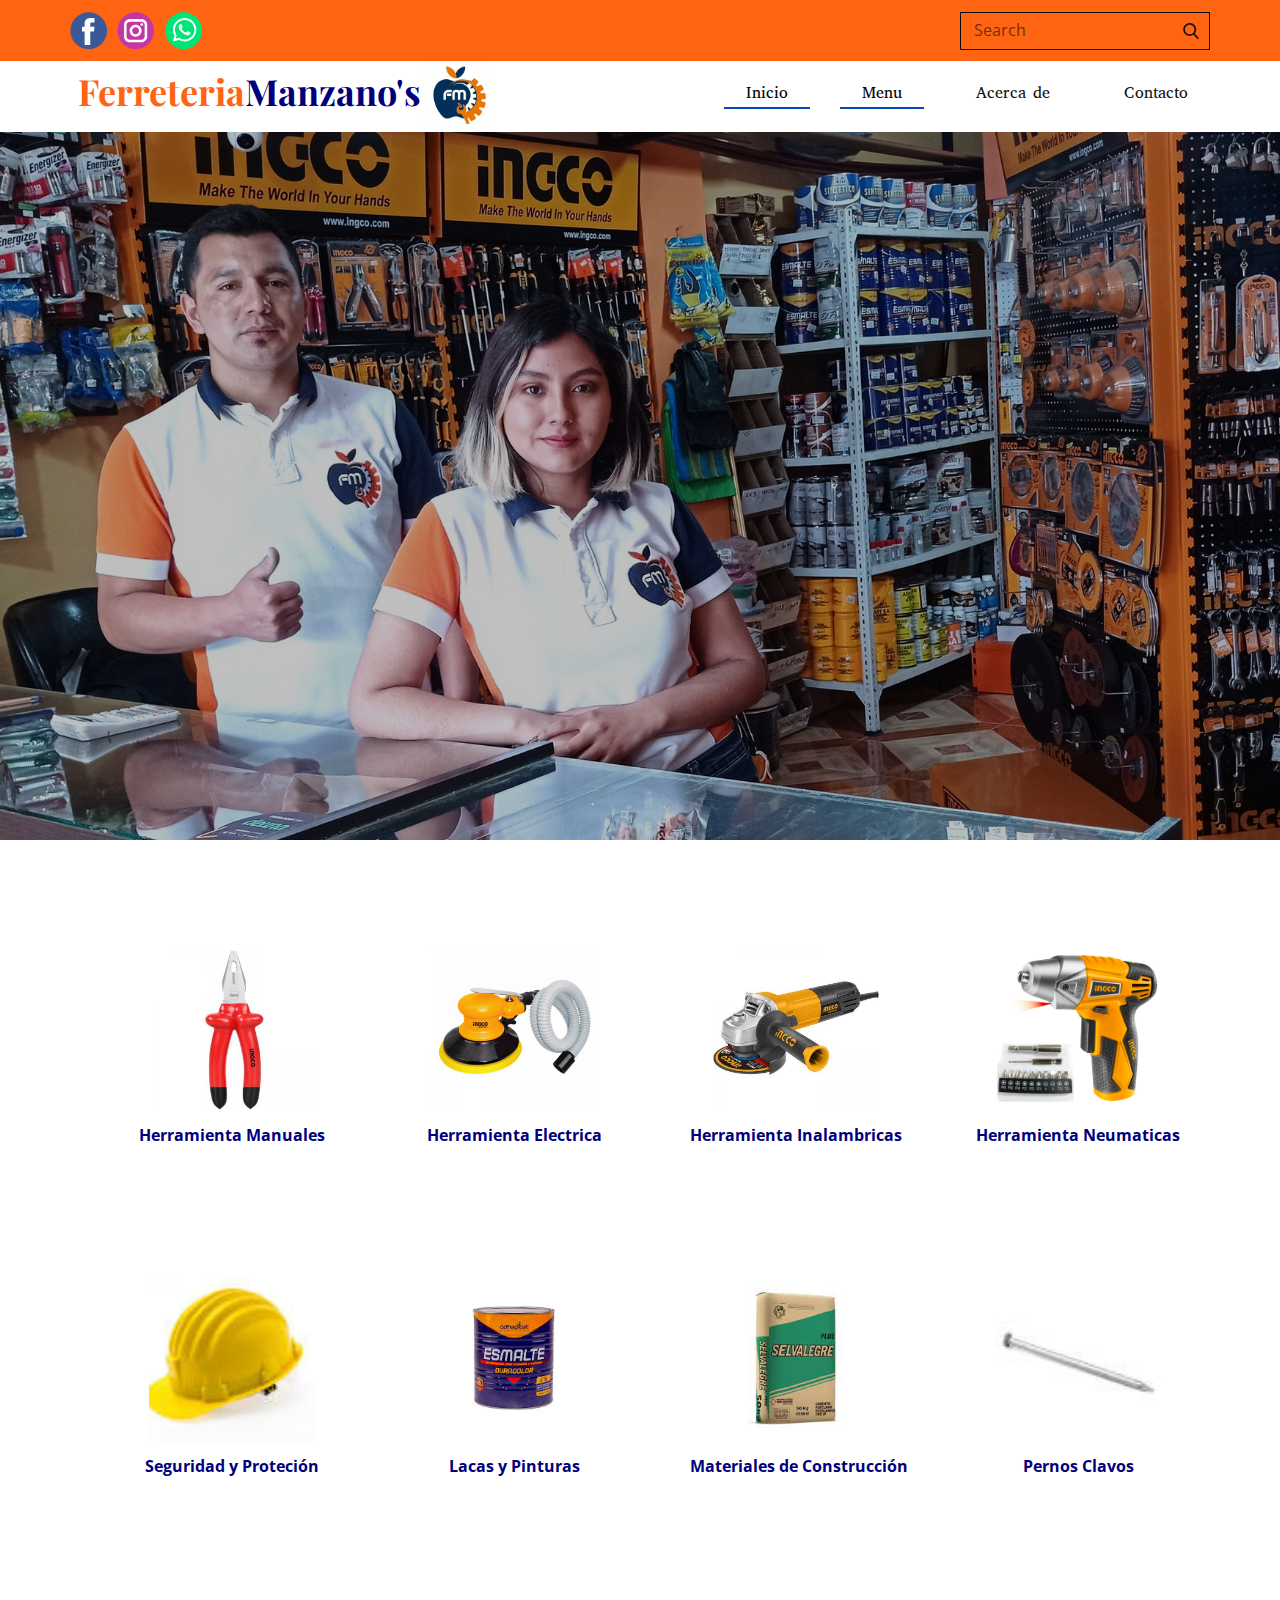
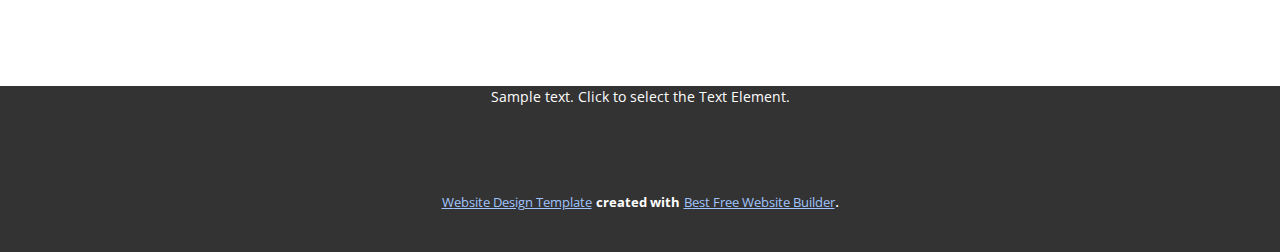
<file: index.html>
<!DOCTYPE html>
<html style="font-size: 16px;" lang="es"><head>
    <meta name="viewport" content="width=device-width, initial-scale=1.0">
    <meta charset="utf-8">
    <meta name="keywords" content="​Full Service Barber Shop, Our Services, Our Pricing, ​Best Haircut and Shave in New York, ​Are you ready for the smoothest shave you’ll ever get?, ​Free consultation, Testimonials, ​​Men&amp;apos;s Haircut, Beard Trim, ​Full service barber shop &amp;amp; men’s grooming studio, Contact Us">
    <meta name="description" content="">
    <title>Ferreteria-Manzanos</title>
    <link rel="stylesheet" href="nicepage.css" media="screen">
<link rel="stylesheet" href="Ferreteria-Manzanos.css" media="screen">
    <script class="u-script" type="text/javascript" src="jquery.js" defer=""></script>
    <script class="u-script" type="text/javascript" src="nicepage.js" defer=""></script>
    <meta name="generator" content="Nicepage 5.3.6, nicepage.com">
    <link id="u-theme-google-font" rel="stylesheet" href="https://fonts.googleapis.com/css?family=Montserrat:100,100i,200,200i,300,300i,400,400i,500,500i,600,600i,700,700i,800,800i,900,900i|Open+Sans:300,300i,400,400i,500,500i,600,600i,700,700i,800,800i">
    <link id="u-page-google-font" rel="stylesheet" href="https://fonts.googleapis.com/css?family=Playfair+Display:400,400i,500,500i,600,600i,700,700i,800,800i,900,900i|Abyssinica+SIL:400">
    
    
    
    <script type="application/ld+json">{
		"@context": "http://schema.org",
		"@type": "Organization",
		"name": "Site2",
		"sameAs": [
				"https://www.facebook.com/ferreteriamanzanos",
				"https://www.instagram.com/ferreteriamanzanos/",
				"https://walink.co/c781c8"
		]
}</script>
    <meta name="theme-color" content="#0149b8">
    <meta property="og:title" content="Ferreteria-Manzanos">
    <meta property="og:type" content="website">
  </head>
  <body data-home-page="Ferreteria-Manzanos.html" data-home-page-title="Ferreteria-Manzanos" class="u-body u-overlap u-xl-mode" data-lang="es"><header class="u-align-left u-clearfix u-header u-section-row-container" id="sec-1607"><div class="u-section-rows">
        <div class="u-custom-color-2 u-section-row u-section-row-1" id="sec-46aa">
          <div class="u-clearfix u-sheet u-sheet-1">
            <form action="#" method="get" class="u-align-left u-border-1 u-border-black u-search u-search-right u-search-1">
              <button class="u-search-button" type="submit">
                <span class="u-search-icon u-spacing-10 u-text-body-color">
                  <svg class="u-svg-link" preserveAspectRatio="xMidYMin slice" viewBox="0 0 56.966 56.966" style=""><use xmlns:xlink="http://www.w3.org/1999/xlink" xlink:href="#svg-9dab"></use></svg>
                  <svg xmlns="http://www.w3.org/2000/svg" xmlns:xlink="http://www.w3.org/1999/xlink" version="1.1" id="svg-9dab" x="0px" y="0px" viewBox="0 0 56.966 56.966" style="enable-background:new 0 0 56.966 56.966;" xml:space="preserve" class="u-svg-content"><path d="M55.146,51.887L41.588,37.786c3.486-4.144,5.396-9.358,5.396-14.786c0-12.682-10.318-23-23-23s-23,10.318-23,23  s10.318,23,23,23c4.761,0,9.298-1.436,13.177-4.162l13.661,14.208c0.571,0.593,1.339,0.92,2.162,0.92  c0.779,0,1.518-0.297,2.079-0.837C56.255,54.982,56.293,53.08,55.146,51.887z M23.984,6c9.374,0,17,7.626,17,17s-7.626,17-17,17  s-17-7.626-17-17S14.61,6,23.984,6z"></path><g></g><g></g><g></g><g></g><g></g><g></g><g></g><g></g><g></g><g></g><g></g><g></g><g></g><g></g><g></g></svg>
                </span>
              </button>
              <input class="u-search-input u-text-black" type="search" name="search" value="" placeholder="Search">
            </form>
            <div class="u-align-left u-social-icons u-spacing-10 u-social-icons-1">
              <a class="u-social-url" title="facebook" target="_blank" href="https://www.facebook.com/ferreteriamanzanos"><span class="u-icon u-social-facebook u-social-icon u-icon-1"><svg class="u-svg-link" preserveAspectRatio="xMidYMin slice" viewBox="0 0 112 112" style=""><use xmlns:xlink="http://www.w3.org/1999/xlink" xlink:href="#svg-f6c5"></use></svg><svg class="u-svg-content" viewBox="0 0 112 112" x="0" y="0" id="svg-f6c5"><circle fill="currentColor" cx="56.1" cy="56.1" r="55"></circle><path fill="#FFFFFF" d="M73.5,31.6h-9.1c-1.4,0-3.6,0.8-3.6,3.9v8.5h12.6L72,58.3H60.8v40.8H43.9V58.3h-8V43.9h8v-9.2
      c0-6.7,3.1-17,17-17h12.5v13.9H73.5z"></path></svg></span>
              </a>
              <a class="u-social-url" title="instagram" target="_blank" href="https://www.instagram.com/ferreteriamanzanos/"><span class="u-icon u-social-icon u-social-instagram u-icon-2"><svg class="u-svg-link" preserveAspectRatio="xMidYMin slice" viewBox="0 0 112 112" style=""><use xmlns:xlink="http://www.w3.org/1999/xlink" xlink:href="#svg-bcd8"></use></svg><svg class="u-svg-content" viewBox="0 0 112 112" x="0" y="0" id="svg-bcd8"><circle fill="currentColor" cx="56.1" cy="56.1" r="55"></circle><path fill="#FFFFFF" d="M55.9,38.2c-9.9,0-17.9,8-17.9,17.9C38,66,46,74,55.9,74c9.9,0,17.9-8,17.9-17.9C73.8,46.2,65.8,38.2,55.9,38.2
      z M55.9,66.4c-5.7,0-10.3-4.6-10.3-10.3c-0.1-5.7,4.6-10.3,10.3-10.3c5.7,0,10.3,4.6,10.3,10.3C66.2,61.8,61.6,66.4,55.9,66.4z"></path><path fill="#FFFFFF" d="M74.3,33.5c-2.3,0-4.2,1.9-4.2,4.2s1.9,4.2,4.2,4.2s4.2-1.9,4.2-4.2S76.6,33.5,74.3,33.5z"></path><path fill="#FFFFFF" d="M73.1,21.3H38.6c-9.7,0-17.5,7.9-17.5,17.5v34.5c0,9.7,7.9,17.6,17.5,17.6h34.5c9.7,0,17.5-7.9,17.5-17.5V38.8
      C90.6,29.1,82.7,21.3,73.1,21.3z M83,73.3c0,5.5-4.5,9.9-9.9,9.9H38.6c-5.5,0-9.9-4.5-9.9-9.9V38.8c0-5.5,4.5-9.9,9.9-9.9h34.5
      c5.5,0,9.9,4.5,9.9,9.9V73.3z"></path></svg></span>
              </a>
              <a class="u-social-url" target="_blank" data-type="Whatsapp" title="Whatsapp" href="https://walink.co/c781c8"><span class="u-icon u-social-icon u-social-whatsapp u-icon-3"><svg class="u-svg-link" preserveAspectRatio="xMidYMin slice" viewBox="0 0 112 112" style=""><use xmlns:xlink="http://www.w3.org/1999/xlink" xlink:href="#svg-358f"></use></svg><svg class="u-svg-content" viewBox="0 0 112 112" x="0" y="0" id="svg-358f"><circle fill="currentColor" cx="56.1" cy="56.1" r="55"></circle><path fill="#FFFFFF" d="M83.8,28.3C77.2,21.7,68.4,18,59,18c-19.3,0-35.1,15.7-35.1,35.1c0,6.2,1.6,12.2,4.7,17.5l-5,18.2L42.2,84
	c5.1,2.8,10.9,4.3,16.8,4.3h0l0,0c19.3,0,35.1-15.7,35.1-35.1C94.1,43.8,90.5,35,83.8,28.3 M59,82.3L59,82.3
	c-5.2,0-10.4-1.4-14.9-4.1l-1.1-0.6l-11,2.9L35,69.8l-0.7-1.1c-2.9-4.6-4.5-10-4.5-15.5C29.8,37,42.9,24,59,24
	c7.8,0,15.1,3,20.6,8.6c5.5,5.5,8.5,12.8,8.5,20.6C88.2,69.2,75.1,82.3,59,82.3 M75,60.5c-0.9-0.4-5.2-2.6-6-2.9
	c-0.8-0.3-1.4-0.4-2,0.4s-2.3,2.9-2.8,3.4c-0.5,0.6-1,0.7-1.9,0.2c-0.9-0.4-3.7-1.4-7.1-4.4c-2.6-2.3-4.4-5.2-4.9-6.1
	c-0.5-0.9-0.1-1.4,0.4-1.8c0.4-0.4,0.9-1,1.3-1.5c0.4-0.5,0.6-0.9,0.9-1.5c0.3-0.6,0.1-1.1-0.1-1.5c-0.2-0.4-2-4.8-2.7-6.5
	c-0.7-1.7-1.4-1.5-2-1.5c-0.5,0-1.1,0-1.7,0c-0.6,0-1.5,0.2-2.3,1.1c-0.8,0.9-3.1,3-3.1,7.3c0,4.3,3.1,8.5,3.6,9.1
	c0.4,0.6,6.2,9.4,15,13.2c2.1,0.9,3.7,1.4,5,1.8c2.1,0.7,4,0.6,5.5,0.3c1.7-0.3,5.2-2.1,5.9-4.2c0.7-2,0.7-3.8,0.5-4.2
	C76.5,61.1,75.9,60.9,75,60.5"></path></svg></span>
              </a>
            </div>
          </div>
          
          
          
          
          
        </div>
        <div class="u-section-row u-sticky u-sticky-5c67 u-white" id="sec-37e8">
          <div class="u-clearfix u-sheet u-sheet-2">
            <img class="u-image u-image-contain u-image-round u-preserve-proportions u-radius-10 u-image-1" src="images/FB_IMG_16734878337841.jpg" alt="" data-image-width="216" data-image-height="200">
            <nav data-position="" class="u-align-right u-menu u-menu-dropdown u-offcanvas u-menu-1" data-responsive-from="MD">
              <div class="menu-collapse u-custom-font" style="font-size: 1rem; letter-spacing: 0px; font-family: &quot;Abyssinica SIL&quot;;"
                <a class="u-border-2 u-border-no-left u-border-no-right u-border-no-top u-border-white u-button-style u-custom-active-border-color u-custom-border u-custom-border-color u-custom-border-radius u-custom-borders u-custom-color u-custom-hover-border-color u-custom-hover-color u-custom-left-right-menu-spacing u-custom-padding-bottom u-custom-text-active-color u-custom-text-color u-custom-text-decoration u-custom-text-hover-color u-custom-top-bottom-menu-spacing u-nav-link" href="#" style="font-size: calc(1em + 2px); padding: 1px 2px;">
                  <svg class="u-svg-link" viewBox="0 0 24 24"><use xmlns:xlink="http://www.w3.org/1999/xlink" xlink:href="#menu-hamburger"></use></svg>
                  <svg class="u-svg-content" version="1.1" id="menu-hamburger" viewBox="0 0 16 16" x="0px" y="0px" xmlns:xlink="http://www.w3.org/1999/xlink" xmlns="http://www.w3.org/2000/svg"><g><rect y="1" width="16" height="2"></rect><rect y="7" width="16" height="2"></rect><rect y="13" width="16" height="2"></rect>
</g></svg>
                </a>
              </div>
              <div class="u-custom-menu u-nav-container">
                <ul class="u-custom-font u-nav u-spacing-30 u-unstyled u-nav-1"><li class="u-nav-item"><a class="u-border-2 u-border-active-palette-1-base u-border-hover-palette-1-light-1 u-border-no-left u-border-no-right u-border-no-top u-button-style u-hover-white u-nav-link u-text-active-black u-text-hover-grey-90" href="Ferreteria-Manzanos.html" style="padding: 6px 22px;">Inicio</a>
</li><li class="u-nav-item"><a class="u-border-2 u-border-active-palette-1-base u-border-hover-palette-1-light-1 u-border-no-left u-border-no-right u-border-no-top u-button-style u-hover-white u-nav-link u-text-active-black u-text-hover-grey-90" href="Ferreteria-Manzanos.html" target="_blank" data-lang-en="{&quot;content&quot;:&quot;Casa&quot;,&quot;href&quot;:&quot;Casa.html&quot;}" style="padding: 6px 22px;">Menu</a><div class="u-nav-popup"><ul class="u-border-2 u-border-palette-1-light-3 u-custom-font u-font-playfair-display u-h-spacing-10 u-nav u-unstyled u-v-spacing-4 u-nav-2"><li class="u-nav-item"><a class="u-button-style u-custom-color-3 u-hover-custom-color-2 u-nav-link" target="_blank">herramientas</a><div class="u-nav-popup"><ul class="u-border-2 u-border-palette-1-light-3 u-custom-font u-font-playfair-display u-h-spacing-10 u-nav u-unstyled u-v-spacing-4 u-nav-3"><li class="u-nav-item"><a class="u-button-style u-custom-color-3 u-hover-custom-color-2 u-nav-link" href="Herramientas-Manuales.html">Herramientas Manuales</a>
</li><li class="u-nav-item"><a class="u-button-style u-custom-color-3 u-hover-custom-color-2 u-nav-link" href="Herramientas-Electrica.html">Herramientas Electrica</a>
</li><li class="u-nav-item"><a class="u-button-style u-custom-color-3 u-hover-custom-color-2 u-nav-link" href="Herramientas-Inalambricas.html">Herramientas Inalambrica</a>
</li><li class="u-nav-item"><a class="u-button-style u-custom-color-3 u-hover-custom-color-2 u-nav-link" href="Herramientas-Neumaticas.html">Herramientas Neumaticas</a>
</li></ul>
</div>
</li><li class="u-nav-item"><a class="u-button-style u-custom-color-3 u-hover-custom-color-2 u-nav-link" href="Lacas-y-Pintura.html">Lacas y Pinturas</a>
</li><li class="u-nav-item"><a class="u-button-style u-custom-color-3 u-hover-custom-color-2 u-nav-link" href="Pernos-y-Clavos.html">Pernos y Clavos</a>
</li><li class="u-nav-item"><a class="u-button-style u-custom-color-3 u-hover-custom-color-2 u-nav-link" href="Seguridad-y-Protección.html">Seguridad y Protección</a>
</li><li class="u-nav-item"><a class="u-button-style u-custom-color-3 u-hover-custom-color-2 u-nav-link" href="Material-de-Construcción.html">Material de Construcción</a>
</li></ul>
</div>
</li><li class="u-nav-item"><a class="u-border-2 u-border-active-palette-1-base u-border-hover-palette-1-light-1 u-border-no-left u-border-no-right u-border-no-top u-button-style u-hover-white u-nav-link u-text-active-black u-text-hover-grey-90" href="Acerca-de-Nosotros.html" data-lang-en="{&quot;content&quot;:&quot;Acerca de&quot;,&quot;href&quot;:&quot;Acerca-de.html&quot;}" style="padding: 6px 22px;">Acerca de</a>
</li><li class="u-nav-item"><a class="u-border-2 u-border-active-palette-1-base u-border-hover-palette-1-light-1 u-border-no-left u-border-no-right u-border-no-top u-button-style u-hover-white u-nav-link u-text-active-black u-text-hover-grey-90" href="Contacto.html" data-lang-en="{&quot;content&quot;:&quot;Contacto&quot;,&quot;href&quot;:&quot;Contacto.html&quot;}" style="padding: 6px 22px;">Contacto</a>
</li></ul>
              </div>
              <div class="u-custom-menu u-nav-container-collapse">
                <div class="u-black u-container-style u-inner-container-layout u-opacity u-opacity-95 u-sidenav">
                  <div class="u-inner-container-layout u-sidenav-overflow">
                    <div class="u-menu-close"></div>
                    <ul class="u-align-center u-nav u-popupmenu-items u-unstyled u-nav-4"><li class="u-nav-item"><a class="u-button-style u-nav-link" href="Ferreteria-Manzanos.html">Inicio</a>
</li><li class="u-nav-item"><a class="u-button-style u-nav-link" href="Ferreteria-Manzanos.html" target="_blank" data-lang-en="{&quot;content&quot;:&quot;Casa&quot;,&quot;href&quot;:&quot;Casa.html&quot;}">Menu</a><div class="u-nav-popup"><ul class="u-border-2 u-border-palette-1-light-3 u-custom-font u-font-playfair-display u-h-spacing-10 u-nav u-unstyled u-v-spacing-4 u-nav-5"><li class="u-nav-item"><a class="u-button-style u-nav-link" target="_blank">herramientas</a><div class="u-nav-popup"><ul class="u-border-2 u-border-palette-1-light-3 u-custom-font u-font-playfair-display u-h-spacing-10 u-nav u-unstyled u-v-spacing-4 u-nav-6"><li class="u-nav-item"><a class="u-button-style u-nav-link" href="Herramientas-Manuales.html">Herramientas Manuales</a>
</li><li class="u-nav-item"><a class="u-button-style u-nav-link" href="Herramientas-Electrica.html">Herramientas Electrica</a>
</li><li class="u-nav-item"><a class="u-button-style u-nav-link" href="Herramientas-Inalambricas.html">Herramientas Inalambrica</a>
</li><li class="u-nav-item"><a class="u-button-style u-nav-link" href="Herramientas-Neumaticas.html">Herramientas Neumaticas</a>
</li></ul>
</div>
</li><li class="u-nav-item"><a class="u-button-style u-nav-link" href="Lacas-y-Pintura.html">Lacas y Pinturas</a>
</li><li class="u-nav-item"><a class="u-button-style u-nav-link" href="Pernos-y-Clavos.html">Pernos y Clavos</a>
</li><li class="u-nav-item"><a class="u-button-style u-nav-link" href="Seguridad-y-Protección.html">Seguridad y Protección</a>
</li><li class="u-nav-item"><a class="u-button-style u-nav-link" href="Material-de-Construcción.html">Material de Construcción</a>
</li></ul>
</div>
</li><li class="u-nav-item"><a class="u-button-style u-nav-link" href="Acerca-de-Nosotros.html" data-lang-en="{&quot;content&quot;:&quot;Acerca de&quot;,&quot;href&quot;:&quot;Acerca-de.html&quot;}">Acerca de</a>
</li><li class="u-nav-item"><a class="u-button-style u-nav-link" href="Contacto.html" data-lang-en="{&quot;content&quot;:&quot;Contacto&quot;,&quot;href&quot;:&quot;Contacto.html&quot;}">Contacto</a>
</li></ul>
                  </div>
                </div>
                <div class="u-black u-menu-overlay u-opacity u-opacity-70"></div>
              </div>
            </nav>
            <h1 class="u-align-center u-custom-font u-font-playfair-display u-text u-text-default u-text-1">
              <span class="u-text-custom-color-2">Ferreteria</span>
              <span class="u-text-custom-color-3">Manzano's </span>
            </h1>
          </div>
          
          
          
          
          
        </div>
      </div></header>
    <section class="u-align-left u-clearfix u-image u-shading u-section-1" id="carousel_da50" data-image-width="2992" data-image-height="2992">
      <div class="u-clearfix u-sheet u-sheet-1"></div>
    </section>
    <section class="u-align-center u-clearfix u-section-2" id="sec-47eb">
      <div class="u-clearfix u-sheet u-sheet-1">
        <div class="u-list u-list-1">
          <div class="u-repeater u-repeater-1">
            <div class="u-align-center u-container-align-center u-container-style u-list-item u-repeater-item u-white u-list-item-1">
              <div class="u-container-layout u-similar-container u-container-layout-1">
                <img class="u-align-center u-image u-image-default u-preserve-proportions u-image-1" src="images/ALICATE-AISLADO-8-INGCO-.jpg" alt="" data-image-width="300" data-image-height="300">
                <a href="Herramientas-Manuales.html" class="u-align-center u-border-1 u-border-active-palette-2-base u-border-hover-palette-1-base u-border-no-left u-border-no-right u-border-no-top u-btn u-button-style u-none u-text-custom-color-3 u-btn-1">Herramienta Manuales</a>
              </div>
            </div>
            <div class="u-align-center u-container-align-center u-container-style u-list-item u-repeater-item u-video-cover u-white u-list-item-2">
              <div class="u-container-layout u-similar-container u-container-layout-2">
                <img class="u-align-center u-image u-image-default u-preserve-proportions u-image-2" src="images/ingcoindustrial-300x300.png" alt="" data-image-width="300" data-image-height="300">
                <a href="Herramientas-Electrica.html" class="u-align-center u-border-1 u-border-active-palette-2-base u-border-hover-palette-1-base u-border-no-left u-border-no-right u-border-no-top u-btn u-button-style u-none u-text-custom-color-3 u-btn-2"> Herramienta Electrica</a>
              </div>
            </div>
            <div class="u-align-center u-container-align-center u-container-style u-list-item u-repeater-item u-video-cover u-white u-list-item-3">
              <div class="u-container-layout u-similar-container u-container-layout-3">
                <img class="u-align-center u-image u-image-default u-preserve-proportions u-image-3" src="images/4-300x300.jpg" alt="" data-image-width="300" data-image-height="300">
                <a href="Herramientas-Inalambricas.html" class="u-align-center u-border-1 u-border-active-palette-2-base u-border-hover-palette-1-base u-border-no-left u-border-no-right u-border-no-top u-btn u-button-style u-none u-text-custom-color-3 u-btn-3"> Herramienta Inalambricas</a>
              </div>
            </div>
            <div class="u-align-center u-container-align-center u-container-style u-list-item u-repeater-item u-video-cover u-white u-list-item-4">
              <div class="u-container-layout u-similar-container u-container-layout-4">
                <img class="u-align-center u-image u-image-default u-preserve-proportions u-image-4" src="images/DESTORNILLADOR-A-BATERIA-3.6V-180RPM-INGCO.jpg" alt="" data-image-width="800" data-image-height="800">
                <a href="Herramientas-Neumaticas.html" class="u-align-center u-border-1 u-border-active-palette-2-base u-border-hover-palette-1-base u-border-no-left u-border-no-right u-border-no-top u-btn u-button-style u-none u-text-custom-color-3 u-btn-4"> Herramienta Neumaticas</a>
              </div>
            </div>
            <div class="u-align-center u-container-align-center u-container-style u-list-item u-repeater-item u-video-cover u-white u-list-item-5">
              <div class="u-container-layout u-similar-container u-container-layout-5">
                <img class="u-align-center u-image u-image-default u-preserve-proportions u-image-5" src="images/images1.jpg" alt="" data-image-width="92" data-image-height="92">
                <a href="Seguridad-y-Protección.html" class="u-align-center u-border-1 u-border-active-palette-2-base u-border-hover-palette-1-base u-border-no-left u-border-no-right u-border-no-top u-btn u-button-style u-none u-text-custom-color-3 u-btn-5">Seguridad y Proteción</a>
              </div>
            </div>
            <div class="u-align-center u-container-style u-list-item u-repeater-item u-video-cover u-white u-list-item-6">
              <div class="u-container-layout u-similar-container u-container-layout-6">
                <img class="u-align-center u-image u-image-default u-preserve-proportions u-image-6" src="images/images2.jpg" alt="" data-image-width="225" data-image-height="224">
                <a href="Lacas-y-Pintura.html" class="u-align-center u-border-1 u-border-active-palette-2-base u-border-hover-palette-1-base u-border-no-left u-border-no-right u-border-no-top u-btn u-button-style u-none u-text-custom-color-3 u-btn-6">Lacas y Pinturas</a>
              </div>
            </div>
            <div class="u-align-center u-container-align-center u-container-style u-list-item u-repeater-item u-video-cover u-white u-list-item-7">
              <div class="u-container-layout u-similar-container u-container-layout-7">
                <img class="u-align-center u-image u-image-default u-preserve-proportions u-image-7" src="images/descarga.jpg" alt="" data-image-width="225" data-image-height="225">
                <a href="Material-de-Construcción.html" class="u-align-center u-border-1 u-border-active-palette-2-base u-border-hover-palette-1-base u-border-no-left u-border-no-right u-border-no-top u-btn u-button-style u-none u-text-custom-color-3 u-btn-7">Materiales de Construcción</a>
              </div>
            </div>
            <div class="u-align-center u-container-style u-list-item u-repeater-item u-video-cover u-white u-list-item-8">
              <div class="u-container-layout u-similar-container u-container-layout-8">
                <img class="u-align-center u-image u-image-default u-preserve-proportions u-image-8" src="images/images3.jpg" alt="" data-image-width="92" data-image-height="92">
                <a href="Pernos-y-Clavos.html" class="u-align-center u-border-1 u-border-active-palette-2-base u-border-hover-palette-1-base u-border-no-left u-border-no-right u-border-no-top u-btn u-button-style u-none u-text-custom-color-3 u-btn-8">Pernos Clavos</a>
              </div>
            </div>
          </div>
        </div>
      </div>
    </section>
    
    
    <footer class="u-align-center u-clearfix u-footer u-grey-80 u-footer" id="sec-23e0"><div class="u-clearfix u-sheet u-sheet-1">
        <p class="u-small-text u-text u-text-variant u-text-1" data-lang-en="Sample text. Click to select the Text Element.">Sample text. Click to select the Text Element.</p>
      </div></footer>
    <section class="u-backlink u-clearfix u-grey-80">
      <a class="u-link" href="https://nicepage.com/website-design" target="_blank">
        <span>Website Design Template</span>
      </a>
      <p class="u-text">
        <span>created with</span>
      </p>
      <a class="u-link" href="https://nicepage.best" target="_blank">
        <span>Best Free Website Builder</span>
      </a>. 
    </section><span style="height: 64px; width: 64px; margin-left: 0px; margin-right: auto; margin-top: 0px; right: 20px; bottom: 20px;" class="u-back-to-top u-icon u-opacity u-opacity-85" data-href="#">
        <svg class="u-svg-link" preserveAspectRatio="xMidYMin slice" viewBox="0 0 551.13 551.13"><use xmlns:xlink="http://www.w3.org/1999/xlink" xlink:href="#svg-1d98"></use></svg>
        <svg class="u-svg-content" enable-background="new 0 0 551.13 551.13" viewBox="0 0 551.13 551.13" xmlns="http://www.w3.org/2000/svg" id="svg-1d98"><path d="m275.565 189.451 223.897 223.897h51.668l-275.565-275.565-275.565 275.565h51.668z"></path></svg>
    </span>
  
</body></html>
</file>
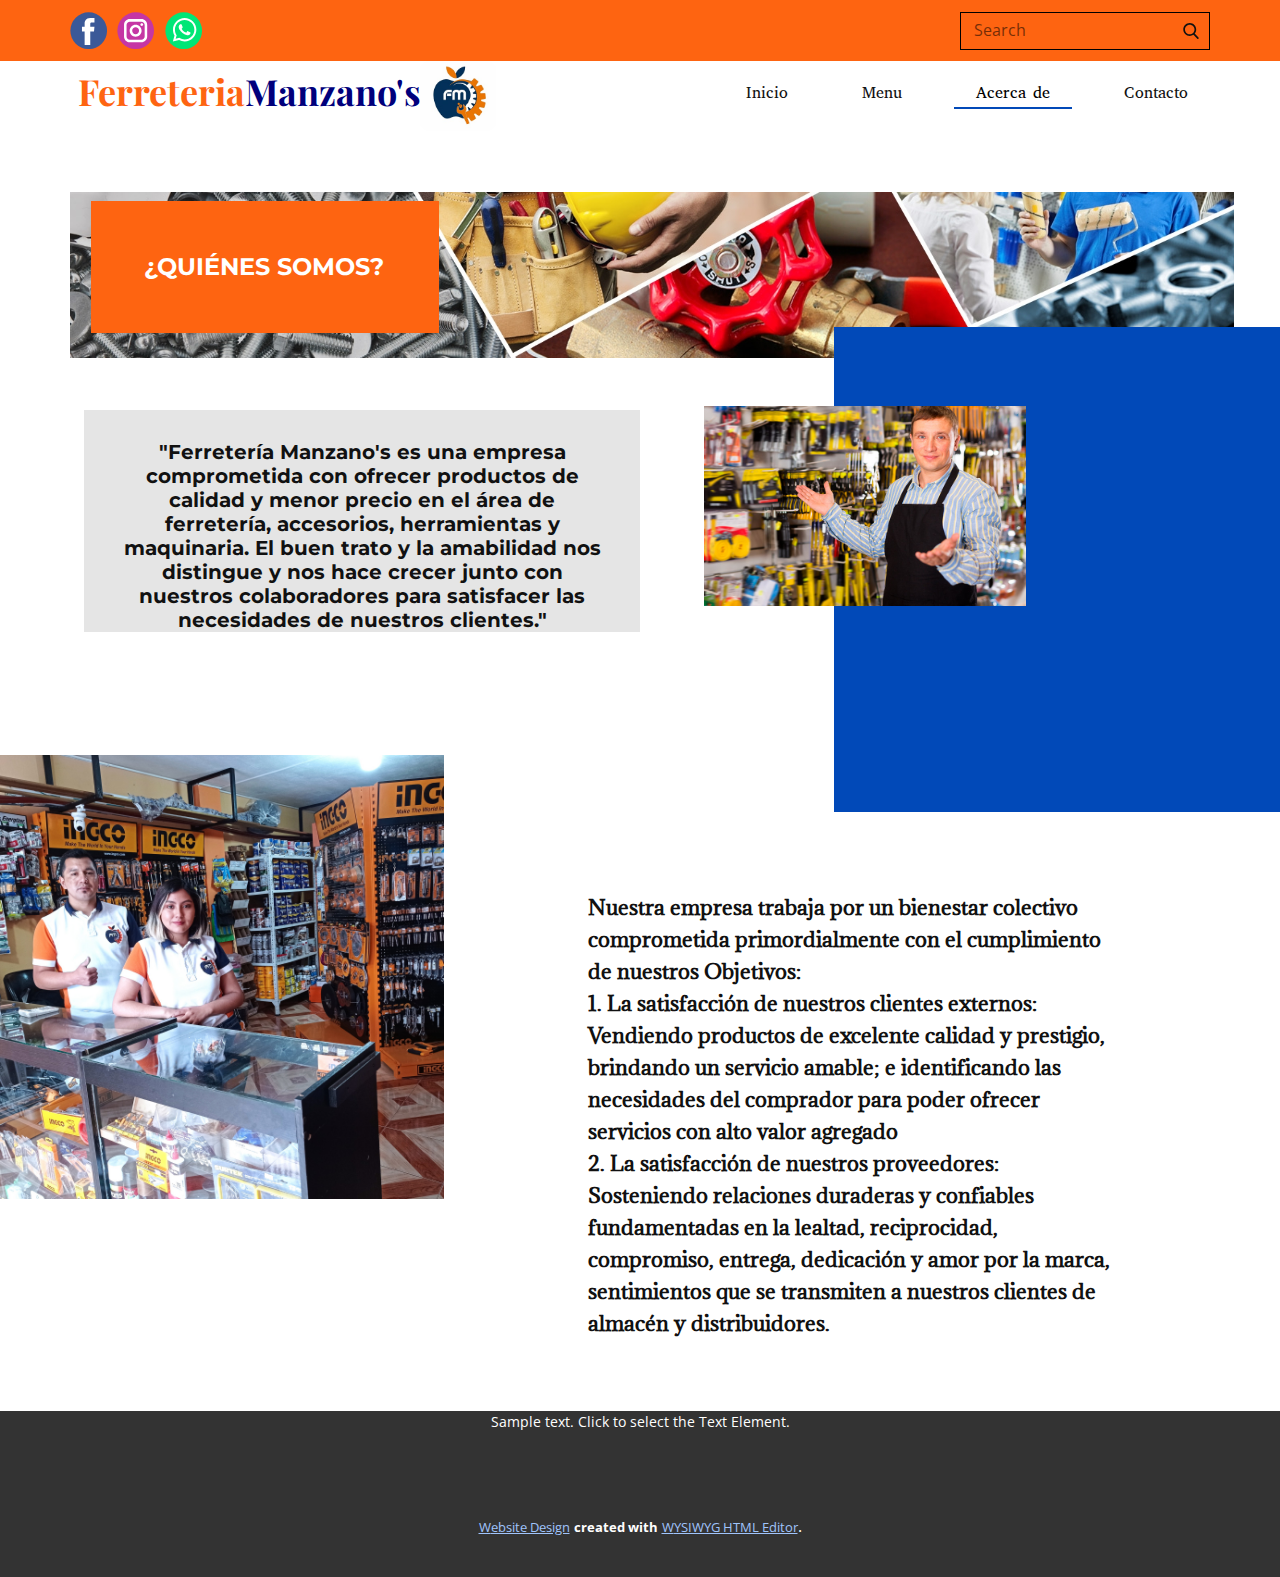
<file: Acerca-de-Nosotros.html>
<!DOCTYPE html>
<html style="font-size: 16px;" lang="es"><head>
    <meta name="viewport" content="width=device-width, initial-scale=1.0">
    <meta charset="utf-8">
    <meta name="keywords" content="Big Factory, Don&amp;apos;t Hesitate to Contact Us Any Time., Our Story, Our Projects, Our Team, 5000, 1325, 321, 2314, Testimonials, Quality Comes First, Blog &amp;amp; News">
    <meta name="description" content="">
    <title>Acerca de Nosotros</title>
    <link rel="stylesheet" href="nicepage.css" media="screen">
<link rel="stylesheet" href="Acerca-de-Nosotros.css" media="screen">
    <script class="u-script" type="text/javascript" src="jquery.js" defer=""></script>
    <script class="u-script" type="text/javascript" src="nicepage.js" defer=""></script>
    <meta name="generator" content="Nicepage 5.3.6, nicepage.com">
    <link id="u-theme-google-font" rel="stylesheet" href="https://fonts.googleapis.com/css?family=Montserrat:100,100i,200,200i,300,300i,400,400i,500,500i,600,600i,700,700i,800,800i,900,900i|Open+Sans:300,300i,400,400i,500,500i,600,600i,700,700i,800,800i">
    <link id="u-page-google-font" rel="stylesheet" href="https://fonts.googleapis.com/css?family=Playfair+Display:400,400i,500,500i,600,600i,700,700i,800,800i,900,900i|Adamina:400|Abyssinica+SIL:400">
    
    
    <script type="application/ld+json">{
		"@context": "http://schema.org",
		"@type": "Organization",
		"name": "Site2",
		"sameAs": [
				"https://www.facebook.com/ferreteriamanzanos",
				"https://www.instagram.com/ferreteriamanzanos/",
				"https://walink.co/c781c8"
		]
}</script>
    <meta name="theme-color" content="#0149b8">
    <meta property="og:title" content="Acerca de Nosotros">
    <meta property="og:type" content="website">
  </head>
  <body class="u-body u-xl-mode" data-lang="es"><header class="u-align-left u-clearfix u-header u-section-row-container" id="sec-1607"><div class="u-section-rows">
        <div class="u-custom-color-2 u-section-row u-section-row-1" id="sec-46aa">
          <div class="u-clearfix u-sheet u-sheet-1">
            <form action="#" method="get" class="u-align-left u-border-1 u-border-black u-search u-search-right u-search-1">
              <button class="u-search-button" type="submit">
                <span class="u-search-icon u-spacing-10 u-text-body-color">
                  <svg class="u-svg-link" preserveAspectRatio="xMidYMin slice" viewBox="0 0 56.966 56.966" style=""><use xmlns:xlink="http://www.w3.org/1999/xlink" xlink:href="#svg-9dab"></use></svg>
                  <svg xmlns="http://www.w3.org/2000/svg" xmlns:xlink="http://www.w3.org/1999/xlink" version="1.1" id="svg-9dab" x="0px" y="0px" viewBox="0 0 56.966 56.966" style="enable-background:new 0 0 56.966 56.966;" xml:space="preserve" class="u-svg-content"><path d="M55.146,51.887L41.588,37.786c3.486-4.144,5.396-9.358,5.396-14.786c0-12.682-10.318-23-23-23s-23,10.318-23,23  s10.318,23,23,23c4.761,0,9.298-1.436,13.177-4.162l13.661,14.208c0.571,0.593,1.339,0.92,2.162,0.92  c0.779,0,1.518-0.297,2.079-0.837C56.255,54.982,56.293,53.08,55.146,51.887z M23.984,6c9.374,0,17,7.626,17,17s-7.626,17-17,17  s-17-7.626-17-17S14.61,6,23.984,6z"></path><g></g><g></g><g></g><g></g><g></g><g></g><g></g><g></g><g></g><g></g><g></g><g></g><g></g><g></g><g></g></svg>
                </span>
              </button>
              <input class="u-search-input u-text-black" type="search" name="search" value="" placeholder="Search">
            </form>
            <div class="u-align-left u-social-icons u-spacing-10 u-social-icons-1">
              <a class="u-social-url" title="facebook" target="_blank" href="https://www.facebook.com/ferreteriamanzanos"><span class="u-icon u-social-facebook u-social-icon u-icon-1"><svg class="u-svg-link" preserveAspectRatio="xMidYMin slice" viewBox="0 0 112 112" style=""><use xmlns:xlink="http://www.w3.org/1999/xlink" xlink:href="#svg-f6c5"></use></svg><svg class="u-svg-content" viewBox="0 0 112 112" x="0" y="0" id="svg-f6c5"><circle fill="currentColor" cx="56.1" cy="56.1" r="55"></circle><path fill="#FFFFFF" d="M73.5,31.6h-9.1c-1.4,0-3.6,0.8-3.6,3.9v8.5h12.6L72,58.3H60.8v40.8H43.9V58.3h-8V43.9h8v-9.2
      c0-6.7,3.1-17,17-17h12.5v13.9H73.5z"></path></svg></span>
              </a>
              <a class="u-social-url" title="instagram" target="_blank" href="https://www.instagram.com/ferreteriamanzanos/"><span class="u-icon u-social-icon u-social-instagram u-icon-2"><svg class="u-svg-link" preserveAspectRatio="xMidYMin slice" viewBox="0 0 112 112" style=""><use xmlns:xlink="http://www.w3.org/1999/xlink" xlink:href="#svg-bcd8"></use></svg><svg class="u-svg-content" viewBox="0 0 112 112" x="0" y="0" id="svg-bcd8"><circle fill="currentColor" cx="56.1" cy="56.1" r="55"></circle><path fill="#FFFFFF" d="M55.9,38.2c-9.9,0-17.9,8-17.9,17.9C38,66,46,74,55.9,74c9.9,0,17.9-8,17.9-17.9C73.8,46.2,65.8,38.2,55.9,38.2
      z M55.9,66.4c-5.7,0-10.3-4.6-10.3-10.3c-0.1-5.7,4.6-10.3,10.3-10.3c5.7,0,10.3,4.6,10.3,10.3C66.2,61.8,61.6,66.4,55.9,66.4z"></path><path fill="#FFFFFF" d="M74.3,33.5c-2.3,0-4.2,1.9-4.2,4.2s1.9,4.2,4.2,4.2s4.2-1.9,4.2-4.2S76.6,33.5,74.3,33.5z"></path><path fill="#FFFFFF" d="M73.1,21.3H38.6c-9.7,0-17.5,7.9-17.5,17.5v34.5c0,9.7,7.9,17.6,17.5,17.6h34.5c9.7,0,17.5-7.9,17.5-17.5V38.8
      C90.6,29.1,82.7,21.3,73.1,21.3z M83,73.3c0,5.5-4.5,9.9-9.9,9.9H38.6c-5.5,0-9.9-4.5-9.9-9.9V38.8c0-5.5,4.5-9.9,9.9-9.9h34.5
      c5.5,0,9.9,4.5,9.9,9.9V73.3z"></path></svg></span>
              </a>
              <a class="u-social-url" target="_blank" data-type="Whatsapp" title="Whatsapp" href="https://walink.co/c781c8"><span class="u-icon u-social-icon u-social-whatsapp u-icon-3"><svg class="u-svg-link" preserveAspectRatio="xMidYMin slice" viewBox="0 0 112 112" style=""><use xmlns:xlink="http://www.w3.org/1999/xlink" xlink:href="#svg-358f"></use></svg><svg class="u-svg-content" viewBox="0 0 112 112" x="0" y="0" id="svg-358f"><circle fill="currentColor" cx="56.1" cy="56.1" r="55"></circle><path fill="#FFFFFF" d="M83.8,28.3C77.2,21.7,68.4,18,59,18c-19.3,0-35.1,15.7-35.1,35.1c0,6.2,1.6,12.2,4.7,17.5l-5,18.2L42.2,84
	c5.1,2.8,10.9,4.3,16.8,4.3h0l0,0c19.3,0,35.1-15.7,35.1-35.1C94.1,43.8,90.5,35,83.8,28.3 M59,82.3L59,82.3
	c-5.2,0-10.4-1.4-14.9-4.1l-1.1-0.6l-11,2.9L35,69.8l-0.7-1.1c-2.9-4.6-4.5-10-4.5-15.5C29.8,37,42.9,24,59,24
	c7.8,0,15.1,3,20.6,8.6c5.5,5.5,8.5,12.8,8.5,20.6C88.2,69.2,75.1,82.3,59,82.3 M75,60.5c-0.9-0.4-5.2-2.6-6-2.9
	c-0.8-0.3-1.4-0.4-2,0.4s-2.3,2.9-2.8,3.4c-0.5,0.6-1,0.7-1.9,0.2c-0.9-0.4-3.7-1.4-7.1-4.4c-2.6-2.3-4.4-5.2-4.9-6.1
	c-0.5-0.9-0.1-1.4,0.4-1.8c0.4-0.4,0.9-1,1.3-1.5c0.4-0.5,0.6-0.9,0.9-1.5c0.3-0.6,0.1-1.1-0.1-1.5c-0.2-0.4-2-4.8-2.7-6.5
	c-0.7-1.7-1.4-1.5-2-1.5c-0.5,0-1.1,0-1.7,0c-0.6,0-1.5,0.2-2.3,1.1c-0.8,0.9-3.1,3-3.1,7.3c0,4.3,3.1,8.5,3.6,9.1
	c0.4,0.6,6.2,9.4,15,13.2c2.1,0.9,3.7,1.4,5,1.8c2.1,0.7,4,0.6,5.5,0.3c1.7-0.3,5.2-2.1,5.9-4.2c0.7-2,0.7-3.8,0.5-4.2
	C76.5,61.1,75.9,60.9,75,60.5"></path></svg></span>
              </a>
            </div>
          </div>
          
          
          
          
          
        </div>
        <div class="u-section-row u-sticky u-sticky-5c67 u-white" id="sec-37e8">
          <div class="u-clearfix u-sheet u-sheet-2">
            <img class="u-image u-image-contain u-image-round u-preserve-proportions u-radius-10 u-image-1" src="images/FB_IMG_16734878337841.jpg" alt="" data-image-width="216" data-image-height="200">
            <nav data-position="" class="u-align-right u-menu u-menu-dropdown u-offcanvas u-menu-1" data-responsive-from="MD">
              <div class="menu-collapse u-custom-font" style="font-size: 1rem; letter-spacing: 0px; font-family: &quot;Abyssinica SIL&quot;;">
                <a class="u-border-2 u-border-no-left u-border-no-right u-border-no-top u-border-white u-button-style u-custom-active-border-color u-custom-border u-custom-border-color u-custom-border-radius u-custom-borders u-custom-color u-custom-hover-border-color u-custom-hover-color u-custom-left-right-menu-spacing u-custom-padding-bottom u-custom-text-active-color u-custom-text-color u-custom-text-decoration u-custom-text-hover-color u-custom-top-bottom-menu-spacing u-nav-link" href="#" style="font-size: calc(1em + 2px); padding: 1px 2px;">
                  <svg class="u-svg-link" viewBox="0 0 24 24"><use xmlns:xlink="http://www.w3.org/1999/xlink" xlink:href="#menu-hamburger"></use></svg>
                  <svg class="u-svg-content" version="1.1" id="menu-hamburger" viewBox="0 0 16 16" x="0px" y="0px" xmlns:xlink="http://www.w3.org/1999/xlink" xmlns="http://www.w3.org/2000/svg"><g><rect y="1" width="16" height="2"></rect><rect y="7" width="16" height="2"></rect><rect y="13" width="16" height="2"></rect>
</g></svg>
                </a>
              </div>
              <div class="u-custom-menu u-nav-container">
                <ul class="u-custom-font u-nav u-spacing-30 u-unstyled u-nav-1"><li class="u-nav-item"><a class="u-border-2 u-border-active-palette-1-base u-border-hover-palette-1-light-1 u-border-no-left u-border-no-right u-border-no-top u-button-style u-hover-white u-nav-link u-text-active-black u-text-hover-grey-90" href="Ferreteria-Manzanos.html" style="padding: 6px 22px;">Inicio</a>
</li><li class="u-nav-item"><a class="u-border-2 u-border-active-palette-1-base u-border-hover-palette-1-light-1 u-border-no-left u-border-no-right u-border-no-top u-button-style u-hover-white u-nav-link u-text-active-black u-text-hover-grey-90" href="Ferreteria-Manzanos.html" target="_blank" data-lang-en="{&quot;content&quot;:&quot;Casa&quot;,&quot;href&quot;:&quot;Casa.html&quot;}" style="padding: 6px 22px;">Menu</a><div class="u-nav-popup"><ul class="u-border-2 u-border-palette-1-light-3 u-custom-font u-font-playfair-display u-h-spacing-10 u-nav u-unstyled u-v-spacing-4 u-nav-2"><li class="u-nav-item"><a class="u-button-style u-custom-color-3 u-hover-custom-color-2 u-nav-link" target="_blank">herramientas</a><div class="u-nav-popup"><ul class="u-border-2 u-border-palette-1-light-3 u-custom-font u-font-playfair-display u-h-spacing-10 u-nav u-unstyled u-v-spacing-4 u-nav-3"><li class="u-nav-item"><a class="u-button-style u-custom-color-3 u-hover-custom-color-2 u-nav-link" href="Herramientas-Manuales.html">Herramientas Manuales</a>
</li><li class="u-nav-item"><a class="u-button-style u-custom-color-3 u-hover-custom-color-2 u-nav-link" href="Herramientas-Electrica.html">Herramientas Electrica</a>
</li><li class="u-nav-item"><a class="u-button-style u-custom-color-3 u-hover-custom-color-2 u-nav-link" href="Herramientas-Inalambricas.html">Herramientas Inalambrica</a>
</li><li class="u-nav-item"><a class="u-button-style u-custom-color-3 u-hover-custom-color-2 u-nav-link" href="Herramientas-Neumaticas.html">Herramientas Neumaticas</a>
</li></ul>
</div>
</li><li class="u-nav-item"><a class="u-button-style u-custom-color-3 u-hover-custom-color-2 u-nav-link" href="Lacas-y-Pintura.html">Lacas y Pinturas</a>
</li><li class="u-nav-item"><a class="u-button-style u-custom-color-3 u-hover-custom-color-2 u-nav-link" href="Pernos-y-Clavos.html">Pernos y Clavos</a>
</li><li class="u-nav-item"><a class="u-button-style u-custom-color-3 u-hover-custom-color-2 u-nav-link" href="Seguridad-y-Protección.html">Seguridad y Protección</a>
</li><li class="u-nav-item"><a class="u-button-style u-custom-color-3 u-hover-custom-color-2 u-nav-link" href="Material-de-Construcción.html">Material de Construcción</a>
</li></ul>
</div>
</li><li class="u-nav-item"><a class="u-border-2 u-border-active-palette-1-base u-border-hover-palette-1-light-1 u-border-no-left u-border-no-right u-border-no-top u-button-style u-hover-white u-nav-link u-text-active-black u-text-hover-grey-90" href="Acerca-de-Nosotros.html" data-lang-en="{&quot;content&quot;:&quot;Acerca de&quot;,&quot;href&quot;:&quot;Acerca-de.html&quot;}" style="padding: 6px 22px;">Acerca de</a>
</li><li class="u-nav-item"><a class="u-border-2 u-border-active-palette-1-base u-border-hover-palette-1-light-1 u-border-no-left u-border-no-right u-border-no-top u-button-style u-hover-white u-nav-link u-text-active-black u-text-hover-grey-90" href="Contacto.html" data-lang-en="{&quot;content&quot;:&quot;Contacto&quot;,&quot;href&quot;:&quot;Contacto.html&quot;}" style="padding: 6px 22px;">Contacto</a>
</li></ul>
              </div>
              <div class="u-custom-menu u-nav-container-collapse">
                <div class="u-black u-container-style u-inner-container-layout u-opacity u-opacity-95 u-sidenav">
                  <div class="u-inner-container-layout u-sidenav-overflow">
                    <div class="u-menu-close"></div>
                    <ul class="u-align-center u-nav u-popupmenu-items u-unstyled u-nav-4"><li class="u-nav-item"><a class="u-button-style u-nav-link" href="Ferreteria-Manzanos.html">Inicio</a>
</li><li class="u-nav-item"><a class="u-button-style u-nav-link" href="Ferreteria-Manzanos.html" target="_blank" data-lang-en="{&quot;content&quot;:&quot;Casa&quot;,&quot;href&quot;:&quot;Casa.html&quot;}">Menu</a><div class="u-nav-popup"><ul class="u-border-2 u-border-palette-1-light-3 u-custom-font u-font-playfair-display u-h-spacing-10 u-nav u-unstyled u-v-spacing-4 u-nav-5"><li class="u-nav-item"><a class="u-button-style u-nav-link" target="_blank">herramientas</a><div class="u-nav-popup"><ul class="u-border-2 u-border-palette-1-light-3 u-custom-font u-font-playfair-display u-h-spacing-10 u-nav u-unstyled u-v-spacing-4 u-nav-6"><li class="u-nav-item"><a class="u-button-style u-nav-link" href="Herramientas-Manuales.html">Herramientas Manuales</a>
</li><li class="u-nav-item"><a class="u-button-style u-nav-link" href="Herramientas-Electrica.html">Herramientas Electrica</a>
</li><li class="u-nav-item"><a class="u-button-style u-nav-link" href="Herramientas-Inalambricas.html">Herramientas Inalambrica</a>
</li><li class="u-nav-item"><a class="u-button-style u-nav-link" href="Herramientas-Neumaticas.html">Herramientas Neumaticas</a>
</li></ul>
</div>
</li><li class="u-nav-item"><a class="u-button-style u-nav-link" href="Lacas-y-Pintura.html">Lacas y Pinturas</a>
</li><li class="u-nav-item"><a class="u-button-style u-nav-link" href="Pernos-y-Clavos.html">Pernos y Clavos</a>
</li><li class="u-nav-item"><a class="u-button-style u-nav-link" href="Seguridad-y-Protección.html">Seguridad y Protección</a>
</li><li class="u-nav-item"><a class="u-button-style u-nav-link" href="Material-de-Construcción.html">Material de Construcción</a>
</li></ul>
</div>
</li><li class="u-nav-item"><a class="u-button-style u-nav-link" href="Acerca-de-Nosotros.html" data-lang-en="{&quot;content&quot;:&quot;Acerca de&quot;,&quot;href&quot;:&quot;Acerca-de.html&quot;}">Acerca de</a>
</li><li class="u-nav-item"><a class="u-button-style u-nav-link" href="Contacto.html" data-lang-en="{&quot;content&quot;:&quot;Contacto&quot;,&quot;href&quot;:&quot;Contacto.html&quot;}">Contacto</a>
</li></ul>
                  </div>
                </div>
                <div class="u-black u-menu-overlay u-opacity u-opacity-70"></div>
              </div>
            </nav>
            <h1 class="u-align-center u-custom-font u-font-playfair-display u-text u-text-default u-text-1">
              <span class="u-text-custom-color-2">Ferreteria</span>
              <span class="u-text-custom-color-3">Manzano's </span>
            </h1>
          </div>
          
          
          
          
          
        </div>
      </div></header>
    <section class="u-clearfix u-white u-section-1" id="carousel_376c">
      <div class="u-expanded-width u-shape u-shape-rectangle u-white u-shape-1"></div>
      <div class="u-clearfix u-layout-wrap u-layout-wrap-1">
        <div class="u-gutter-0 u-layout">
          <div class="u-layout-row">
            <div class="u-container-style u-image u-layout-cell u-size-60 u-image-1" data-image-width="1600" data-image-height="500">
              <div class="u-container-layout u-container-layout-1">
                <div class="u-container-style u-custom-color-2 u-group u-shape-rectangle u-group-1">
                  <div class="u-container-layout u-container-layout-2">
                    <h3 class="u-text u-text-1">¿QUIÉNES SOMOS? </h3>
                  </div>
                </div>
              </div>
            </div>
          </div>
        </div>
      </div>
      <div class="u-container-align-center u-container-style u-group u-palette-1-base u-shape-rectangle u-group-2">
        <div class="u-container-layout u-container-layout-3"></div>
      </div>
      <img class="u-image u-image-default u-image-2" src="images/ferreteria-inicio.jpg" alt="" data-image-width="800" data-image-height="600">
      <div class="u-clearfix u-layout-wrap u-layout-wrap-2">
        <div class="u-gutter-0 u-layout">
          <div class="u-layout-row">
            <div class="u-container-style u-layout-cell u-size-60 u-layout-cell-2">
              <div class="u-container-layout u-container-layout-4">
                <div class="u-container-align-center u-container-style u-grey-10 u-group u-group-3">
                  <div class="u-container-layout u-valign-bottom u-container-layout-5">
                    <h5 class="u-align-center u-text u-text-default u-text-2"> "Ferretería Manzano's es una empresa comprometida con ofrecer productos de calidad y menor precio en el área de ferretería, accesorios, herramientas y maquinaria. El buen trato y la amabilidad nos distingue y nos hace crecer junto con nuestros colaboradores para satisfacer las necesidades de nuestros clientes."</h5>
                  </div>
                </div>
              </div>
            </div>
          </div>
        </div>
      </div>
      <img class="u-align-left u-image u-image-default u-preserve-proportions u-image-3" src="images/IMG_20230117_091049.jpg" alt="" data-image-width="1920" data-image-height="1920">
      <p class="u-custom-font u-text u-text-3">
        <br>Nuestra empresa trabaja por un bienestar colectivo comprometida primordialmente con el cumplimiento de nuestros Objetivos:<br>1. La satisfacción de nuestros clientes externos: Vendiendo productos de excelente calidad y prestigio, brindando un servicio amable; e identificando las necesidades del comprador para poder ofrecer servicios con alto valor agregado<br>2. La satisfacción de nuestros proveedores: Sosteniendo relaciones duraderas y confiables fundamentadas en la lealtad, reciprocidad, compromiso, entrega, dedicación y amor por la marca, sentimientos que se transmiten a nuestros clientes de almacén y distribuidores.<br>
      </p>
    </section>
    
    
    <footer class="u-align-center u-clearfix u-footer u-grey-80 u-footer" id="sec-23e0"><div class="u-clearfix u-sheet u-sheet-1">
        <p class="u-small-text u-text u-text-variant u-text-1" data-lang-en="Sample text. Click to select the Text Element.">Sample text. Click to select the Text Element.</p>
      </div></footer>
    <section class="u-backlink u-clearfix u-grey-80">
      <a class="u-link" href="https://nicepage.com/website-design" target="_blank">
        <span>Website Design</span>
      </a>
      <p class="u-text">
        <span>created with</span>
      </p>
      <a class="u-link" href="https://nicepage.com/wysiwyg-html-editor" target="_blank">
        <span>WYSIWYG HTML Editor</span>
      </a>. 
    </section>
  
</body></html>
</file>
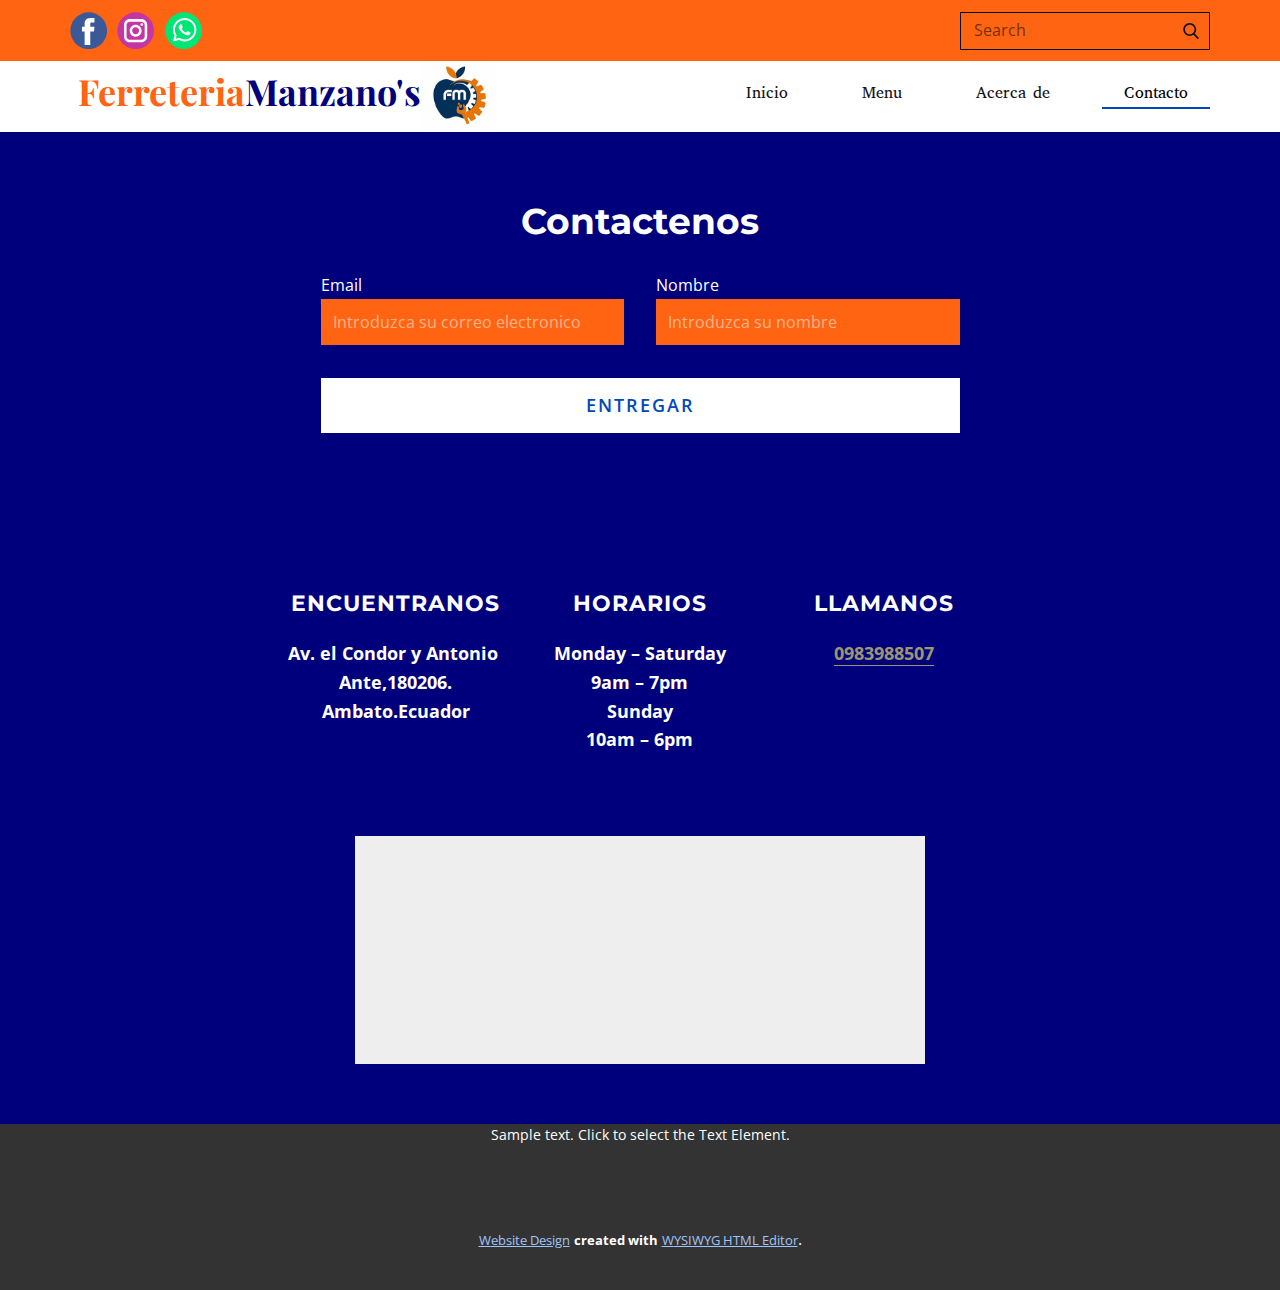
<file: Contacto.html>
<!DOCTYPE html>
<html style="font-size: 16px;" lang="es"><head>
    <meta name="viewport" content="width=device-width, initial-scale=1.0">
    <meta charset="utf-8">
    <meta name="keywords" content="Big Factory, Don&amp;apos;t Hesitate to Contact Us Any Time., Our Story, Our Projects, Our Team, 5000, 1325, 321, 2314, Testimonials, Quality Comes First, Blog &amp;amp; News">
    <meta name="description" content="">
    <title>Contacto</title>
    <link rel="stylesheet" href="nicepage.css" media="screen">
<link rel="stylesheet" href="Contacto.css" media="screen">
    <script class="u-script" type="text/javascript" src="jquery.js" defer=""></script>
    <script class="u-script" type="text/javascript" src="nicepage.js" defer=""></script>
    <meta name="generator" content="Nicepage 5.3.6, nicepage.com">
    <meta name="referrer" content="origin">
    <link id="u-theme-google-font" rel="stylesheet" href="https://fonts.googleapis.com/css?family=Montserrat:100,100i,200,200i,300,300i,400,400i,500,500i,600,600i,700,700i,800,800i,900,900i|Open+Sans:300,300i,400,400i,500,500i,600,600i,700,700i,800,800i">
    <link id="u-page-google-font" rel="stylesheet" href="https://fonts.googleapis.com/css?family=Playfair+Display:400,400i,500,500i,600,600i,700,700i,800,800i,900,900i|Abyssinica+SIL:400">
    
    
    <script type="application/ld+json">{
		"@context": "http://schema.org",
		"@type": "Organization",
		"name": "Site2",
		"sameAs": [
				"https://www.facebook.com/ferreteriamanzanos",
				"https://www.instagram.com/ferreteriamanzanos/",
				"https://walink.co/c781c8"
		]
}</script>
    <meta name="theme-color" content="#0149b8">
    <meta property="og:title" content="Contacto">
    <meta property="og:type" content="website">
  </head>
  <body class="u-body u-xl-mode" data-lang="es"><header class="u-align-left u-clearfix u-header u-section-row-container" id="sec-1607"><div class="u-section-rows">
        <div class="u-custom-color-2 u-section-row u-section-row-1" id="sec-46aa">
          <div class="u-clearfix u-sheet u-sheet-1">
            <form action="#" method="get" class="u-align-left u-border-1 u-border-black u-search u-search-right u-search-1">
              <button class="u-search-button" type="submit">
                <span class="u-search-icon u-spacing-10 u-text-body-color">
                  <svg class="u-svg-link" preserveAspectRatio="xMidYMin slice" viewBox="0 0 56.966 56.966" style=""><use xmlns:xlink="http://www.w3.org/1999/xlink" xlink:href="#svg-9dab"></use></svg>
                  <svg xmlns="http://www.w3.org/2000/svg" xmlns:xlink="http://www.w3.org/1999/xlink" version="1.1" id="svg-9dab" x="0px" y="0px" viewBox="0 0 56.966 56.966" style="enable-background:new 0 0 56.966 56.966;" xml:space="preserve" class="u-svg-content"><path d="M55.146,51.887L41.588,37.786c3.486-4.144,5.396-9.358,5.396-14.786c0-12.682-10.318-23-23-23s-23,10.318-23,23  s10.318,23,23,23c4.761,0,9.298-1.436,13.177-4.162l13.661,14.208c0.571,0.593,1.339,0.92,2.162,0.92  c0.779,0,1.518-0.297,2.079-0.837C56.255,54.982,56.293,53.08,55.146,51.887z M23.984,6c9.374,0,17,7.626,17,17s-7.626,17-17,17  s-17-7.626-17-17S14.61,6,23.984,6z"></path><g></g><g></g><g></g><g></g><g></g><g></g><g></g><g></g><g></g><g></g><g></g><g></g><g></g><g></g><g></g></svg>
                </span>
              </button>
              <input class="u-search-input u-text-black" type="search" name="search" value="" placeholder="Search">
            </form>
            <div class="u-align-left u-social-icons u-spacing-10 u-social-icons-1">
              <a class="u-social-url" title="facebook" target="_blank" href="https://www.facebook.com/ferreteriamanzanos"><span class="u-icon u-social-facebook u-social-icon u-icon-1"><svg class="u-svg-link" preserveAspectRatio="xMidYMin slice" viewBox="0 0 112 112" style=""><use xmlns:xlink="http://www.w3.org/1999/xlink" xlink:href="#svg-f6c5"></use></svg><svg class="u-svg-content" viewBox="0 0 112 112" x="0" y="0" id="svg-f6c5"><circle fill="currentColor" cx="56.1" cy="56.1" r="55"></circle><path fill="#FFFFFF" d="M73.5,31.6h-9.1c-1.4,0-3.6,0.8-3.6,3.9v8.5h12.6L72,58.3H60.8v40.8H43.9V58.3h-8V43.9h8v-9.2
      c0-6.7,3.1-17,17-17h12.5v13.9H73.5z"></path></svg></span>
              </a>
              <a class="u-social-url" title="instagram" target="_blank" href="https://www.instagram.com/ferreteriamanzanos/"><span class="u-icon u-social-icon u-social-instagram u-icon-2"><svg class="u-svg-link" preserveAspectRatio="xMidYMin slice" viewBox="0 0 112 112" style=""><use xmlns:xlink="http://www.w3.org/1999/xlink" xlink:href="#svg-bcd8"></use></svg><svg class="u-svg-content" viewBox="0 0 112 112" x="0" y="0" id="svg-bcd8"><circle fill="currentColor" cx="56.1" cy="56.1" r="55"></circle><path fill="#FFFFFF" d="M55.9,38.2c-9.9,0-17.9,8-17.9,17.9C38,66,46,74,55.9,74c9.9,0,17.9-8,17.9-17.9C73.8,46.2,65.8,38.2,55.9,38.2
      z M55.9,66.4c-5.7,0-10.3-4.6-10.3-10.3c-0.1-5.7,4.6-10.3,10.3-10.3c5.7,0,10.3,4.6,10.3,10.3C66.2,61.8,61.6,66.4,55.9,66.4z"></path><path fill="#FFFFFF" d="M74.3,33.5c-2.3,0-4.2,1.9-4.2,4.2s1.9,4.2,4.2,4.2s4.2-1.9,4.2-4.2S76.6,33.5,74.3,33.5z"></path><path fill="#FFFFFF" d="M73.1,21.3H38.6c-9.7,0-17.5,7.9-17.5,17.5v34.5c0,9.7,7.9,17.6,17.5,17.6h34.5c9.7,0,17.5-7.9,17.5-17.5V38.8
      C90.6,29.1,82.7,21.3,73.1,21.3z M83,73.3c0,5.5-4.5,9.9-9.9,9.9H38.6c-5.5,0-9.9-4.5-9.9-9.9V38.8c0-5.5,4.5-9.9,9.9-9.9h34.5
      c5.5,0,9.9,4.5,9.9,9.9V73.3z"></path></svg></span>
              </a>
              <a class="u-social-url" target="_blank" data-type="Whatsapp" title="Whatsapp" href="https://walink.co/c781c8"><span class="u-icon u-social-icon u-social-whatsapp u-icon-3"><svg class="u-svg-link" preserveAspectRatio="xMidYMin slice" viewBox="0 0 112 112" style=""><use xmlns:xlink="http://www.w3.org/1999/xlink" xlink:href="#svg-358f"></use></svg><svg class="u-svg-content" viewBox="0 0 112 112" x="0" y="0" id="svg-358f"><circle fill="currentColor" cx="56.1" cy="56.1" r="55"></circle><path fill="#FFFFFF" d="M83.8,28.3C77.2,21.7,68.4,18,59,18c-19.3,0-35.1,15.7-35.1,35.1c0,6.2,1.6,12.2,4.7,17.5l-5,18.2L42.2,84
	c5.1,2.8,10.9,4.3,16.8,4.3h0l0,0c19.3,0,35.1-15.7,35.1-35.1C94.1,43.8,90.5,35,83.8,28.3 M59,82.3L59,82.3
	c-5.2,0-10.4-1.4-14.9-4.1l-1.1-0.6l-11,2.9L35,69.8l-0.7-1.1c-2.9-4.6-4.5-10-4.5-15.5C29.8,37,42.9,24,59,24
	c7.8,0,15.1,3,20.6,8.6c5.5,5.5,8.5,12.8,8.5,20.6C88.2,69.2,75.1,82.3,59,82.3 M75,60.5c-0.9-0.4-5.2-2.6-6-2.9
	c-0.8-0.3-1.4-0.4-2,0.4s-2.3,2.9-2.8,3.4c-0.5,0.6-1,0.7-1.9,0.2c-0.9-0.4-3.7-1.4-7.1-4.4c-2.6-2.3-4.4-5.2-4.9-6.1
	c-0.5-0.9-0.1-1.4,0.4-1.8c0.4-0.4,0.9-1,1.3-1.5c0.4-0.5,0.6-0.9,0.9-1.5c0.3-0.6,0.1-1.1-0.1-1.5c-0.2-0.4-2-4.8-2.7-6.5
	c-0.7-1.7-1.4-1.5-2-1.5c-0.5,0-1.1,0-1.7,0c-0.6,0-1.5,0.2-2.3,1.1c-0.8,0.9-3.1,3-3.1,7.3c0,4.3,3.1,8.5,3.6,9.1
	c0.4,0.6,6.2,9.4,15,13.2c2.1,0.9,3.7,1.4,5,1.8c2.1,0.7,4,0.6,5.5,0.3c1.7-0.3,5.2-2.1,5.9-4.2c0.7-2,0.7-3.8,0.5-4.2
	C76.5,61.1,75.9,60.9,75,60.5"></path></svg></span>
              </a>
            </div>
          </div>
          
          
          
          
          
        </div>
        <div class="u-section-row u-sticky u-sticky-5c67 u-white" id="sec-37e8">
          <div class="u-clearfix u-sheet u-sheet-2">
            <img class="u-image u-image-contain u-image-round u-preserve-proportions u-radius-10 u-image-1" src="images/FB_IMG_16734878337841.jpg" alt="" data-image-width="216" data-image-height="200">
            <nav data-position="" class="u-align-right u-menu u-menu-dropdown u-offcanvas u-menu-1" data-responsive-from="MD">
              <div class="menu-collapse u-custom-font" style="font-size: 1rem; letter-spacing: 0px; font-family: &quot;Abyssinica SIL&quot;;">
                <a class="u-border-2 u-border-no-left u-border-no-right u-border-no-top u-border-white u-button-style u-custom-active-border-color u-custom-border u-custom-border-color u-custom-border-radius u-custom-borders u-custom-color u-custom-hover-border-color u-custom-hover-color u-custom-left-right-menu-spacing u-custom-padding-bottom u-custom-text-active-color u-custom-text-color u-custom-text-decoration u-custom-text-hover-color u-custom-top-bottom-menu-spacing u-nav-link" href="#" style="font-size: calc(1em + 2px); padding: 1px 2px;">
                  <svg class="u-svg-link" viewBox="0 0 24 24"><use xmlns:xlink="http://www.w3.org/1999/xlink" xlink:href="#menu-hamburger"></use></svg>
                  <svg class="u-svg-content" version="1.1" id="menu-hamburger" viewBox="0 0 16 16" x="0px" y="0px" xmlns:xlink="http://www.w3.org/1999/xlink" xmlns="http://www.w3.org/2000/svg"><g><rect y="1" width="16" height="2"></rect><rect y="7" width="16" height="2"></rect><rect y="13" width="16" height="2"></rect>
</g></svg>
                </a>
              </div>
              <div class="u-custom-menu u-nav-container">
                <ul class="u-custom-font u-nav u-spacing-30 u-unstyled u-nav-1"><li class="u-nav-item"><a class="u-border-2 u-border-active-palette-1-base u-border-hover-palette-1-light-1 u-border-no-left u-border-no-right u-border-no-top u-button-style u-hover-white u-nav-link u-text-active-black u-text-hover-grey-90" href="Ferreteria-Manzanos.html" style="padding: 6px 22px;">Inicio</a>
</li><li class="u-nav-item"><a class="u-border-2 u-border-active-palette-1-base u-border-hover-palette-1-light-1 u-border-no-left u-border-no-right u-border-no-top u-button-style u-hover-white u-nav-link u-text-active-black u-text-hover-grey-90" href="Ferreteria-Manzanos.html" target="_blank" data-lang-en="{&quot;content&quot;:&quot;Casa&quot;,&quot;href&quot;:&quot;Casa.html&quot;}" style="padding: 6px 22px;">Menu</a><div class="u-nav-popup"><ul class="u-border-2 u-border-palette-1-light-3 u-custom-font u-font-playfair-display u-h-spacing-10 u-nav u-unstyled u-v-spacing-4 u-nav-2"><li class="u-nav-item"><a class="u-button-style u-custom-color-3 u-hover-custom-color-2 u-nav-link" target="_blank">herramientas</a><div class="u-nav-popup"><ul class="u-border-2 u-border-palette-1-light-3 u-custom-font u-font-playfair-display u-h-spacing-10 u-nav u-unstyled u-v-spacing-4 u-nav-3"><li class="u-nav-item"><a class="u-button-style u-custom-color-3 u-hover-custom-color-2 u-nav-link" href="Herramientas-Manuales.html">Herramientas Manuales</a>
</li><li class="u-nav-item"><a class="u-button-style u-custom-color-3 u-hover-custom-color-2 u-nav-link" href="Herramientas-Electrica.html">Herramientas Electrica</a>
</li><li class="u-nav-item"><a class="u-button-style u-custom-color-3 u-hover-custom-color-2 u-nav-link" href="Herramientas-Inalambricas.html">Herramientas Inalambrica</a>
</li><li class="u-nav-item"><a class="u-button-style u-custom-color-3 u-hover-custom-color-2 u-nav-link" href="Herramientas-Neumaticas.html">Herramientas Neumaticas</a>
</li></ul>
</div>
</li><li class="u-nav-item"><a class="u-button-style u-custom-color-3 u-hover-custom-color-2 u-nav-link" href="Lacas-y-Pintura.html">Lacas y Pinturas</a>
</li><li class="u-nav-item"><a class="u-button-style u-custom-color-3 u-hover-custom-color-2 u-nav-link" href="Pernos-y-Clavos.html">Pernos y Clavos</a>
</li><li class="u-nav-item"><a class="u-button-style u-custom-color-3 u-hover-custom-color-2 u-nav-link" href="Seguridad-y-Protección.html">Seguridad y Protección</a>
</li><li class="u-nav-item"><a class="u-button-style u-custom-color-3 u-hover-custom-color-2 u-nav-link" href="Material-de-Construcción.html">Material de Construcción</a>
</li></ul>
</div>
</li><li class="u-nav-item"><a class="u-border-2 u-border-active-palette-1-base u-border-hover-palette-1-light-1 u-border-no-left u-border-no-right u-border-no-top u-button-style u-hover-white u-nav-link u-text-active-black u-text-hover-grey-90" href="Acerca-de-Nosotros.html" data-lang-en="{&quot;content&quot;:&quot;Acerca de&quot;,&quot;href&quot;:&quot;Acerca-de.html&quot;}" style="padding: 6px 22px;">Acerca de</a>
</li><li class="u-nav-item"><a class="u-border-2 u-border-active-palette-1-base u-border-hover-palette-1-light-1 u-border-no-left u-border-no-right u-border-no-top u-button-style u-hover-white u-nav-link u-text-active-black u-text-hover-grey-90" href="Contacto.html" data-lang-en="{&quot;content&quot;:&quot;Contacto&quot;,&quot;href&quot;:&quot;Contacto.html&quot;}" style="padding: 6px 22px;">Contacto</a>
</li></ul>
              </div>
              <div class="u-custom-menu u-nav-container-collapse">
                <div class="u-black u-container-style u-inner-container-layout u-opacity u-opacity-95 u-sidenav">
                  <div class="u-inner-container-layout u-sidenav-overflow">
                    <div class="u-menu-close"></div>
                    <ul class="u-align-center u-nav u-popupmenu-items u-unstyled u-nav-4"><li class="u-nav-item"><a class="u-button-style u-nav-link" href="Ferreteria-Manzanos.html">Inicio</a>
</li><li class="u-nav-item"><a class="u-button-style u-nav-link" href="Ferreteria-Manzanos.html" target="_blank" data-lang-en="{&quot;content&quot;:&quot;Casa&quot;,&quot;href&quot;:&quot;Casa.html&quot;}">Menu</a><div class="u-nav-popup"><ul class="u-border-2 u-border-palette-1-light-3 u-custom-font u-font-playfair-display u-h-spacing-10 u-nav u-unstyled u-v-spacing-4 u-nav-5"><li class="u-nav-item"><a class="u-button-style u-nav-link" target="_blank">herramientas</a><div class="u-nav-popup"><ul class="u-border-2 u-border-palette-1-light-3 u-custom-font u-font-playfair-display u-h-spacing-10 u-nav u-unstyled u-v-spacing-4 u-nav-6"><li class="u-nav-item"><a class="u-button-style u-nav-link" href="Herramientas-Manuales.html">Herramientas Manuales</a>
</li><li class="u-nav-item"><a class="u-button-style u-nav-link" href="Herramientas-Electrica.html">Herramientas Electrica</a>
</li><li class="u-nav-item"><a class="u-button-style u-nav-link" href="Herramientas-Inalambricas.html">Herramientas Inalambrica</a>
</li><li class="u-nav-item"><a class="u-button-style u-nav-link" href="Herramientas-Neumaticas.html">Herramientas Neumaticas</a>
</li></ul>
</div>
</li><li class="u-nav-item"><a class="u-button-style u-nav-link" href="Lacas-y-Pintura.html">Lacas y Pinturas</a>
</li><li class="u-nav-item"><a class="u-button-style u-nav-link" href="Pernos-y-Clavos.html">Pernos y Clavos</a>
</li><li class="u-nav-item"><a class="u-button-style u-nav-link" href="Seguridad-y-Protección.html">Seguridad y Protección</a>
</li><li class="u-nav-item"><a class="u-button-style u-nav-link" href="Material-de-Construcción.html">Material de Construcción</a>
</li></ul>
</div>
</li><li class="u-nav-item"><a class="u-button-style u-nav-link" href="Acerca-de-Nosotros.html" data-lang-en="{&quot;content&quot;:&quot;Acerca de&quot;,&quot;href&quot;:&quot;Acerca-de.html&quot;}">Acerca de</a>
</li><li class="u-nav-item"><a class="u-button-style u-nav-link" href="Contacto.html" data-lang-en="{&quot;content&quot;:&quot;Contacto&quot;,&quot;href&quot;:&quot;Contacto.html&quot;}">Contacto</a>
</li></ul>
                  </div>
                </div>
                <div class="u-black u-menu-overlay u-opacity u-opacity-70"></div>
              </div>
            </nav>
            <h1 class="u-align-center u-custom-font u-font-playfair-display u-text u-text-default u-text-1">
              <span class="u-text-custom-color-2">Ferreteria</span>
              <span class="u-text-custom-color-3">Manzano's </span>
            </h1>
          </div>
          
          
          
          
          
        </div>
      </div></header>
    <section class="u-clearfix u-container-align-center-md u-container-align-center-sm u-container-align-center-xs u-custom-color-3 u-section-1" id="carousel_a241">
      <div class="u-clearfix u-sheet u-valign-middle u-sheet-1">
        <div class="u-form u-form-1">
          <form action="https://forms.nicepagesrv.com/v2/form/process" class="u-clearfix u-form-spacing-32 u-form-vertical u-inner-form" source="email" name="form" style="padding: 10px;">
            <h2 class="u-align-center u-form-group u-form-text u-text u-text-1"> Contactenos</h2>
            <div class="u-form-email u-form-group u-form-partition-factor-2">
              <label for="email-bb9b" class="u-label">Email</label>
              <input type="email" placeholder="Introduzca su correo electronico" id="email-bb9b" name="email" class="u-custom-color-2 u-input u-input-rectangle u-input-1" required="" wfd-id="id353">
            </div>
            <div class="u-form-group u-form-name u-form-partition-factor-2">
              <label for="name-bb9b" class="u-label">Nombre</label>
              <input type="text" placeholder="Introduzca su nombre" id="name-bb9b" name="name" class="u-custom-color-2 u-input u-input-rectangle u-input-2" required="" wfd-id="id354">
            </div>
            <div class="u-align-left u-form-group u-form-submit">
              <a href="#" class="u-active-custom-color-2 u-border-none u-btn u-btn-submit u-button-style u-hover-palette-2-light-2 u-text-palette-1-base u-white u-btn-1">Entregar</a>
              <input type="submit" value="submit" class="u-form-control-hidden" wfd-id="id355">
            </div>
            <div class="u-form-send-message u-form-send-success"> Thank you! Your message has been sent. </div>
            <div class="u-form-send-error u-form-send-message"> Unable to send your message. Please fix errors then try again. </div>
            <input type="hidden" value="" name="recaptchaResponse" wfd-id="id356">
          </form>
        </div>
        <div class="u-expanded-width-sm u-expanded-width-xs u-list u-list-1">
          <div class="u-repeater u-repeater-1">
            <div class="u-container-align-center u-container-style u-list-item u-repeater-item">
              <div class="u-container-layout u-similar-container u-container-layout-1">
                <h5 class="u-align-center u-custom-item u-text u-text-2" data-animation-name="" data-animation-duration="0" data-animation-delay="0" data-animation-direction="">Encuentranos</h5>
                <p class="u-align-center u-custom-item u-text u-text-3">Av. el Condor y Antonio&nbsp;<br>Ante,180206. Ambato.Ecuador
                </p>
              </div>
            </div>
            <div class="u-container-align-center u-container-style u-list-item u-repeater-item">
              <div class="u-container-layout u-similar-container u-container-layout-2">
                <h5 class="u-align-center u-custom-item u-text u-text-4" data-animation-name="" data-animation-duration="0" data-animation-delay="0" data-animation-direction="">Horarios</h5>
                <p class="u-align-center u-custom-item u-text u-text-5">
                  <span style="font-weight: 700;"> Monday – Saturday </span>
                  <br>9am – 7pm<br>
                  <span style="font-weight: 700;">Sunday </span>
                  <br>10am – 6pm<br>
                </p>
              </div>
            </div>
            <div class="u-container-align-center u-container-style u-list-item u-repeater-item">
              <div class="u-container-layout u-similar-container u-container-layout-3">
                <h5 class="u-align-center u-custom-item u-text u-text-6" data-animation-name="" data-animation-duration="0" data-animation-delay="0" data-animation-direction="">Llamanos</h5>
                <p class="u-align-center u-custom-item u-text u-text-7">
                  <a href="https://nicepage.best" class="u-active-none u-border-1 u-border-active-white u-border-hover-white u-border-no-left u-border-no-right u-border-no-top u-border-palette-3-base u-bottom-left-radius-0 u-bottom-right-radius-0 u-btn u-button-link u-button-style u-hover-none u-none u-radius-0 u-text-active-white u-text-hover-white u-text-palette-3-base u-top-left-radius-0 u-top-right-radius-0 u-btn-2"> 0983988507</a>
                  <br>
                  <br>
                </p>
              </div>
            </div>
          </div>
        </div>
        <div class="u-grey-light-2 u-map u-map-1">
          <div class="embed-responsive">
            <iframe class="embed-responsive-item" src="https://www.google.com/maps/embed?pb=!1m18!1m12!1m3!1d3988.837343902586!2d-78.61943588015602!3d-1.27057193312052!2m3!1f0!2f0!3f0!3m2!1i1024!2i768!4f13.1!3m3!1m2!1s0x91d3822ef98c6a65%3A0x1bbc52e5e7455cdb!2sAntonio%20Ante%20%26%20Avenida%20El%20C%C3%B3ndor%2C%20Ambato%20180205!5e0!3m2!1ses-419!2sec!4v1674926049051!5m2!1ses-419!2sec" data-map="[base64]"></iframe>
          </div>
        </div>
      </div>
    </section>
    
    
    <footer class="u-align-center u-clearfix u-footer u-grey-80 u-footer" id="sec-23e0"><div class="u-clearfix u-sheet u-sheet-1">
        <p class="u-small-text u-text u-text-variant u-text-1" data-lang-en="Sample text. Click to select the Text Element.">Sample text. Click to select the Text Element.</p>
      </div></footer>
    <section class="u-backlink u-clearfix u-grey-80">
      <a class="u-link" href="https://nicepage.com/website-design" target="_blank">
        <span>Website Design</span>
      </a>
      <p class="u-text">
        <span>created with</span>
      </p>
      <a class="u-link" href="https://nicepage.com/wysiwyg-html-editor" target="_blank">
        <span>WYSIWYG HTML Editor</span>
      </a>. 
    </section>
  
</body></html>
</file>
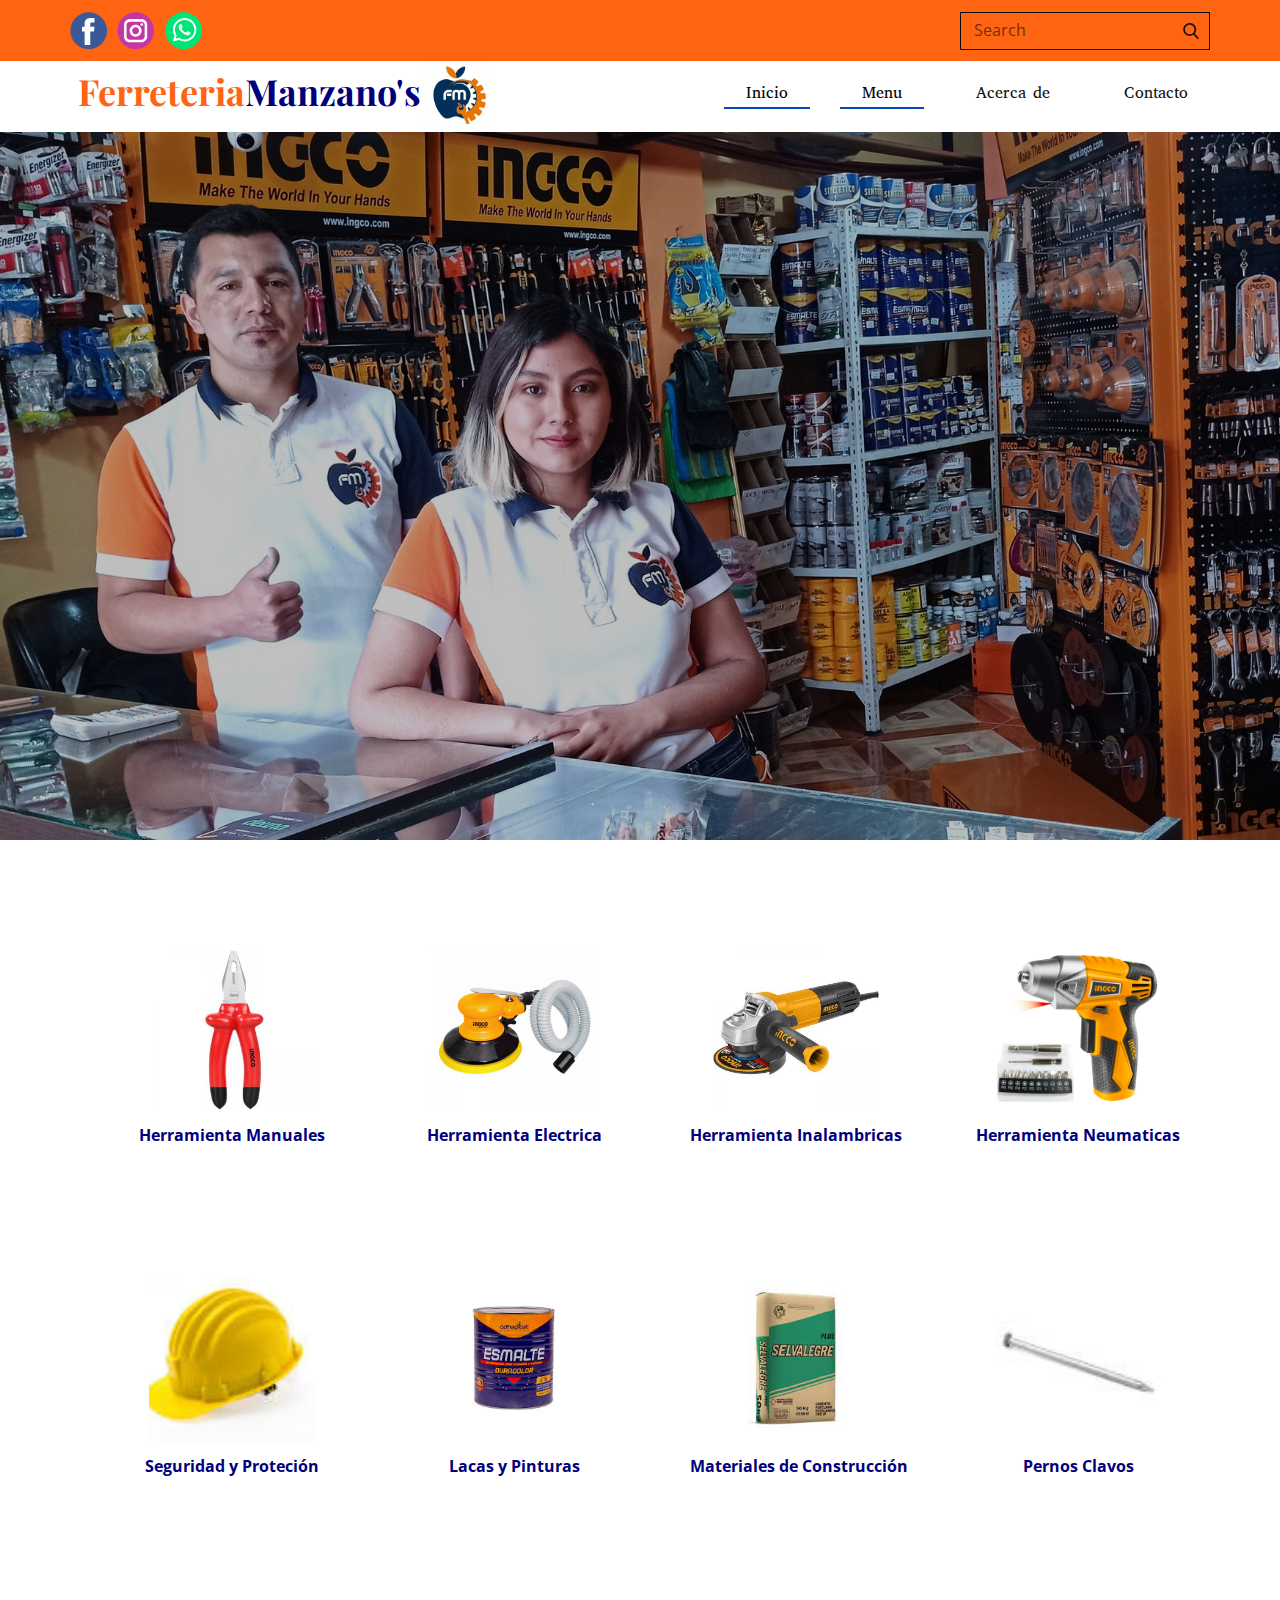
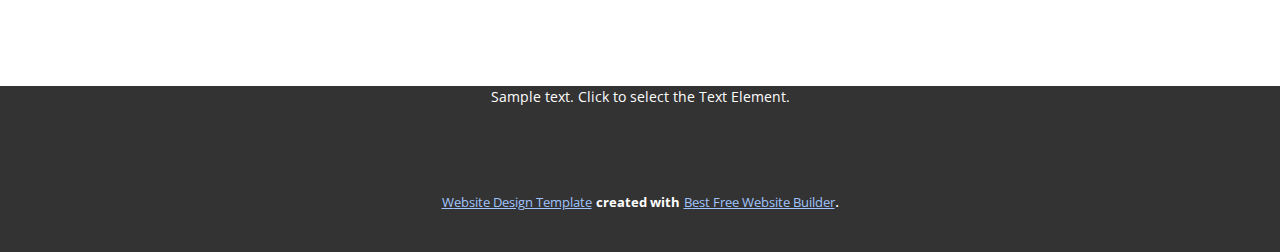
<file: Ferreteria-Manzanos.html>
<!DOCTYPE html>
<html style="font-size: 16px;" lang="es"><head>
    <meta name="viewport" content="width=device-width, initial-scale=1.0">
    <meta charset="utf-8">
    <meta name="keywords" content="​Full Service Barber Shop, Our Services, Our Pricing, ​Best Haircut and Shave in New York, ​Are you ready for the smoothest shave you’ll ever get?, ​Free consultation, Testimonials, ​​Men&amp;apos;s Haircut, Beard Trim, ​Full service barber shop &amp;amp; men’s grooming studio, Contact Us">
    <meta name="description" content="">
    <title>Ferreteria-Manzanos</title>
    <link rel="stylesheet" href="nicepage.css" media="screen">
<link rel="stylesheet" href="Ferreteria-Manzanos.css" media="screen">
    <script class="u-script" type="text/javascript" src="jquery.js" defer=""></script>
    <script class="u-script" type="text/javascript" src="nicepage.js" defer=""></script>
    <meta name="generator" content="Nicepage 5.3.6, nicepage.com">
    <link id="u-theme-google-font" rel="stylesheet" href="https://fonts.googleapis.com/css?family=Montserrat:100,100i,200,200i,300,300i,400,400i,500,500i,600,600i,700,700i,800,800i,900,900i|Open+Sans:300,300i,400,400i,500,500i,600,600i,700,700i,800,800i">
    <link id="u-page-google-font" rel="stylesheet" href="https://fonts.googleapis.com/css?family=Playfair+Display:400,400i,500,500i,600,600i,700,700i,800,800i,900,900i|Abyssinica+SIL:400">
    
    
    
    <script type="application/ld+json">{
		"@context": "http://schema.org",
		"@type": "Organization",
		"name": "Site2",
		"sameAs": [
				"https://www.facebook.com/ferreteriamanzanos",
				"https://www.instagram.com/ferreteriamanzanos/",
				"https://walink.co/c781c8"
		]
}</script>
    <meta name="theme-color" content="#0149b8">
    <meta property="og:title" content="Ferreteria-Manzanos">
    <meta property="og:type" content="website">
  </head>
  <body class="u-body u-overlap u-xl-mode" data-lang="es"><header class="u-align-left u-clearfix u-header u-section-row-container" id="sec-1607"><div class="u-section-rows">
        <div class="u-custom-color-2 u-section-row u-section-row-1" id="sec-46aa">
          <div class="u-clearfix u-sheet u-sheet-1">
            <form action="#" method="get" class="u-align-left u-border-1 u-border-black u-search u-search-right u-search-1">
              <button class="u-search-button" type="submit">
                <span class="u-search-icon u-spacing-10 u-text-body-color">
                  <svg class="u-svg-link" preserveAspectRatio="xMidYMin slice" viewBox="0 0 56.966 56.966" style=""><use xmlns:xlink="http://www.w3.org/1999/xlink" xlink:href="#svg-9dab"></use></svg>
                  <svg xmlns="http://www.w3.org/2000/svg" xmlns:xlink="http://www.w3.org/1999/xlink" version="1.1" id="svg-9dab" x="0px" y="0px" viewBox="0 0 56.966 56.966" style="enable-background:new 0 0 56.966 56.966;" xml:space="preserve" class="u-svg-content"><path d="M55.146,51.887L41.588,37.786c3.486-4.144,5.396-9.358,5.396-14.786c0-12.682-10.318-23-23-23s-23,10.318-23,23  s10.318,23,23,23c4.761,0,9.298-1.436,13.177-4.162l13.661,14.208c0.571,0.593,1.339,0.92,2.162,0.92  c0.779,0,1.518-0.297,2.079-0.837C56.255,54.982,56.293,53.08,55.146,51.887z M23.984,6c9.374,0,17,7.626,17,17s-7.626,17-17,17  s-17-7.626-17-17S14.61,6,23.984,6z"></path><g></g><g></g><g></g><g></g><g></g><g></g><g></g><g></g><g></g><g></g><g></g><g></g><g></g><g></g><g></g></svg>
                </span>
              </button>
              <input class="u-search-input u-text-black" type="search" name="search" value="" placeholder="Search">
            </form>
            <div class="u-align-left u-social-icons u-spacing-10 u-social-icons-1">
              <a class="u-social-url" title="facebook" target="_blank" href="https://www.facebook.com/ferreteriamanzanos"><span class="u-icon u-social-facebook u-social-icon u-icon-1"><svg class="u-svg-link" preserveAspectRatio="xMidYMin slice" viewBox="0 0 112 112" style=""><use xmlns:xlink="http://www.w3.org/1999/xlink" xlink:href="#svg-f6c5"></use></svg><svg class="u-svg-content" viewBox="0 0 112 112" x="0" y="0" id="svg-f6c5"><circle fill="currentColor" cx="56.1" cy="56.1" r="55"></circle><path fill="#FFFFFF" d="M73.5,31.6h-9.1c-1.4,0-3.6,0.8-3.6,3.9v8.5h12.6L72,58.3H60.8v40.8H43.9V58.3h-8V43.9h8v-9.2
      c0-6.7,3.1-17,17-17h12.5v13.9H73.5z"></path></svg></span>
              </a>
              <a class="u-social-url" title="instagram" target="_blank" href="https://www.instagram.com/ferreteriamanzanos/"><span class="u-icon u-social-icon u-social-instagram u-icon-2"><svg class="u-svg-link" preserveAspectRatio="xMidYMin slice" viewBox="0 0 112 112" style=""><use xmlns:xlink="http://www.w3.org/1999/xlink" xlink:href="#svg-bcd8"></use></svg><svg class="u-svg-content" viewBox="0 0 112 112" x="0" y="0" id="svg-bcd8"><circle fill="currentColor" cx="56.1" cy="56.1" r="55"></circle><path fill="#FFFFFF" d="M55.9,38.2c-9.9,0-17.9,8-17.9,17.9C38,66,46,74,55.9,74c9.9,0,17.9-8,17.9-17.9C73.8,46.2,65.8,38.2,55.9,38.2
      z M55.9,66.4c-5.7,0-10.3-4.6-10.3-10.3c-0.1-5.7,4.6-10.3,10.3-10.3c5.7,0,10.3,4.6,10.3,10.3C66.2,61.8,61.6,66.4,55.9,66.4z"></path><path fill="#FFFFFF" d="M74.3,33.5c-2.3,0-4.2,1.9-4.2,4.2s1.9,4.2,4.2,4.2s4.2-1.9,4.2-4.2S76.6,33.5,74.3,33.5z"></path><path fill="#FFFFFF" d="M73.1,21.3H38.6c-9.7,0-17.5,7.9-17.5,17.5v34.5c0,9.7,7.9,17.6,17.5,17.6h34.5c9.7,0,17.5-7.9,17.5-17.5V38.8
      C90.6,29.1,82.7,21.3,73.1,21.3z M83,73.3c0,5.5-4.5,9.9-9.9,9.9H38.6c-5.5,0-9.9-4.5-9.9-9.9V38.8c0-5.5,4.5-9.9,9.9-9.9h34.5
      c5.5,0,9.9,4.5,9.9,9.9V73.3z"></path></svg></span>
              </a>
              <a class="u-social-url" target="_blank" data-type="Whatsapp" title="Whatsapp" href="https://walink.co/c781c8"><span class="u-icon u-social-icon u-social-whatsapp u-icon-3"><svg class="u-svg-link" preserveAspectRatio="xMidYMin slice" viewBox="0 0 112 112" style=""><use xmlns:xlink="http://www.w3.org/1999/xlink" xlink:href="#svg-358f"></use></svg><svg class="u-svg-content" viewBox="0 0 112 112" x="0" y="0" id="svg-358f"><circle fill="currentColor" cx="56.1" cy="56.1" r="55"></circle><path fill="#FFFFFF" d="M83.8,28.3C77.2,21.7,68.4,18,59,18c-19.3,0-35.1,15.7-35.1,35.1c0,6.2,1.6,12.2,4.7,17.5l-5,18.2L42.2,84
	c5.1,2.8,10.9,4.3,16.8,4.3h0l0,0c19.3,0,35.1-15.7,35.1-35.1C94.1,43.8,90.5,35,83.8,28.3 M59,82.3L59,82.3
	c-5.2,0-10.4-1.4-14.9-4.1l-1.1-0.6l-11,2.9L35,69.8l-0.7-1.1c-2.9-4.6-4.5-10-4.5-15.5C29.8,37,42.9,24,59,24
	c7.8,0,15.1,3,20.6,8.6c5.5,5.5,8.5,12.8,8.5,20.6C88.2,69.2,75.1,82.3,59,82.3 M75,60.5c-0.9-0.4-5.2-2.6-6-2.9
	c-0.8-0.3-1.4-0.4-2,0.4s-2.3,2.9-2.8,3.4c-0.5,0.6-1,0.7-1.9,0.2c-0.9-0.4-3.7-1.4-7.1-4.4c-2.6-2.3-4.4-5.2-4.9-6.1
	c-0.5-0.9-0.1-1.4,0.4-1.8c0.4-0.4,0.9-1,1.3-1.5c0.4-0.5,0.6-0.9,0.9-1.5c0.3-0.6,0.1-1.1-0.1-1.5c-0.2-0.4-2-4.8-2.7-6.5
	c-0.7-1.7-1.4-1.5-2-1.5c-0.5,0-1.1,0-1.7,0c-0.6,0-1.5,0.2-2.3,1.1c-0.8,0.9-3.1,3-3.1,7.3c0,4.3,3.1,8.5,3.6,9.1
	c0.4,0.6,6.2,9.4,15,13.2c2.1,0.9,3.7,1.4,5,1.8c2.1,0.7,4,0.6,5.5,0.3c1.7-0.3,5.2-2.1,5.9-4.2c0.7-2,0.7-3.8,0.5-4.2
	C76.5,61.1,75.9,60.9,75,60.5"></path></svg></span>
              </a>
            </div>
          </div>
          
          
          
          
          
        </div>
        <div class="u-section-row u-sticky u-sticky-5c67 u-white" id="sec-37e8">
          <div class="u-clearfix u-sheet u-sheet-2">
            <img class="u-image u-image-contain u-image-round u-preserve-proportions u-radius-10 u-image-1" src="images/FB_IMG_16734878337841.jpg" alt="" data-image-width="216" data-image-height="200">
            <nav data-position="" class="u-align-right u-menu u-menu-dropdown u-offcanvas u-menu-1" data-responsive-from="MD">
              <div class="menu-collapse u-custom-font" style="font-size: 1rem; letter-spacing: 0px; font-family: &quot;Abyssinica SIL&quot;;">
                <a class="u-border-2 u-border-no-left u-border-no-right u-border-no-top u-border-white u-button-style u-custom-active-border-color u-custom-border u-custom-border-color u-custom-border-radius u-custom-borders u-custom-color u-custom-hover-border-color u-custom-hover-color u-custom-left-right-menu-spacing u-custom-padding-bottom u-custom-text-active-color u-custom-text-color u-custom-text-decoration u-custom-text-hover-color u-custom-top-bottom-menu-spacing u-nav-link" href="#" style="font-size: calc(1em + 2px); padding: 1px 2px;">
                  <svg class="u-svg-link" viewBox="0 0 24 24"><use xmlns:xlink="http://www.w3.org/1999/xlink" xlink:href="#menu-hamburger"></use></svg>
                  <svg class="u-svg-content" version="1.1" id="menu-hamburger" viewBox="0 0 16 16" x="0px" y="0px" xmlns:xlink="http://www.w3.org/1999/xlink" xmlns="http://www.w3.org/2000/svg"><g><rect y="1" width="16" height="2"></rect><rect y="7" width="16" height="2"></rect><rect y="13" width="16" height="2"></rect>
</g></svg>
                </a>
              </div>
              <div class="u-custom-menu u-nav-container">
                <ul class="u-custom-font u-nav u-spacing-30 u-unstyled u-nav-1"><li class="u-nav-item"><a class="u-border-2 u-border-active-palette-1-base u-border-hover-palette-1-light-1 u-border-no-left u-border-no-right u-border-no-top u-button-style u-hover-white u-nav-link u-text-active-black u-text-hover-grey-90" href="Ferreteria-Manzanos.html" style="padding: 6px 22px;">Inicio</a>
</li><li class="u-nav-item"><a class="u-border-2 u-border-active-palette-1-base u-border-hover-palette-1-light-1 u-border-no-left u-border-no-right u-border-no-top u-button-style u-hover-white u-nav-link u-text-active-black u-text-hover-grey-90" href="Ferreteria-Manzanos.html" target="_blank" data-lang-en="{&quot;content&quot;:&quot;Casa&quot;,&quot;href&quot;:&quot;Casa.html&quot;}" style="padding: 6px 22px;">Menu</a><div class="u-nav-popup"><ul class="u-border-2 u-border-palette-1-light-3 u-custom-font u-font-playfair-display u-h-spacing-10 u-nav u-unstyled u-v-spacing-4 u-nav-2"><li class="u-nav-item"><a class="u-button-style u-custom-color-3 u-hover-custom-color-2 u-nav-link" target="_blank">herramientas</a><div class="u-nav-popup"><ul class="u-border-2 u-border-palette-1-light-3 u-custom-font u-font-playfair-display u-h-spacing-10 u-nav u-unstyled u-v-spacing-4 u-nav-3"><li class="u-nav-item"><a class="u-button-style u-custom-color-3 u-hover-custom-color-2 u-nav-link" href="Herramientas-Manuales.html">Herramientas Manuales</a>
</li><li class="u-nav-item"><a class="u-button-style u-custom-color-3 u-hover-custom-color-2 u-nav-link" href="Herramientas-Electrica.html">Herramientas Electrica</a>
</li><li class="u-nav-item"><a class="u-button-style u-custom-color-3 u-hover-custom-color-2 u-nav-link" href="Herramientas-Inalambricas.html">Herramientas Inalambrica</a>
</li><li class="u-nav-item"><a class="u-button-style u-custom-color-3 u-hover-custom-color-2 u-nav-link" href="Herramientas-Neumaticas.html">Herramientas Neumaticas</a>
</li></ul>
</div>
</li><li class="u-nav-item"><a class="u-button-style u-custom-color-3 u-hover-custom-color-2 u-nav-link" href="Lacas-y-Pintura.html">Lacas y Pinturas</a>
</li><li class="u-nav-item"><a class="u-button-style u-custom-color-3 u-hover-custom-color-2 u-nav-link" href="Pernos-y-Clavos.html">Pernos y Clavos</a>
</li><li class="u-nav-item"><a class="u-button-style u-custom-color-3 u-hover-custom-color-2 u-nav-link" href="Seguridad-y-Protección.html">Seguridad y Protección</a>
</li><li class="u-nav-item"><a class="u-button-style u-custom-color-3 u-hover-custom-color-2 u-nav-link" href="Material-de-Construcción.html">Material de Construcción</a>
</li></ul>
</div>
</li><li class="u-nav-item"><a class="u-border-2 u-border-active-palette-1-base u-border-hover-palette-1-light-1 u-border-no-left u-border-no-right u-border-no-top u-button-style u-hover-white u-nav-link u-text-active-black u-text-hover-grey-90" href="Acerca-de-Nosotros.html" data-lang-en="{&quot;content&quot;:&quot;Acerca de&quot;,&quot;href&quot;:&quot;Acerca-de.html&quot;}" style="padding: 6px 22px;">Acerca de</a>
</li><li class="u-nav-item"><a class="u-border-2 u-border-active-palette-1-base u-border-hover-palette-1-light-1 u-border-no-left u-border-no-right u-border-no-top u-button-style u-hover-white u-nav-link u-text-active-black u-text-hover-grey-90" href="Contacto.html" data-lang-en="{&quot;content&quot;:&quot;Contacto&quot;,&quot;href&quot;:&quot;Contacto.html&quot;}" style="padding: 6px 22px;">Contacto</a>
</li></ul>
              </div>
              <div class="u-custom-menu u-nav-container-collapse">
                <div class="u-black u-container-style u-inner-container-layout u-opacity u-opacity-95 u-sidenav">
                  <div class="u-inner-container-layout u-sidenav-overflow">
                    <div class="u-menu-close"></div>
                    <ul class="u-align-center u-nav u-popupmenu-items u-unstyled u-nav-4"><li class="u-nav-item"><a class="u-button-style u-nav-link" href="Ferreteria-Manzanos.html">Inicio</a>
</li><li class="u-nav-item"><a class="u-button-style u-nav-link" href="Ferreteria-Manzanos.html" target="_blank" data-lang-en="{&quot;content&quot;:&quot;Casa&quot;,&quot;href&quot;:&quot;Casa.html&quot;}">Menu</a><div class="u-nav-popup"><ul class="u-border-2 u-border-palette-1-light-3 u-custom-font u-font-playfair-display u-h-spacing-10 u-nav u-unstyled u-v-spacing-4 u-nav-5"><li class="u-nav-item"><a class="u-button-style u-nav-link" target="_blank">herramientas</a><div class="u-nav-popup"><ul class="u-border-2 u-border-palette-1-light-3 u-custom-font u-font-playfair-display u-h-spacing-10 u-nav u-unstyled u-v-spacing-4 u-nav-6"><li class="u-nav-item"><a class="u-button-style u-nav-link" href="Herramientas-Manuales.html">Herramientas Manuales</a>
</li><li class="u-nav-item"><a class="u-button-style u-nav-link" href="Herramientas-Electrica.html">Herramientas Electrica</a>
</li><li class="u-nav-item"><a class="u-button-style u-nav-link" href="Herramientas-Inalambricas.html">Herramientas Inalambrica</a>
</li><li class="u-nav-item"><a class="u-button-style u-nav-link" href="Herramientas-Neumaticas.html">Herramientas Neumaticas</a>
</li></ul>
</div>
</li><li class="u-nav-item"><a class="u-button-style u-nav-link" href="Lacas-y-Pintura.html">Lacas y Pinturas</a>
</li><li class="u-nav-item"><a class="u-button-style u-nav-link" href="Pernos-y-Clavos.html">Pernos y Clavos</a>
</li><li class="u-nav-item"><a class="u-button-style u-nav-link" href="Seguridad-y-Protección.html">Seguridad y Protección</a>
</li><li class="u-nav-item"><a class="u-button-style u-nav-link" href="Material-de-Construcción.html">Material de Construcción</a>
</li></ul>
</div>
</li><li class="u-nav-item"><a class="u-button-style u-nav-link" href="Acerca-de-Nosotros.html" data-lang-en="{&quot;content&quot;:&quot;Acerca de&quot;,&quot;href&quot;:&quot;Acerca-de.html&quot;}">Acerca de</a>
</li><li class="u-nav-item"><a class="u-button-style u-nav-link" href="Contacto.html" data-lang-en="{&quot;content&quot;:&quot;Contacto&quot;,&quot;href&quot;:&quot;Contacto.html&quot;}">Contacto</a>
</li></ul>
                  </div>
                </div>
                <div class="u-black u-menu-overlay u-opacity u-opacity-70"></div>
              </div>
            </nav>
            <h1 class="u-align-center u-custom-font u-font-playfair-display u-text u-text-default u-text-1">
              <span class="u-text-custom-color-2">Ferreteria</span>
              <span class="u-text-custom-color-3">Manzano's </span>
            </h1>
          </div>
          
          
          
          
          
        </div>
      </div></header>
    <section class="u-align-left u-clearfix u-image u-shading u-section-1" id="carousel_da50" data-image-width="2992" data-image-height="2992">
      <div class="u-clearfix u-sheet u-sheet-1"></div>
    </section>
    <section class="u-align-center u-clearfix u-section-2" id="sec-47eb">
      <div class="u-clearfix u-sheet u-sheet-1">
        <div class="u-list u-list-1">
          <div class="u-repeater u-repeater-1">
            <div class="u-align-center u-container-align-center u-container-style u-list-item u-repeater-item u-white u-list-item-1">
              <div class="u-container-layout u-similar-container u-container-layout-1">
                <img class="u-align-center u-image u-image-default u-preserve-proportions u-image-1" src="images/ALICATE-AISLADO-8-INGCO-.jpg" alt="" data-image-width="300" data-image-height="300">
                <a href="Herramientas-Manuales.html" class="u-align-center u-border-1 u-border-active-palette-2-base u-border-hover-palette-1-base u-border-no-left u-border-no-right u-border-no-top u-btn u-button-style u-none u-text-custom-color-3 u-btn-1">Herramienta Manuales</a>
              </div>
            </div>
            <div class="u-align-center u-container-align-center u-container-style u-list-item u-repeater-item u-video-cover u-white u-list-item-2">
              <div class="u-container-layout u-similar-container u-container-layout-2">
                <img class="u-align-center u-image u-image-default u-preserve-proportions u-image-2" src="images/ingcoindustrial-300x300.png" alt="" data-image-width="300" data-image-height="300">
                <a href="Herramientas-Electrica.html" class="u-align-center u-border-1 u-border-active-palette-2-base u-border-hover-palette-1-base u-border-no-left u-border-no-right u-border-no-top u-btn u-button-style u-none u-text-custom-color-3 u-btn-2"> Herramienta Electrica</a>
              </div>
            </div>
            <div class="u-align-center u-container-align-center u-container-style u-list-item u-repeater-item u-video-cover u-white u-list-item-3">
              <div class="u-container-layout u-similar-container u-container-layout-3">
                <img class="u-align-center u-image u-image-default u-preserve-proportions u-image-3" src="images/4-300x300.jpg" alt="" data-image-width="300" data-image-height="300">
                <a href="Herramientas-Inalambricas.html" class="u-align-center u-border-1 u-border-active-palette-2-base u-border-hover-palette-1-base u-border-no-left u-border-no-right u-border-no-top u-btn u-button-style u-none u-text-custom-color-3 u-btn-3"> Herramienta Inalambricas</a>
              </div>
            </div>
            <div class="u-align-center u-container-align-center u-container-style u-list-item u-repeater-item u-video-cover u-white u-list-item-4">
              <div class="u-container-layout u-similar-container u-container-layout-4">
                <img class="u-align-center u-image u-image-default u-preserve-proportions u-image-4" src="images/DESTORNILLADOR-A-BATERIA-3.6V-180RPM-INGCO.jpg" alt="" data-image-width="800" data-image-height="800">
                <a href="Herramientas-Neumaticas.html" class="u-align-center u-border-1 u-border-active-palette-2-base u-border-hover-palette-1-base u-border-no-left u-border-no-right u-border-no-top u-btn u-button-style u-none u-text-custom-color-3 u-btn-4"> Herramienta Neumaticas</a>
              </div>
            </div>
            <div class="u-align-center u-container-align-center u-container-style u-list-item u-repeater-item u-video-cover u-white u-list-item-5">
              <div class="u-container-layout u-similar-container u-container-layout-5">
                <img class="u-align-center u-image u-image-default u-preserve-proportions u-image-5" src="images/images1.jpg" alt="" data-image-width="92" data-image-height="92">
                <a href="Seguridad-y-Protección.html" class="u-align-center u-border-1 u-border-active-palette-2-base u-border-hover-palette-1-base u-border-no-left u-border-no-right u-border-no-top u-btn u-button-style u-none u-text-custom-color-3 u-btn-5">Seguridad y Proteción</a>
              </div>
            </div>
            <div class="u-align-center u-container-style u-list-item u-repeater-item u-video-cover u-white u-list-item-6">
              <div class="u-container-layout u-similar-container u-container-layout-6">
                <img class="u-align-center u-image u-image-default u-preserve-proportions u-image-6" src="images/images2.jpg" alt="" data-image-width="225" data-image-height="224">
                <a href="Lacas-y-Pintura.html" class="u-align-center u-border-1 u-border-active-palette-2-base u-border-hover-palette-1-base u-border-no-left u-border-no-right u-border-no-top u-btn u-button-style u-none u-text-custom-color-3 u-btn-6">Lacas y Pinturas</a>
              </div>
            </div>
            <div class="u-align-center u-container-align-center u-container-style u-list-item u-repeater-item u-video-cover u-white u-list-item-7">
              <div class="u-container-layout u-similar-container u-container-layout-7">
                <img class="u-align-center u-image u-image-default u-preserve-proportions u-image-7" src="images/descarga.jpg" alt="" data-image-width="225" data-image-height="225">
                <a href="Material-de-Construcción.html" class="u-align-center u-border-1 u-border-active-palette-2-base u-border-hover-palette-1-base u-border-no-left u-border-no-right u-border-no-top u-btn u-button-style u-none u-text-custom-color-3 u-btn-7">Materiales de Construcción</a>
              </div>
            </div>
            <div class="u-align-center u-container-style u-list-item u-repeater-item u-video-cover u-white u-list-item-8">
              <div class="u-container-layout u-similar-container u-container-layout-8">
                <img class="u-align-center u-image u-image-default u-preserve-proportions u-image-8" src="images/images3.jpg" alt="" data-image-width="92" data-image-height="92">
                <a href="Pernos-y-Clavos.html" class="u-align-center u-border-1 u-border-active-palette-2-base u-border-hover-palette-1-base u-border-no-left u-border-no-right u-border-no-top u-btn u-button-style u-none u-text-custom-color-3 u-btn-8">Pernos Clavos</a>
              </div>
            </div>
          </div>
        </div>
      </div>
    </section>
    
    
    <footer class="u-align-center u-clearfix u-footer u-grey-80 u-footer" id="sec-23e0"><div class="u-clearfix u-sheet u-sheet-1">
        <p class="u-small-text u-text u-text-variant u-text-1" data-lang-en="Sample text. Click to select the Text Element.">Sample text. Click to select the Text Element.</p>
      </div></footer>
    <section class="u-backlink u-clearfix u-grey-80">
      <a class="u-link" href="https://nicepage.com/website-design" target="_blank">
        <span>Website Design Template</span>
      </a>
      <p class="u-text">
        <span>created with</span>
      </p>
      <a class="u-link" href="https://nicepage.best" target="_blank">
        <span>Best Free Website Builder</span>
      </a>. 
    </section><span style="height: 64px; width: 64px; margin-left: 0px; margin-right: auto; margin-top: 0px; right: 20px; bottom: 20px;" class="u-back-to-top u-icon u-opacity u-opacity-85" data-href="#">
        <svg class="u-svg-link" preserveAspectRatio="xMidYMin slice" viewBox="0 0 551.13 551.13"><use xmlns:xlink="http://www.w3.org/1999/xlink" xlink:href="#svg-1d98"></use></svg>
        <svg class="u-svg-content" enable-background="new 0 0 551.13 551.13" viewBox="0 0 551.13 551.13" xmlns="http://www.w3.org/2000/svg" id="svg-1d98"><path d="m275.565 189.451 223.897 223.897h51.668l-275.565-275.565-275.565 275.565h51.668z"></path></svg>
    </span>
  
</body></html>
</file>
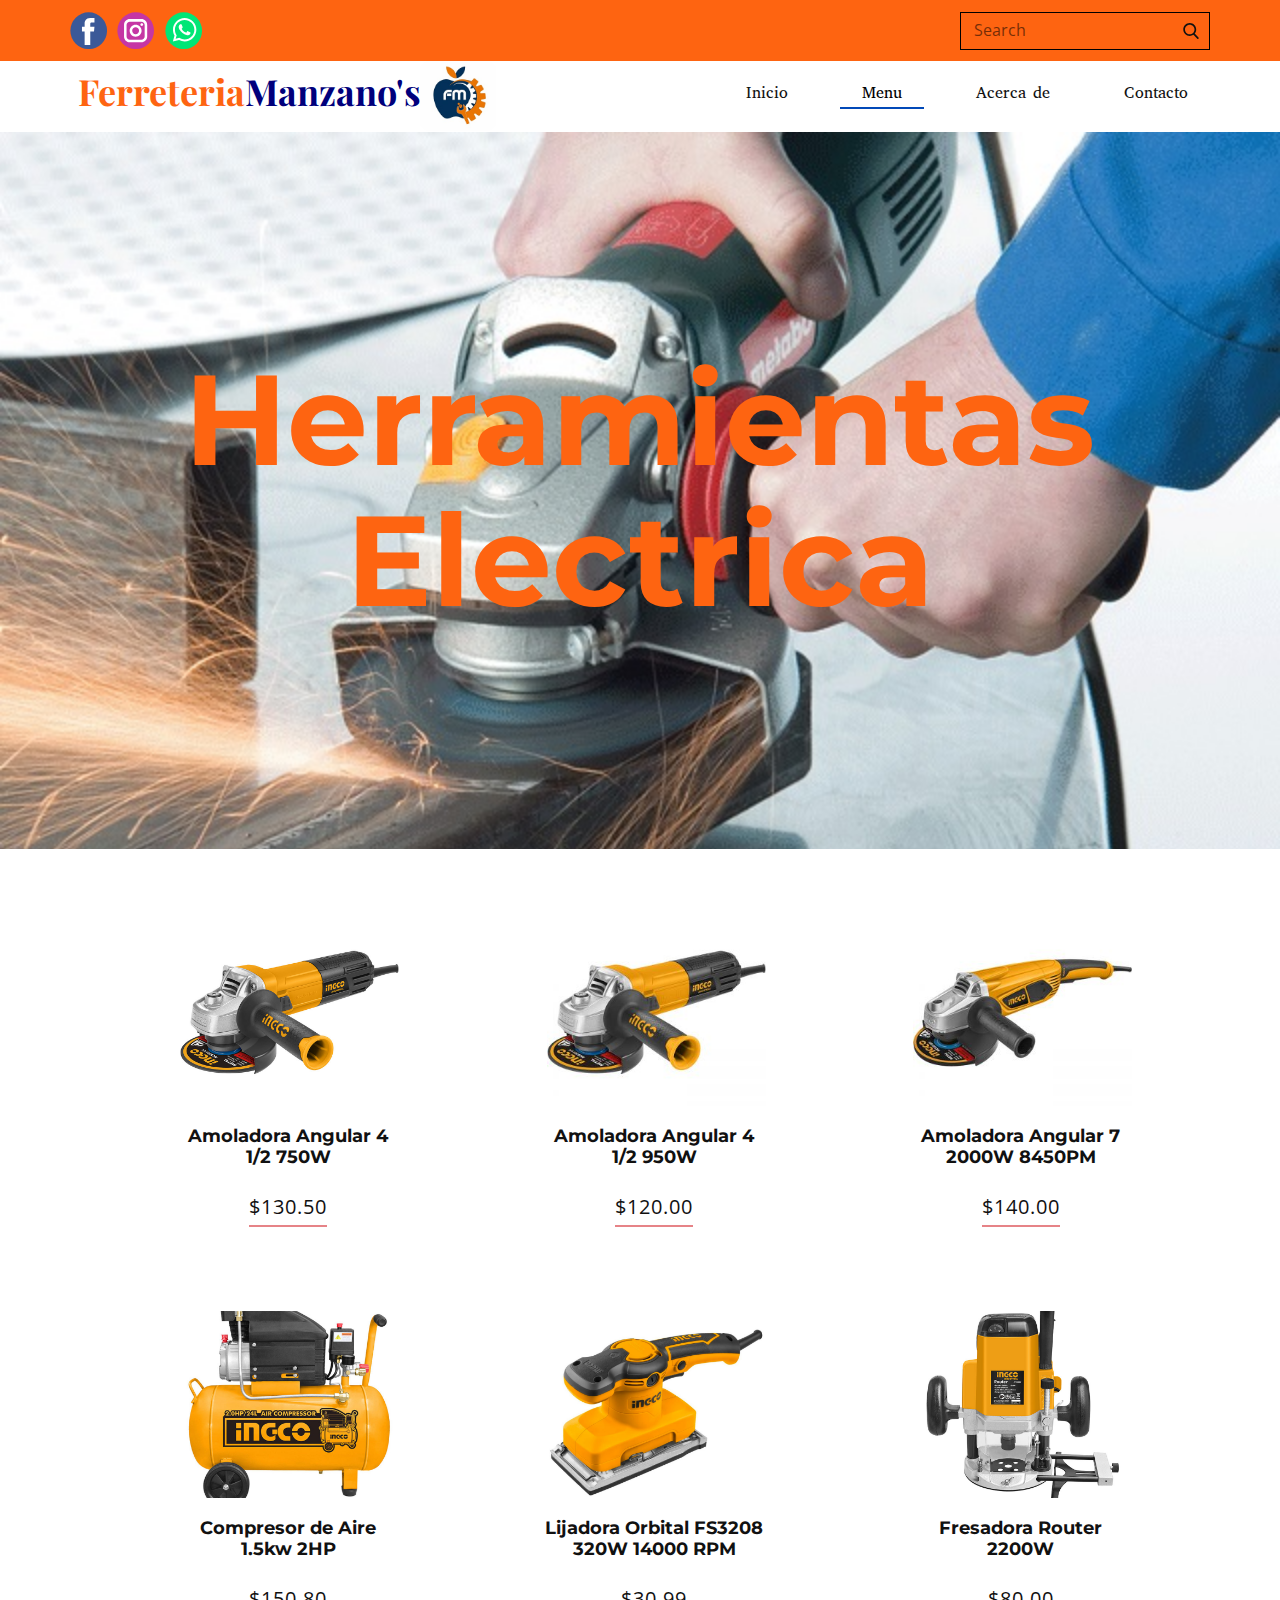
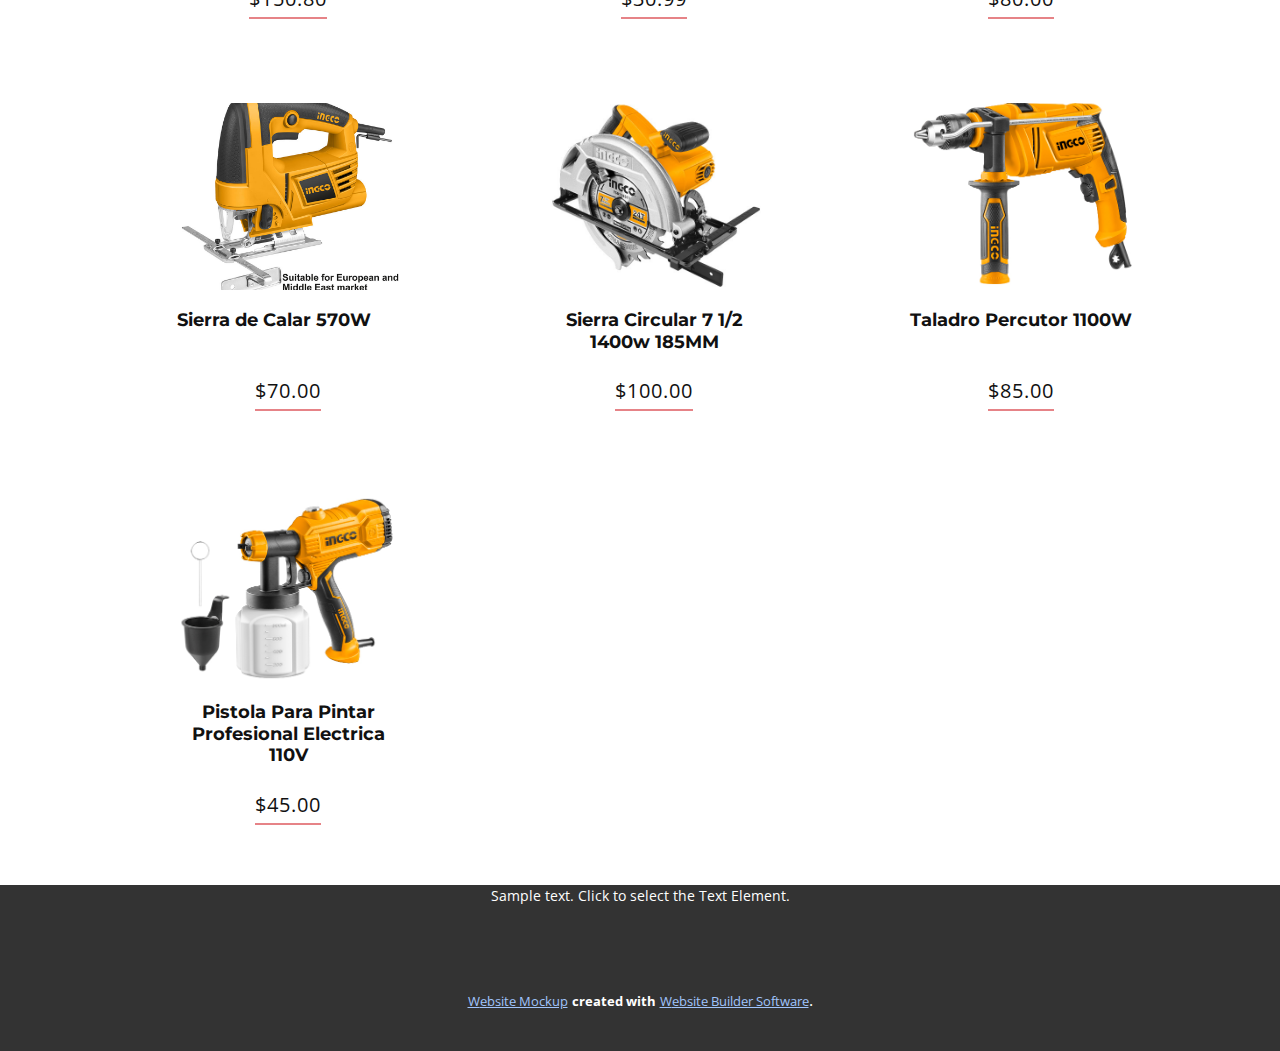
<file: Herramientas-Electrica.html>
<!DOCTYPE html>
<html style="font-size: 16px;" lang="es"><head>
    <meta name="viewport" content="width=device-width, initial-scale=1.0">
    <meta charset="utf-8">
    <meta name="keywords" content="Ferreteria Manzano&amp;apos;s​, H​erramientasElectrica, Sample Headline">
    <meta name="description" content="">
    <title>Herramientas Electrica</title>
    <link rel="stylesheet" href="nicepage.css" media="screen">
<link rel="stylesheet" href="Herramientas-Electrica.css" media="screen">
    <script class="u-script" type="text/javascript" src="jquery.js" defer=""></script>
    <script class="u-script" type="text/javascript" src="nicepage.js" defer=""></script>
    <meta name="generator" content="Nicepage 5.3.6, nicepage.com">
    <link id="u-theme-google-font" rel="stylesheet" href="https://fonts.googleapis.com/css?family=Montserrat:100,100i,200,200i,300,300i,400,400i,500,500i,600,600i,700,700i,800,800i,900,900i|Open+Sans:300,300i,400,400i,500,500i,600,600i,700,700i,800,800i">
    <link id="u-page-google-font" rel="stylesheet" href="https://fonts.googleapis.com/css?family=Playfair+Display:400,400i,500,500i,600,600i,700,700i,800,800i,900,900i|Abyssinica+SIL:400">
    
    
    
    <script type="application/ld+json">{
		"@context": "http://schema.org",
		"@type": "Organization",
		"name": "Site2",
		"sameAs": [
				"https://www.facebook.com/ferreteriamanzanos",
				"https://www.instagram.com/ferreteriamanzanos/",
				"https://walink.co/c781c8"
		]
}</script>
    <meta name="theme-color" content="#0149b8">
    <meta property="og:title" content="Herramientas Electrica">
    <meta property="og:type" content="website">
  </head>
  <body class="u-body u-xl-mode" data-lang="es"><header class="u-align-left u-clearfix u-header u-section-row-container" id="sec-1607"><div class="u-section-rows">
        <div class="u-custom-color-2 u-section-row u-section-row-1" id="sec-46aa">
          <div class="u-clearfix u-sheet u-sheet-1">
            <form action="#" method="get" class="u-align-left u-border-1 u-border-black u-search u-search-right u-search-1">
              <button class="u-search-button" type="submit">
                <span class="u-search-icon u-spacing-10 u-text-body-color">
                  <svg class="u-svg-link" preserveAspectRatio="xMidYMin slice" viewBox="0 0 56.966 56.966" style=""><use xmlns:xlink="http://www.w3.org/1999/xlink" xlink:href="#svg-9dab"></use></svg>
                  <svg xmlns="http://www.w3.org/2000/svg" xmlns:xlink="http://www.w3.org/1999/xlink" version="1.1" id="svg-9dab" x="0px" y="0px" viewBox="0 0 56.966 56.966" style="enable-background:new 0 0 56.966 56.966;" xml:space="preserve" class="u-svg-content"><path d="M55.146,51.887L41.588,37.786c3.486-4.144,5.396-9.358,5.396-14.786c0-12.682-10.318-23-23-23s-23,10.318-23,23  s10.318,23,23,23c4.761,0,9.298-1.436,13.177-4.162l13.661,14.208c0.571,0.593,1.339,0.92,2.162,0.92  c0.779,0,1.518-0.297,2.079-0.837C56.255,54.982,56.293,53.08,55.146,51.887z M23.984,6c9.374,0,17,7.626,17,17s-7.626,17-17,17  s-17-7.626-17-17S14.61,6,23.984,6z"></path><g></g><g></g><g></g><g></g><g></g><g></g><g></g><g></g><g></g><g></g><g></g><g></g><g></g><g></g><g></g></svg>
                </span>
              </button>
              <input class="u-search-input u-text-black" type="search" name="search" value="" placeholder="Search">
            </form>
            <div class="u-align-left u-social-icons u-spacing-10 u-social-icons-1">
              <a class="u-social-url" title="facebook" target="_blank" href="https://www.facebook.com/ferreteriamanzanos"><span class="u-icon u-social-facebook u-social-icon u-icon-1"><svg class="u-svg-link" preserveAspectRatio="xMidYMin slice" viewBox="0 0 112 112" style=""><use xmlns:xlink="http://www.w3.org/1999/xlink" xlink:href="#svg-f6c5"></use></svg><svg class="u-svg-content" viewBox="0 0 112 112" x="0" y="0" id="svg-f6c5"><circle fill="currentColor" cx="56.1" cy="56.1" r="55"></circle><path fill="#FFFFFF" d="M73.5,31.6h-9.1c-1.4,0-3.6,0.8-3.6,3.9v8.5h12.6L72,58.3H60.8v40.8H43.9V58.3h-8V43.9h8v-9.2
      c0-6.7,3.1-17,17-17h12.5v13.9H73.5z"></path></svg></span>
              </a>
              <a class="u-social-url" title="instagram" target="_blank" href="https://www.instagram.com/ferreteriamanzanos/"><span class="u-icon u-social-icon u-social-instagram u-icon-2"><svg class="u-svg-link" preserveAspectRatio="xMidYMin slice" viewBox="0 0 112 112" style=""><use xmlns:xlink="http://www.w3.org/1999/xlink" xlink:href="#svg-bcd8"></use></svg><svg class="u-svg-content" viewBox="0 0 112 112" x="0" y="0" id="svg-bcd8"><circle fill="currentColor" cx="56.1" cy="56.1" r="55"></circle><path fill="#FFFFFF" d="M55.9,38.2c-9.9,0-17.9,8-17.9,17.9C38,66,46,74,55.9,74c9.9,0,17.9-8,17.9-17.9C73.8,46.2,65.8,38.2,55.9,38.2
      z M55.9,66.4c-5.7,0-10.3-4.6-10.3-10.3c-0.1-5.7,4.6-10.3,10.3-10.3c5.7,0,10.3,4.6,10.3,10.3C66.2,61.8,61.6,66.4,55.9,66.4z"></path><path fill="#FFFFFF" d="M74.3,33.5c-2.3,0-4.2,1.9-4.2,4.2s1.9,4.2,4.2,4.2s4.2-1.9,4.2-4.2S76.6,33.5,74.3,33.5z"></path><path fill="#FFFFFF" d="M73.1,21.3H38.6c-9.7,0-17.5,7.9-17.5,17.5v34.5c0,9.7,7.9,17.6,17.5,17.6h34.5c9.7,0,17.5-7.9,17.5-17.5V38.8
      C90.6,29.1,82.7,21.3,73.1,21.3z M83,73.3c0,5.5-4.5,9.9-9.9,9.9H38.6c-5.5,0-9.9-4.5-9.9-9.9V38.8c0-5.5,4.5-9.9,9.9-9.9h34.5
      c5.5,0,9.9,4.5,9.9,9.9V73.3z"></path></svg></span>
              </a>
              <a class="u-social-url" target="_blank" data-type="Whatsapp" title="Whatsapp" href="https://walink.co/c781c8"><span class="u-icon u-social-icon u-social-whatsapp u-icon-3"><svg class="u-svg-link" preserveAspectRatio="xMidYMin slice" viewBox="0 0 112 112" style=""><use xmlns:xlink="http://www.w3.org/1999/xlink" xlink:href="#svg-358f"></use></svg><svg class="u-svg-content" viewBox="0 0 112 112" x="0" y="0" id="svg-358f"><circle fill="currentColor" cx="56.1" cy="56.1" r="55"></circle><path fill="#FFFFFF" d="M83.8,28.3C77.2,21.7,68.4,18,59,18c-19.3,0-35.1,15.7-35.1,35.1c0,6.2,1.6,12.2,4.7,17.5l-5,18.2L42.2,84
	c5.1,2.8,10.9,4.3,16.8,4.3h0l0,0c19.3,0,35.1-15.7,35.1-35.1C94.1,43.8,90.5,35,83.8,28.3 M59,82.3L59,82.3
	c-5.2,0-10.4-1.4-14.9-4.1l-1.1-0.6l-11,2.9L35,69.8l-0.7-1.1c-2.9-4.6-4.5-10-4.5-15.5C29.8,37,42.9,24,59,24
	c7.8,0,15.1,3,20.6,8.6c5.5,5.5,8.5,12.8,8.5,20.6C88.2,69.2,75.1,82.3,59,82.3 M75,60.5c-0.9-0.4-5.2-2.6-6-2.9
	c-0.8-0.3-1.4-0.4-2,0.4s-2.3,2.9-2.8,3.4c-0.5,0.6-1,0.7-1.9,0.2c-0.9-0.4-3.7-1.4-7.1-4.4c-2.6-2.3-4.4-5.2-4.9-6.1
	c-0.5-0.9-0.1-1.4,0.4-1.8c0.4-0.4,0.9-1,1.3-1.5c0.4-0.5,0.6-0.9,0.9-1.5c0.3-0.6,0.1-1.1-0.1-1.5c-0.2-0.4-2-4.8-2.7-6.5
	c-0.7-1.7-1.4-1.5-2-1.5c-0.5,0-1.1,0-1.7,0c-0.6,0-1.5,0.2-2.3,1.1c-0.8,0.9-3.1,3-3.1,7.3c0,4.3,3.1,8.5,3.6,9.1
	c0.4,0.6,6.2,9.4,15,13.2c2.1,0.9,3.7,1.4,5,1.8c2.1,0.7,4,0.6,5.5,0.3c1.7-0.3,5.2-2.1,5.9-4.2c0.7-2,0.7-3.8,0.5-4.2
	C76.5,61.1,75.9,60.9,75,60.5"></path></svg></span>
              </a>
            </div>
          </div>
          
          
          
          
          
        </div>
        <div class="u-section-row u-sticky u-sticky-5c67 u-white" id="sec-37e8">
          <div class="u-clearfix u-sheet u-sheet-2">
            <img class="u-image u-image-contain u-image-round u-preserve-proportions u-radius-10 u-image-1" src="images/FB_IMG_16734878337841.jpg" alt="" data-image-width="216" data-image-height="200">
            <nav data-position="" class="u-align-right u-menu u-menu-dropdown u-offcanvas u-menu-1" data-responsive-from="MD">
              <div class="menu-collapse u-custom-font" style="font-size: 1rem; letter-spacing: 0px; font-family: &quot;Abyssinica SIL&quot;;">
                <a class="u-border-2 u-border-no-left u-border-no-right u-border-no-top u-border-white u-button-style u-custom-active-border-color u-custom-border u-custom-border-color u-custom-border-radius u-custom-borders u-custom-color u-custom-hover-border-color u-custom-hover-color u-custom-left-right-menu-spacing u-custom-padding-bottom u-custom-text-active-color u-custom-text-color u-custom-text-decoration u-custom-text-hover-color u-custom-top-bottom-menu-spacing u-nav-link" href="#" style="font-size: calc(1em + 2px); padding: 1px 2px;">
                  <svg class="u-svg-link" viewBox="0 0 24 24"><use xmlns:xlink="http://www.w3.org/1999/xlink" xlink:href="#menu-hamburger"></use></svg>
                  <svg class="u-svg-content" version="1.1" id="menu-hamburger" viewBox="0 0 16 16" x="0px" y="0px" xmlns:xlink="http://www.w3.org/1999/xlink" xmlns="http://www.w3.org/2000/svg"><g><rect y="1" width="16" height="2"></rect><rect y="7" width="16" height="2"></rect><rect y="13" width="16" height="2"></rect>
</g></svg>
                </a>
              </div>
              <div class="u-custom-menu u-nav-container">
                <ul class="u-custom-font u-nav u-spacing-30 u-unstyled u-nav-1"><li class="u-nav-item"><a class="u-border-2 u-border-active-palette-1-base u-border-hover-palette-1-light-1 u-border-no-left u-border-no-right u-border-no-top u-button-style u-hover-white u-nav-link u-text-active-black u-text-hover-grey-90" href="Ferreteria-Manzanos.html" style="padding: 6px 22px;">Inicio</a>
</li><li class="u-nav-item"><a class="u-border-2 u-border-active-palette-1-base u-border-hover-palette-1-light-1 u-border-no-left u-border-no-right u-border-no-top u-button-style u-hover-white u-nav-link u-text-active-black u-text-hover-grey-90" href="Ferreteria-Manzanos.html" target="_blank" data-lang-en="{&quot;content&quot;:&quot;Casa&quot;,&quot;href&quot;:&quot;Casa.html&quot;}" style="padding: 6px 22px;">Menu</a><div class="u-nav-popup"><ul class="u-border-2 u-border-palette-1-light-3 u-custom-font u-font-playfair-display u-h-spacing-10 u-nav u-unstyled u-v-spacing-4 u-nav-2"><li class="u-nav-item"><a class="u-button-style u-custom-color-3 u-hover-custom-color-2 u-nav-link" target="_blank">herramientas</a><div class="u-nav-popup"><ul class="u-border-2 u-border-palette-1-light-3 u-custom-font u-font-playfair-display u-h-spacing-10 u-nav u-unstyled u-v-spacing-4 u-nav-3"><li class="u-nav-item"><a class="u-button-style u-custom-color-3 u-hover-custom-color-2 u-nav-link" href="Herramientas-Manuales.html">Herramientas Manuales</a>
</li><li class="u-nav-item"><a class="u-button-style u-custom-color-3 u-hover-custom-color-2 u-nav-link" href="Herramientas-Electrica.html">Herramientas Electrica</a>
</li><li class="u-nav-item"><a class="u-button-style u-custom-color-3 u-hover-custom-color-2 u-nav-link" href="Herramientas-Inalambricas.html">Herramientas Inalambrica</a>
</li><li class="u-nav-item"><a class="u-button-style u-custom-color-3 u-hover-custom-color-2 u-nav-link" href="Herramientas-Neumaticas.html">Herramientas Neumaticas</a>
</li></ul>
</div>
</li><li class="u-nav-item"><a class="u-button-style u-custom-color-3 u-hover-custom-color-2 u-nav-link" href="Lacas-y-Pintura.html">Lacas y Pinturas</a>
</li><li class="u-nav-item"><a class="u-button-style u-custom-color-3 u-hover-custom-color-2 u-nav-link" href="Pernos-y-Clavos.html">Pernos y Clavos</a>
</li><li class="u-nav-item"><a class="u-button-style u-custom-color-3 u-hover-custom-color-2 u-nav-link" href="Seguridad-y-Protección.html">Seguridad y Protección</a>
</li><li class="u-nav-item"><a class="u-button-style u-custom-color-3 u-hover-custom-color-2 u-nav-link" href="Material-de-Construcción.html">Material de Construcción</a>
</li></ul>
</div>
</li><li class="u-nav-item"><a class="u-border-2 u-border-active-palette-1-base u-border-hover-palette-1-light-1 u-border-no-left u-border-no-right u-border-no-top u-button-style u-hover-white u-nav-link u-text-active-black u-text-hover-grey-90" href="Acerca-de-Nosotros.html" data-lang-en="{&quot;content&quot;:&quot;Acerca de&quot;,&quot;href&quot;:&quot;Acerca-de.html&quot;}" style="padding: 6px 22px;">Acerca de</a>
</li><li class="u-nav-item"><a class="u-border-2 u-border-active-palette-1-base u-border-hover-palette-1-light-1 u-border-no-left u-border-no-right u-border-no-top u-button-style u-hover-white u-nav-link u-text-active-black u-text-hover-grey-90" href="Contacto.html" data-lang-en="{&quot;content&quot;:&quot;Contacto&quot;,&quot;href&quot;:&quot;Contacto.html&quot;}" style="padding: 6px 22px;">Contacto</a>
</li></ul>
              </div>
              <div class="u-custom-menu u-nav-container-collapse">
                <div class="u-black u-container-style u-inner-container-layout u-opacity u-opacity-95 u-sidenav">
                  <div class="u-inner-container-layout u-sidenav-overflow">
                    <div class="u-menu-close"></div>
                    <ul class="u-align-center u-nav u-popupmenu-items u-unstyled u-nav-4"><li class="u-nav-item"><a class="u-button-style u-nav-link" href="Ferreteria-Manzanos.html">Inicio</a>
</li><li class="u-nav-item"><a class="u-button-style u-nav-link" href="Ferreteria-Manzanos.html" target="_blank" data-lang-en="{&quot;content&quot;:&quot;Casa&quot;,&quot;href&quot;:&quot;Casa.html&quot;}">Menu</a><div class="u-nav-popup"><ul class="u-border-2 u-border-palette-1-light-3 u-custom-font u-font-playfair-display u-h-spacing-10 u-nav u-unstyled u-v-spacing-4 u-nav-5"><li class="u-nav-item"><a class="u-button-style u-nav-link" target="_blank">herramientas</a><div class="u-nav-popup"><ul class="u-border-2 u-border-palette-1-light-3 u-custom-font u-font-playfair-display u-h-spacing-10 u-nav u-unstyled u-v-spacing-4 u-nav-6"><li class="u-nav-item"><a class="u-button-style u-nav-link" href="Herramientas-Manuales.html">Herramientas Manuales</a>
</li><li class="u-nav-item"><a class="u-button-style u-nav-link" href="Herramientas-Electrica.html">Herramientas Electrica</a>
</li><li class="u-nav-item"><a class="u-button-style u-nav-link" href="Herramientas-Inalambricas.html">Herramientas Inalambrica</a>
</li><li class="u-nav-item"><a class="u-button-style u-nav-link" href="Herramientas-Neumaticas.html">Herramientas Neumaticas</a>
</li></ul>
</div>
</li><li class="u-nav-item"><a class="u-button-style u-nav-link" href="Lacas-y-Pintura.html">Lacas y Pinturas</a>
</li><li class="u-nav-item"><a class="u-button-style u-nav-link" href="Pernos-y-Clavos.html">Pernos y Clavos</a>
</li><li class="u-nav-item"><a class="u-button-style u-nav-link" href="Seguridad-y-Protección.html">Seguridad y Protección</a>
</li><li class="u-nav-item"><a class="u-button-style u-nav-link" href="Material-de-Construcción.html">Material de Construcción</a>
</li></ul>
</div>
</li><li class="u-nav-item"><a class="u-button-style u-nav-link" href="Acerca-de-Nosotros.html" data-lang-en="{&quot;content&quot;:&quot;Acerca de&quot;,&quot;href&quot;:&quot;Acerca-de.html&quot;}">Acerca de</a>
</li><li class="u-nav-item"><a class="u-button-style u-nav-link" href="Contacto.html" data-lang-en="{&quot;content&quot;:&quot;Contacto&quot;,&quot;href&quot;:&quot;Contacto.html&quot;}">Contacto</a>
</li></ul>
                  </div>
                </div>
                <div class="u-black u-menu-overlay u-opacity u-opacity-70"></div>
              </div>
            </nav>
            <h1 class="u-align-center u-custom-font u-font-playfair-display u-text u-text-default u-text-1">
              <span class="u-text-custom-color-2">Ferreteria</span>
              <span class="u-text-custom-color-3">Manzano's </span>
            </h1>
          </div>
          
          
          
          
          
        </div>
      </div></header>
    <section class="u-clearfix u-container-align-center u-image u-section-1" id="sec-102b" data-image-width="640" data-image-height="400">
      <div class="u-clearfix u-sheet u-valign-middle u-sheet-1">
        <h1 class="u-align-center u-text u-text-custom-color-2 u-text-default u-text-1">H<span style="font-weight: 400;"></span>erramientas<br>Electrica
        </h1>
      </div>
    </section>
    <section class="u-clearfix u-section-2" id="sec-4070">
      <div class="u-clearfix u-sheet u-sheet-1">
        <div class="u-list u-list-1">
          <div class="u-repeater u-repeater-1">
            <div class="u-container-style u-list-item u-repeater-item">
              <div class="u-container-layout u-similar-container u-container-layout-1">
                <img alt="" class="u-align-center u-image u-image-default u-image-1" data-image-width="800" data-image-height="800" src="images/4.jpg">
                <h3 class="u-align-center u-text u-text-default u-text-1">Amoladora Angular 4 1/2 750W</h3>
                <a href="" class="u-active-none u-align-center u-border-2 u-border-hover-palette-2-base u-border-no-left u-border-no-right u-border-no-top u-border-palette-2-light-1 u-btn u-button-style u-hover-none u-none u-text-body-color u-btn-1">$130.50</a>
              </div>
            </div>
            <div class="u-container-align-right u-container-style u-list-item u-repeater-item">
              <div class="u-container-layout u-similar-container u-container-layout-2">
                <img alt="" class="u-align-center u-image u-image-default u-image-2" data-image-width="300" data-image-height="300" src="images/4-300x300.jpg">
                <h3 class="u-align-center u-text u-text-default u-text-2"> Amoladora Angular 4 1/2 950W</h3>
                <a href="" class="u-active-none u-align-center u-border-2 u-border-hover-palette-2-base u-border-no-left u-border-no-right u-border-no-top u-border-palette-2-light-1 u-btn u-button-style u-hover-none u-none u-text-body-color u-btn-2">$120.00</a>
              </div>
            </div>
            <div class="u-container-style u-list-item u-repeater-item">
              <div class="u-container-layout u-similar-container u-container-layout-3">
                <img alt="" class="u-align-center u-image u-image-default u-image-3" data-image-width="300" data-image-height="300" src="images/a2-300x300.jpg">
                <h3 class="u-align-center u-text u-text-default u-text-3">Amoladora Angular 7 2000W 8450PM</h3>
                <a href="" class="u-active-none u-align-center u-border-2 u-border-hover-palette-2-base u-border-no-left u-border-no-right u-border-no-top u-border-palette-2-light-1 u-btn u-button-style u-hover-none u-none u-text-body-color u-btn-3">$140.00</a>
              </div>
            </div>
            <div class="u-container-align-right u-container-style u-list-item u-repeater-item">
              <div class="u-container-layout u-similar-container u-container-layout-4">
                <img alt="" class="u-align-center u-image u-image-default u-image-4" data-image-width="800" data-image-height="800" src="images/compresor-de-aire-ingco-1.5kw-2hp-UAC20246.jpg">
                <h3 class="u-align-center u-text u-text-default u-text-4">Compresor de Aire 1.5kw 2HP</h3>
                <a href="" class="u-active-none u-align-center u-border-2 u-border-hover-palette-2-base u-border-no-left u-border-no-right u-border-no-top u-border-palette-2-light-1 u-btn u-button-style u-hover-none u-none u-text-body-color u-btn-4">$150.80</a>
              </div>
            </div>
            <div class="u-container-align-right u-container-style u-list-item u-repeater-item">
              <div class="u-container-layout u-similar-container u-container-layout-5">
                <img alt="" class="u-align-center u-image u-image-default u-image-5" data-image-width="800" data-image-height="800" src="images/lijadora-ufs3208.jpg">
                <h3 class="u-align-center u-text u-text-default u-text-5">Lijadora Orbital FS3208 320W 14000 RPM</h3>
                <a href="" class="u-active-none u-align-center u-border-2 u-border-hover-palette-2-base u-border-no-left u-border-no-right u-border-no-top u-border-palette-2-light-1 u-btn u-button-style u-hover-none u-none u-text-body-color u-btn-5">$30.99</a>
              </div>
            </div>
            <div class="u-container-align-right u-container-style u-list-item u-repeater-item">
              <div class="u-container-layout u-similar-container u-container-layout-6">
                <img alt="" class="u-align-center u-image u-image-default u-image-6" data-image-width="800" data-image-height="800" src="images/rutea.jpg">
                <h3 class="u-align-center u-text u-text-default u-text-6">Fresadora Router 2200W</h3>
                <a href="" class="u-active-none u-align-center u-border-2 u-border-hover-palette-2-base u-border-no-left u-border-no-right u-border-no-top u-border-palette-2-light-1 u-btn u-button-style u-hover-none u-none u-text-body-color u-btn-6">$80.00</a>
              </div>
            </div>
            <div class="u-container-align-right u-container-style u-list-item u-repeater-item">
              <div class="u-container-layout u-similar-container u-container-layout-7">
                <img alt="" class="u-align-center u-image u-image-default u-image-7" data-image-width="800" data-image-height="800" src="images/sierraca.jpg">
                <h3 class="u-align-center u-text u-text-default u-text-7">Sierra de Calar 570W<br>
                  <br>
                </h3>
                <a href="" class="u-active-none u-align-center u-border-2 u-border-hover-palette-2-base u-border-no-left u-border-no-right u-border-no-top u-border-palette-2-light-1 u-btn u-button-style u-hover-none u-none u-text-body-color u-btn-7">$70.00</a>
              </div>
            </div>
            <div class="u-container-align-right u-container-style u-list-item u-repeater-item">
              <div class="u-container-layout u-similar-container u-container-layout-8">
                <img alt="" class="u-align-center u-image u-image-default u-image-8" data-image-width="500" data-image-height="500" src="images/UCS18528.jpg">
                <h3 class="u-align-center u-text u-text-default u-text-8">Sierra Circular 7 1/2 1400w 185MM</h3>
                <a href="" class="u-active-none u-align-center u-border-2 u-border-hover-palette-2-base u-border-no-left u-border-no-right u-border-no-top u-border-palette-2-light-1 u-btn u-button-style u-hover-none u-none u-text-body-color u-btn-8">$100.00</a>
              </div>
            </div>
            <div class="u-container-align-right u-container-style u-list-item u-repeater-item">
              <div class="u-container-layout u-similar-container u-container-layout-9">
                <img alt="" class="u-align-center u-image u-image-default u-image-9" data-image-width="500" data-image-height="435" src="images/UID8508.jpg">
                <h3 class="u-align-center u-text u-text-default u-text-9">Taladro Percutor 1100W<br>
                  <br>
                </h3>
                <a href="" class="u-active-none u-align-center u-border-2 u-border-hover-palette-2-base u-border-no-left u-border-no-right u-border-no-top u-border-palette-2-light-1 u-btn u-button-style u-hover-none u-none u-text-body-color u-btn-9">$85.00</a>
              </div>
            </div>
            <div class="u-container-align-right u-container-style u-list-item u-repeater-item">
              <div class="u-container-layout u-similar-container u-container-layout-10">
                <img alt="" class="u-align-center u-image u-image-default u-image-10" data-image-width="500" data-image-height="389" src="images/USPG3508.jpg">
                <h3 class="u-align-center u-text u-text-default u-text-10">Pistola Para Pintar Profesional Electrica 110V</h3>
                <a href="" class="u-active-none u-align-center u-border-2 u-border-hover-palette-2-base u-border-no-left u-border-no-right u-border-no-top u-border-palette-2-light-1 u-btn u-button-style u-hover-none u-none u-text-body-color u-btn-10">$45.00</a>
              </div>
            </div>
          </div>
        </div>
      </div>
    </section>
    
    
    <footer class="u-align-center u-clearfix u-footer u-grey-80 u-footer" id="sec-23e0"><div class="u-clearfix u-sheet u-sheet-1">
        <p class="u-small-text u-text u-text-variant u-text-1" data-lang-en="Sample text. Click to select the Text Element.">Sample text. Click to select the Text Element.</p>
      </div></footer>
    <section class="u-backlink u-clearfix u-grey-80">
      <a class="u-link" href="https://nicepage.com/website-mockup" target="_blank">
        <span>Website Mockup</span>
      </a>
      <p class="u-text">
        <span>created with</span>
      </p>
      <a class="u-link" href="" target="_blank">
        <span>Website Builder Software</span>
      </a>. 
    </section>
  
</body></html>
</file>
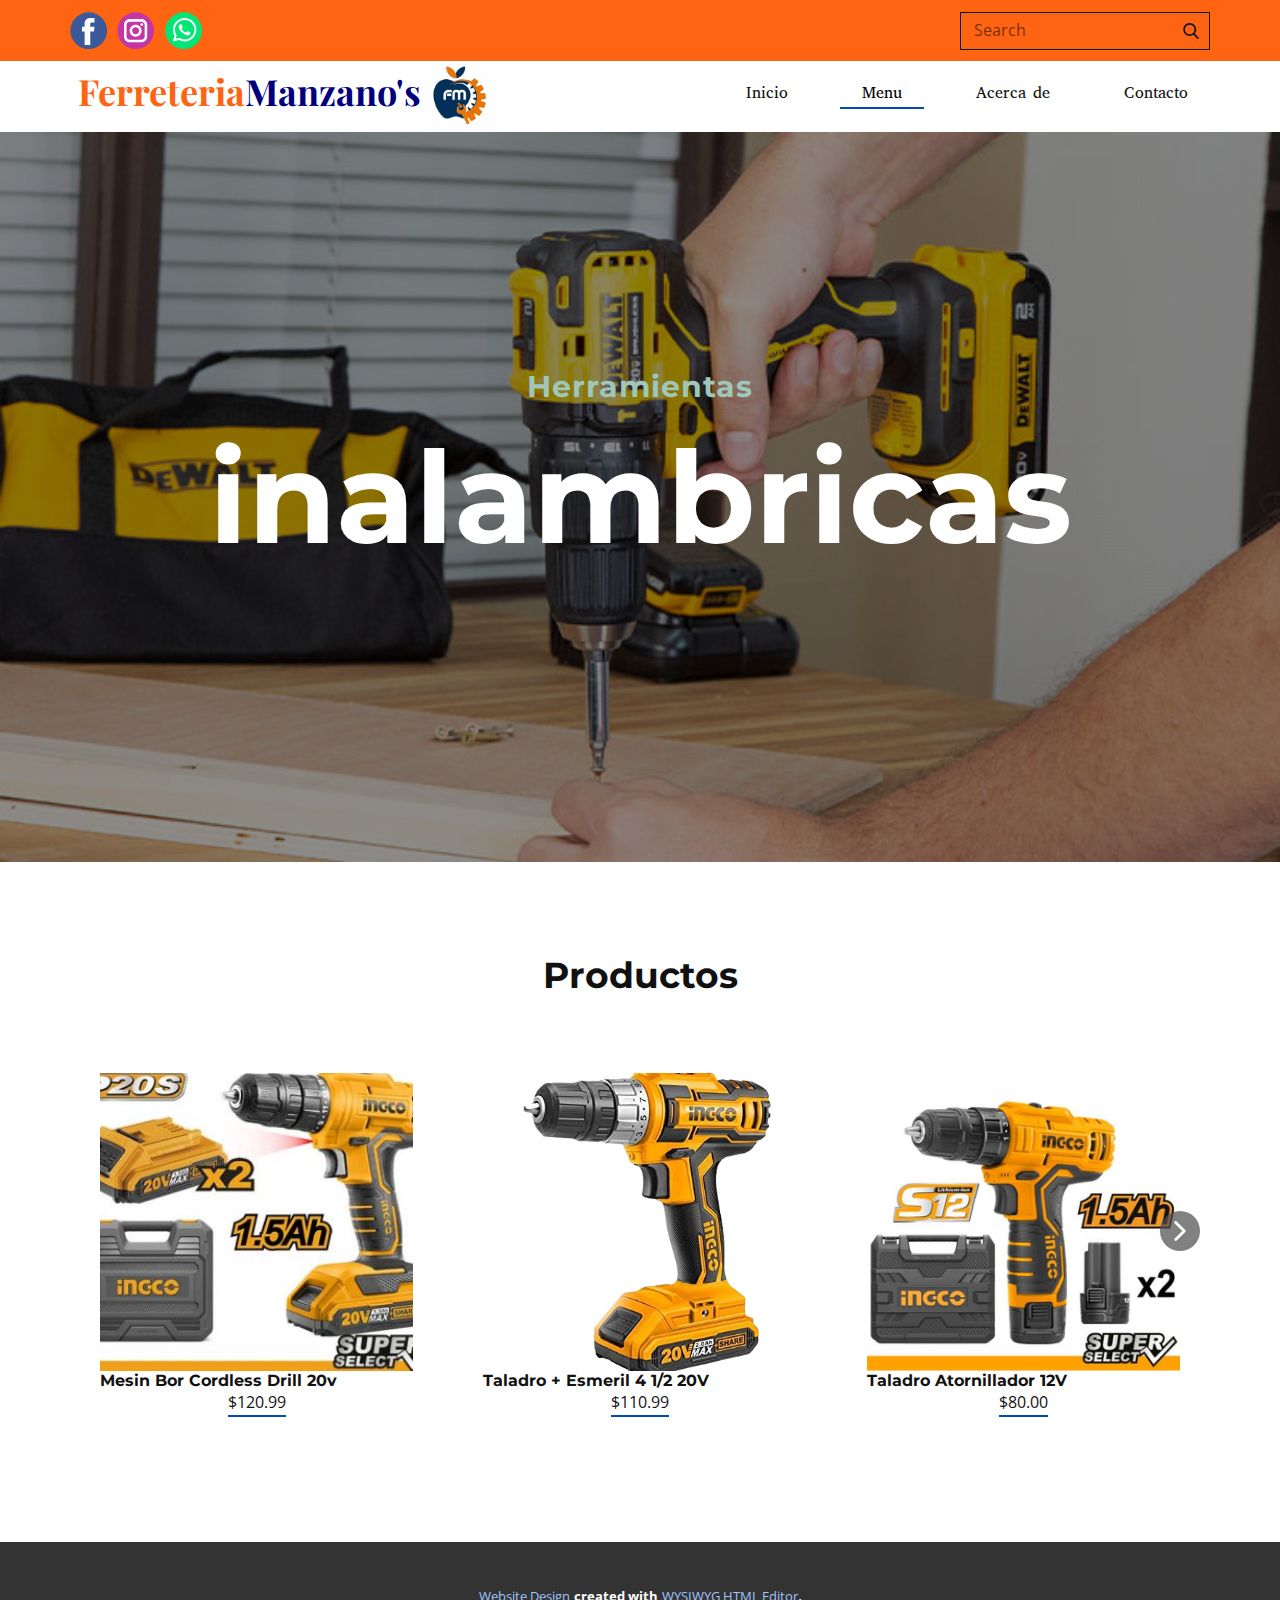
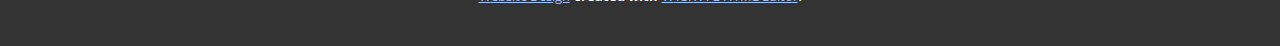
<file: Herramientas-Inalambricas.html>
<!DOCTYPE html>
<html style="font-size: 16px;" lang="es"><head>
    <meta name="viewport" content="width=device-width, initial-scale=1.0">
    <meta charset="utf-8">
    <meta name="keywords" content="Big Factory, Don&amp;apos;t Hesitate to Contact Us Any Time., Our Story, Our Projects, Our Team, 5000, 1325, 321, 2314, Testimonials, Quality Comes First, Blog &amp;amp; News">
    <meta name="description" content="">
    <title>Herramientas Inalambricas</title>
    <link rel="stylesheet" href="nicepage.css" media="screen">
<link rel="stylesheet" href="Herramientas-Inalambricas.css" media="screen">
    <script class="u-script" type="text/javascript" src="jquery.js" defer=""></script>
    <script class="u-script" type="text/javascript" src="nicepage.js" defer=""></script>
    <meta name="generator" content="Nicepage 5.3.6, nicepage.com">
    <link id="u-theme-google-font" rel="stylesheet" href="https://fonts.googleapis.com/css?family=Montserrat:100,100i,200,200i,300,300i,400,400i,500,500i,600,600i,700,700i,800,800i,900,900i|Open+Sans:300,300i,400,400i,500,500i,600,600i,700,700i,800,800i">
    <link id="u-page-google-font" rel="stylesheet" href="https://fonts.googleapis.com/css?family=Playfair+Display:400,400i,500,500i,600,600i,700,700i,800,800i,900,900i|Abyssinica+SIL:400">
    
    
    
    <script type="application/ld+json">{
		"@context": "http://schema.org",
		"@type": "Organization",
		"name": "Site2",
		"sameAs": [
				"https://www.facebook.com/ferreteriamanzanos",
				"https://www.instagram.com/ferreteriamanzanos/",
				"https://walink.co/c781c8"
		]
}</script>
    <meta name="theme-color" content="#0149b8">
    <meta property="og:title" content="Herramientas Inalambricas">
    <meta property="og:type" content="website">
  </head>
  <body class="u-body u-xl-mode" data-lang="es"><header class="u-align-left u-clearfix u-header u-section-row-container" id="sec-1607"><div class="u-section-rows">
        <div class="u-custom-color-2 u-section-row u-section-row-1" id="sec-46aa">
          <div class="u-clearfix u-sheet u-sheet-1">
            <form action="#" method="get" class="u-align-left u-border-1 u-border-black u-search u-search-right u-search-1">
              <button class="u-search-button" type="submit">
                <span class="u-search-icon u-spacing-10 u-text-body-color">
                  <svg class="u-svg-link" preserveAspectRatio="xMidYMin slice" viewBox="0 0 56.966 56.966" style=""><use xmlns:xlink="http://www.w3.org/1999/xlink" xlink:href="#svg-9dab"></use></svg>
                  <svg xmlns="http://www.w3.org/2000/svg" xmlns:xlink="http://www.w3.org/1999/xlink" version="1.1" id="svg-9dab" x="0px" y="0px" viewBox="0 0 56.966 56.966" style="enable-background:new 0 0 56.966 56.966;" xml:space="preserve" class="u-svg-content"><path d="M55.146,51.887L41.588,37.786c3.486-4.144,5.396-9.358,5.396-14.786c0-12.682-10.318-23-23-23s-23,10.318-23,23  s10.318,23,23,23c4.761,0,9.298-1.436,13.177-4.162l13.661,14.208c0.571,0.593,1.339,0.92,2.162,0.92  c0.779,0,1.518-0.297,2.079-0.837C56.255,54.982,56.293,53.08,55.146,51.887z M23.984,6c9.374,0,17,7.626,17,17s-7.626,17-17,17  s-17-7.626-17-17S14.61,6,23.984,6z"></path><g></g><g></g><g></g><g></g><g></g><g></g><g></g><g></g><g></g><g></g><g></g><g></g><g></g><g></g><g></g></svg>
                </span>
              </button>
              <input class="u-search-input u-text-black" type="search" name="search" value="" placeholder="Search">
            </form>
            <div class="u-align-left u-social-icons u-spacing-10 u-social-icons-1">
              <a class="u-social-url" title="facebook" target="_blank" href="https://www.facebook.com/ferreteriamanzanos"><span class="u-icon u-social-facebook u-social-icon u-icon-1"><svg class="u-svg-link" preserveAspectRatio="xMidYMin slice" viewBox="0 0 112 112" style=""><use xmlns:xlink="http://www.w3.org/1999/xlink" xlink:href="#svg-f6c5"></use></svg><svg class="u-svg-content" viewBox="0 0 112 112" x="0" y="0" id="svg-f6c5"><circle fill="currentColor" cx="56.1" cy="56.1" r="55"></circle><path fill="#FFFFFF" d="M73.5,31.6h-9.1c-1.4,0-3.6,0.8-3.6,3.9v8.5h12.6L72,58.3H60.8v40.8H43.9V58.3h-8V43.9h8v-9.2
      c0-6.7,3.1-17,17-17h12.5v13.9H73.5z"></path></svg></span>
              </a>
              <a class="u-social-url" title="instagram" target="_blank" href="https://www.instagram.com/ferreteriamanzanos/"><span class="u-icon u-social-icon u-social-instagram u-icon-2"><svg class="u-svg-link" preserveAspectRatio="xMidYMin slice" viewBox="0 0 112 112" style=""><use xmlns:xlink="http://www.w3.org/1999/xlink" xlink:href="#svg-bcd8"></use></svg><svg class="u-svg-content" viewBox="0 0 112 112" x="0" y="0" id="svg-bcd8"><circle fill="currentColor" cx="56.1" cy="56.1" r="55"></circle><path fill="#FFFFFF" d="M55.9,38.2c-9.9,0-17.9,8-17.9,17.9C38,66,46,74,55.9,74c9.9,0,17.9-8,17.9-17.9C73.8,46.2,65.8,38.2,55.9,38.2
      z M55.9,66.4c-5.7,0-10.3-4.6-10.3-10.3c-0.1-5.7,4.6-10.3,10.3-10.3c5.7,0,10.3,4.6,10.3,10.3C66.2,61.8,61.6,66.4,55.9,66.4z"></path><path fill="#FFFFFF" d="M74.3,33.5c-2.3,0-4.2,1.9-4.2,4.2s1.9,4.2,4.2,4.2s4.2-1.9,4.2-4.2S76.6,33.5,74.3,33.5z"></path><path fill="#FFFFFF" d="M73.1,21.3H38.6c-9.7,0-17.5,7.9-17.5,17.5v34.5c0,9.7,7.9,17.6,17.5,17.6h34.5c9.7,0,17.5-7.9,17.5-17.5V38.8
      C90.6,29.1,82.7,21.3,73.1,21.3z M83,73.3c0,5.5-4.5,9.9-9.9,9.9H38.6c-5.5,0-9.9-4.5-9.9-9.9V38.8c0-5.5,4.5-9.9,9.9-9.9h34.5
      c5.5,0,9.9,4.5,9.9,9.9V73.3z"></path></svg></span>
              </a>
              <a class="u-social-url" target="_blank" data-type="Whatsapp" title="Whatsapp" href="https://walink.co/c781c8"><span class="u-icon u-social-icon u-social-whatsapp u-icon-3"><svg class="u-svg-link" preserveAspectRatio="xMidYMin slice" viewBox="0 0 112 112" style=""><use xmlns:xlink="http://www.w3.org/1999/xlink" xlink:href="#svg-358f"></use></svg><svg class="u-svg-content" viewBox="0 0 112 112" x="0" y="0" id="svg-358f"><circle fill="currentColor" cx="56.1" cy="56.1" r="55"></circle><path fill="#FFFFFF" d="M83.8,28.3C77.2,21.7,68.4,18,59,18c-19.3,0-35.1,15.7-35.1,35.1c0,6.2,1.6,12.2,4.7,17.5l-5,18.2L42.2,84
	c5.1,2.8,10.9,4.3,16.8,4.3h0l0,0c19.3,0,35.1-15.7,35.1-35.1C94.1,43.8,90.5,35,83.8,28.3 M59,82.3L59,82.3
	c-5.2,0-10.4-1.4-14.9-4.1l-1.1-0.6l-11,2.9L35,69.8l-0.7-1.1c-2.9-4.6-4.5-10-4.5-15.5C29.8,37,42.9,24,59,24
	c7.8,0,15.1,3,20.6,8.6c5.5,5.5,8.5,12.8,8.5,20.6C88.2,69.2,75.1,82.3,59,82.3 M75,60.5c-0.9-0.4-5.2-2.6-6-2.9
	c-0.8-0.3-1.4-0.4-2,0.4s-2.3,2.9-2.8,3.4c-0.5,0.6-1,0.7-1.9,0.2c-0.9-0.4-3.7-1.4-7.1-4.4c-2.6-2.3-4.4-5.2-4.9-6.1
	c-0.5-0.9-0.1-1.4,0.4-1.8c0.4-0.4,0.9-1,1.3-1.5c0.4-0.5,0.6-0.9,0.9-1.5c0.3-0.6,0.1-1.1-0.1-1.5c-0.2-0.4-2-4.8-2.7-6.5
	c-0.7-1.7-1.4-1.5-2-1.5c-0.5,0-1.1,0-1.7,0c-0.6,0-1.5,0.2-2.3,1.1c-0.8,0.9-3.1,3-3.1,7.3c0,4.3,3.1,8.5,3.6,9.1
	c0.4,0.6,6.2,9.4,15,13.2c2.1,0.9,3.7,1.4,5,1.8c2.1,0.7,4,0.6,5.5,0.3c1.7-0.3,5.2-2.1,5.9-4.2c0.7-2,0.7-3.8,0.5-4.2
	C76.5,61.1,75.9,60.9,75,60.5"></path></svg></span>
              </a>
            </div>
          </div>
          
          
          
          
          
        </div>
        <div class="u-section-row u-sticky u-sticky-5c67 u-white" id="sec-37e8">
          <div class="u-clearfix u-sheet u-sheet-2">
            <img class="u-image u-image-contain u-image-round u-preserve-proportions u-radius-10 u-image-1" src="images/FB_IMG_16734878337841.jpg" alt="" data-image-width="216" data-image-height="200">
            <nav data-position="" class="u-align-right u-menu u-menu-dropdown u-offcanvas u-menu-1" data-responsive-from="MD">
              <div class="menu-collapse u-custom-font" style="font-size: 1rem; letter-spacing: 0px; font-family: &quot;Abyssinica SIL&quot;;">
                <a class="u-border-2 u-border-no-left u-border-no-right u-border-no-top u-border-white u-button-style u-custom-active-border-color u-custom-border u-custom-border-color u-custom-border-radius u-custom-borders u-custom-color u-custom-hover-border-color u-custom-hover-color u-custom-left-right-menu-spacing u-custom-padding-bottom u-custom-text-active-color u-custom-text-color u-custom-text-decoration u-custom-text-hover-color u-custom-top-bottom-menu-spacing u-nav-link" href="#" style="font-size: calc(1em + 2px); padding: 1px 2px;">
                  <svg class="u-svg-link" viewBox="0 0 24 24"><use xmlns:xlink="http://www.w3.org/1999/xlink" xlink:href="#menu-hamburger"></use></svg>
                  <svg class="u-svg-content" version="1.1" id="menu-hamburger" viewBox="0 0 16 16" x="0px" y="0px" xmlns:xlink="http://www.w3.org/1999/xlink" xmlns="http://www.w3.org/2000/svg"><g><rect y="1" width="16" height="2"></rect><rect y="7" width="16" height="2"></rect><rect y="13" width="16" height="2"></rect>
</g></svg>
                </a>
              </div>
              <div class="u-custom-menu u-nav-container">
                <ul class="u-custom-font u-nav u-spacing-30 u-unstyled u-nav-1"><li class="u-nav-item"><a class="u-border-2 u-border-active-palette-1-base u-border-hover-palette-1-light-1 u-border-no-left u-border-no-right u-border-no-top u-button-style u-hover-white u-nav-link u-text-active-black u-text-hover-grey-90" href="Ferreteria-Manzanos.html" style="padding: 6px 22px;">Inicio</a>
</li><li class="u-nav-item"><a class="u-border-2 u-border-active-palette-1-base u-border-hover-palette-1-light-1 u-border-no-left u-border-no-right u-border-no-top u-button-style u-hover-white u-nav-link u-text-active-black u-text-hover-grey-90" href="Ferreteria-Manzanos.html" target="_blank" data-lang-en="{&quot;content&quot;:&quot;Casa&quot;,&quot;href&quot;:&quot;Casa.html&quot;}" style="padding: 6px 22px;">Menu</a><div class="u-nav-popup"><ul class="u-border-2 u-border-palette-1-light-3 u-custom-font u-font-playfair-display u-h-spacing-10 u-nav u-unstyled u-v-spacing-4 u-nav-2"><li class="u-nav-item"><a class="u-button-style u-custom-color-3 u-hover-custom-color-2 u-nav-link" target="_blank">herramientas</a><div class="u-nav-popup"><ul class="u-border-2 u-border-palette-1-light-3 u-custom-font u-font-playfair-display u-h-spacing-10 u-nav u-unstyled u-v-spacing-4 u-nav-3"><li class="u-nav-item"><a class="u-button-style u-custom-color-3 u-hover-custom-color-2 u-nav-link" href="Herramientas-Manuales.html">Herramientas Manuales</a>
</li><li class="u-nav-item"><a class="u-button-style u-custom-color-3 u-hover-custom-color-2 u-nav-link" href="Herramientas-Electrica.html">Herramientas Electrica</a>
</li><li class="u-nav-item"><a class="u-button-style u-custom-color-3 u-hover-custom-color-2 u-nav-link" href="Herramientas-Inalambricas.html">Herramientas Inalambrica</a>
</li><li class="u-nav-item"><a class="u-button-style u-custom-color-3 u-hover-custom-color-2 u-nav-link" href="Herramientas-Neumaticas.html">Herramientas Neumaticas</a>
</li></ul>
</div>
</li><li class="u-nav-item"><a class="u-button-style u-custom-color-3 u-hover-custom-color-2 u-nav-link" href="Lacas-y-Pintura.html">Lacas y Pinturas</a>
</li><li class="u-nav-item"><a class="u-button-style u-custom-color-3 u-hover-custom-color-2 u-nav-link" href="Pernos-y-Clavos.html">Pernos y Clavos</a>
</li><li class="u-nav-item"><a class="u-button-style u-custom-color-3 u-hover-custom-color-2 u-nav-link" href="Seguridad-y-Protección.html">Seguridad y Protección</a>
</li><li class="u-nav-item"><a class="u-button-style u-custom-color-3 u-hover-custom-color-2 u-nav-link" href="Material-de-Construcción.html">Material de Construcción</a>
</li></ul>
</div>
</li><li class="u-nav-item"><a class="u-border-2 u-border-active-palette-1-base u-border-hover-palette-1-light-1 u-border-no-left u-border-no-right u-border-no-top u-button-style u-hover-white u-nav-link u-text-active-black u-text-hover-grey-90" href="Acerca-de-Nosotros.html" data-lang-en="{&quot;content&quot;:&quot;Acerca de&quot;,&quot;href&quot;:&quot;Acerca-de.html&quot;}" style="padding: 6px 22px;">Acerca de</a>
</li><li class="u-nav-item"><a class="u-border-2 u-border-active-palette-1-base u-border-hover-palette-1-light-1 u-border-no-left u-border-no-right u-border-no-top u-button-style u-hover-white u-nav-link u-text-active-black u-text-hover-grey-90" href="Contacto.html" data-lang-en="{&quot;content&quot;:&quot;Contacto&quot;,&quot;href&quot;:&quot;Contacto.html&quot;}" style="padding: 6px 22px;">Contacto</a>
</li></ul>
              </div>
              <div class="u-custom-menu u-nav-container-collapse">
                <div class="u-black u-container-style u-inner-container-layout u-opacity u-opacity-95 u-sidenav">
                  <div class="u-inner-container-layout u-sidenav-overflow">
                    <div class="u-menu-close"></div>
                    <ul class="u-align-center u-nav u-popupmenu-items u-unstyled u-nav-4"><li class="u-nav-item"><a class="u-button-style u-nav-link" href="Ferreteria-Manzanos.html">Inicio</a>
</li><li class="u-nav-item"><a class="u-button-style u-nav-link" href="Ferreteria-Manzanos.html" target="_blank" data-lang-en="{&quot;content&quot;:&quot;Casa&quot;,&quot;href&quot;:&quot;Casa.html&quot;}">Menu</a><div class="u-nav-popup"><ul class="u-border-2 u-border-palette-1-light-3 u-custom-font u-font-playfair-display u-h-spacing-10 u-nav u-unstyled u-v-spacing-4 u-nav-5"><li class="u-nav-item"><a class="u-button-style u-nav-link" target="_blank">herramientas</a><div class="u-nav-popup"><ul class="u-border-2 u-border-palette-1-light-3 u-custom-font u-font-playfair-display u-h-spacing-10 u-nav u-unstyled u-v-spacing-4 u-nav-6"><li class="u-nav-item"><a class="u-button-style u-nav-link" href="Herramientas-Manuales.html">Herramientas Manuales</a>
</li><li class="u-nav-item"><a class="u-button-style u-nav-link" href="Herramientas-Electrica.html">Herramientas Electrica</a>
</li><li class="u-nav-item"><a class="u-button-style u-nav-link" href="Herramientas-Inalambricas.html">Herramientas Inalambrica</a>
</li><li class="u-nav-item"><a class="u-button-style u-nav-link" href="Herramientas-Neumaticas.html">Herramientas Neumaticas</a>
</li></ul>
</div>
</li><li class="u-nav-item"><a class="u-button-style u-nav-link" href="Lacas-y-Pintura.html">Lacas y Pinturas</a>
</li><li class="u-nav-item"><a class="u-button-style u-nav-link" href="Pernos-y-Clavos.html">Pernos y Clavos</a>
</li><li class="u-nav-item"><a class="u-button-style u-nav-link" href="Seguridad-y-Protección.html">Seguridad y Protección</a>
</li><li class="u-nav-item"><a class="u-button-style u-nav-link" href="Material-de-Construcción.html">Material de Construcción</a>
</li></ul>
</div>
</li><li class="u-nav-item"><a class="u-button-style u-nav-link" href="Acerca-de-Nosotros.html" data-lang-en="{&quot;content&quot;:&quot;Acerca de&quot;,&quot;href&quot;:&quot;Acerca-de.html&quot;}">Acerca de</a>
</li><li class="u-nav-item"><a class="u-button-style u-nav-link" href="Contacto.html" data-lang-en="{&quot;content&quot;:&quot;Contacto&quot;,&quot;href&quot;:&quot;Contacto.html&quot;}">Contacto</a>
</li></ul>
                  </div>
                </div>
                <div class="u-black u-menu-overlay u-opacity u-opacity-70"></div>
              </div>
            </nav>
            <h1 class="u-align-center u-custom-font u-font-playfair-display u-text u-text-default u-text-1">
              <span class="u-text-custom-color-2">Ferreteria</span>
              <span class="u-text-custom-color-3">Manzano's </span>
            </h1>
          </div>
          
          
          
          
          
        </div>
      </div></header> 
    <section class="u-clearfix u-image u-shading u-section-1" id="sec-4760" data-image-width="770" data-image-height="430">
      <div class="u-clearfix u-sheet u-sheet-1">
        <div class="u-container-style u-expanded-width-sm u-group u-similar-fill u-group-1">
          <div class="u-container-layout u-valign-middle-sm u-container-layout-1">
            <h3 class="u-align-center u-text u-text-palette-4-base u-text-1">Herramientas</h3>
            <h1 class="u-align-center u-custom-font u-font-patua-one u-text u-title u-text-2">inalambricas</h1>
          </div>
        </div>
      </div>
    </section>
    <section class="u-align-center u-clearfix u-section-2" id="sec-6076">
      <div class="u-clearfix u-sheet u-valign-middle u-sheet-1">
        <h2 class="u-text u-text-default u-text-1">Productos</h2>
        <div class="u-expanded-width u-layout-horizontal u-list u-list-1">
          <div class="u-repeater u-repeater-1">
            <div class="u-align-left u-container-style u-list-item u-repeater-item">
              <div class="u-container-layout u-similar-container u-valign-bottom u-container-layout-1">
                <img class="u-expanded-width u-image u-image-default u-image-1" alt="" data-image-width="300" data-image-height="300" src="images/UCDLI20012-300x300.jpg">
                <h4 class="u-text u-text-2">Mesin Bor Cordless Drill 20v<br>
                </h4>
                <a href="https://nicepage.review" class="u-active-none u-align-center u-border-2 u-border-active-palette-2-dark-1 u-border-hover-palette-2-base u-border-no-left u-border-no-right u-border-no-top u-border-palette-1-base u-btn u-button-style u-hover-none u-none u-text-body-color u-text-hover-palette-2-base u-btn-1">$120.99</a>
              </div>
            </div>
            <div class="u-align-left u-container-style u-list-item u-repeater-item">
              <div class="u-container-layout u-similar-container u-valign-bottom u-container-layout-2">
                <img class="u-expanded-width u-image u-image-default u-image-2" alt="" data-image-width="433" data-image-height="500" src="images/TALADROINALAMBRICO.png">
                <h4 class="u-text u-text-3">Taladro + Esmeril 4 1/2 20V</h4>
                <a href="https://nicepage.review" class="u-active-none u-align-center u-border-2 u-border-active-palette-2-dark-1 u-border-hover-palette-2-base u-border-no-left u-border-no-right u-border-no-top u-border-palette-1-base u-btn u-button-style u-hover-none u-none u-text-body-color u-text-hover-palette-2-base u-btn-2">$110.99</a>
              </div>
            </div>
            <div class="u-align-left u-container-style u-list-item u-repeater-item">
              <div class="u-container-layout u-similar-container u-valign-bottom u-container-layout-3">
                <img class="u-expanded-width u-image u-image-default u-image-3" alt="" data-image-width="700" data-image-height="645" src="images/UCDLI12325.jpg">
                <h4 class="u-text u-text-4">Taladro Atornillador 12V</h4>
                <a href="https://nicepage.review" class="u-active-none u-align-center u-border-2 u-border-active-palette-2-dark-1 u-border-hover-palette-2-base u-border-no-left u-border-no-right u-border-no-top u-border-palette-1-base u-btn u-button-style u-hover-none u-none u-text-body-color u-text-hover-palette-2-base u-btn-3">$80.00</a>
              </div>
            </div>
            <div class="u-align-left u-container-style u-list-item u-repeater-item">
              <div class="u-container-layout u-similar-container u-valign-bottom u-container-layout-4">
                <img class="u-expanded-width u-image u-image-default u-image-4" alt="" data-image-width="300" data-image-height="300" src="images/27.png">
                <h4 class="u-text u-text-5">Atornillador Angular 8V</h4>
                <a href="https://nicepage.review" class="u-active-none u-align-center u-border-2 u-border-active-palette-2-dark-1 u-border-hover-palette-2-base u-border-no-left u-border-no-right u-border-no-top u-border-palette-1-base u-btn u-button-style u-hover-none u-none u-text-body-color u-text-hover-palette-2-base u-btn-4">$70.00</a>
              </div>
            </div>
          </div>
          <a class="u-absolute-vcenter u-gallery-nav u-gallery-nav-prev u-grey-70 u-icon-circle u-opacity u-opacity-70 u-spacing-10 u-text-white u-gallery-nav-1" href="#" role="button">
            <span aria-hidden="true">
              <svg viewBox="0 0 451.847 451.847"><path d="M97.141,225.92c0-8.095,3.091-16.192,9.259-22.366L300.689,9.27c12.359-12.359,32.397-12.359,44.751,0
c12.354,12.354,12.354,32.388,0,44.748L173.525,225.92l171.903,171.909c12.354,12.354,12.354,32.391,0,44.744
c-12.354,12.365-32.386,12.365-44.745,0l-194.29-194.281C100.226,242.115,97.141,234.018,97.141,225.92z"></path></svg>
            </span>
            <span class="sr-only">
              <svg viewBox="0 0 451.847 451.847"><path d="M97.141,225.92c0-8.095,3.091-16.192,9.259-22.366L300.689,9.27c12.359-12.359,32.397-12.359,44.751,0
c12.354,12.354,12.354,32.388,0,44.748L173.525,225.92l171.903,171.909c12.354,12.354,12.354,32.391,0,44.744
c-12.354,12.365-32.386,12.365-44.745,0l-194.29-194.281C100.226,242.115,97.141,234.018,97.141,225.92z"></path></svg>
            </span>
          </a>
          <a class="u-absolute-vcenter u-gallery-nav u-gallery-nav-next u-grey-70 u-icon-circle u-opacity u-opacity-70 u-spacing-10 u-text-white u-gallery-nav-2" href="#" role="button">
            <span aria-hidden="true">
              <svg viewBox="0 0 451.846 451.847"><path d="M345.441,248.292L151.154,442.573c-12.359,12.365-32.397,12.365-44.75,0c-12.354-12.354-12.354-32.391,0-44.744
L278.318,225.92L106.409,54.017c-12.354-12.359-12.354-32.394,0-44.748c12.354-12.359,32.391-12.359,44.75,0l194.287,194.284
c6.177,6.18,9.262,14.271,9.262,22.366C354.708,234.018,351.617,242.115,345.441,248.292z"></path></svg>
            </span>
            <span class="sr-only">
              <svg viewBox="0 0 451.846 451.847"><path d="M345.441,248.292L151.154,442.573c-12.359,12.365-32.397,12.365-44.75,0c-12.354-12.354-12.354-32.391,0-44.744
L278.318,225.92L106.409,54.017c-12.354-12.359-12.354-32.394,0-44.748c12.354-12.359,32.391-12.359,44.75,0l194.287,194.284
c6.177,6.18,9.262,14.271,9.262,22.366C354.708,234.018,351.617,242.115,345.441,248.292z"></path></svg>
            </span>
          </a>
        </div>
      </div>
    </section>
    
    
    
    <section class="u-backlink u-clearfix u-grey-80">
      <a class="u-link" href="https://nicepage.com/website-design" target="_blank">
        <span>Website Design</span>
      </a>
      <p class="u-text">
        <span>created with</span>
      </p>
      <a class="u-link" href="https://nicepage.com/wysiwyg-html-editor" target="_blank">
        <span>WYSIWYG HTML Editor</span>
      </a>. 
    </section>
  
</body></html>
</file>
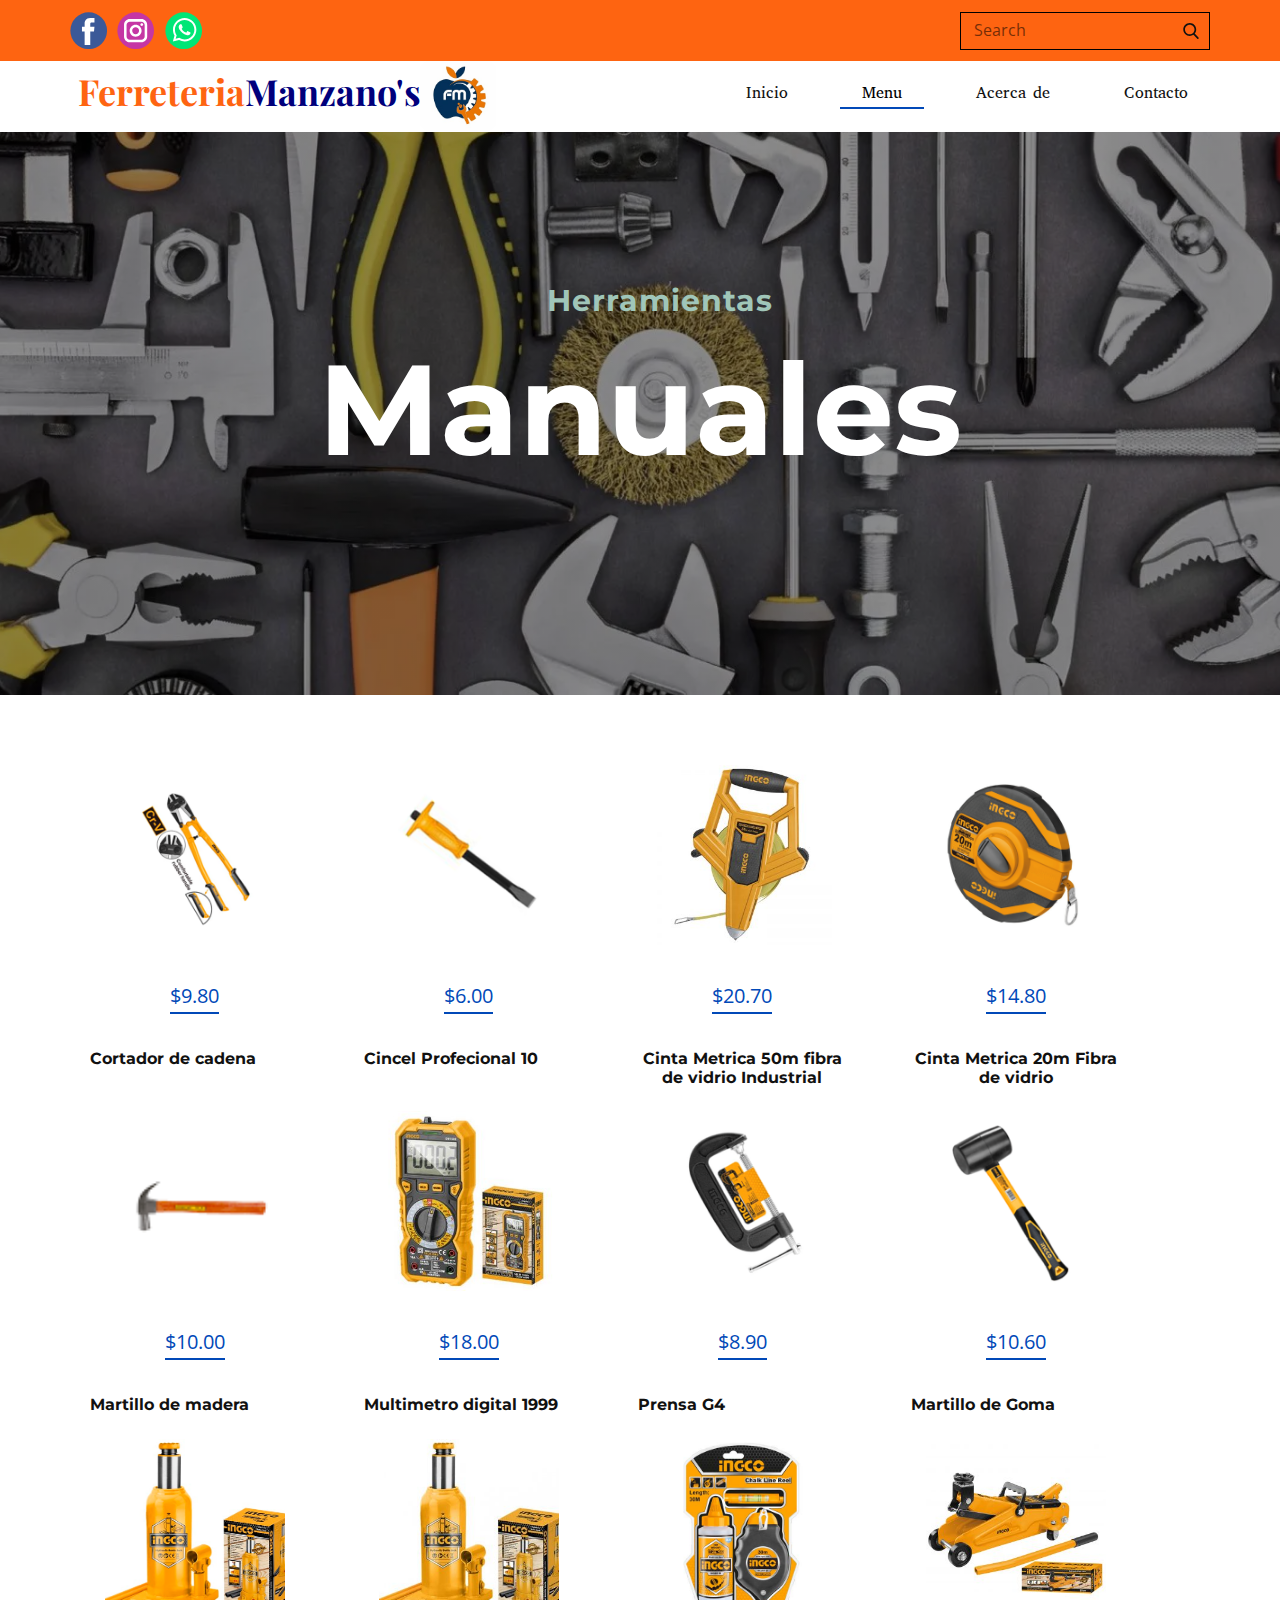
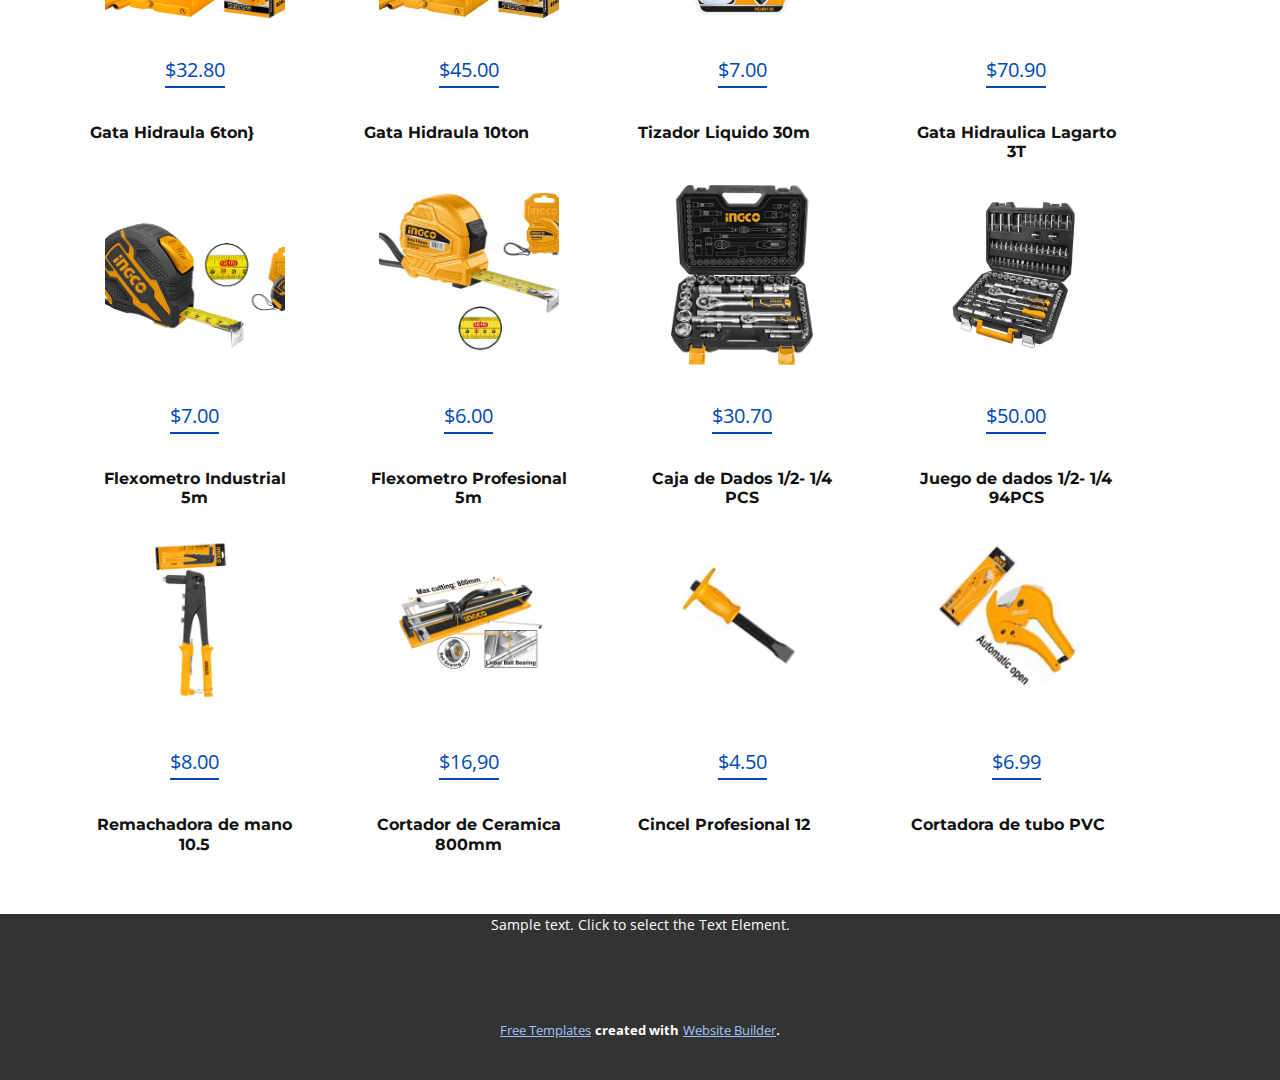
<file: Herramientas-Manuales.html>
<!DOCTYPE html>
<html style="font-size: 16px;" lang="es"><head>
    <meta name="viewport" content="width=device-width, initial-scale=1.0">
    <meta charset="utf-8">
    <meta name="keywords" content="Ferreteria Manzano&amp;apos;s​">
    <meta name="description" content="">
    <title>Herramientas Manuales</title>
    <link rel="stylesheet" href="nicepage.css" media="screen">
<link rel="stylesheet" href="Herramientas-Manuales.css" media="screen">
    <script class="u-script" type="text/javascript" src="jquery.js" defer=""></script>
    <script class="u-script" type="text/javascript" src="nicepage.js" defer=""></script>
    <meta name="generator" content="Nicepage 5.3.6, nicepage.com">
    <link id="u-theme-google-font" rel="stylesheet" href="https://fonts.googleapis.com/css?family=Montserrat:100,100i,200,200i,300,300i,400,400i,500,500i,600,600i,700,700i,800,800i,900,900i|Open+Sans:300,300i,400,400i,500,500i,600,600i,700,700i,800,800i">
    <link id="u-page-google-font" rel="stylesheet" href="https://fonts.googleapis.com/css?family=Playfair+Display:400,400i,500,500i,600,600i,700,700i,800,800i,900,900i|Abyssinica+SIL:400">
    
    
    
    <script type="application/ld+json">{
		"@context": "http://schema.org",
		"@type": "Organization",
		"name": "Site2",
		"sameAs": [
				"https://www.facebook.com/ferreteriamanzanos",
				"https://www.instagram.com/ferreteriamanzanos/",
				"https://walink.co/c781c8"
		]
}</script>
    <meta name="theme-color" content="#0149b8">
    <meta property="og:title" content="Herramientas Manuales">
    <meta property="og:type" content="website">
  </head>
  <body class="u-body u-overlap u-xl-mode" data-lang="es"><header class="u-align-left u-clearfix u-header u-section-row-container" id="sec-1607"><div class="u-section-rows">
        <div class="u-custom-color-2 u-section-row u-section-row-1" id="sec-46aa">
          <div class="u-clearfix u-sheet u-sheet-1">
            <form action="#" method="get" class="u-align-left u-border-1 u-border-black u-search u-search-right u-search-1">
              <button class="u-search-button" type="submit">
                <span class="u-search-icon u-spacing-10 u-text-body-color">
                  <svg class="u-svg-link" preserveAspectRatio="xMidYMin slice" viewBox="0 0 56.966 56.966" style=""><use xmlns:xlink="http://www.w3.org/1999/xlink" xlink:href="#svg-9dab"></use></svg>
                  <svg xmlns="http://www.w3.org/2000/svg" xmlns:xlink="http://www.w3.org/1999/xlink" version="1.1" id="svg-9dab" x="0px" y="0px" viewBox="0 0 56.966 56.966" style="enable-background:new 0 0 56.966 56.966;" xml:space="preserve" class="u-svg-content"><path d="M55.146,51.887L41.588,37.786c3.486-4.144,5.396-9.358,5.396-14.786c0-12.682-10.318-23-23-23s-23,10.318-23,23  s10.318,23,23,23c4.761,0,9.298-1.436,13.177-4.162l13.661,14.208c0.571,0.593,1.339,0.92,2.162,0.92  c0.779,0,1.518-0.297,2.079-0.837C56.255,54.982,56.293,53.08,55.146,51.887z M23.984,6c9.374,0,17,7.626,17,17s-7.626,17-17,17  s-17-7.626-17-17S14.61,6,23.984,6z"></path><g></g><g></g><g></g><g></g><g></g><g></g><g></g><g></g><g></g><g></g><g></g><g></g><g></g><g></g><g></g></svg>
                </span>
              </button>
              <input class="u-search-input u-text-black" type="search" name="search" value="" placeholder="Search">
            </form>
            <div class="u-align-left u-social-icons u-spacing-10 u-social-icons-1">
              <a class="u-social-url" title="facebook" target="_blank" href="https://www.facebook.com/ferreteriamanzanos"><span class="u-icon u-social-facebook u-social-icon u-icon-1"><svg class="u-svg-link" preserveAspectRatio="xMidYMin slice" viewBox="0 0 112 112" style=""><use xmlns:xlink="http://www.w3.org/1999/xlink" xlink:href="#svg-f6c5"></use></svg><svg class="u-svg-content" viewBox="0 0 112 112" x="0" y="0" id="svg-f6c5"><circle fill="currentColor" cx="56.1" cy="56.1" r="55"></circle><path fill="#FFFFFF" d="M73.5,31.6h-9.1c-1.4,0-3.6,0.8-3.6,3.9v8.5h12.6L72,58.3H60.8v40.8H43.9V58.3h-8V43.9h8v-9.2
      c0-6.7,3.1-17,17-17h12.5v13.9H73.5z"></path></svg></span>
              </a>
              <a class="u-social-url" title="instagram" target="_blank" href="https://www.instagram.com/ferreteriamanzanos/"><span class="u-icon u-social-icon u-social-instagram u-icon-2"><svg class="u-svg-link" preserveAspectRatio="xMidYMin slice" viewBox="0 0 112 112" style=""><use xmlns:xlink="http://www.w3.org/1999/xlink" xlink:href="#svg-bcd8"></use></svg><svg class="u-svg-content" viewBox="0 0 112 112" x="0" y="0" id="svg-bcd8"><circle fill="currentColor" cx="56.1" cy="56.1" r="55"></circle><path fill="#FFFFFF" d="M55.9,38.2c-9.9,0-17.9,8-17.9,17.9C38,66,46,74,55.9,74c9.9,0,17.9-8,17.9-17.9C73.8,46.2,65.8,38.2,55.9,38.2
      z M55.9,66.4c-5.7,0-10.3-4.6-10.3-10.3c-0.1-5.7,4.6-10.3,10.3-10.3c5.7,0,10.3,4.6,10.3,10.3C66.2,61.8,61.6,66.4,55.9,66.4z"></path><path fill="#FFFFFF" d="M74.3,33.5c-2.3,0-4.2,1.9-4.2,4.2s1.9,4.2,4.2,4.2s4.2-1.9,4.2-4.2S76.6,33.5,74.3,33.5z"></path><path fill="#FFFFFF" d="M73.1,21.3H38.6c-9.7,0-17.5,7.9-17.5,17.5v34.5c0,9.7,7.9,17.6,17.5,17.6h34.5c9.7,0,17.5-7.9,17.5-17.5V38.8
      C90.6,29.1,82.7,21.3,73.1,21.3z M83,73.3c0,5.5-4.5,9.9-9.9,9.9H38.6c-5.5,0-9.9-4.5-9.9-9.9V38.8c0-5.5,4.5-9.9,9.9-9.9h34.5
      c5.5,0,9.9,4.5,9.9,9.9V73.3z"></path></svg></span>
              </a>
              <a class="u-social-url" target="_blank" data-type="Whatsapp" title="Whatsapp" href="https://walink.co/c781c8"><span class="u-icon u-social-icon u-social-whatsapp u-icon-3"><svg class="u-svg-link" preserveAspectRatio="xMidYMin slice" viewBox="0 0 112 112" style=""><use xmlns:xlink="http://www.w3.org/1999/xlink" xlink:href="#svg-358f"></use></svg><svg class="u-svg-content" viewBox="0 0 112 112" x="0" y="0" id="svg-358f"><circle fill="currentColor" cx="56.1" cy="56.1" r="55"></circle><path fill="#FFFFFF" d="M83.8,28.3C77.2,21.7,68.4,18,59,18c-19.3,0-35.1,15.7-35.1,35.1c0,6.2,1.6,12.2,4.7,17.5l-5,18.2L42.2,84
	c5.1,2.8,10.9,4.3,16.8,4.3h0l0,0c19.3,0,35.1-15.7,35.1-35.1C94.1,43.8,90.5,35,83.8,28.3 M59,82.3L59,82.3
	c-5.2,0-10.4-1.4-14.9-4.1l-1.1-0.6l-11,2.9L35,69.8l-0.7-1.1c-2.9-4.6-4.5-10-4.5-15.5C29.8,37,42.9,24,59,24
	c7.8,0,15.1,3,20.6,8.6c5.5,5.5,8.5,12.8,8.5,20.6C88.2,69.2,75.1,82.3,59,82.3 M75,60.5c-0.9-0.4-5.2-2.6-6-2.9
	c-0.8-0.3-1.4-0.4-2,0.4s-2.3,2.9-2.8,3.4c-0.5,0.6-1,0.7-1.9,0.2c-0.9-0.4-3.7-1.4-7.1-4.4c-2.6-2.3-4.4-5.2-4.9-6.1
	c-0.5-0.9-0.1-1.4,0.4-1.8c0.4-0.4,0.9-1,1.3-1.5c0.4-0.5,0.6-0.9,0.9-1.5c0.3-0.6,0.1-1.1-0.1-1.5c-0.2-0.4-2-4.8-2.7-6.5
	c-0.7-1.7-1.4-1.5-2-1.5c-0.5,0-1.1,0-1.7,0c-0.6,0-1.5,0.2-2.3,1.1c-0.8,0.9-3.1,3-3.1,7.3c0,4.3,3.1,8.5,3.6,9.1
	c0.4,0.6,6.2,9.4,15,13.2c2.1,0.9,3.7,1.4,5,1.8c2.1,0.7,4,0.6,5.5,0.3c1.7-0.3,5.2-2.1,5.9-4.2c0.7-2,0.7-3.8,0.5-4.2
	C76.5,61.1,75.9,60.9,75,60.5"></path></svg></span>
              </a>
            </div>
          </div>
          
          
          
          
          
        </div>
        <div class="u-section-row u-sticky u-sticky-5c67 u-white" id="sec-37e8">
          <div class="u-clearfix u-sheet u-sheet-2">
            <img class="u-image u-image-contain u-image-round u-preserve-proportions u-radius-10 u-image-1" src="images/FB_IMG_16734878337841.jpg" alt="" data-image-width="216" data-image-height="200">
            <nav data-position="" class="u-align-right u-menu u-menu-dropdown u-offcanvas u-menu-1" data-responsive-from="MD">
              <div class="menu-collapse u-custom-font" style="font-size: 1rem; letter-spacing: 0px; font-family: &quot;Abyssinica SIL&quot;;">
                <a class="u-border-2 u-border-no-left u-border-no-right u-border-no-top u-border-white u-button-style u-custom-active-border-color u-custom-border u-custom-border-color u-custom-border-radius u-custom-borders u-custom-color u-custom-hover-border-color u-custom-hover-color u-custom-left-right-menu-spacing u-custom-padding-bottom u-custom-text-active-color u-custom-text-color u-custom-text-decoration u-custom-text-hover-color u-custom-top-bottom-menu-spacing u-nav-link" href="#" style="font-size: calc(1em + 2px); padding: 1px 2px;">
                  <svg class="u-svg-link" viewBox="0 0 24 24"><use xmlns:xlink="http://www.w3.org/1999/xlink" xlink:href="#menu-hamburger"></use></svg>
                  <svg class="u-svg-content" version="1.1" id="menu-hamburger" viewBox="0 0 16 16" x="0px" y="0px" xmlns:xlink="http://www.w3.org/1999/xlink" xmlns="http://www.w3.org/2000/svg"><g><rect y="1" width="16" height="2"></rect><rect y="7" width="16" height="2"></rect><rect y="13" width="16" height="2"></rect>
</g></svg>
                </a>
              </div>
              <div class="u-custom-menu u-nav-container">
                <ul class="u-custom-font u-nav u-spacing-30 u-unstyled u-nav-1"><li class="u-nav-item"><a class="u-border-2 u-border-active-palette-1-base u-border-hover-palette-1-light-1 u-border-no-left u-border-no-right u-border-no-top u-button-style u-hover-white u-nav-link u-text-active-black u-text-hover-grey-90" href="Ferreteria-Manzanos.html" style="padding: 6px 22px;">Inicio</a>
</li><li class="u-nav-item"><a class="u-border-2 u-border-active-palette-1-base u-border-hover-palette-1-light-1 u-border-no-left u-border-no-right u-border-no-top u-button-style u-hover-white u-nav-link u-text-active-black u-text-hover-grey-90" href="Ferreteria-Manzanos.html" target="_blank" data-lang-en="{&quot;content&quot;:&quot;Casa&quot;,&quot;href&quot;:&quot;Casa.html&quot;}" style="padding: 6px 22px;">Menu</a><div class="u-nav-popup"><ul class="u-border-2 u-border-palette-1-light-3 u-custom-font u-font-playfair-display u-h-spacing-10 u-nav u-unstyled u-v-spacing-4 u-nav-2"><li class="u-nav-item"><a class="u-button-style u-custom-color-3 u-hover-custom-color-2 u-nav-link" target="_blank">herramientas</a><div class="u-nav-popup"><ul class="u-border-2 u-border-palette-1-light-3 u-custom-font u-font-playfair-display u-h-spacing-10 u-nav u-unstyled u-v-spacing-4 u-nav-3"><li class="u-nav-item"><a class="u-button-style u-custom-color-3 u-hover-custom-color-2 u-nav-link" href="Herramientas-Manuales.html">Herramientas Manuales</a>
</li><li class="u-nav-item"><a class="u-button-style u-custom-color-3 u-hover-custom-color-2 u-nav-link" href="Herramientas-Electrica.html">Herramientas Electrica</a>
</li><li class="u-nav-item"><a class="u-button-style u-custom-color-3 u-hover-custom-color-2 u-nav-link" href="Herramientas-Inalambricas.html">Herramientas Inalambrica</a>
</li><li class="u-nav-item"><a class="u-button-style u-custom-color-3 u-hover-custom-color-2 u-nav-link" href="Herramientas-Neumaticas.html">Herramientas Neumaticas</a>
</li></ul>
</div>
</li><li class="u-nav-item"><a class="u-button-style u-custom-color-3 u-hover-custom-color-2 u-nav-link" href="Lacas-y-Pintura.html">Lacas y Pinturas</a>
</li><li class="u-nav-item"><a class="u-button-style u-custom-color-3 u-hover-custom-color-2 u-nav-link" href="Pernos-y-Clavos.html">Pernos y Clavos</a>
</li><li class="u-nav-item"><a class="u-button-style u-custom-color-3 u-hover-custom-color-2 u-nav-link" href="Seguridad-y-Protección.html">Seguridad y Protección</a>
</li><li class="u-nav-item"><a class="u-button-style u-custom-color-3 u-hover-custom-color-2 u-nav-link" href="Material-de-Construcción.html">Material de Construcción</a>
</li></ul>
</div>
</li><li class="u-nav-item"><a class="u-border-2 u-border-active-palette-1-base u-border-hover-palette-1-light-1 u-border-no-left u-border-no-right u-border-no-top u-button-style u-hover-white u-nav-link u-text-active-black u-text-hover-grey-90" href="Acerca-de-Nosotros.html" data-lang-en="{&quot;content&quot;:&quot;Acerca de&quot;,&quot;href&quot;:&quot;Acerca-de.html&quot;}" style="padding: 6px 22px;">Acerca de</a>
</li><li class="u-nav-item"><a class="u-border-2 u-border-active-palette-1-base u-border-hover-palette-1-light-1 u-border-no-left u-border-no-right u-border-no-top u-button-style u-hover-white u-nav-link u-text-active-black u-text-hover-grey-90" href="Contacto.html" data-lang-en="{&quot;content&quot;:&quot;Contacto&quot;,&quot;href&quot;:&quot;Contacto.html&quot;}" style="padding: 6px 22px;">Contacto</a>
</li></ul>
              </div>
              <div class="u-custom-menu u-nav-container-collapse">
                <div class="u-black u-container-style u-inner-container-layout u-opacity u-opacity-95 u-sidenav">
                  <div class="u-inner-container-layout u-sidenav-overflow">
                    <div class="u-menu-close"></div>
                    <ul class="u-align-center u-nav u-popupmenu-items u-unstyled u-nav-4"><li class="u-nav-item"><a class="u-button-style u-nav-link" href="Ferreteria-Manzanos.html">Inicio</a>
</li><li class="u-nav-item"><a class="u-button-style u-nav-link" href="Ferreteria-Manzanos.html" target="_blank" data-lang-en="{&quot;content&quot;:&quot;Casa&quot;,&quot;href&quot;:&quot;Casa.html&quot;}">Menu</a><div class="u-nav-popup"><ul class="u-border-2 u-border-palette-1-light-3 u-custom-font u-font-playfair-display u-h-spacing-10 u-nav u-unstyled u-v-spacing-4 u-nav-5"><li class="u-nav-item"><a class="u-button-style u-nav-link" target="_blank">herramientas</a><div class="u-nav-popup"><ul class="u-border-2 u-border-palette-1-light-3 u-custom-font u-font-playfair-display u-h-spacing-10 u-nav u-unstyled u-v-spacing-4 u-nav-6"><li class="u-nav-item"><a class="u-button-style u-nav-link" href="Herramientas-Manuales.html">Herramientas Manuales</a>
</li><li class="u-nav-item"><a class="u-button-style u-nav-link" href="Herramientas-Electrica.html">Herramientas Electrica</a>
</li><li class="u-nav-item"><a class="u-button-style u-nav-link" href="Herramientas-Inalambricas.html">Herramientas Inalambrica</a>
</li><li class="u-nav-item"><a class="u-button-style u-nav-link" href="Herramientas-Neumaticas.html">Herramientas Neumaticas</a>
</li></ul>
</div>
</li><li class="u-nav-item"><a class="u-button-style u-nav-link" href="Lacas-y-Pintura.html">Lacas y Pinturas</a>
</li><li class="u-nav-item"><a class="u-button-style u-nav-link" href="Pernos-y-Clavos.html">Pernos y Clavos</a>
</li><li class="u-nav-item"><a class="u-button-style u-nav-link" href="Seguridad-y-Protección.html">Seguridad y Protección</a>
</li><li class="u-nav-item"><a class="u-button-style u-nav-link" href="Material-de-Construcción.html">Material de Construcción</a>
</li></ul>
</div>
</li><li class="u-nav-item"><a class="u-button-style u-nav-link" href="Acerca-de-Nosotros.html" data-lang-en="{&quot;content&quot;:&quot;Acerca de&quot;,&quot;href&quot;:&quot;Acerca-de.html&quot;}">Acerca de</a>
</li><li class="u-nav-item"><a class="u-button-style u-nav-link" href="Contacto.html" data-lang-en="{&quot;content&quot;:&quot;Contacto&quot;,&quot;href&quot;:&quot;Contacto.html&quot;}">Contacto</a>
</li></ul>
                  </div>
                </div>
                <div class="u-black u-menu-overlay u-opacity u-opacity-70"></div>
              </div>
            </nav>
            <h1 class="u-align-center u-custom-font u-font-playfair-display u-text u-text-default u-text-1">
              <span class="u-text-custom-color-2">Ferreteria</span>
              <span class="u-text-custom-color-3">Manzano's </span>
            </h1>
          </div>
          
          
          
          
          
        </div>
      </div></header>
    <section class="u-clearfix u-image u-shading u-section-1" id="sec-3f94" data-image-width="1500" data-image-height="865">
      <div class="u-clearfix u-sheet u-sheet-1">
        <div class="u-container-style u-expanded-width-sm u-group u-similar-fill u-group-1">
          <div class="u-container-layout u-valign-middle-sm u-container-layout-1">
            <h3 class="u-align-center u-text u-text-palette-4-base u-text-1">Herramientas</h3>
            <h1 class="u-align-center u-custom-font u-font-patua-one u-text u-title u-text-2">Manuales</h1>
          </div>
        </div>
      </div>
    </section>
    <section class="u-align-center u-clearfix u-section-2" id="sec-4779">
      <div class="u-clearfix u-sheet u-sheet-1"><!--products--><!--products_options_json--><!--{"type":"Recent","source":"","tags":"","count":""}--><!--/products_options_json-->
        <div class="u-products u-products-1">
          <div class="u-repeater u-repeater-1"><!--product_item-->
            <div class="u-align-center u-container-style u-products-item u-repeater-item">
              <div class="u-container-layout u-similar-container u-valign-bottom u-container-layout-1"><!--product_image-->
                <img alt="" class="u-align-center u-image u-image-default u-product-control u-image-1" src="images/cadena.png" data-image-width="400" data-image-height="400"><!--/product_image-->
                <a href="https://nicepage.com/k/love-html-templates" class="u-active-none u-align-center u-border-2 u-border-active-palette-2-dark-1 u-border-hover-palette-2-base u-border-no-left u-border-no-right u-border-no-top u-border-palette-1-base u-btn u-button-style u-hover-none u-none u-text-hover-palette-2-base u-text-palette-1-base u-btn-1">$9.80<span style="font-weight: 700;"></span>
                </a>
                <h5 class="u-align-center u-text u-text-default u-text-1">Cortador de cadena<br>&nbsp;
                </h5>
              </div>
            </div><!--/product_item--><!--product_item-->
            <div class="u-align-center u-container-style u-products-item u-repeater-item">
              <div class="u-container-layout u-similar-container u-valign-bottom u-container-layout-2"><!--product_image-->
                <img alt="" class="u-align-center u-image u-image-default u-product-control u-image-2" src="images/cincel.png" data-image-width="400" data-image-height="400"><!--/product_image-->
                <a href="https://nicepage.com/k/love-html-templates" class="u-active-none u-align-center u-border-2 u-border-active-palette-2-dark-1 u-border-hover-palette-2-base u-border-no-left u-border-no-right u-border-no-top u-border-palette-1-base u-btn u-button-style u-hover-none u-none u-text-hover-palette-2-base u-text-palette-1-base u-btn-2">$6.00</a>
                <h5 class="u-align-center u-text u-text-default u-text-2">Cincel Profecional 10<br>
                  <br>
                </h5>
              </div>
            </div><!--/product_item--><!--product_item-->
            <div class="u-align-center u-container-style u-products-item u-repeater-item">
              <div class="u-container-layout u-similar-container u-valign-bottom u-container-layout-3"><!--product_image-->
                <img alt="" class="u-align-center u-image u-image-default u-product-control u-image-3" src="images/cintametrica-300x300.jpg" data-image-width="300" data-image-height="300"><!--/product_image-->
                <a href="https://nicepage.com/k/love-html-templates" class="u-active-none u-align-center u-border-2 u-border-active-palette-2-dark-1 u-border-hover-palette-2-base u-border-no-left u-border-no-right u-border-no-top u-border-palette-1-base u-btn u-button-style u-hover-none u-none u-text-hover-palette-2-base u-text-palette-1-base u-btn-3">$20.70</a>
                <h5 class="u-align-center u-text u-text-default u-text-3">Cinta Metrica 50m fibra de vidrio Industrial</h5>
              </div>
            </div><!--/product_item--><!--product_item-->
            <div class="u-align-center u-container-style u-products-item u-repeater-item">
              <div class="u-container-layout u-similar-container u-valign-bottom u-container-layout-4"><!--product_image-->
                <img alt="" class="u-align-center u-image u-image-default u-product-control u-image-4" src="images/cintamtrica1.png" data-image-width="800" data-image-height="800"><!--/product_image-->
                <a href="https://nicepage.com/k/love-html-templates" class="u-active-none u-align-center u-border-2 u-border-active-palette-2-dark-1 u-border-hover-palette-2-base u-border-no-left u-border-no-right u-border-no-top u-border-palette-1-base u-btn u-button-style u-hover-none u-none u-text-hover-palette-2-base u-text-palette-1-base u-btn-4">$14.80</a>
                <h5 class="u-align-center u-text u-text-default u-text-4">Cinta Metrica 20m Fibra de vidrio</h5>
              </div>
            </div><!--/product_item--><!--product_item-->
            <div class="u-align-center u-container-style u-products-item u-repeater-item">
              <div class="u-container-layout u-similar-container u-valign-bottom u-container-layout-5"><!--product_image-->
                <img alt="" class="u-align-center u-image u-image-default u-product-control u-image-5" src="images/descarga.png" data-image-width="92" data-image-height="92"><!--/product_image-->
                <a href="https://nicepage.com/k/love-html-templates" class="u-active-none u-align-center u-border-2 u-border-active-palette-2-dark-1 u-border-hover-palette-2-base u-border-no-left u-border-no-right u-border-no-top u-border-palette-1-base u-btn u-button-style u-hover-none u-none u-text-hover-palette-2-base u-text-palette-1-base u-btn-5">$10.00</a>
                <h5 class="u-align-center u-text u-text-default u-text-5">Martillo de madera</h5>
              </div>
            </div><!--/product_item--><!--product_item-->
            <div class="u-align-center u-container-style u-products-item u-repeater-item">
              <div class="u-container-layout u-similar-container u-valign-bottom u-container-layout-6"><!--product_image-->
                <img alt="" class="u-align-center u-image u-image-default u-product-control u-image-6" src="images/DM7502-300x300.jpg" data-image-width="300" data-image-height="300"><!--/product_image-->
                <a href="https://nicepage.com/k/love-html-templates" class="u-active-none u-align-center u-border-2 u-border-active-palette-2-dark-1 u-border-hover-palette-2-base u-border-no-left u-border-no-right u-border-no-top u-border-palette-1-base u-btn u-button-style u-hover-none u-none u-text-hover-palette-2-base u-text-palette-1-base u-btn-6">$18.00</a>
                <h5 class="u-align-center u-text u-text-default u-text-6">Multimetro digital 1999</h5>
              </div>
            </div><!--/product_item--><!--product_item-->
            <div class="u-align-center u-container-style u-products-item u-repeater-item">
              <div class="u-container-layout u-similar-container u-valign-bottom u-container-layout-7"><!--product_image-->
                <img alt="" class="u-align-center u-image u-image-default u-product-control u-image-7" src="images/g61.png" data-image-width="400" data-image-height="400"><!--/product_image-->
                <a href="https://nicepage.com/k/love-html-templates" class="u-active-none u-align-center u-border-2 u-border-active-palette-2-dark-1 u-border-hover-palette-2-base u-border-no-left u-border-no-right u-border-no-top u-border-palette-1-base u-btn u-button-style u-hover-none u-none u-text-hover-palette-2-base u-text-palette-1-base u-btn-7">$8.90</a>
                <h5 class="u-align-center u-text u-text-default u-text-7">Prensa G4</h5>
              </div>
            </div><!--/product_item--><!--product_item-->
            <div class="u-align-center u-container-style u-products-item u-repeater-item">
              <div class="u-container-layout u-similar-container u-valign-bottom u-container-layout-8"><!--product_image-->
                <img alt="" class="u-align-center u-image u-image-default u-product-control u-image-8" src="images/goma1.png" data-image-width="400" data-image-height="400"><!--/product_image-->
                <a href="https://nicepage.com/k/love-html-templates" class="u-active-none u-align-center u-border-2 u-border-active-palette-2-dark-1 u-border-hover-palette-2-base u-border-no-left u-border-no-right u-border-no-top u-border-palette-1-base u-btn u-button-style u-hover-none u-none u-text-hover-palette-2-base u-text-palette-1-base u-btn-8">$10.60</a>
                <h5 class="u-align-center u-text u-text-default u-text-8">Martillo de Goma</h5>
              </div>
            </div><!--/product_item--><!--product_item-->
            <div class="u-align-center u-container-style u-products-item u-repeater-item">
              <div class="u-container-layout u-similar-container u-valign-bottom u-container-layout-9"><!--product_image-->
                <img alt="" class="u-align-center u-image u-image-default u-product-control u-image-9" src="images/HBJ1002.jpg" data-image-width="500" data-image-height="451"><!--/product_image-->
                <a href="https://nicepage.com/k/love-html-templates" class="u-active-none u-align-center u-border-2 u-border-active-palette-2-dark-1 u-border-hover-palette-2-base u-border-no-left u-border-no-right u-border-no-top u-border-palette-1-base u-btn u-button-style u-hover-none u-none u-text-hover-palette-2-base u-text-palette-1-base u-btn-9">$32.80</a>
                <h5 class="u-align-center u-text u-text-default u-text-9">Gata Hidraula 6ton}<br>
                  <br>
                </h5>
              </div>
            </div><!--/product_item--><!--product_item-->
            <div class="u-align-center u-container-style u-products-item u-repeater-item">
              <div class="u-container-layout u-similar-container u-valign-bottom u-container-layout-10"><!--product_image-->
                <img alt="" class="u-align-center u-image u-image-default u-product-control u-image-10" src="images/HBJ2002-300x300.jpg" data-image-width="300" data-image-height="300"><!--/product_image-->
                <a href="https://nicepage.com/k/love-html-templates" class="u-active-none u-align-center u-border-2 u-border-active-palette-2-dark-1 u-border-hover-palette-2-base u-border-no-left u-border-no-right u-border-no-top u-border-palette-1-base u-btn u-button-style u-hover-none u-none u-text-hover-palette-2-base u-text-palette-1-base u-btn-10">$45.00</a>
                <h5 class="u-align-center u-text u-text-default u-text-10"> Gata Hidraula 10ton<br>
                  <br>
                </h5>
              </div>
            </div><!--/product_item--><!--product_item-->
            <div class="u-align-center u-container-style u-products-item u-repeater-item">
              <div class="u-container-layout u-similar-container u-valign-bottom u-container-layout-11"><!--product_image-->
                <img alt="" class="u-align-center u-image u-image-default u-product-control u-image-11" src="images/HCLR0130.jpg" data-image-width="500" data-image-height="474"><!--/product_image-->
                <a href="https://nicepage.com/k/love-html-templates" class="u-active-none u-align-center u-border-2 u-border-active-palette-2-dark-1 u-border-hover-palette-2-base u-border-no-left u-border-no-right u-border-no-top u-border-palette-1-base u-btn u-button-style u-hover-none u-none u-text-hover-palette-2-base u-text-palette-1-base u-btn-11">$7.00</a>
                <h5 class="u-align-center u-text u-text-default u-text-11">Tizador Liquido 30m<br>
                  <br>
                </h5>
              </div>
            </div><!--/product_item--><!--product_item-->
            <div class="u-align-center u-container-style u-products-item u-repeater-item">
              <div class="u-container-layout u-similar-container u-valign-bottom u-container-layout-12"><!--product_image-->
                <img alt="" class="u-align-center u-image u-image-default u-product-control u-image-12" src="images/HFJ201-300x300.jpg" data-image-width="300" data-image-height="300"><!--/product_image-->
                <a href="https://nicepage.com/k/love-html-templates" class="u-active-none u-align-center u-border-2 u-border-active-palette-2-dark-1 u-border-hover-palette-2-base u-border-no-left u-border-no-right u-border-no-top u-border-palette-1-base u-btn u-button-style u-hover-none u-none u-text-hover-palette-2-base u-text-palette-1-base u-btn-12">$70.90</a>
                <h5 class="u-align-center u-text u-text-default u-text-12"> Gata Hidraulica Lagarto 3T</h5>
              </div>
            </div><!--/product_item--><!--product_item-->
            <div class="u-align-center u-container-style u-products-item u-repeater-item">
              <div class="u-container-layout u-similar-container u-valign-bottom u-container-layout-13"><!--product_image-->
                <img alt="" class="u-align-center u-image u-image-default u-product-control u-image-13" src="images/HSMT08316.jpg" data-image-width="500" data-image-height="365"><!--/product_image-->
                <a href="https://nicepage.com/k/love-html-templates" class="u-active-none u-align-center u-border-2 u-border-active-palette-2-dark-1 u-border-hover-palette-2-base u-border-no-left u-border-no-right u-border-no-top u-border-palette-1-base u-btn u-button-style u-hover-none u-none u-text-hover-palette-2-base u-text-palette-1-base u-btn-13">$7.00</a>
                <h5 class="u-align-center u-text u-text-default u-text-13">Flexometro Industrial 5m</h5>
              </div>
            </div><!--/product_item--><!--product_item-->
            <div class="u-align-center u-container-style u-products-item u-repeater-item">
              <div class="u-container-layout u-similar-container u-valign-bottom u-container-layout-14"><!--product_image-->
                <img alt="" class="u-align-center u-image u-image-default u-product-control u-image-14" src="images/HSMT26316.jpg" data-image-width="500" data-image-height="416"><!--/product_image-->
                <a href="https://nicepage.com/k/love-html-templates" class="u-active-none u-align-center u-border-2 u-border-active-palette-2-dark-1 u-border-hover-palette-2-base u-border-no-left u-border-no-right u-border-no-top u-border-palette-1-base u-btn u-button-style u-hover-none u-none u-text-hover-palette-2-base u-text-palette-1-base u-btn-14">$6.00</a>
                <h5 class="u-align-center u-text u-text-default u-text-14">Flexometro Profesional 5m</h5>
              </div>
            </div><!--/product_item--><!--product_item-->
            <div class="u-align-center u-container-style u-products-item u-repeater-item">
              <div class="u-container-layout u-similar-container u-valign-bottom u-container-layout-15"><!--product_image-->
                <img alt="" class="u-align-center u-image u-image-default u-product-control u-image-15" src="images/i3.jpg" data-image-width="800" data-image-height="800"><!--/product_image-->
                <a href="https://nicepage.com/k/love-html-templates" class="u-active-none u-align-center u-border-2 u-border-active-palette-2-dark-1 u-border-hover-palette-2-base u-border-no-left u-border-no-right u-border-no-top u-border-palette-1-base u-btn u-button-style u-hover-none u-none u-text-hover-palette-2-base u-text-palette-1-base u-btn-15">$30.70</a>
                <h5 class="u-align-center u-text u-text-default u-text-15">Caja de Dados 1/2- 1/4 PCS</h5>
              </div>
            </div><!--/product_item--><!--product_item-->
            <div class="u-align-center u-container-style u-products-item u-repeater-item">
              <div class="u-container-layout u-similar-container u-valign-bottom u-container-layout-16"><!--product_image-->
                <img alt="" class="u-align-center u-image u-image-default u-product-control u-image-16" src="images/juegodedados-300x300.png" data-image-width="300" data-image-height="300"><!--/product_image-->
                <a href="https://nicepage.com/k/love-html-templates" class="u-active-none u-align-center u-border-2 u-border-active-palette-2-dark-1 u-border-hover-palette-2-base u-border-no-left u-border-no-right u-border-no-top u-border-palette-1-base u-btn u-button-style u-hover-none u-none u-text-hover-palette-2-base u-text-palette-1-base u-btn-16">$50.00</a>
                <h5 class="u-align-center u-text u-text-default u-text-16">Juego de dados 1/2- 1/4 94PCS</h5>
              </div>
            </div><!--/product_item--><!--product_item-->
            <div class="u-align-center u-container-style u-products-item u-repeater-item">
              <div class="u-container-layout u-similar-container u-valign-bottom u-container-layout-17"><!--product_image-->
                <img alt="" class="u-align-center u-image u-image-default u-product-control u-image-17" src="images/ini.png" data-image-width="400" data-image-height="400"><!--/product_image-->
                <a href="https://nicepage.com/k/love-html-templates" class="u-active-none u-align-center u-border-2 u-border-active-palette-2-dark-1 u-border-hover-palette-2-base u-border-no-left u-border-no-right u-border-no-top u-border-palette-1-base u-btn u-button-style u-hover-none u-none u-text-hover-palette-2-base u-text-palette-1-base u-btn-17">$8.00</a>
                <h5 class="u-align-center u-text u-text-default u-text-17">Remachadora de mano 10.5</h5>
              </div>
            </div><!--/product_item--><!--product_item-->
            <div class="u-align-center u-container-style u-products-item u-repeater-item">
              <div class="u-container-layout u-similar-container u-valign-bottom u-container-layout-18"><!--product_image-->
                <img alt="" class="u-align-center u-image u-image-default u-product-control u-image-18" src="images/maxcutting.png" data-image-width="800" data-image-height="800"><!--/product_image-->
                <a href="https://nicepage.com/k/love-html-templates" class="u-active-none u-align-center u-border-2 u-border-active-palette-2-dark-1 u-border-hover-palette-2-base u-border-no-left u-border-no-right u-border-no-top u-border-palette-1-base u-btn u-button-style u-hover-none u-none u-text-hover-palette-2-base u-text-palette-1-base u-btn-18">$16,90</a>
                <h5 class="u-align-center u-text u-text-default u-text-18">Cortador de Ceramica 800mm</h5>
              </div>
            </div><!--/product_item--><!--product_item-->
            <div class="u-align-center u-container-style u-products-item u-repeater-item">
              <div class="u-container-layout u-similar-container u-valign-bottom u-container-layout-19"><!--product_image-->
                <img alt="" class="u-align-center u-image u-image-default u-product-control u-image-19" src="images/pro.png" data-image-width="400" data-image-height="400"><!--/product_image-->
                <a href="https://nicepage.com/k/love-html-templates" class="u-active-none u-align-center u-border-2 u-border-active-palette-2-dark-1 u-border-hover-palette-2-base u-border-no-left u-border-no-right u-border-no-top u-border-palette-1-base u-btn u-button-style u-hover-none u-none u-text-hover-palette-2-base u-text-palette-1-base u-btn-19">$4.50</a>
                <h5 class="u-align-center u-text u-text-default u-text-19">Cincel Profesional 12<br>
                  <br>
                </h5>
              </div>
            </div><!--/product_item--><!--product_item-->
            <div class="u-align-center u-container-style u-products-item u-repeater-item">
              <div class="u-container-layout u-similar-container u-valign-bottom u-container-layout-20"><!--product_image-->
                <img alt="" class="u-align-center u-image u-image-default u-product-control u-image-20" src="images/pvc.png" data-image-width="400" data-image-height="400"><!--/product_image-->
                <a href="https://nicepage.com/k/love-html-templates" class="u-active-none u-align-center u-border-2 u-border-active-palette-2-dark-1 u-border-hover-palette-2-base u-border-no-left u-border-no-right u-border-no-top u-border-palette-1-base u-btn u-button-style u-hover-none u-none u-text-hover-palette-2-base u-text-palette-1-base u-btn-20">$6.99</a>
                <h5 class="u-align-center u-text u-text-default u-text-20">Cortadora de tubo PVC<br>
                  <br>
                </h5>
              </div>
            </div><!--/product_item-->
          </div>
        </div><!--/products-->
      </div>
    </section>
    
    
    <footer class="u-align-center u-clearfix u-footer u-grey-80 u-footer" id="sec-23e0"><div class="u-clearfix u-sheet u-sheet-1">
        <p class="u-small-text u-text u-text-variant u-text-1" data-lang-en="Sample text. Click to select the Text Element.">Sample text. Click to select the Text Element.</p>
      </div></footer>
    <section class="u-backlink u-clearfix u-grey-80">
      <a class="u-link" href="https://nicepage.com/templates" target="_blank">
        <span>Free Templates</span>
      </a>
      <p class="u-text">
        <span>created with</span>
      </p>
      <a class="u-link" href="https://nicepage.studio" target="_blank">
        <span>Website Builder</span>
      </a>. 
    </section><span style="height: 64px; width: 64px; margin-left: 0px; margin-right: auto; margin-top: 0px; right: 20px; bottom: 20px;" class="u-back-to-top u-icon u-opacity u-opacity-85" data-href="#">
        <svg class="u-svg-link" preserveAspectRatio="xMidYMin slice" viewBox="0 0 551.13 551.13"><use xmlns:xlink="http://www.w3.org/1999/xlink" xlink:href="#svg-1d98"></use></svg>
        <svg class="u-svg-content" enable-background="new 0 0 551.13 551.13" viewBox="0 0 551.13 551.13" xmlns="http://www.w3.org/2000/svg" id="svg-1d98"><path d="m275.565 189.451 223.897 223.897h51.668l-275.565-275.565-275.565 275.565h51.668z"></path></svg>
    </span>
  
</body></html>
</file>
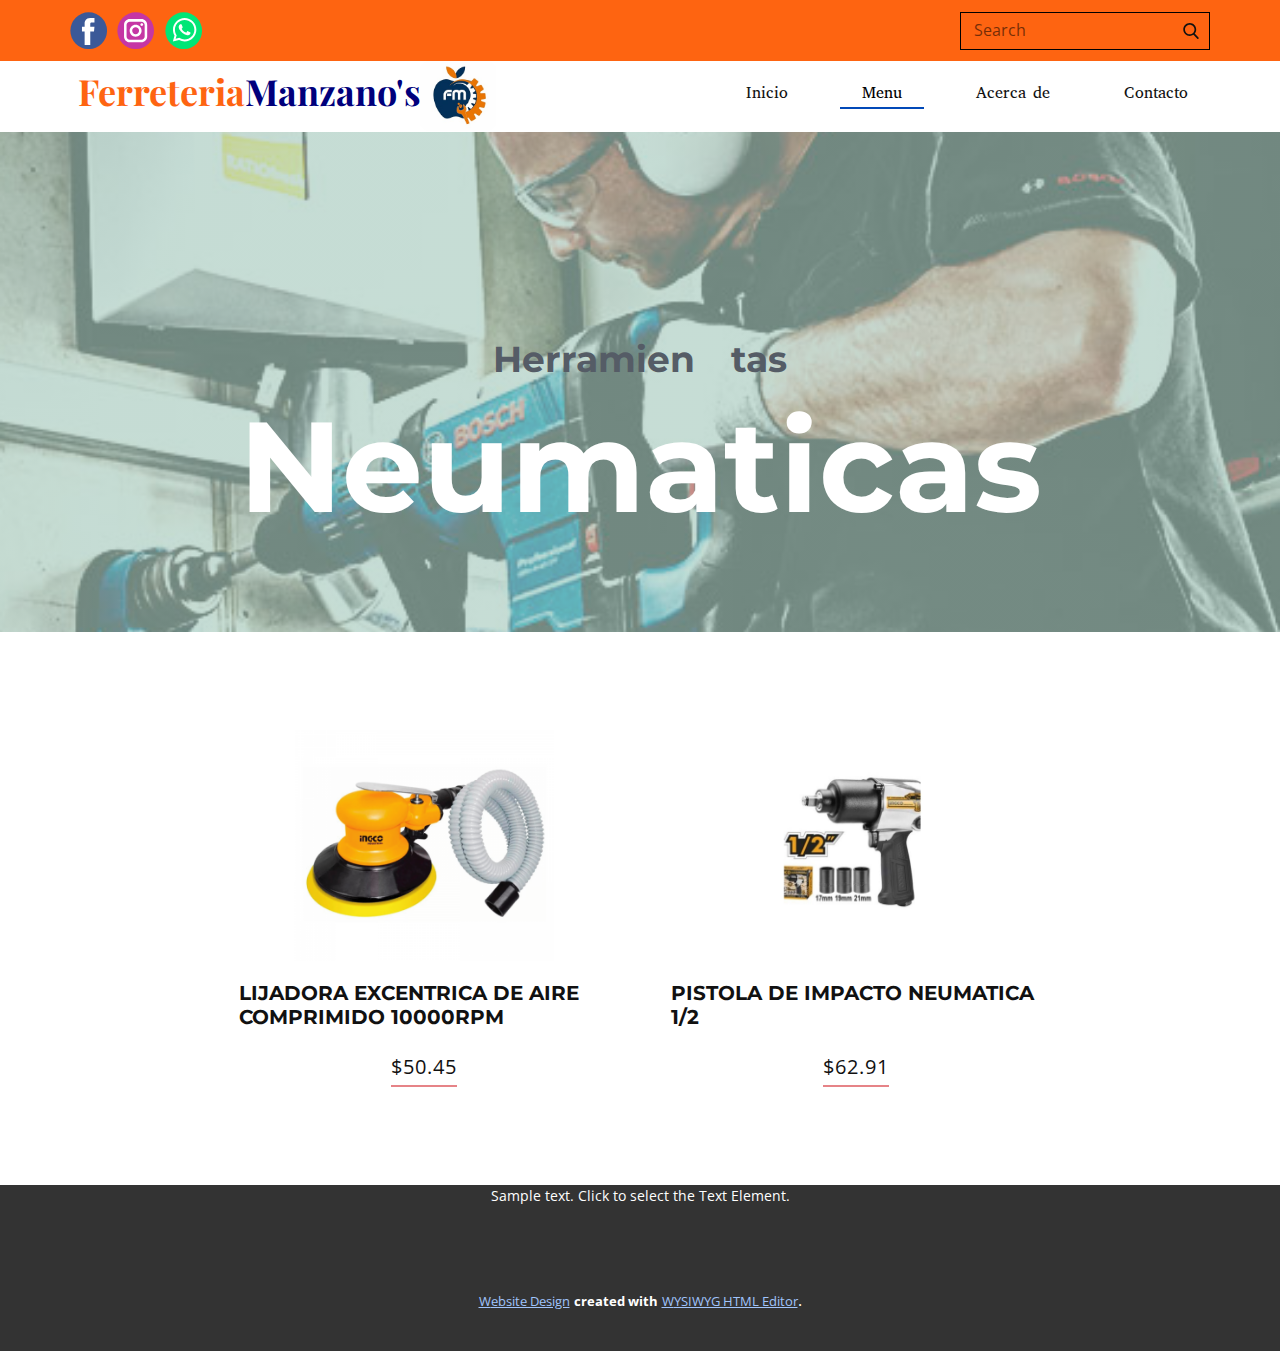
<file: Herramientas-Neumaticas.html>
<!DOCTYPE html>
<html style="font-size: 16px;" lang="es"><head>
    <meta name="viewport" content="width=device-width, initial-scale=1.0">
    <meta charset="utf-8">
    <meta name="keywords" content="Big Factory, Don&amp;apos;t Hesitate to Contact Us Any Time., Our Story, Our Projects, Our Team, 5000, 1325, 321, 2314, Testimonials, Quality Comes First, Blog &amp;amp; News">
    <meta name="description" content="">
    <title>Herramientas Neumaticas</title>
    <link rel="stylesheet" href="nicepage.css" media="screen">
<link rel="stylesheet" href="Herramientas-Neumaticas.css" media="screen">
    <script class="u-script" type="text/javascript" src="jquery.js" defer=""></script>
    <script class="u-script" type="text/javascript" src="nicepage.js" defer=""></script>
    <meta name="generator" content="Nicepage 5.3.6, nicepage.com">
    <link id="u-theme-google-font" rel="stylesheet" href="https://fonts.googleapis.com/css?family=Montserrat:100,100i,200,200i,300,300i,400,400i,500,500i,600,600i,700,700i,800,800i,900,900i|Open+Sans:300,300i,400,400i,500,500i,600,600i,700,700i,800,800i">
    <link id="u-page-google-font" rel="stylesheet" href="https://fonts.googleapis.com/css?family=Playfair+Display:400,400i,500,500i,600,600i,700,700i,800,800i,900,900i|Abyssinica+SIL:400">
    
    
    
    <script type="application/ld+json">{
		"@context": "http://schema.org",
		"@type": "Organization",
		"name": "Site2",
		"sameAs": [
				"https://www.facebook.com/ferreteriamanzanos",
				"https://www.instagram.com/ferreteriamanzanos/",
				"https://walink.co/c781c8"
		]
}</script>
    <meta name="theme-color" content="#0149b8">
    <meta property="og:title" content="Herramientas Neumaticas">
    <meta property="og:type" content="website">
  </head>
  <body class="u-body u-xl-mode" data-lang="es"><header class="u-align-left u-clearfix u-header u-section-row-container" id="sec-1607"><div class="u-section-rows">
        <div class="u-custom-color-2 u-section-row u-section-row-1" id="sec-46aa">
          <div class="u-clearfix u-sheet u-sheet-1">
            <form action="#" method="get" class="u-align-left u-border-1 u-border-black u-search u-search-right u-search-1">
              <button class="u-search-button" type="submit">
                <span class="u-search-icon u-spacing-10 u-text-body-color">
                  <svg class="u-svg-link" preserveAspectRatio="xMidYMin slice" viewBox="0 0 56.966 56.966" style=""><use xmlns:xlink="http://www.w3.org/1999/xlink" xlink:href="#svg-9dab"></use></svg>
                  <svg xmlns="http://www.w3.org/2000/svg" xmlns:xlink="http://www.w3.org/1999/xlink" version="1.1" id="svg-9dab" x="0px" y="0px" viewBox="0 0 56.966 56.966" style="enable-background:new 0 0 56.966 56.966;" xml:space="preserve" class="u-svg-content"><path d="M55.146,51.887L41.588,37.786c3.486-4.144,5.396-9.358,5.396-14.786c0-12.682-10.318-23-23-23s-23,10.318-23,23  s10.318,23,23,23c4.761,0,9.298-1.436,13.177-4.162l13.661,14.208c0.571,0.593,1.339,0.92,2.162,0.92  c0.779,0,1.518-0.297,2.079-0.837C56.255,54.982,56.293,53.08,55.146,51.887z M23.984,6c9.374,0,17,7.626,17,17s-7.626,17-17,17  s-17-7.626-17-17S14.61,6,23.984,6z"></path><g></g><g></g><g></g><g></g><g></g><g></g><g></g><g></g><g></g><g></g><g></g><g></g><g></g><g></g><g></g></svg>
                </span>
              </button>
              <input class="u-search-input u-text-black" type="search" name="search" value="" placeholder="Search">
            </form>
            <div class="u-align-left u-social-icons u-spacing-10 u-social-icons-1">
              <a class="u-social-url" title="facebook" target="_blank" href="https://www.facebook.com/ferreteriamanzanos"><span class="u-icon u-social-facebook u-social-icon u-icon-1"><svg class="u-svg-link" preserveAspectRatio="xMidYMin slice" viewBox="0 0 112 112" style=""><use xmlns:xlink="http://www.w3.org/1999/xlink" xlink:href="#svg-f6c5"></use></svg><svg class="u-svg-content" viewBox="0 0 112 112" x="0" y="0" id="svg-f6c5"><circle fill="currentColor" cx="56.1" cy="56.1" r="55"></circle><path fill="#FFFFFF" d="M73.5,31.6h-9.1c-1.4,0-3.6,0.8-3.6,3.9v8.5h12.6L72,58.3H60.8v40.8H43.9V58.3h-8V43.9h8v-9.2
      c0-6.7,3.1-17,17-17h12.5v13.9H73.5z"></path></svg></span>
              </a>
              <a class="u-social-url" title="instagram" target="_blank" href="https://www.instagram.com/ferreteriamanzanos/"><span class="u-icon u-social-icon u-social-instagram u-icon-2"><svg class="u-svg-link" preserveAspectRatio="xMidYMin slice" viewBox="0 0 112 112" style=""><use xmlns:xlink="http://www.w3.org/1999/xlink" xlink:href="#svg-bcd8"></use></svg><svg class="u-svg-content" viewBox="0 0 112 112" x="0" y="0" id="svg-bcd8"><circle fill="currentColor" cx="56.1" cy="56.1" r="55"></circle><path fill="#FFFFFF" d="M55.9,38.2c-9.9,0-17.9,8-17.9,17.9C38,66,46,74,55.9,74c9.9,0,17.9-8,17.9-17.9C73.8,46.2,65.8,38.2,55.9,38.2
      z M55.9,66.4c-5.7,0-10.3-4.6-10.3-10.3c-0.1-5.7,4.6-10.3,10.3-10.3c5.7,0,10.3,4.6,10.3,10.3C66.2,61.8,61.6,66.4,55.9,66.4z"></path><path fill="#FFFFFF" d="M74.3,33.5c-2.3,0-4.2,1.9-4.2,4.2s1.9,4.2,4.2,4.2s4.2-1.9,4.2-4.2S76.6,33.5,74.3,33.5z"></path><path fill="#FFFFFF" d="M73.1,21.3H38.6c-9.7,0-17.5,7.9-17.5,17.5v34.5c0,9.7,7.9,17.6,17.5,17.6h34.5c9.7,0,17.5-7.9,17.5-17.5V38.8
      C90.6,29.1,82.7,21.3,73.1,21.3z M83,73.3c0,5.5-4.5,9.9-9.9,9.9H38.6c-5.5,0-9.9-4.5-9.9-9.9V38.8c0-5.5,4.5-9.9,9.9-9.9h34.5
      c5.5,0,9.9,4.5,9.9,9.9V73.3z"></path></svg></span>
              </a>
              <a class="u-social-url" target="_blank" data-type="Whatsapp" title="Whatsapp" href="https://walink.co/c781c8"><span class="u-icon u-social-icon u-social-whatsapp u-icon-3"><svg class="u-svg-link" preserveAspectRatio="xMidYMin slice" viewBox="0 0 112 112" style=""><use xmlns:xlink="http://www.w3.org/1999/xlink" xlink:href="#svg-358f"></use></svg><svg class="u-svg-content" viewBox="0 0 112 112" x="0" y="0" id="svg-358f"><circle fill="currentColor" cx="56.1" cy="56.1" r="55"></circle><path fill="#FFFFFF" d="M83.8,28.3C77.2,21.7,68.4,18,59,18c-19.3,0-35.1,15.7-35.1,35.1c0,6.2,1.6,12.2,4.7,17.5l-5,18.2L42.2,84
	c5.1,2.8,10.9,4.3,16.8,4.3h0l0,0c19.3,0,35.1-15.7,35.1-35.1C94.1,43.8,90.5,35,83.8,28.3 M59,82.3L59,82.3
	c-5.2,0-10.4-1.4-14.9-4.1l-1.1-0.6l-11,2.9L35,69.8l-0.7-1.1c-2.9-4.6-4.5-10-4.5-15.5C29.8,37,42.9,24,59,24
	c7.8,0,15.1,3,20.6,8.6c5.5,5.5,8.5,12.8,8.5,20.6C88.2,69.2,75.1,82.3,59,82.3 M75,60.5c-0.9-0.4-5.2-2.6-6-2.9
	c-0.8-0.3-1.4-0.4-2,0.4s-2.3,2.9-2.8,3.4c-0.5,0.6-1,0.7-1.9,0.2c-0.9-0.4-3.7-1.4-7.1-4.4c-2.6-2.3-4.4-5.2-4.9-6.1
	c-0.5-0.9-0.1-1.4,0.4-1.8c0.4-0.4,0.9-1,1.3-1.5c0.4-0.5,0.6-0.9,0.9-1.5c0.3-0.6,0.1-1.1-0.1-1.5c-0.2-0.4-2-4.8-2.7-6.5
	c-0.7-1.7-1.4-1.5-2-1.5c-0.5,0-1.1,0-1.7,0c-0.6,0-1.5,0.2-2.3,1.1c-0.8,0.9-3.1,3-3.1,7.3c0,4.3,3.1,8.5,3.6,9.1
	c0.4,0.6,6.2,9.4,15,13.2c2.1,0.9,3.7,1.4,5,1.8c2.1,0.7,4,0.6,5.5,0.3c1.7-0.3,5.2-2.1,5.9-4.2c0.7-2,0.7-3.8,0.5-4.2
	C76.5,61.1,75.9,60.9,75,60.5"></path></svg></span>
              </a>
            </div>
          </div>
          
          
          
          
          
        </div>
        <div class="u-section-row u-sticky u-sticky-5c67 u-white" id="sec-37e8">
          <div class="u-clearfix u-sheet u-sheet-2">
            <img class="u-image u-image-contain u-image-round u-preserve-proportions u-radius-10 u-image-1" src="images/FB_IMG_16734878337841.jpg" alt="" data-image-width="216" data-image-height="200">
            <nav data-position="" class="u-align-right u-menu u-menu-dropdown u-offcanvas u-menu-1" data-responsive-from="MD">
              <div class="menu-collapse u-custom-font" style="font-size: 1rem; letter-spacing: 0px; font-family: &quot;Abyssinica SIL&quot;;">
                <a class="u-border-2 u-border-no-left u-border-no-right u-border-no-top u-border-white u-button-style u-custom-active-border-color u-custom-border u-custom-border-color u-custom-border-radius u-custom-borders u-custom-color u-custom-hover-border-color u-custom-hover-color u-custom-left-right-menu-spacing u-custom-padding-bottom u-custom-text-active-color u-custom-text-color u-custom-text-decoration u-custom-text-hover-color u-custom-top-bottom-menu-spacing u-nav-link" href="#" style="font-size: calc(1em + 2px); padding: 1px 2px;">
                  <svg class="u-svg-link" viewBox="0 0 24 24"><use xmlns:xlink="http://www.w3.org/1999/xlink" xlink:href="#menu-hamburger"></use></svg>
                  <svg class="u-svg-content" version="1.1" id="menu-hamburger" viewBox="0 0 16 16" x="0px" y="0px" xmlns:xlink="http://www.w3.org/1999/xlink" xmlns="http://www.w3.org/2000/svg"><g><rect y="1" width="16" height="2"></rect><rect y="7" width="16" height="2"></rect><rect y="13" width="16" height="2"></rect>
</g></svg>
                </a>
              </div>
              <div class="u-custom-menu u-nav-container">
                <ul class="u-custom-font u-nav u-spacing-30 u-unstyled u-nav-1"><li class="u-nav-item"><a class="u-border-2 u-border-active-palette-1-base u-border-hover-palette-1-light-1 u-border-no-left u-border-no-right u-border-no-top u-button-style u-hover-white u-nav-link u-text-active-black u-text-hover-grey-90" href="Ferreteria-Manzanos.html" style="padding: 6px 22px;">Inicio</a>
</li><li class="u-nav-item"><a class="u-border-2 u-border-active-palette-1-base u-border-hover-palette-1-light-1 u-border-no-left u-border-no-right u-border-no-top u-button-style u-hover-white u-nav-link u-text-active-black u-text-hover-grey-90" href="Ferreteria-Manzanos.html" target="_blank" data-lang-en="{&quot;content&quot;:&quot;Casa&quot;,&quot;href&quot;:&quot;Casa.html&quot;}" style="padding: 6px 22px;">Menu</a><div class="u-nav-popup"><ul class="u-border-2 u-border-palette-1-light-3 u-custom-font u-font-playfair-display u-h-spacing-10 u-nav u-unstyled u-v-spacing-4 u-nav-2"><li class="u-nav-item"><a class="u-button-style u-custom-color-3 u-hover-custom-color-2 u-nav-link" target="_blank">herramientas</a><div class="u-nav-popup"><ul class="u-border-2 u-border-palette-1-light-3 u-custom-font u-font-playfair-display u-h-spacing-10 u-nav u-unstyled u-v-spacing-4 u-nav-3"><li class="u-nav-item"><a class="u-button-style u-custom-color-3 u-hover-custom-color-2 u-nav-link" href="Herramientas-Manuales.html">Herramientas Manuales</a>
</li><li class="u-nav-item"><a class="u-button-style u-custom-color-3 u-hover-custom-color-2 u-nav-link" href="Herramientas-Electrica.html">Herramientas Electrica</a>
</li><li class="u-nav-item"><a class="u-button-style u-custom-color-3 u-hover-custom-color-2 u-nav-link" href="Herramientas-Inalambricas.html">Herramientas Inalambrica</a>
</li><li class="u-nav-item"><a class="u-button-style u-custom-color-3 u-hover-custom-color-2 u-nav-link" href="Herramientas-Neumaticas.html">Herramientas Neumaticas</a>
</li></ul>
</div>
</li><li class="u-nav-item"><a class="u-button-style u-custom-color-3 u-hover-custom-color-2 u-nav-link" href="Lacas-y-Pintura.html">Lacas y Pinturas</a>
</li><li class="u-nav-item"><a class="u-button-style u-custom-color-3 u-hover-custom-color-2 u-nav-link" href="Pernos-y-Clavos.html">Pernos y Clavos</a>
</li><li class="u-nav-item"><a class="u-button-style u-custom-color-3 u-hover-custom-color-2 u-nav-link" href="Seguridad-y-Protección.html">Seguridad y Protección</a>
</li><li class="u-nav-item"><a class="u-button-style u-custom-color-3 u-hover-custom-color-2 u-nav-link" href="Material-de-Construcción.html">Material de Construcción</a>
</li></ul>
</div>
</li><li class="u-nav-item"><a class="u-border-2 u-border-active-palette-1-base u-border-hover-palette-1-light-1 u-border-no-left u-border-no-right u-border-no-top u-button-style u-hover-white u-nav-link u-text-active-black u-text-hover-grey-90" href="Acerca-de-Nosotros.html" data-lang-en="{&quot;content&quot;:&quot;Acerca de&quot;,&quot;href&quot;:&quot;Acerca-de.html&quot;}" style="padding: 6px 22px;">Acerca de</a>
</li><li class="u-nav-item"><a class="u-border-2 u-border-active-palette-1-base u-border-hover-palette-1-light-1 u-border-no-left u-border-no-right u-border-no-top u-button-style u-hover-white u-nav-link u-text-active-black u-text-hover-grey-90" href="Contacto.html" data-lang-en="{&quot;content&quot;:&quot;Contacto&quot;,&quot;href&quot;:&quot;Contacto.html&quot;}" style="padding: 6px 22px;">Contacto</a>
</li></ul>
              </div>
              <div class="u-custom-menu u-nav-container-collapse">
                <div class="u-black u-container-style u-inner-container-layout u-opacity u-opacity-95 u-sidenav">
                  <div class="u-inner-container-layout u-sidenav-overflow">
                    <div class="u-menu-close"></div>
                    <ul class="u-align-center u-nav u-popupmenu-items u-unstyled u-nav-4"><li class="u-nav-item"><a class="u-button-style u-nav-link" href="Ferreteria-Manzanos.html">Inicio</a>
</li><li class="u-nav-item"><a class="u-button-style u-nav-link" href="Ferreteria-Manzanos.html" target="_blank" data-lang-en="{&quot;content&quot;:&quot;Casa&quot;,&quot;href&quot;:&quot;Casa.html&quot;}">Menu</a><div class="u-nav-popup"><ul class="u-border-2 u-border-palette-1-light-3 u-custom-font u-font-playfair-display u-h-spacing-10 u-nav u-unstyled u-v-spacing-4 u-nav-5"><li class="u-nav-item"><a class="u-button-style u-nav-link" target="_blank">herramientas</a><div class="u-nav-popup"><ul class="u-border-2 u-border-palette-1-light-3 u-custom-font u-font-playfair-display u-h-spacing-10 u-nav u-unstyled u-v-spacing-4 u-nav-6"><li class="u-nav-item"><a class="u-button-style u-nav-link" href="Herramientas-Manuales.html">Herramientas Manuales</a>
</li><li class="u-nav-item"><a class="u-button-style u-nav-link" href="Herramientas-Electrica.html">Herramientas Electrica</a>
</li><li class="u-nav-item"><a class="u-button-style u-nav-link" href="Herramientas-Inalambricas.html">Herramientas Inalambrica</a>
</li><li class="u-nav-item"><a class="u-button-style u-nav-link" href="Herramientas-Neumaticas.html">Herramientas Neumaticas</a>
</li></ul>
</div>
</li><li class="u-nav-item"><a class="u-button-style u-nav-link" href="Lacas-y-Pintura.html">Lacas y Pinturas</a>
</li><li class="u-nav-item"><a class="u-button-style u-nav-link" href="Pernos-y-Clavos.html">Pernos y Clavos</a>
</li><li class="u-nav-item"><a class="u-button-style u-nav-link" href="Seguridad-y-Protección.html">Seguridad y Protección</a>
</li><li class="u-nav-item"><a class="u-button-style u-nav-link" href="Material-de-Construcción.html">Material de Construcción</a>
</li></ul>
</div>
</li><li class="u-nav-item"><a class="u-button-style u-nav-link" href="Acerca-de-Nosotros.html" data-lang-en="{&quot;content&quot;:&quot;Acerca de&quot;,&quot;href&quot;:&quot;Acerca-de.html&quot;}">Acerca de</a>
</li><li class="u-nav-item"><a class="u-button-style u-nav-link" href="Contacto.html" data-lang-en="{&quot;content&quot;:&quot;Contacto&quot;,&quot;href&quot;:&quot;Contacto.html&quot;}">Contacto</a>
</li></ul>
                  </div>
                </div>
                <div class="u-black u-menu-overlay u-opacity u-opacity-70"></div>
              </div>
            </nav>
            <h1 class="u-align-center u-custom-font u-font-playfair-display u-text u-text-default u-text-1">
              <span class="u-text-custom-color-2">Ferreteria</span>
              <span class="u-text-custom-color-3">Manzano's </span>
            </h1>
          </div>
          
          
          
          
          
        </div>
      </div></header> 
    <section class="u-clearfix u-image u-shading u-section-1" id="sec-d114" data-image-width="542" data-image-height="400">
      <div class="u-clearfix u-sheet u-sheet-1">
        <div class="u-align-center-md u-align-center-sm u-align-center-xl u-align-center-xs u-container-style u-expanded-width-md u-expanded-width-xs u-group u-similar-fill u-group-1">
          <div class="u-container-layout u-valign-middle-md u-valign-middle-sm u-valign-middle-xs u-container-layout-1">
            <h2 class="u-align-center-lg u-align-center-xl u-custom-font u-font-patua-one u-text u-text-1">
              <span style="font-size: 2.25rem;" class="u-text-palette-5-dark-2">Herramien</span>
              <span class="u-text-palette-5-dark-2" style="font-size: 2.25rem;">tas</span> Neumaticas
            </h2>
          </div>
        </div>
      </div>
    </section>
    <section class="u-clearfix u-container-align-center u-section-2" id="sec-e5e1">
      <div class="u-clearfix u-sheet u-sheet-1">
        <div class="u-list u-list-1">
          <div class="u-repeater u-repeater-1">
            <div class="u-container-style u-list-item u-repeater-item">
              <div class="u-container-layout u-similar-container u-container-layout-1">
                <img alt="" class="u-align-center u-image u-image-default u-image-1" data-image-width="300" data-image-height="300" src="images/ingcoindustrial-300x300.png">
                <h3 class="u-text u-text-1">LIJADORA EXCENTRICA DE AIRE COMPRIMIDO 10000RPM&nbsp;</h3>
                <a href="" class="u-active-none u-align-center u-border-2 u-border-hover-palette-2-base u-border-no-left u-border-no-right u-border-no-top u-border-palette-2-light-1 u-btn u-button-style u-hover-none u-none u-text-body-color u-btn-1">$50.45<br>
                </a>
              </div>
            </div>
            <div class="u-container-style u-list-item u-repeater-item">
              <div class="u-container-layout u-similar-container u-container-layout-2">
                <img alt="" class="u-align-center u-image u-image-default u-image-2" data-image-width="1080" data-image-height="957" src="images/WhatsAppImage2023-01-29at18.08.42.jpeg">
                <h3 class="u-text u-text-2"> PISTOLA DE IMPACTO NEUMATICA 1/2&nbsp;</h3>
                <a href="" class="u-active-none u-align-center u-border-2 u-border-hover-palette-2-base u-border-no-left u-border-no-right u-border-no-top u-border-palette-2-light-1 u-btn u-button-style u-hover-none u-none u-text-body-color u-btn-2">$62.91</a>
              </div>
            </div>
          </div>
        </div>
      </div>
    </section>
    
    
    <footer class="u-align-center u-clearfix u-footer u-grey-80 u-footer" id="sec-23e0"><div class="u-clearfix u-sheet u-sheet-1">
        <p class="u-small-text u-text u-text-variant u-text-1" data-lang-en="Sample text. Click to select the Text Element.">Sample text. Click to select the Text Element.</p>
      </div></footer>
    <section class="u-backlink u-clearfix u-grey-80">
      <a class="u-link" href="https://nicepage.com/website-design" target="_blank">
        <span>Website Design</span>
      </a>
      <p class="u-text">
        <span>created with</span>
      </p>
      <a class="u-link" href="https://nicepage.com/wysiwyg-html-editor" target="_blank">
        <span>WYSIWYG HTML Editor</span>
      </a>. 
    </section>
  
</body></html>
</file>
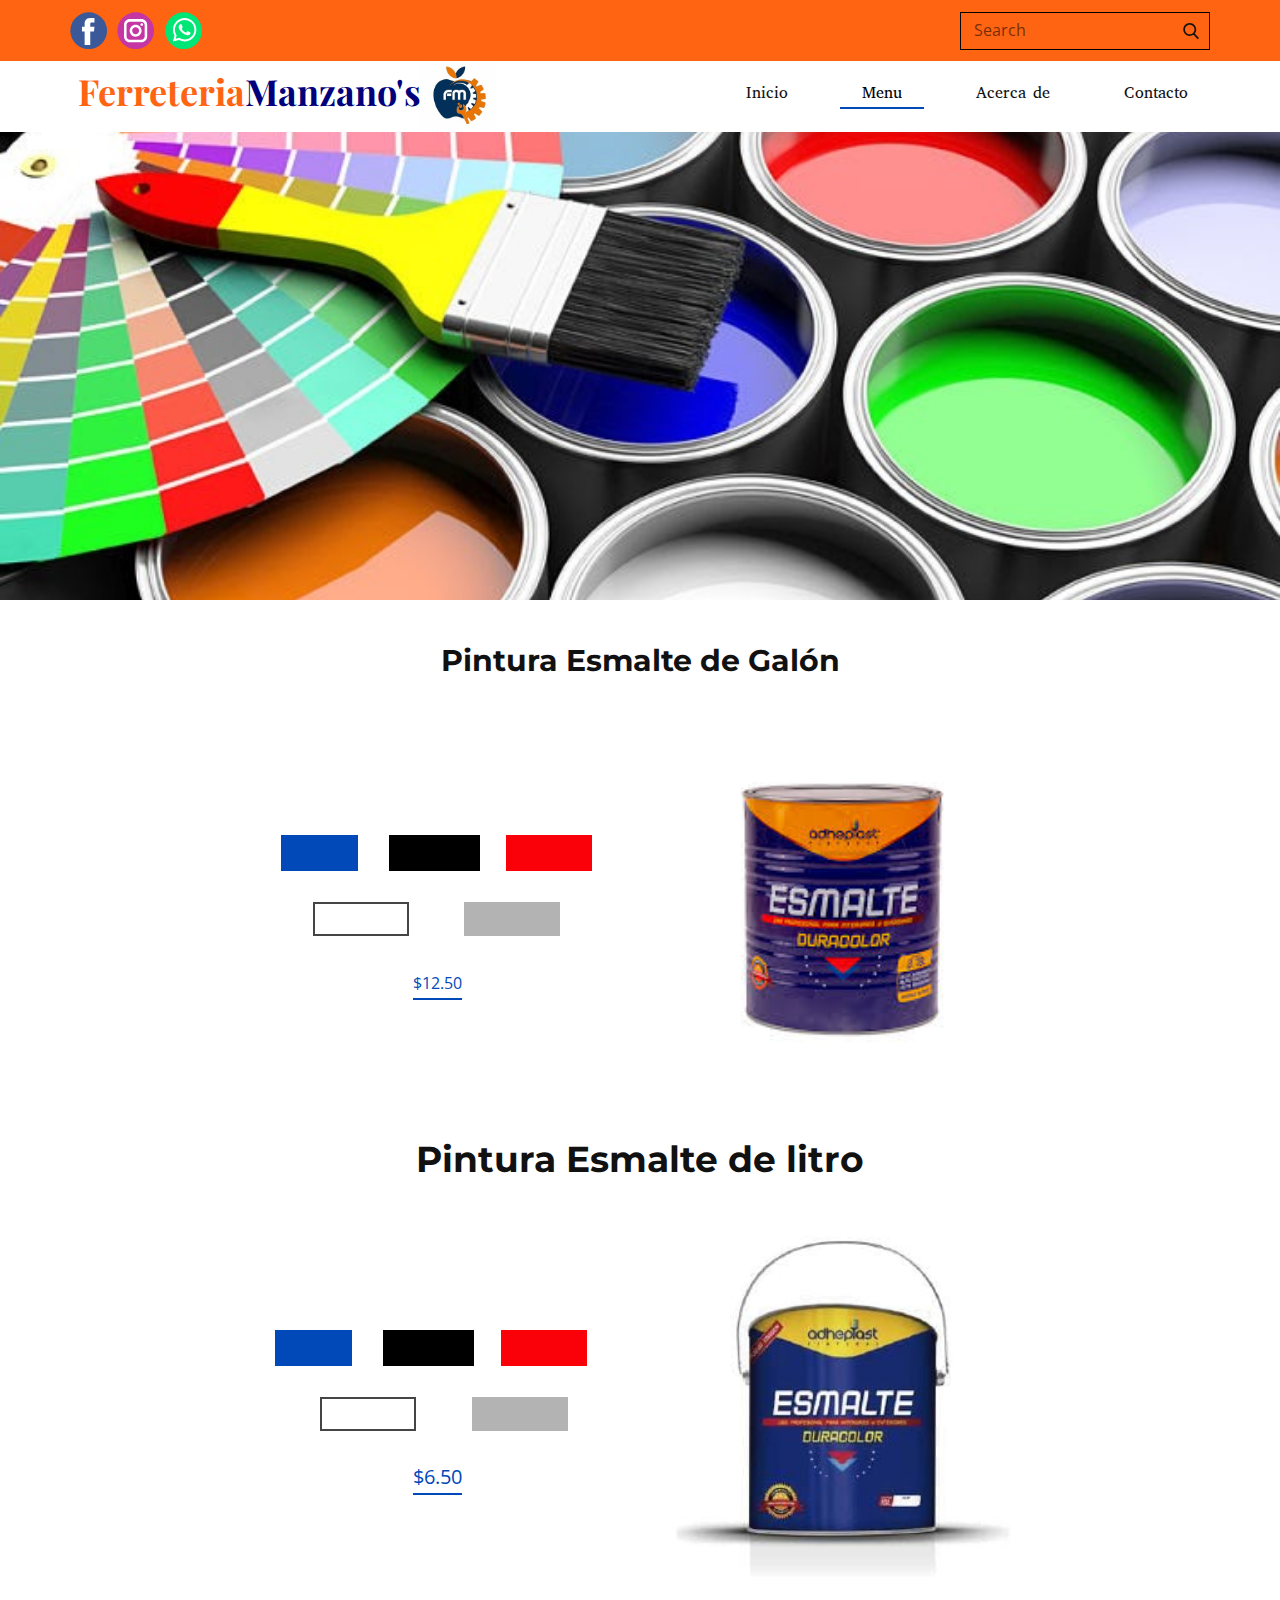
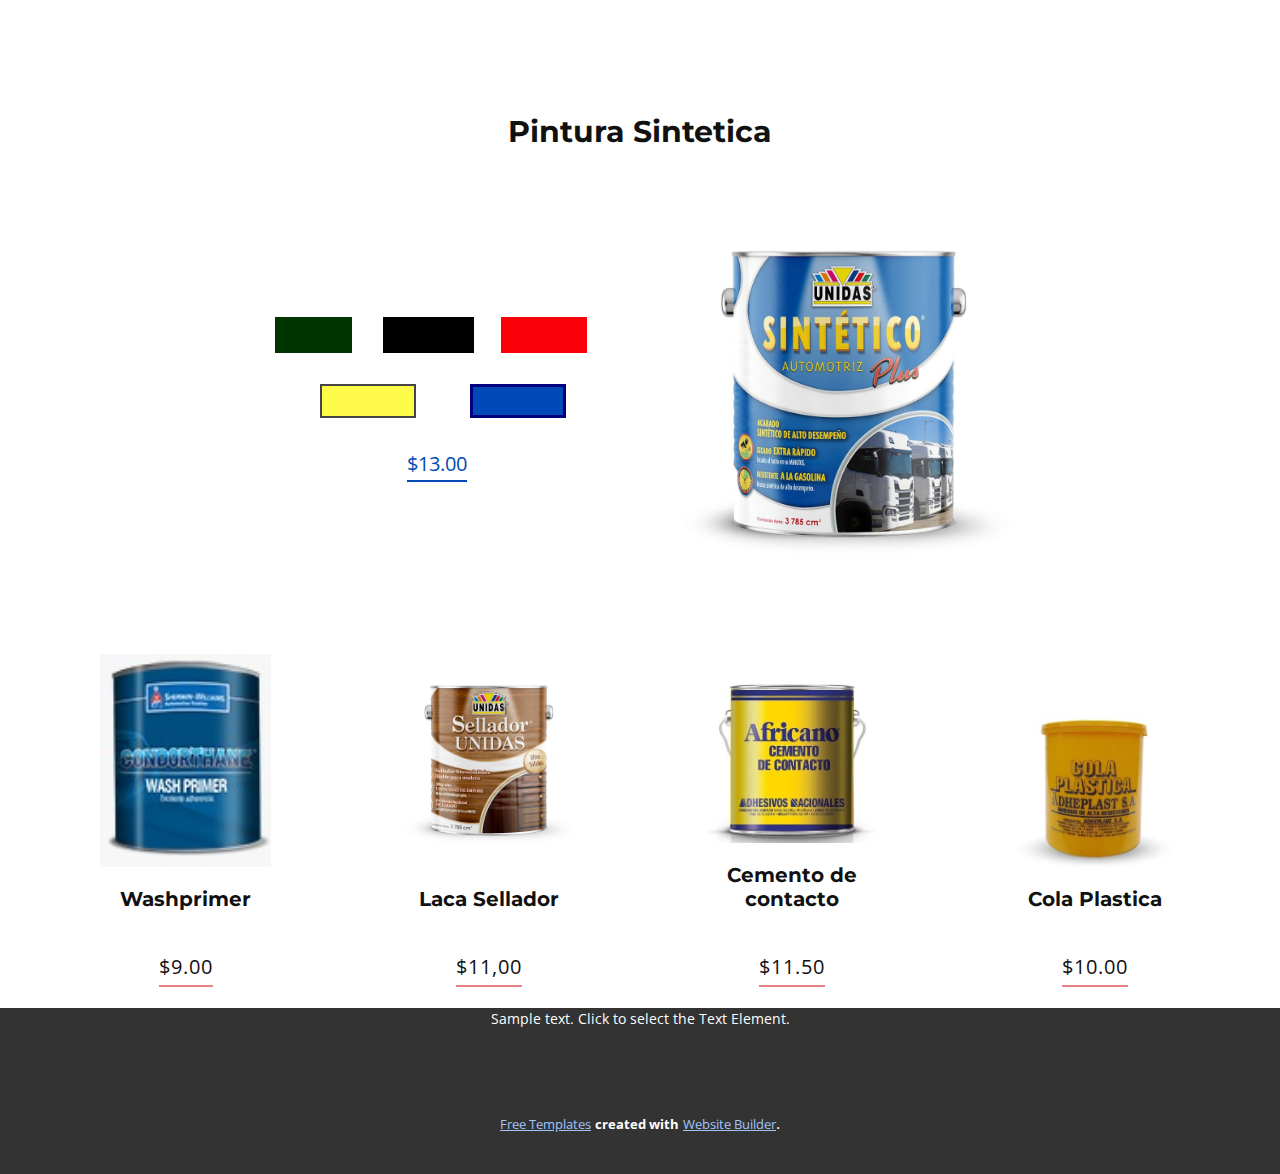
<file: Lacas-y-Pintura.html>
<!DOCTYPE html>
<html style="font-size: 16px;" lang="es"><head>
    <meta name="viewport" content="width=device-width, initial-scale=1.0">
    <meta charset="utf-8">
    <meta name="keywords" content="Ferreteria Manzano&amp;apos;s​">
    <meta name="description" content="">
    <title>Lacas y Pintura</title>
    <link rel="stylesheet" href="nicepage.css" media="screen">
<link rel="stylesheet" href="Lacas-y-Pintura.css" media="screen">
    <script class="u-script" type="text/javascript" src="jquery.js" defer=""></script>
    <script class="u-script" type="text/javascript" src="nicepage.js" defer=""></script>
    <meta name="generator" content="Nicepage 5.3.6, nicepage.com">
    <link id="u-theme-google-font" rel="stylesheet" href="https://fonts.googleapis.com/css?family=Montserrat:100,100i,200,200i,300,300i,400,400i,500,500i,600,600i,700,700i,800,800i,900,900i|Open+Sans:300,300i,400,400i,500,500i,600,600i,700,700i,800,800i">
    <link id="u-page-google-font" rel="stylesheet" href="https://fonts.googleapis.com/css?family=Playfair+Display:400,400i,500,500i,600,600i,700,700i,800,800i,900,900i|Abyssinica+SIL:400">
    
    
    
    
    
    <script type="application/ld+json">{
		"@context": "http://schema.org",
		"@type": "Organization",
		"name": "Site2",
		"sameAs": [
				"https://www.facebook.com/ferreteriamanzanos",
				"https://www.instagram.com/ferreteriamanzanos/",
				"https://walink.co/c781c8"
		]
}</script>
    <meta name="theme-color" content="#0149b8">
    <meta property="og:title" content="Lacas y Pintura">
    <meta property="og:type" content="website">
  </head>
  <body class="u-body u-xl-mode" data-lang="es"><header class="u-align-left u-clearfix u-header u-section-row-container" id="sec-1607"><div class="u-section-rows">
        <div class="u-custom-color-2 u-section-row u-section-row-1" id="sec-46aa">
          <div class="u-clearfix u-sheet u-sheet-1">
            <form action="#" method="get" class="u-align-left u-border-1 u-border-black u-search u-search-right u-search-1">
              <button class="u-search-button" type="submit">
                <span class="u-search-icon u-spacing-10 u-text-body-color">
                  <svg class="u-svg-link" preserveAspectRatio="xMidYMin slice" viewBox="0 0 56.966 56.966" style=""><use xmlns:xlink="http://www.w3.org/1999/xlink" xlink:href="#svg-9dab"></use></svg>
                  <svg xmlns="http://www.w3.org/2000/svg" xmlns:xlink="http://www.w3.org/1999/xlink" version="1.1" id="svg-9dab" x="0px" y="0px" viewBox="0 0 56.966 56.966" style="enable-background:new 0 0 56.966 56.966;" xml:space="preserve" class="u-svg-content"><path d="M55.146,51.887L41.588,37.786c3.486-4.144,5.396-9.358,5.396-14.786c0-12.682-10.318-23-23-23s-23,10.318-23,23  s10.318,23,23,23c4.761,0,9.298-1.436,13.177-4.162l13.661,14.208c0.571,0.593,1.339,0.92,2.162,0.92  c0.779,0,1.518-0.297,2.079-0.837C56.255,54.982,56.293,53.08,55.146,51.887z M23.984,6c9.374,0,17,7.626,17,17s-7.626,17-17,17  s-17-7.626-17-17S14.61,6,23.984,6z"></path><g></g><g></g><g></g><g></g><g></g><g></g><g></g><g></g><g></g><g></g><g></g><g></g><g></g><g></g><g></g></svg>
                </span>
              </button>
              <input class="u-search-input u-text-black" type="search" name="search" value="" placeholder="Search">
            </form>
            <div class="u-align-left u-social-icons u-spacing-10 u-social-icons-1">
              <a class="u-social-url" title="facebook" target="_blank" href="https://www.facebook.com/ferreteriamanzanos"><span class="u-icon u-social-facebook u-social-icon u-icon-1"><svg class="u-svg-link" preserveAspectRatio="xMidYMin slice" viewBox="0 0 112 112" style=""><use xmlns:xlink="http://www.w3.org/1999/xlink" xlink:href="#svg-f6c5"></use></svg><svg class="u-svg-content" viewBox="0 0 112 112" x="0" y="0" id="svg-f6c5"><circle fill="currentColor" cx="56.1" cy="56.1" r="55"></circle><path fill="#FFFFFF" d="M73.5,31.6h-9.1c-1.4,0-3.6,0.8-3.6,3.9v8.5h12.6L72,58.3H60.8v40.8H43.9V58.3h-8V43.9h8v-9.2
      c0-6.7,3.1-17,17-17h12.5v13.9H73.5z"></path></svg></span>
              </a>
              <a class="u-social-url" title="instagram" target="_blank" href="https://www.instagram.com/ferreteriamanzanos/"><span class="u-icon u-social-icon u-social-instagram u-icon-2"><svg class="u-svg-link" preserveAspectRatio="xMidYMin slice" viewBox="0 0 112 112" style=""><use xmlns:xlink="http://www.w3.org/1999/xlink" xlink:href="#svg-bcd8"></use></svg><svg class="u-svg-content" viewBox="0 0 112 112" x="0" y="0" id="svg-bcd8"><circle fill="currentColor" cx="56.1" cy="56.1" r="55"></circle><path fill="#FFFFFF" d="M55.9,38.2c-9.9,0-17.9,8-17.9,17.9C38,66,46,74,55.9,74c9.9,0,17.9-8,17.9-17.9C73.8,46.2,65.8,38.2,55.9,38.2
      z M55.9,66.4c-5.7,0-10.3-4.6-10.3-10.3c-0.1-5.7,4.6-10.3,10.3-10.3c5.7,0,10.3,4.6,10.3,10.3C66.2,61.8,61.6,66.4,55.9,66.4z"></path><path fill="#FFFFFF" d="M74.3,33.5c-2.3,0-4.2,1.9-4.2,4.2s1.9,4.2,4.2,4.2s4.2-1.9,4.2-4.2S76.6,33.5,74.3,33.5z"></path><path fill="#FFFFFF" d="M73.1,21.3H38.6c-9.7,0-17.5,7.9-17.5,17.5v34.5c0,9.7,7.9,17.6,17.5,17.6h34.5c9.7,0,17.5-7.9,17.5-17.5V38.8
      C90.6,29.1,82.7,21.3,73.1,21.3z M83,73.3c0,5.5-4.5,9.9-9.9,9.9H38.6c-5.5,0-9.9-4.5-9.9-9.9V38.8c0-5.5,4.5-9.9,9.9-9.9h34.5
      c5.5,0,9.9,4.5,9.9,9.9V73.3z"></path></svg></span>
              </a>
              <a class="u-social-url" target="_blank" data-type="Whatsapp" title="Whatsapp" href="https://walink.co/c781c8"><span class="u-icon u-social-icon u-social-whatsapp u-icon-3"><svg class="u-svg-link" preserveAspectRatio="xMidYMin slice" viewBox="0 0 112 112" style=""><use xmlns:xlink="http://www.w3.org/1999/xlink" xlink:href="#svg-358f"></use></svg><svg class="u-svg-content" viewBox="0 0 112 112" x="0" y="0" id="svg-358f"><circle fill="currentColor" cx="56.1" cy="56.1" r="55"></circle><path fill="#FFFFFF" d="M83.8,28.3C77.2,21.7,68.4,18,59,18c-19.3,0-35.1,15.7-35.1,35.1c0,6.2,1.6,12.2,4.7,17.5l-5,18.2L42.2,84
	c5.1,2.8,10.9,4.3,16.8,4.3h0l0,0c19.3,0,35.1-15.7,35.1-35.1C94.1,43.8,90.5,35,83.8,28.3 M59,82.3L59,82.3
	c-5.2,0-10.4-1.4-14.9-4.1l-1.1-0.6l-11,2.9L35,69.8l-0.7-1.1c-2.9-4.6-4.5-10-4.5-15.5C29.8,37,42.9,24,59,24
	c7.8,0,15.1,3,20.6,8.6c5.5,5.5,8.5,12.8,8.5,20.6C88.2,69.2,75.1,82.3,59,82.3 M75,60.5c-0.9-0.4-5.2-2.6-6-2.9
	c-0.8-0.3-1.4-0.4-2,0.4s-2.3,2.9-2.8,3.4c-0.5,0.6-1,0.7-1.9,0.2c-0.9-0.4-3.7-1.4-7.1-4.4c-2.6-2.3-4.4-5.2-4.9-6.1
	c-0.5-0.9-0.1-1.4,0.4-1.8c0.4-0.4,0.9-1,1.3-1.5c0.4-0.5,0.6-0.9,0.9-1.5c0.3-0.6,0.1-1.1-0.1-1.5c-0.2-0.4-2-4.8-2.7-6.5
	c-0.7-1.7-1.4-1.5-2-1.5c-0.5,0-1.1,0-1.7,0c-0.6,0-1.5,0.2-2.3,1.1c-0.8,0.9-3.1,3-3.1,7.3c0,4.3,3.1,8.5,3.6,9.1
	c0.4,0.6,6.2,9.4,15,13.2c2.1,0.9,3.7,1.4,5,1.8c2.1,0.7,4,0.6,5.5,0.3c1.7-0.3,5.2-2.1,5.9-4.2c0.7-2,0.7-3.8,0.5-4.2
	C76.5,61.1,75.9,60.9,75,60.5"></path></svg></span>
              </a>
            </div>
          </div>
          
          
          
          
          
        </div>
        <div class="u-section-row u-sticky u-sticky-5c67 u-white" id="sec-37e8">
          <div class="u-clearfix u-sheet u-sheet-2">
            <img class="u-image u-image-contain u-image-round u-preserve-proportions u-radius-10 u-image-1" src="images/FB_IMG_16734878337841.jpg" alt="" data-image-width="216" data-image-height="200">
            <nav data-position="" class="u-align-right u-menu u-menu-dropdown u-offcanvas u-menu-1" data-responsive-from="MD">
              <div class="menu-collapse u-custom-font" style="font-size: 1rem; letter-spacing: 0px; font-family: &quot;Abyssinica SIL&quot;;">
                <a class="u-border-2 u-border-no-left u-border-no-right u-border-no-top u-border-white u-button-style u-custom-active-border-color u-custom-border u-custom-border-color u-custom-border-radius u-custom-borders u-custom-color u-custom-hover-border-color u-custom-hover-color u-custom-left-right-menu-spacing u-custom-padding-bottom u-custom-text-active-color u-custom-text-color u-custom-text-decoration u-custom-text-hover-color u-custom-top-bottom-menu-spacing u-nav-link" href="#" style="font-size: calc(1em + 2px); padding: 1px 2px;">
                  <svg class="u-svg-link" viewBox="0 0 24 24"><use xmlns:xlink="http://www.w3.org/1999/xlink" xlink:href="#menu-hamburger"></use></svg>
                  <svg class="u-svg-content" version="1.1" id="menu-hamburger" viewBox="0 0 16 16" x="0px" y="0px" xmlns:xlink="http://www.w3.org/1999/xlink" xmlns="http://www.w3.org/2000/svg"><g><rect y="1" width="16" height="2"></rect><rect y="7" width="16" height="2"></rect><rect y="13" width="16" height="2"></rect>
</g></svg>
                </a>
              </div>
              <div class="u-custom-menu u-nav-container">
                <ul class="u-custom-font u-nav u-spacing-30 u-unstyled u-nav-1"><li class="u-nav-item"><a class="u-border-2 u-border-active-palette-1-base u-border-hover-palette-1-light-1 u-border-no-left u-border-no-right u-border-no-top u-button-style u-hover-white u-nav-link u-text-active-black u-text-hover-grey-90" href="Ferreteria-Manzanos.html" style="padding: 6px 22px;">Inicio</a>
</li><li class="u-nav-item"><a class="u-border-2 u-border-active-palette-1-base u-border-hover-palette-1-light-1 u-border-no-left u-border-no-right u-border-no-top u-button-style u-hover-white u-nav-link u-text-active-black u-text-hover-grey-90" href="Ferreteria-Manzanos.html" target="_blank" data-lang-en="{&quot;content&quot;:&quot;Casa&quot;,&quot;href&quot;:&quot;Casa.html&quot;}" style="padding: 6px 22px;">Menu</a><div class="u-nav-popup"><ul class="u-border-2 u-border-palette-1-light-3 u-custom-font u-font-playfair-display u-h-spacing-10 u-nav u-unstyled u-v-spacing-4 u-nav-2"><li class="u-nav-item"><a class="u-button-style u-custom-color-3 u-hover-custom-color-2 u-nav-link" target="_blank">herramientas</a><div class="u-nav-popup"><ul class="u-border-2 u-border-palette-1-light-3 u-custom-font u-font-playfair-display u-h-spacing-10 u-nav u-unstyled u-v-spacing-4 u-nav-3"><li class="u-nav-item"><a class="u-button-style u-custom-color-3 u-hover-custom-color-2 u-nav-link" href="Herramientas-Manuales.html">Herramientas Manuales</a>
</li><li class="u-nav-item"><a class="u-button-style u-custom-color-3 u-hover-custom-color-2 u-nav-link" href="Herramientas-Electrica.html">Herramientas Electrica</a>
</li><li class="u-nav-item"><a class="u-button-style u-custom-color-3 u-hover-custom-color-2 u-nav-link" href="Herramientas-Inalambricas.html">Herramientas Inalambrica</a>
</li><li class="u-nav-item"><a class="u-button-style u-custom-color-3 u-hover-custom-color-2 u-nav-link" href="Herramientas-Neumaticas.html">Herramientas Neumaticas</a>
</li></ul>
</div>
</li><li class="u-nav-item"><a class="u-button-style u-custom-color-3 u-hover-custom-color-2 u-nav-link" href="Lacas-y-Pintura.html">Lacas y Pinturas</a>
</li><li class="u-nav-item"><a class="u-button-style u-custom-color-3 u-hover-custom-color-2 u-nav-link" href="Pernos-y-Clavos.html">Pernos y Clavos</a>
</li><li class="u-nav-item"><a class="u-button-style u-custom-color-3 u-hover-custom-color-2 u-nav-link" href="Seguridad-y-Protección.html">Seguridad y Protección</a>
</li><li class="u-nav-item"><a class="u-button-style u-custom-color-3 u-hover-custom-color-2 u-nav-link" href="Material-de-Construcción.html">Material de Construcción</a>
</li></ul>
</div>
</li><li class="u-nav-item"><a class="u-border-2 u-border-active-palette-1-base u-border-hover-palette-1-light-1 u-border-no-left u-border-no-right u-border-no-top u-button-style u-hover-white u-nav-link u-text-active-black u-text-hover-grey-90" href="Acerca-de-Nosotros.html" data-lang-en="{&quot;content&quot;:&quot;Acerca de&quot;,&quot;href&quot;:&quot;Acerca-de.html&quot;}" style="padding: 6px 22px;">Acerca de</a>
</li><li class="u-nav-item"><a class="u-border-2 u-border-active-palette-1-base u-border-hover-palette-1-light-1 u-border-no-left u-border-no-right u-border-no-top u-button-style u-hover-white u-nav-link u-text-active-black u-text-hover-grey-90" href="Contacto.html" data-lang-en="{&quot;content&quot;:&quot;Contacto&quot;,&quot;href&quot;:&quot;Contacto.html&quot;}" style="padding: 6px 22px;">Contacto</a>
</li></ul>
              </div>
              <div class="u-custom-menu u-nav-container-collapse">
                <div class="u-black u-container-style u-inner-container-layout u-opacity u-opacity-95 u-sidenav">
                  <div class="u-inner-container-layout u-sidenav-overflow">
                    <div class="u-menu-close"></div>
                    <ul class="u-align-center u-nav u-popupmenu-items u-unstyled u-nav-4"><li class="u-nav-item"><a class="u-button-style u-nav-link" href="Ferreteria-Manzanos.html">Inicio</a>
</li><li class="u-nav-item"><a class="u-button-style u-nav-link" href="Ferreteria-Manzanos.html" target="_blank" data-lang-en="{&quot;content&quot;:&quot;Casa&quot;,&quot;href&quot;:&quot;Casa.html&quot;}">Menu</a><div class="u-nav-popup"><ul class="u-border-2 u-border-palette-1-light-3 u-custom-font u-font-playfair-display u-h-spacing-10 u-nav u-unstyled u-v-spacing-4 u-nav-5"><li class="u-nav-item"><a class="u-button-style u-nav-link" target="_blank">herramientas</a><div class="u-nav-popup"><ul class="u-border-2 u-border-palette-1-light-3 u-custom-font u-font-playfair-display u-h-spacing-10 u-nav u-unstyled u-v-spacing-4 u-nav-6"><li class="u-nav-item"><a class="u-button-style u-nav-link" href="Herramientas-Manuales.html">Herramientas Manuales</a>
</li><li class="u-nav-item"><a class="u-button-style u-nav-link" href="Herramientas-Electrica.html">Herramientas Electrica</a>
</li><li class="u-nav-item"><a class="u-button-style u-nav-link" href="Herramientas-Inalambricas.html">Herramientas Inalambrica</a>
</li><li class="u-nav-item"><a class="u-button-style u-nav-link" href="Herramientas-Neumaticas.html">Herramientas Neumaticas</a>
</li></ul>
</div>
</li><li class="u-nav-item"><a class="u-button-style u-nav-link" href="Lacas-y-Pintura.html">Lacas y Pinturas</a>
</li><li class="u-nav-item"><a class="u-button-style u-nav-link" href="Pernos-y-Clavos.html">Pernos y Clavos</a>
</li><li class="u-nav-item"><a class="u-button-style u-nav-link" href="Seguridad-y-Protección.html">Seguridad y Protección</a>
</li><li class="u-nav-item"><a class="u-button-style u-nav-link" href="Material-de-Construcción.html">Material de Construcción</a>
</li></ul>
</div>
</li><li class="u-nav-item"><a class="u-button-style u-nav-link" href="Acerca-de-Nosotros.html" data-lang-en="{&quot;content&quot;:&quot;Acerca de&quot;,&quot;href&quot;:&quot;Acerca-de.html&quot;}">Acerca de</a>
</li><li class="u-nav-item"><a class="u-button-style u-nav-link" href="Contacto.html" data-lang-en="{&quot;content&quot;:&quot;Contacto&quot;,&quot;href&quot;:&quot;Contacto.html&quot;}">Contacto</a>
</li></ul>
                  </div>
                </div>
                <div class="u-black u-menu-overlay u-opacity u-opacity-70"></div>
              </div>
            </nav>
            <h1 class="u-align-center u-custom-font u-font-playfair-display u-text u-text-default u-text-1">
              <span class="u-text-custom-color-2">Ferreteria</span>
              <span class="u-text-custom-color-3">Manzano's </span>
            </h1>
          </div>
          
          
          
          
          
        </div>
      </div></header>
    <section class="u-clearfix u-container-align-center u-image u-section-1" id="sec-e47c" data-image-width="750" data-image-height="510">
      <div class="u-clearfix u-sheet u-sheet-1"></div>
    </section>
    <section class="u-clearfix u-section-2" id="sec-6536">
      <div class="u-clearfix u-sheet u-sheet-1">
        <h3 class="u-align-center u-text u-text-default u-text-1">Pintura Esmalte de ​Galón</h3>
        <div class="u-align-center u-clearfix u-gutter-0 u-layout-wrap u-layout-wrap-1">
          <div class="u-layout" style="">
            <div class="u-layout-row" style="">
              <div class="u-align-center u-container-align-center u-container-style u-layout-cell u-left-cell u-size-30 u-size-xs-60 u-white u-layout-cell-1" src="">
                <div class="u-container-layout u-container-layout-1">
                  <div class="u-palette-1-base u-shape u-shape-rectangle u-shape-1"></div>
                  <div class="u-black u-shape u-shape-rectangle u-shape-2"></div>
                  <div class="u-custom-color-4 u-shape u-shape-rectangle u-shape-3"></div>
                  <div class="u-border-2 u-border-grey-dark-1 u-shape u-shape-rectangle u-white u-shape-4"></div>
                  <div class="u-grey-30 u-shape u-shape-rectangle u-shape-5"></div>
                  <a href="https://nicepage.com/html-website-builder" class="u-active-none u-border-2 u-border-active-palette-2-dark-1 u-border-hover-palette-2-base u-border-no-left u-border-no-right u-border-no-top u-border-palette-1-base u-btn u-button-style u-hover-none u-none u-text-hover-palette-2-base u-text-palette-1-base u-btn-1">$12.50<span style="font-size: 1.25rem;"></span>
                  </a>
                </div>
              </div>
              <div class="u-align-center u-container-align-center u-container-style u-image u-layout-cell u-right-cell u-size-30 u-size-xs-60 u-image-1" src="" data-image-width="225" data-image-height="224">
                <div class="u-container-layout u-valign-middle u-container-layout-2" src=""></div>
              </div>
            </div>
          </div>
        </div>
        <h2 class="u-align-center u-text u-text-default u-text-2"> Pintura Esmalte de ​litro</h2>
        <div class="u-align-center u-clearfix u-gutter-0 u-layout-wrap u-layout-wrap-2">
          <div class="u-layout" style="">
            <div class="u-layout-row" style="">
              <div class="u-align-center u-container-style u-layout-cell u-left-cell u-size-30 u-size-xs-60 u-white u-layout-cell-3" src="">
                <div class="u-container-layout u-container-layout-3">
                  <div class="u-palette-1-base u-shape u-shape-rectangle u-shape-6"></div>
                  <div class="u-black u-shape u-shape-rectangle u-shape-7"></div>
                  <div class="u-custom-color-4 u-shape u-shape-rectangle u-shape-8"></div>
                  <div class="u-border-2 u-border-grey-dark-1 u-shape u-shape-rectangle u-white u-shape-9"></div>
                  <div class="u-grey-30 u-shape u-shape-rectangle u-shape-10"></div>
                  <a href="https://nicepage.com/c/art-design-html-templates" class="u-active-none u-align-center u-border-2 u-border-active-palette-2-dark-1 u-border-hover-palette-2-base u-border-no-left u-border-no-right u-border-no-top u-border-palette-1-base u-btn u-button-style u-hover-none u-none u-text-hover-palette-2-base u-text-palette-1-base u-btn-2">$6.50</a>
                </div>
              </div>
              <div class="u-align-center u-container-align-center u-container-style u-image u-layout-cell u-right-cell u-size-30 u-size-xs-60 u-image-2" src="" data-image-width="324" data-image-height="321">
                <div class="u-container-layout u-valign-middle u-container-layout-4" src=""></div>
              </div>
            </div>
          </div>
        </div>
      </div>
    </section>
    <section class="u-clearfix u-section-3" id="sec-3e8c">
      <div class="u-clearfix u-sheet u-sheet-1">
        <h3 class="u-text u-text-default u-text-1">Pintura Sintetica<br>
        </h3>
        <div class="u-align-center u-clearfix u-gutter-0 u-layout-wrap u-layout-wrap-1">
          <div class="u-layout" style="">
            <div class="u-layout-row" style="">
              <div class="u-align-center u-container-style u-layout-cell u-left-cell u-size-30 u-size-xs-60 u-white u-layout-cell-1" src="">
                <div class="u-container-layout u-container-layout-1">
                  <div class="u-custom-color-5 u-shape u-shape-rectangle u-shape-1"></div>
                  <div class="u-black u-shape u-shape-rectangle u-shape-2"></div>
                  <div class="u-custom-color-4 u-shape u-shape-rectangle u-shape-3"></div>
                  <div class="u-border-2 u-border-grey-dark-1 u-custom-color-6 u-shape u-shape-rectangle u-shape-4"></div>
                  <div class="u-border-3 u-border-custom-color-3 u-palette-1-base u-shape u-shape-rectangle u-shape-5"></div>
                  <a href="https://nicepage.com/k/result-html-templates" class="u-active-none u-align-center u-border-2 u-border-active-palette-2-dark-1 u-border-hover-palette-2-base u-border-no-left u-border-no-right u-border-no-top u-border-palette-1-base u-btn u-button-style u-hover-none u-none u-text-hover-palette-2-base u-text-palette-1-base u-btn-1">$<span style="font-size: 1.25rem;"></span>13.00<span style="font-size: 1.25rem;"></span>
                  </a>
                </div>
              </div>
              <div class="u-align-center u-container-align-center u-container-style u-image u-layout-cell u-right-cell u-size-30 u-size-xs-60 u-image-1" src="" data-image-width="1000" data-image-height="1000">
                <div class="u-container-layout u-valign-middle u-container-layout-2" src=""></div>
              </div>
            </div>
          </div>
        </div>
      </div>
    </section>
    <section class="u-clearfix u-section-4" id="sec-6b5c">
      <div class="u-clearfix u-sheet u-valign-middle u-sheet-1">
        <div class="u-expanded-width u-list u-list-1">
          <div class="u-repeater u-repeater-1">
            <div class="u-container-align-center u-container-style u-list-item u-repeater-item">
              <div class="u-container-layout u-similar-container u-valign-bottom u-container-layout-1">
                <img alt="" class="u-expanded-width u-image u-image-default u-image-1" data-image-width="193" data-image-height="123" src="images/WhatsAppImage2023-01-30at20.49.43.jpeg">
                <h3 class="u-align-center u-text u-text-default u-text-1">Washprimer</h3>
                <a href="" class="u-active-none u-align-center u-border-2 u-border-hover-palette-2-base u-border-no-left u-border-no-right u-border-no-top u-border-palette-2-light-1 u-btn u-button-style u-hover-none u-none u-text-body-color u-btn-1">$9.00</a>
              </div>
            </div>
            <div class="u-container-align-center u-container-style u-list-item u-repeater-item">
              <div class="u-container-layout u-similar-container u-valign-bottom u-container-layout-2">
                <img alt="" class="u-expanded-width u-image u-image-default u-image-2" data-image-width="1000" data-image-height="1000" src="images/WhatsAppImage2023-01-30at20.50.03.jpeg">
                <h3 class="u-align-center u-text u-text-default u-text-2">Laca Sellador</h3>
                <a href="" class="u-active-none u-align-center u-border-2 u-border-hover-palette-2-base u-border-no-left u-border-no-right u-border-no-top u-border-palette-2-light-1 u-btn u-button-style u-hover-none u-none u-text-body-color u-btn-2">$11,00</a>
              </div>
            </div>
            <div class="u-container-align-center u-container-style u-list-item u-repeater-item">
              <div class="u-container-layout u-similar-container u-valign-bottom u-container-layout-3">
                <img alt="" class="u-expanded-width u-image u-image-default u-image-3" data-image-width="595" data-image-height="447" src="images/WhatsAppImage2023-01-30at20.55.002.jpeg">
                <h3 class="u-align-center u-text u-text-default u-text-3">Cemento de contacto</h3>
                <a href="" class="u-active-none u-align-center u-border-2 u-border-hover-palette-2-base u-border-no-left u-border-no-right u-border-no-top u-border-palette-2-light-1 u-btn u-button-style u-hover-none u-none u-text-body-color u-btn-3">$11.50</a>
              </div>
            </div>
            <div class="u-container-align-center u-container-style u-list-item u-repeater-item">
              <div class="u-container-layout u-similar-container u-valign-bottom u-container-layout-4">
                <img alt="" class="u-expanded-width u-image u-image-default u-image-4" data-image-width="595" data-image-height="442" src="images/WhatsAppImage2023-01-30at20.55.001.jpeg">
                <h3 class="u-align-center u-text u-text-default u-text-4">Cola Plastica</h3>
                <a href="" class="u-active-none u-align-center u-border-2 u-border-hover-palette-2-base u-border-no-left u-border-no-right u-border-no-top u-border-palette-2-light-1 u-btn u-button-style u-hover-none u-none u-text-body-color u-btn-4">$10.00</a>
              </div>
            </div>
          </div>
        </div>
      </div>
    </section>
    
    
    <footer class="u-align-center u-clearfix u-footer u-grey-80 u-footer" id="sec-23e0"><div class="u-clearfix u-sheet u-sheet-1">
        <p class="u-small-text u-text u-text-variant u-text-1" data-lang-en="Sample text. Click to select the Text Element.">Sample text. Click to select the Text Element.</p>
      </div></footer>
    <section class="u-backlink u-clearfix u-grey-80">
      <a class="u-link" href="https://nicepage.com/templates" target="_blank">
        <span>Free Templates</span>
      </a>
      <p class="u-text">
        <span>created with</span>
      </p>
      <a class="u-link" href="https://nicepage.studio" target="_blank">
        <span>Website Builder</span>
      </a>. 
    </section>
  
</body></html>
</file>
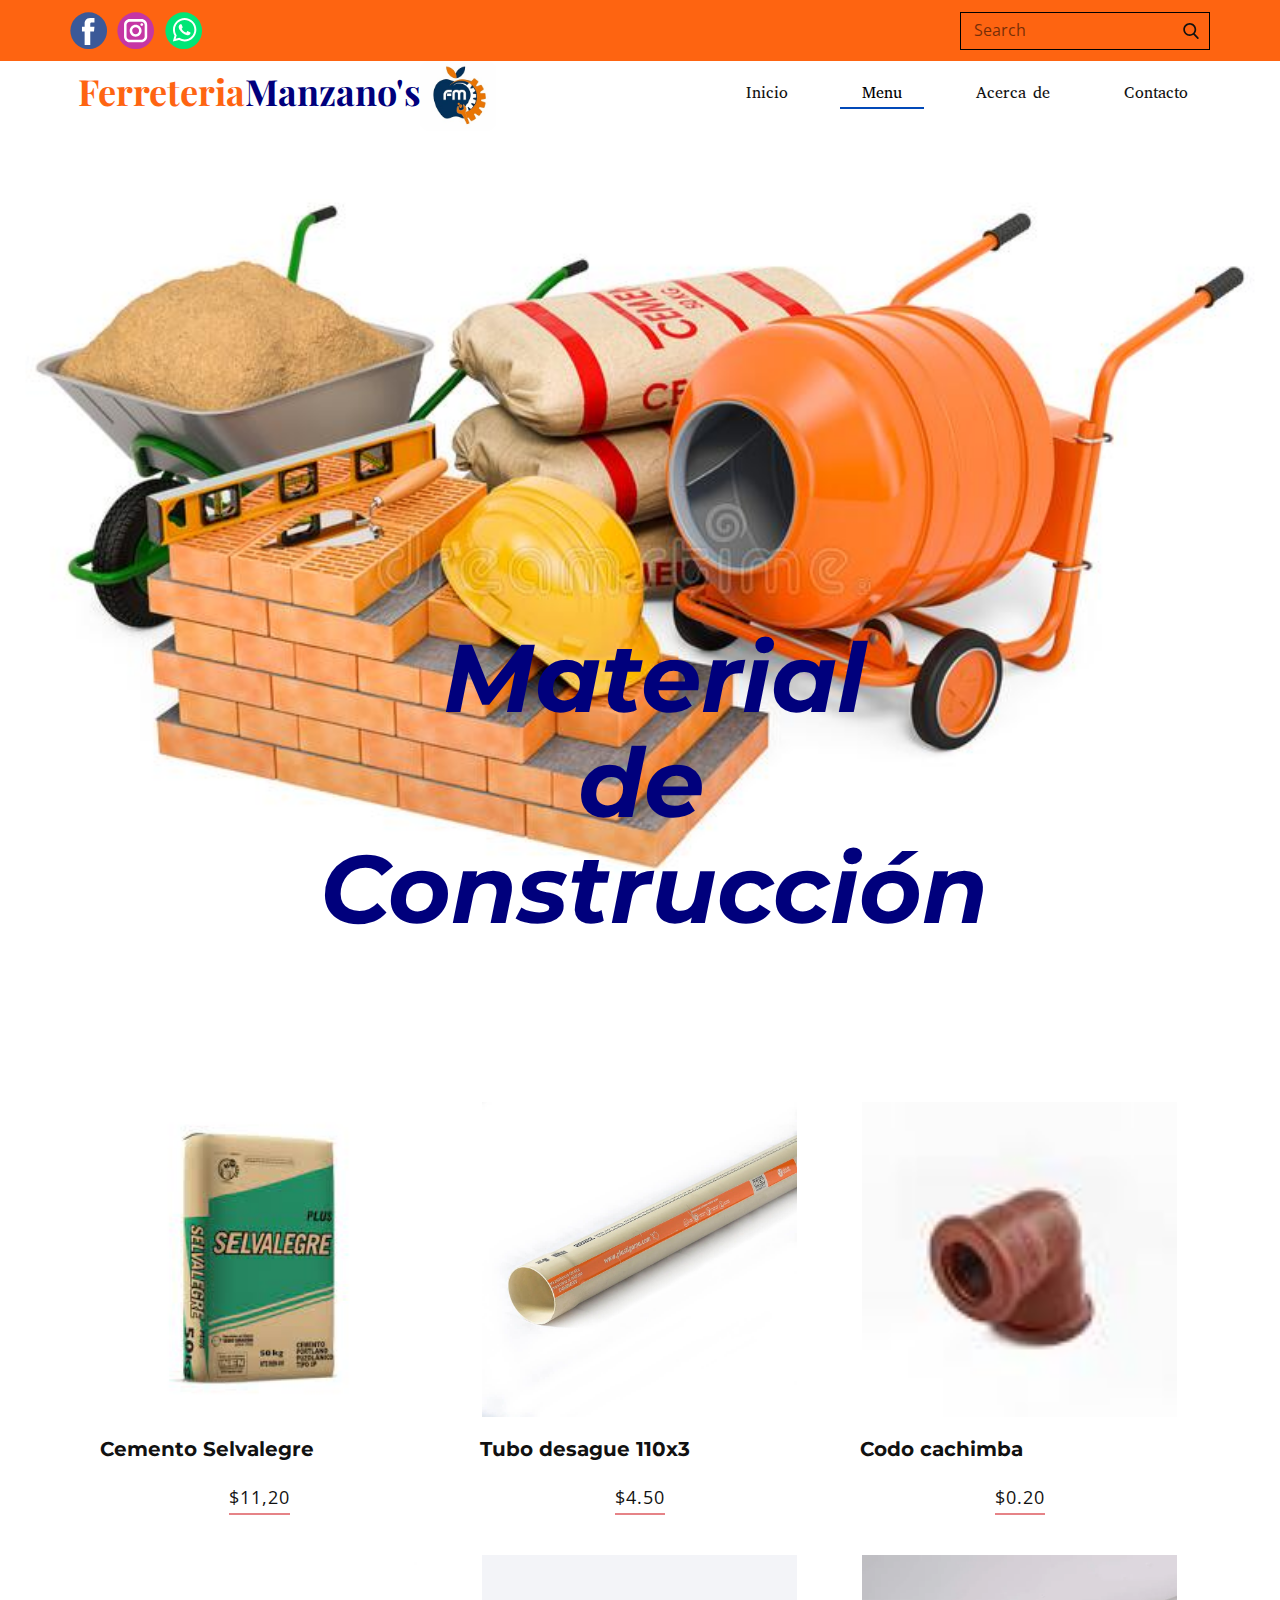
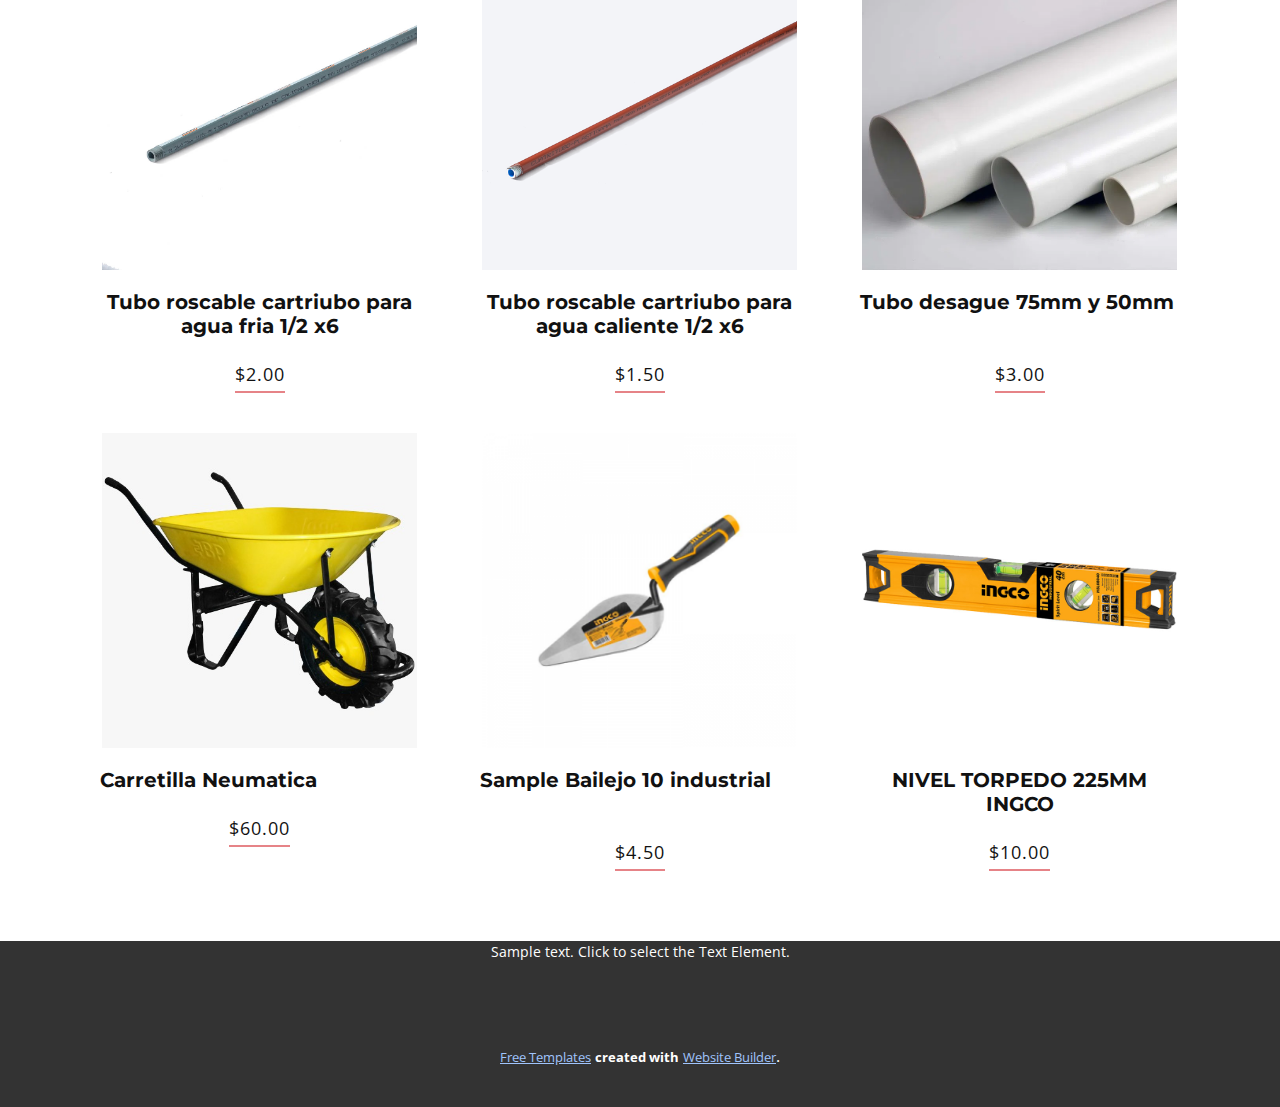
<file: Material-de-Construcción.html>
<!DOCTYPE html>
<html style="font-size: 16px;" lang="es"><head>
    <meta name="viewport" content="width=device-width, initial-scale=1.0">
    <meta charset="utf-8">
    <meta name="keywords" content="Ferreteria Manzano&amp;apos;s​, Mat​erialde&nbsp;Construcción">
    <meta name="description" content="">
    <title>Material de Construcción</title>
    <link rel="stylesheet" href="nicepage.css" media="screen">
<link rel="stylesheet" href="Material-de-Construcción.css" media="screen">
    <script class="u-script" type="text/javascript" src="jquery.js" defer=""></script>
    <script class="u-script" type="text/javascript" src="nicepage.js" defer=""></script>
    <meta name="generator" content="Nicepage 5.3.6, nicepage.com">
    <link id="u-theme-google-font" rel="stylesheet" href="https://fonts.googleapis.com/css?family=Montserrat:100,100i,200,200i,300,300i,400,400i,500,500i,600,600i,700,700i,800,800i,900,900i|Open+Sans:300,300i,400,400i,500,500i,600,600i,700,700i,800,800i">
    <link id="u-page-google-font" rel="stylesheet" href="https://fonts.googleapis.com/css?family=Playfair+Display:400,400i,500,500i,600,600i,700,700i,800,800i,900,900i|Abyssinica+SIL:400">
    
    
    
    <script type="application/ld+json">{
		"@context": "http://schema.org",
		"@type": "Organization",
		"name": "Site2",
		"sameAs": [
				"https://www.facebook.com/ferreteriamanzanos",
				"https://www.instagram.com/ferreteriamanzanos/",
				"https://walink.co/c781c8"
		]
}</script>
    <meta name="theme-color" content="#0149b8">
    <meta property="og:title" content="Material de Construcción">
    <meta property="og:type" content="website">
  </head>
  <body class="u-body u-xl-mode" data-lang="es"><header class="u-align-left u-clearfix u-header u-section-row-container" id="sec-1607"><div class="u-section-rows">
        <div class="u-custom-color-2 u-section-row u-section-row-1" id="sec-46aa">
          <div class="u-clearfix u-sheet u-sheet-1">
            <form action="#" method="get" class="u-align-left u-border-1 u-border-black u-search u-search-right u-search-1">
              <button class="u-search-button" type="submit">
                <span class="u-search-icon u-spacing-10 u-text-body-color">
                  <svg class="u-svg-link" preserveAspectRatio="xMidYMin slice" viewBox="0 0 56.966 56.966" style=""><use xmlns:xlink="http://www.w3.org/1999/xlink" xlink:href="#svg-9dab"></use></svg>
                  <svg xmlns="http://www.w3.org/2000/svg" xmlns:xlink="http://www.w3.org/1999/xlink" version="1.1" id="svg-9dab" x="0px" y="0px" viewBox="0 0 56.966 56.966" style="enable-background:new 0 0 56.966 56.966;" xml:space="preserve" class="u-svg-content"><path d="M55.146,51.887L41.588,37.786c3.486-4.144,5.396-9.358,5.396-14.786c0-12.682-10.318-23-23-23s-23,10.318-23,23  s10.318,23,23,23c4.761,0,9.298-1.436,13.177-4.162l13.661,14.208c0.571,0.593,1.339,0.92,2.162,0.92  c0.779,0,1.518-0.297,2.079-0.837C56.255,54.982,56.293,53.08,55.146,51.887z M23.984,6c9.374,0,17,7.626,17,17s-7.626,17-17,17  s-17-7.626-17-17S14.61,6,23.984,6z"></path><g></g><g></g><g></g><g></g><g></g><g></g><g></g><g></g><g></g><g></g><g></g><g></g><g></g><g></g><g></g></svg>
                </span>
              </button>
              <input class="u-search-input u-text-black" type="search" name="search" value="" placeholder="Search">
            </form>
            <div class="u-align-left u-social-icons u-spacing-10 u-social-icons-1">
              <a class="u-social-url" title="facebook" target="_blank" href="https://www.facebook.com/ferreteriamanzanos"><span class="u-icon u-social-facebook u-social-icon u-icon-1"><svg class="u-svg-link" preserveAspectRatio="xMidYMin slice" viewBox="0 0 112 112" style=""><use xmlns:xlink="http://www.w3.org/1999/xlink" xlink:href="#svg-f6c5"></use></svg><svg class="u-svg-content" viewBox="0 0 112 112" x="0" y="0" id="svg-f6c5"><circle fill="currentColor" cx="56.1" cy="56.1" r="55"></circle><path fill="#FFFFFF" d="M73.5,31.6h-9.1c-1.4,0-3.6,0.8-3.6,3.9v8.5h12.6L72,58.3H60.8v40.8H43.9V58.3h-8V43.9h8v-9.2
      c0-6.7,3.1-17,17-17h12.5v13.9H73.5z"></path></svg></span>
              </a>
              <a class="u-social-url" title="instagram" target="_blank" href="https://www.instagram.com/ferreteriamanzanos/"><span class="u-icon u-social-icon u-social-instagram u-icon-2"><svg class="u-svg-link" preserveAspectRatio="xMidYMin slice" viewBox="0 0 112 112" style=""><use xmlns:xlink="http://www.w3.org/1999/xlink" xlink:href="#svg-bcd8"></use></svg><svg class="u-svg-content" viewBox="0 0 112 112" x="0" y="0" id="svg-bcd8"><circle fill="currentColor" cx="56.1" cy="56.1" r="55"></circle><path fill="#FFFFFF" d="M55.9,38.2c-9.9,0-17.9,8-17.9,17.9C38,66,46,74,55.9,74c9.9,0,17.9-8,17.9-17.9C73.8,46.2,65.8,38.2,55.9,38.2
      z M55.9,66.4c-5.7,0-10.3-4.6-10.3-10.3c-0.1-5.7,4.6-10.3,10.3-10.3c5.7,0,10.3,4.6,10.3,10.3C66.2,61.8,61.6,66.4,55.9,66.4z"></path><path fill="#FFFFFF" d="M74.3,33.5c-2.3,0-4.2,1.9-4.2,4.2s1.9,4.2,4.2,4.2s4.2-1.9,4.2-4.2S76.6,33.5,74.3,33.5z"></path><path fill="#FFFFFF" d="M73.1,21.3H38.6c-9.7,0-17.5,7.9-17.5,17.5v34.5c0,9.7,7.9,17.6,17.5,17.6h34.5c9.7,0,17.5-7.9,17.5-17.5V38.8
      C90.6,29.1,82.7,21.3,73.1,21.3z M83,73.3c0,5.5-4.5,9.9-9.9,9.9H38.6c-5.5,0-9.9-4.5-9.9-9.9V38.8c0-5.5,4.5-9.9,9.9-9.9h34.5
      c5.5,0,9.9,4.5,9.9,9.9V73.3z"></path></svg></span>
              </a>
              <a class="u-social-url" target="_blank" data-type="Whatsapp" title="Whatsapp" href="https://walink.co/c781c8"><span class="u-icon u-social-icon u-social-whatsapp u-icon-3"><svg class="u-svg-link" preserveAspectRatio="xMidYMin slice" viewBox="0 0 112 112" style=""><use xmlns:xlink="http://www.w3.org/1999/xlink" xlink:href="#svg-358f"></use></svg><svg class="u-svg-content" viewBox="0 0 112 112" x="0" y="0" id="svg-358f"><circle fill="currentColor" cx="56.1" cy="56.1" r="55"></circle><path fill="#FFFFFF" d="M83.8,28.3C77.2,21.7,68.4,18,59,18c-19.3,0-35.1,15.7-35.1,35.1c0,6.2,1.6,12.2,4.7,17.5l-5,18.2L42.2,84
	c5.1,2.8,10.9,4.3,16.8,4.3h0l0,0c19.3,0,35.1-15.7,35.1-35.1C94.1,43.8,90.5,35,83.8,28.3 M59,82.3L59,82.3
	c-5.2,0-10.4-1.4-14.9-4.1l-1.1-0.6l-11,2.9L35,69.8l-0.7-1.1c-2.9-4.6-4.5-10-4.5-15.5C29.8,37,42.9,24,59,24
	c7.8,0,15.1,3,20.6,8.6c5.5,5.5,8.5,12.8,8.5,20.6C88.2,69.2,75.1,82.3,59,82.3 M75,60.5c-0.9-0.4-5.2-2.6-6-2.9
	c-0.8-0.3-1.4-0.4-2,0.4s-2.3,2.9-2.8,3.4c-0.5,0.6-1,0.7-1.9,0.2c-0.9-0.4-3.7-1.4-7.1-4.4c-2.6-2.3-4.4-5.2-4.9-6.1
	c-0.5-0.9-0.1-1.4,0.4-1.8c0.4-0.4,0.9-1,1.3-1.5c0.4-0.5,0.6-0.9,0.9-1.5c0.3-0.6,0.1-1.1-0.1-1.5c-0.2-0.4-2-4.8-2.7-6.5
	c-0.7-1.7-1.4-1.5-2-1.5c-0.5,0-1.1,0-1.7,0c-0.6,0-1.5,0.2-2.3,1.1c-0.8,0.9-3.1,3-3.1,7.3c0,4.3,3.1,8.5,3.6,9.1
	c0.4,0.6,6.2,9.4,15,13.2c2.1,0.9,3.7,1.4,5,1.8c2.1,0.7,4,0.6,5.5,0.3c1.7-0.3,5.2-2.1,5.9-4.2c0.7-2,0.7-3.8,0.5-4.2
	C76.5,61.1,75.9,60.9,75,60.5"></path></svg></span>
              </a>
            </div>
          </div>
          
          
          
          
          
        </div>
        <div class="u-section-row u-sticky u-sticky-5c67 u-white" id="sec-37e8">
          <div class="u-clearfix u-sheet u-sheet-2">
            <img class="u-image u-image-contain u-image-round u-preserve-proportions u-radius-10 u-image-1" src="images/FB_IMG_16734878337841.jpg" alt="" data-image-width="216" data-image-height="200">
            <nav data-position="" class="u-align-right u-menu u-menu-dropdown u-offcanvas u-menu-1" data-responsive-from="MD">
              <div class="menu-collapse u-custom-font" style="font-size: 1rem; letter-spacing: 0px; font-family: &quot;Abyssinica SIL&quot;;">
                <a class="u-border-2 u-border-no-left u-border-no-right u-border-no-top u-border-white u-button-style u-custom-active-border-color u-custom-border u-custom-border-color u-custom-border-radius u-custom-borders u-custom-color u-custom-hover-border-color u-custom-hover-color u-custom-left-right-menu-spacing u-custom-padding-bottom u-custom-text-active-color u-custom-text-color u-custom-text-decoration u-custom-text-hover-color u-custom-top-bottom-menu-spacing u-nav-link" href="#" style="font-size: calc(1em + 2px); padding: 1px 2px;">
                  <svg class="u-svg-link" viewBox="0 0 24 24"><use xmlns:xlink="http://www.w3.org/1999/xlink" xlink:href="#menu-hamburger"></use></svg>
                  <svg class="u-svg-content" version="1.1" id="menu-hamburger" viewBox="0 0 16 16" x="0px" y="0px" xmlns:xlink="http://www.w3.org/1999/xlink" xmlns="http://www.w3.org/2000/svg"><g><rect y="1" width="16" height="2"></rect><rect y="7" width="16" height="2"></rect><rect y="13" width="16" height="2"></rect>
</g></svg>
                </a>
              </div>
              <div class="u-custom-menu u-nav-container">
                <ul class="u-custom-font u-nav u-spacing-30 u-unstyled u-nav-1"><li class="u-nav-item"><a class="u-border-2 u-border-active-palette-1-base u-border-hover-palette-1-light-1 u-border-no-left u-border-no-right u-border-no-top u-button-style u-hover-white u-nav-link u-text-active-black u-text-hover-grey-90" href="Ferreteria-Manzanos.html" style="padding: 6px 22px;">Inicio</a>
</li><li class="u-nav-item"><a class="u-border-2 u-border-active-palette-1-base u-border-hover-palette-1-light-1 u-border-no-left u-border-no-right u-border-no-top u-button-style u-hover-white u-nav-link u-text-active-black u-text-hover-grey-90" href="Ferreteria-Manzanos.html" target="_blank" data-lang-en="{&quot;content&quot;:&quot;Casa&quot;,&quot;href&quot;:&quot;Casa.html&quot;}" style="padding: 6px 22px;">Menu</a><div class="u-nav-popup"><ul class="u-border-2 u-border-palette-1-light-3 u-custom-font u-font-playfair-display u-h-spacing-10 u-nav u-unstyled u-v-spacing-4 u-nav-2"><li class="u-nav-item"><a class="u-button-style u-custom-color-3 u-hover-custom-color-2 u-nav-link" target="_blank">herramientas</a><div class="u-nav-popup"><ul class="u-border-2 u-border-palette-1-light-3 u-custom-font u-font-playfair-display u-h-spacing-10 u-nav u-unstyled u-v-spacing-4 u-nav-3"><li class="u-nav-item"><a class="u-button-style u-custom-color-3 u-hover-custom-color-2 u-nav-link" href="Herramientas-Manuales.html">Herramientas Manuales</a>
</li><li class="u-nav-item"><a class="u-button-style u-custom-color-3 u-hover-custom-color-2 u-nav-link" href="Herramientas-Electrica.html">Herramientas Electrica</a>
</li><li class="u-nav-item"><a class="u-button-style u-custom-color-3 u-hover-custom-color-2 u-nav-link" href="Herramientas-Inalambricas.html">Herramientas Inalambrica</a>
</li><li class="u-nav-item"><a class="u-button-style u-custom-color-3 u-hover-custom-color-2 u-nav-link" href="Herramientas-Neumaticas.html">Herramientas Neumaticas</a>
</li></ul>
</div>
</li><li class="u-nav-item"><a class="u-button-style u-custom-color-3 u-hover-custom-color-2 u-nav-link" href="Lacas-y-Pintura.html">Lacas y Pinturas</a>
</li><li class="u-nav-item"><a class="u-button-style u-custom-color-3 u-hover-custom-color-2 u-nav-link" href="Pernos-y-Clavos.html">Pernos y Clavos</a>
</li><li class="u-nav-item"><a class="u-button-style u-custom-color-3 u-hover-custom-color-2 u-nav-link" href="Seguridad-y-Protección.html">Seguridad y Protección</a>
</li><li class="u-nav-item"><a class="u-button-style u-custom-color-3 u-hover-custom-color-2 u-nav-link" href="Material-de-Construcción.html">Material de Construcción</a>
</li></ul>
</div>
</li><li class="u-nav-item"><a class="u-border-2 u-border-active-palette-1-base u-border-hover-palette-1-light-1 u-border-no-left u-border-no-right u-border-no-top u-button-style u-hover-white u-nav-link u-text-active-black u-text-hover-grey-90" href="Acerca-de-Nosotros.html" data-lang-en="{&quot;content&quot;:&quot;Acerca de&quot;,&quot;href&quot;:&quot;Acerca-de.html&quot;}" style="padding: 6px 22px;">Acerca de</a>
</li><li class="u-nav-item"><a class="u-border-2 u-border-active-palette-1-base u-border-hover-palette-1-light-1 u-border-no-left u-border-no-right u-border-no-top u-button-style u-hover-white u-nav-link u-text-active-black u-text-hover-grey-90" href="Contacto.html" data-lang-en="{&quot;content&quot;:&quot;Contacto&quot;,&quot;href&quot;:&quot;Contacto.html&quot;}" style="padding: 6px 22px;">Contacto</a>
</li></ul>
              </div>
              <div class="u-custom-menu u-nav-container-collapse">
                <div class="u-black u-container-style u-inner-container-layout u-opacity u-opacity-95 u-sidenav">
                  <div class="u-inner-container-layout u-sidenav-overflow">
                    <div class="u-menu-close"></div>
                    <ul class="u-align-center u-nav u-popupmenu-items u-unstyled u-nav-4"><li class="u-nav-item"><a class="u-button-style u-nav-link" href="Ferreteria-Manzanos.html">Inicio</a>
</li><li class="u-nav-item"><a class="u-button-style u-nav-link" href="Ferreteria-Manzanos.html" target="_blank" data-lang-en="{&quot;content&quot;:&quot;Casa&quot;,&quot;href&quot;:&quot;Casa.html&quot;}">Menu</a><div class="u-nav-popup"><ul class="u-border-2 u-border-palette-1-light-3 u-custom-font u-font-playfair-display u-h-spacing-10 u-nav u-unstyled u-v-spacing-4 u-nav-5"><li class="u-nav-item"><a class="u-button-style u-nav-link" target="_blank">herramientas</a><div class="u-nav-popup"><ul class="u-border-2 u-border-palette-1-light-3 u-custom-font u-font-playfair-display u-h-spacing-10 u-nav u-unstyled u-v-spacing-4 u-nav-6"><li class="u-nav-item"><a class="u-button-style u-nav-link" href="Herramientas-Manuales.html">Herramientas Manuales</a>
</li><li class="u-nav-item"><a class="u-button-style u-nav-link" href="Herramientas-Electrica.html">Herramientas Electrica</a>
</li><li class="u-nav-item"><a class="u-button-style u-nav-link" href="Herramientas-Inalambricas.html">Herramientas Inalambrica</a>
</li><li class="u-nav-item"><a class="u-button-style u-nav-link" href="Herramientas-Neumaticas.html">Herramientas Neumaticas</a>
</li></ul>
</div>
</li><li class="u-nav-item"><a class="u-button-style u-nav-link" href="Lacas-y-Pintura.html">Lacas y Pinturas</a>
</li><li class="u-nav-item"><a class="u-button-style u-nav-link" href="Pernos-y-Clavos.html">Pernos y Clavos</a>
</li><li class="u-nav-item"><a class="u-button-style u-nav-link" href="Seguridad-y-Protección.html">Seguridad y Protección</a>
</li><li class="u-nav-item"><a class="u-button-style u-nav-link" href="Material-de-Construcción.html">Material de Construcción</a>
</li></ul>
</div>
</li><li class="u-nav-item"><a class="u-button-style u-nav-link" href="Acerca-de-Nosotros.html" data-lang-en="{&quot;content&quot;:&quot;Acerca de&quot;,&quot;href&quot;:&quot;Acerca-de.html&quot;}">Acerca de</a>
</li><li class="u-nav-item"><a class="u-button-style u-nav-link" href="Contacto.html" data-lang-en="{&quot;content&quot;:&quot;Contacto&quot;,&quot;href&quot;:&quot;Contacto.html&quot;}">Contacto</a>
</li></ul>
                  </div>
                </div>
                <div class="u-black u-menu-overlay u-opacity u-opacity-70"></div>
              </div>
            </nav>
            <h1 class="u-align-center u-custom-font u-font-playfair-display u-text u-text-default u-text-1">
              <span class="u-text-custom-color-2">Ferreteria</span>
              <span class="u-text-custom-color-3">Manzano's </span>
            </h1>
          </div>
          
          
          
          
          
        </div>
      </div></header>
    <section class="u-clearfix u-image u-section-1" id="sec-e47c" data-image-width="800" data-image-height="530">
      <div class="u-clearfix u-sheet u-valign-bottom u-sheet-1">
        <h1 class="u-align-center u-text u-text-custom-color-3 u-text-1">Mat​erial<br>de&nbsp;<br>Construcción
        </h1>
      </div>
    </section>
    <section class="u-clearfix u-section-2" id="sec-d5fa">
      <div class="u-clearfix u-sheet u-sheet-1">
        <div class="u-expanded-width u-list u-list-1">
          <div class="u-repeater u-repeater-1">
            <div class="u-container-style u-list-item u-repeater-item">
              <div class="u-container-layout u-similar-container u-container-layout-1">
                <img alt="" class="u-align-center u-image u-image-default u-image-1" data-image-width="225" data-image-height="225" src="images/descarga.jpg">
                <h3 class="u-align-center u-text u-text-default u-text-1">Cemento Selvalegre</h3>
                <a href="" class="u-active-none u-align-center u-border-2 u-border-hover-palette-2-base u-border-no-left u-border-no-right u-border-no-top u-border-palette-2-light-1 u-btn u-button-style u-hover-none u-none u-text-body-color u-btn-1">$11,20</a>
              </div>
            </div>
            <div class="u-container-style u-list-item u-repeater-item">
              <div class="u-container-layout u-similar-container u-container-layout-2">
                <img alt="" class="u-align-center u-image u-image-default u-image-2" data-image-width="1000" data-image-height="1000" src="images/WhatsAppImage2023-01-30at22.08.42.jpeg">
                <h3 class="u-align-center u-text u-text-default u-text-2">Tubo desague 110x3</h3>
                <a href="" class="u-active-none u-align-center u-border-2 u-border-hover-palette-2-base u-border-no-left u-border-no-right u-border-no-top u-border-palette-2-light-1 u-btn u-button-style u-hover-none u-none u-text-body-color u-btn-2">$4.50</a>
              </div>
            </div>
            <div class="u-container-style u-list-item u-repeater-item">
              <div class="u-container-layout u-similar-container u-container-layout-3">
                <img alt="" class="u-align-center u-image u-image-default u-image-3" data-image-width="92" data-image-height="92" src="images/WhatsAppImage2023-01-30at22.08.30.jpeg">
                <h3 class="u-align-center u-text u-text-default u-text-3">Codo cachimba&nbsp;</h3>
                <a href="" class="u-active-none u-align-center u-border-2 u-border-hover-palette-2-base u-border-no-left u-border-no-right u-border-no-top u-border-palette-2-light-1 u-btn u-button-style u-hover-none u-none u-text-body-color u-btn-3">$0.20</a>
              </div>
            </div>
            <div class="u-container-style u-list-item u-repeater-item">
              <div class="u-container-layout u-similar-container u-container-layout-4">
                <img alt="" class="u-align-center u-image u-image-default u-image-4" data-image-width="1000" data-image-height="1000" src="images/PLASTIGAMATUBOPLOMOROSCABLE420PSI.jpg">
                <h3 class="u-align-center u-text u-text-default u-text-4">Tubo roscable cartriubo para agua fria 1/2 x6</h3>
                <a href="" class="u-active-none u-align-center u-border-2 u-border-hover-palette-2-base u-border-no-left u-border-no-right u-border-no-top u-border-palette-2-light-1 u-btn u-button-style u-hover-none u-none u-text-body-color u-btn-4">$2.00</a>
              </div>
            </div>
            <div class="u-container-style u-list-item u-repeater-item">
              <div class="u-container-layout u-similar-container u-container-layout-5">
                <img alt="" class="u-align-center u-image u-image-default u-image-5" data-image-width="1000" data-image-height="1000" src="images/PLASTIGAMAPPTUBOROSCABLECUATRITUBO.jpg">
                <h3 class="u-align-center u-text u-text-default u-text-5">Tubo roscable cartriubo para agua caliente 1/2 x6</h3>
                <a href="" class="u-active-none u-align-center u-border-2 u-border-hover-palette-2-base u-border-no-left u-border-no-right u-border-no-top u-border-palette-2-light-1 u-btn u-button-style u-hover-none u-none u-text-body-color u-btn-5">$1.50</a>
              </div>
            </div>
            <div class="u-container-style u-list-item u-repeater-item">
              <div class="u-container-layout u-similar-container u-container-layout-6">
                <img alt="" class="u-align-center u-image u-image-default u-image-6" data-image-width="800" data-image-height="800" src="images/TUBORIVAL110X3MDESAGUE.webp">
                <h3 class="u-align-center u-text u-text-default u-text-6">Tubo desague 75mm y 50mm<br>
                  <br>
                </h3>
                <a href="" class="u-active-none u-align-center u-border-2 u-border-hover-palette-2-base u-border-no-left u-border-no-right u-border-no-top u-border-palette-2-light-1 u-btn u-button-style u-hover-none u-none u-text-body-color u-btn-6">$3.00</a>
              </div>
            </div>
            <div class="u-container-style u-list-item u-repeater-item">
              <div class="u-container-layout u-similar-container u-container-layout-7">
                <img alt="" class="u-align-center u-image u-image-default u-image-7" data-image-width="500" data-image-height="500" src="images/WhatsAppImage2023-01-30at22.07.12.jpeg">
                <h3 class="u-align-center u-text u-text-default u-text-7">Carretilla Neumatica</h3>
                <a href="" class="u-active-none u-align-center u-border-2 u-border-hover-palette-2-base u-border-no-left u-border-no-right u-border-no-top u-border-palette-2-light-1 u-btn u-button-style u-hover-none u-none u-text-body-color u-btn-7">$60.00</a>
              </div>
            </div>
            <div class="u-container-style u-list-item u-repeater-item">
              <div class="u-container-layout u-similar-container u-container-layout-8">
                <img alt="" class="u-align-center u-image u-image-default u-image-8" data-image-width="300" data-image-height="300" src="images/bailejo-300x300.png">
                <h3 class="u-align-center u-text u-text-default u-text-8">Sample Bailejo 10 industrial<br>
                  <br>
                </h3>
                <a href="" class="u-active-none u-align-center u-border-2 u-border-hover-palette-2-base u-border-no-left u-border-no-right u-border-no-top u-border-palette-2-light-1 u-btn u-button-style u-hover-none u-none u-text-body-color u-btn-8">$4.50</a>
              </div>
            </div>
            <div class="u-container-style u-list-item u-repeater-item">
              <div class="u-container-layout u-similar-container u-container-layout-9">
                <img alt="" class="u-align-center u-image u-image-default u-image-9" data-image-width="800" data-image-height="800" src="images/nivel.jpg">
                <h3 class="u-align-center u-text u-text-default u-text-9">NIVEL TORPEDO 225MM INGCO</h3>
                <a href="" class="u-active-none u-align-center u-border-2 u-border-hover-palette-2-base u-border-no-left u-border-no-right u-border-no-top u-border-palette-2-light-1 u-btn u-button-style u-hover-none u-none u-text-body-color u-btn-9">$10.00</a>
              </div>
            </div>
          </div>
        </div>
      </div>
    </section>
    
    
    <footer class="u-align-center u-clearfix u-footer u-grey-80 u-footer" id="sec-23e0"><div class="u-clearfix u-sheet u-sheet-1">
        <p class="u-small-text u-text u-text-variant u-text-1" data-lang-en="Sample text. Click to select the Text Element.">Sample text. Click to select the Text Element.</p>
      </div></footer>
    <section class="u-backlink u-clearfix u-grey-80">
      <a class="u-link" href="https://nicepage.com/templates" target="_blank">
        <span>Free Templates</span>
      </a>
      <p class="u-text">
        <span>created with</span>
      </p>
      <a class="u-link" href="https://nicepage.studio" target="_blank">
        <span>Website Builder</span>
      </a>. 
    </section>
  
</body></html>
</file>
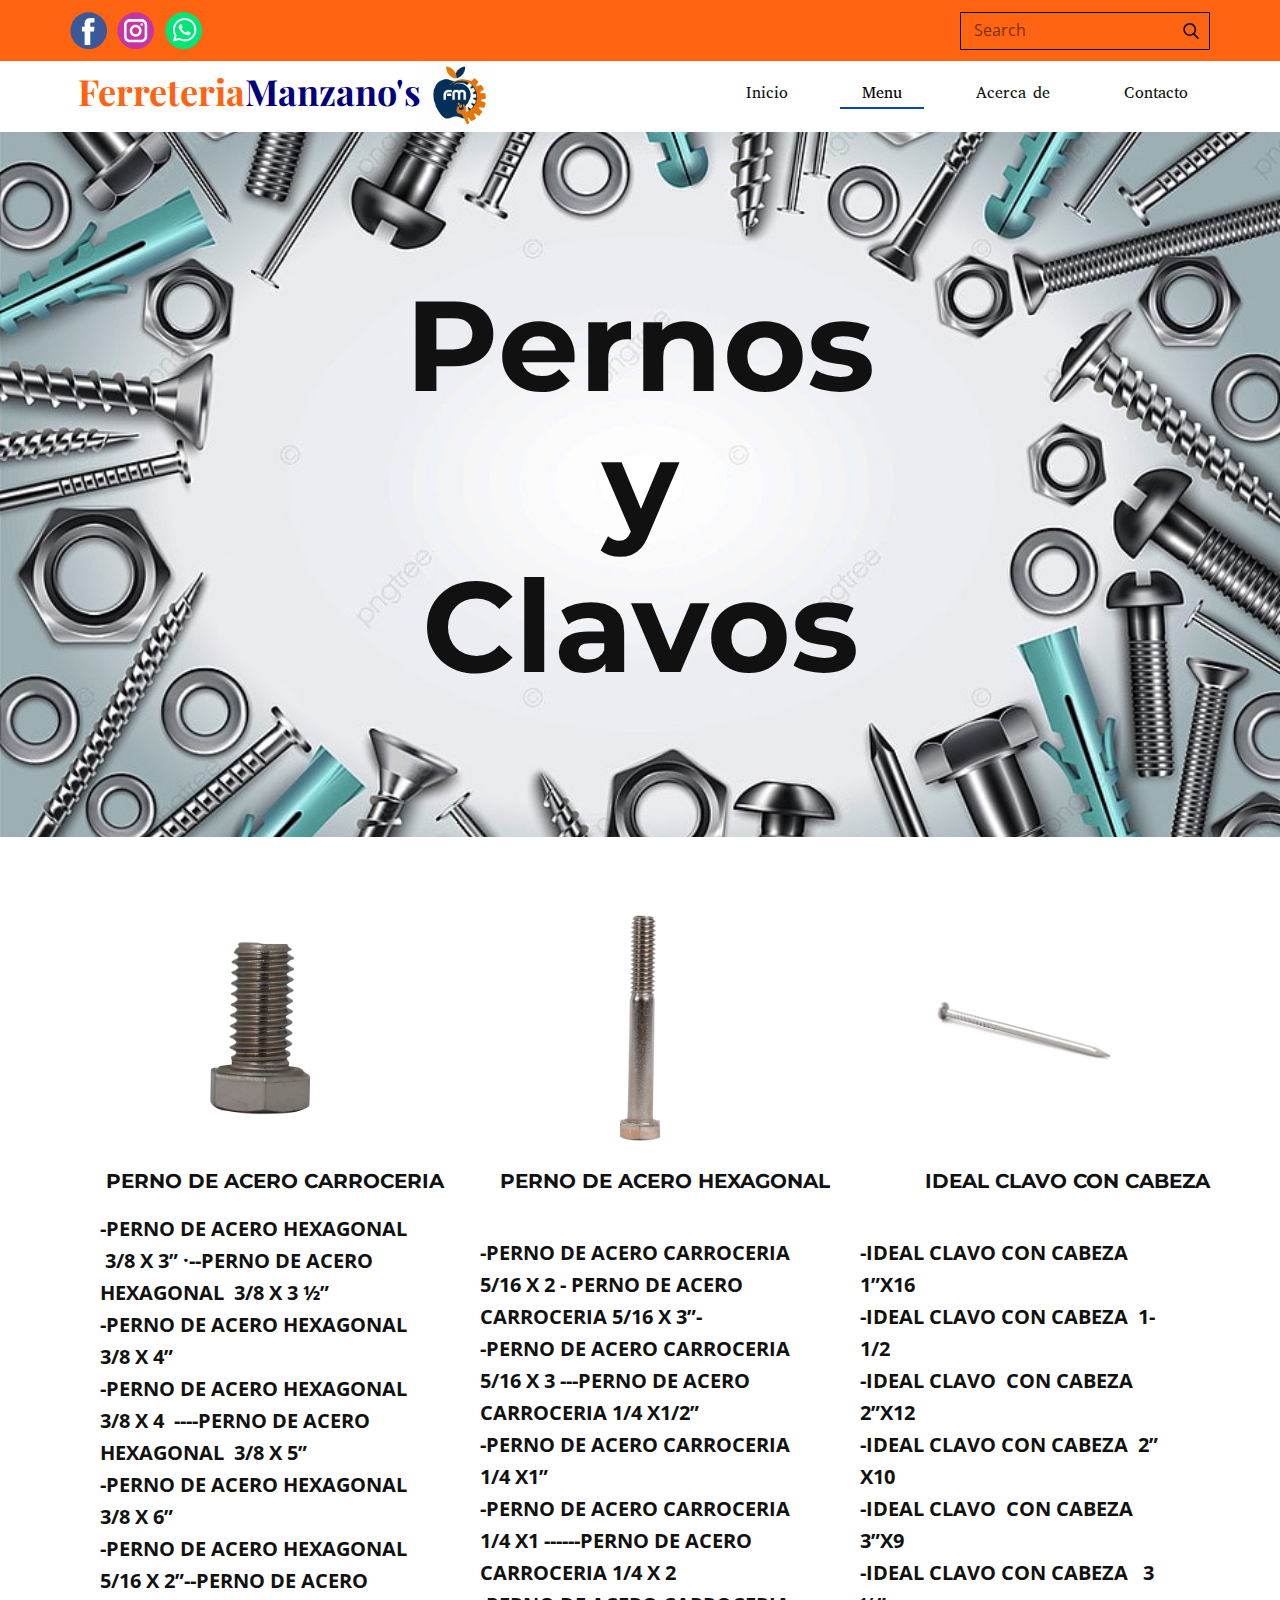
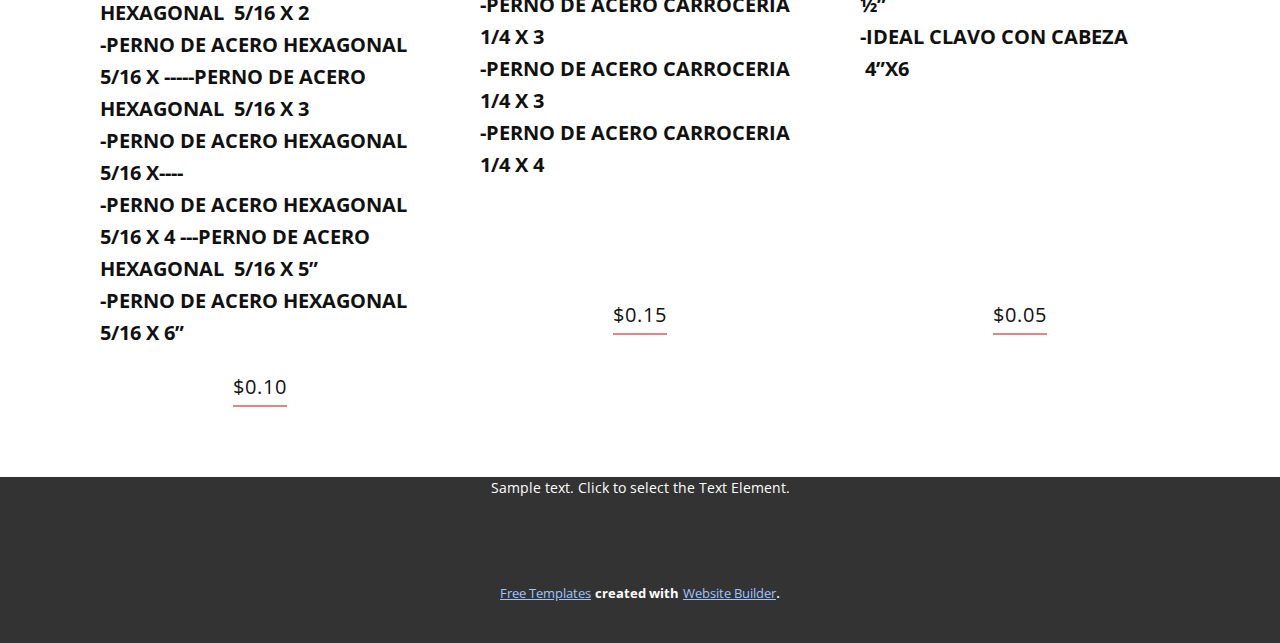
<file: Pernos-y-Clavos.html>
<!DOCTYPE html>
<html style="font-size: 16px;" lang="es"><head>
    <meta name="viewport" content="width=device-width, initial-scale=1.0">
    <meta charset="utf-8">
    <meta name="keywords" content="Ferreteria Manzano&amp;apos;s​, PernosyClavos">
    <meta name="description" content="">
    <title>Pernos y Clavos</title>
    <link rel="stylesheet" href="nicepage.css" media="screen">
<link rel="stylesheet" href="Pernos-y-Clavos.css" media="screen">
    <script class="u-script" type="text/javascript" src="jquery.js" defer=""></script>
    <script class="u-script" type="text/javascript" src="nicepage.js" defer=""></script>
    <meta name="generator" content="Nicepage 5.3.6, nicepage.com">
    <link id="u-theme-google-font" rel="stylesheet" href="https://fonts.googleapis.com/css?family=Montserrat:100,100i,200,200i,300,300i,400,400i,500,500i,600,600i,700,700i,800,800i,900,900i|Open+Sans:300,300i,400,400i,500,500i,600,600i,700,700i,800,800i">
    <link id="u-page-google-font" rel="stylesheet" href="https://fonts.googleapis.com/css?family=Playfair+Display:400,400i,500,500i,600,600i,700,700i,800,800i,900,900i|Abyssinica+SIL:400">
    
    
    
    <script type="application/ld+json">{
		"@context": "http://schema.org",
		"@type": "Organization",
		"name": "Site2",
		"sameAs": [
				"https://www.facebook.com/ferreteriamanzanos",
				"https://www.instagram.com/ferreteriamanzanos/",
				"https://walink.co/c781c8"
		]
}</script>
    <meta name="theme-color" content="#0149b8">
    <meta property="og:title" content="Pernos y Clavos">
    <meta property="og:type" content="website">
  </head>
  <body class="u-body u-xl-mode" data-lang="es"><header class="u-align-left u-clearfix u-header u-section-row-container" id="sec-1607"><div class="u-section-rows">
        <div class="u-custom-color-2 u-section-row u-section-row-1" id="sec-46aa">
          <div class="u-clearfix u-sheet u-sheet-1">
            <form action="#" method="get" class="u-align-left u-border-1 u-border-black u-search u-search-right u-search-1">
              <button class="u-search-button" type="submit">
                <span class="u-search-icon u-spacing-10 u-text-body-color">
                  <svg class="u-svg-link" preserveAspectRatio="xMidYMin slice" viewBox="0 0 56.966 56.966" style=""><use xmlns:xlink="http://www.w3.org/1999/xlink" xlink:href="#svg-9dab"></use></svg>
                  <svg xmlns="http://www.w3.org/2000/svg" xmlns:xlink="http://www.w3.org/1999/xlink" version="1.1" id="svg-9dab" x="0px" y="0px" viewBox="0 0 56.966 56.966" style="enable-background:new 0 0 56.966 56.966;" xml:space="preserve" class="u-svg-content"><path d="M55.146,51.887L41.588,37.786c3.486-4.144,5.396-9.358,5.396-14.786c0-12.682-10.318-23-23-23s-23,10.318-23,23  s10.318,23,23,23c4.761,0,9.298-1.436,13.177-4.162l13.661,14.208c0.571,0.593,1.339,0.92,2.162,0.92  c0.779,0,1.518-0.297,2.079-0.837C56.255,54.982,56.293,53.08,55.146,51.887z M23.984,6c9.374,0,17,7.626,17,17s-7.626,17-17,17  s-17-7.626-17-17S14.61,6,23.984,6z"></path><g></g><g></g><g></g><g></g><g></g><g></g><g></g><g></g><g></g><g></g><g></g><g></g><g></g><g></g><g></g></svg>
                </span>
              </button>
              <input class="u-search-input u-text-black" type="search" name="search" value="" placeholder="Search">
            </form>
            <div class="u-align-left u-social-icons u-spacing-10 u-social-icons-1">
              <a class="u-social-url" title="facebook" target="_blank" href="https://www.facebook.com/ferreteriamanzanos"><span class="u-icon u-social-facebook u-social-icon u-icon-1"><svg class="u-svg-link" preserveAspectRatio="xMidYMin slice" viewBox="0 0 112 112" style=""><use xmlns:xlink="http://www.w3.org/1999/xlink" xlink:href="#svg-f6c5"></use></svg><svg class="u-svg-content" viewBox="0 0 112 112" x="0" y="0" id="svg-f6c5"><circle fill="currentColor" cx="56.1" cy="56.1" r="55"></circle><path fill="#FFFFFF" d="M73.5,31.6h-9.1c-1.4,0-3.6,0.8-3.6,3.9v8.5h12.6L72,58.3H60.8v40.8H43.9V58.3h-8V43.9h8v-9.2
      c0-6.7,3.1-17,17-17h12.5v13.9H73.5z"></path></svg></span>
              </a>
              <a class="u-social-url" title="instagram" target="_blank" href="https://www.instagram.com/ferreteriamanzanos/"><span class="u-icon u-social-icon u-social-instagram u-icon-2"><svg class="u-svg-link" preserveAspectRatio="xMidYMin slice" viewBox="0 0 112 112" style=""><use xmlns:xlink="http://www.w3.org/1999/xlink" xlink:href="#svg-bcd8"></use></svg><svg class="u-svg-content" viewBox="0 0 112 112" x="0" y="0" id="svg-bcd8"><circle fill="currentColor" cx="56.1" cy="56.1" r="55"></circle><path fill="#FFFFFF" d="M55.9,38.2c-9.9,0-17.9,8-17.9,17.9C38,66,46,74,55.9,74c9.9,0,17.9-8,17.9-17.9C73.8,46.2,65.8,38.2,55.9,38.2
      z M55.9,66.4c-5.7,0-10.3-4.6-10.3-10.3c-0.1-5.7,4.6-10.3,10.3-10.3c5.7,0,10.3,4.6,10.3,10.3C66.2,61.8,61.6,66.4,55.9,66.4z"></path><path fill="#FFFFFF" d="M74.3,33.5c-2.3,0-4.2,1.9-4.2,4.2s1.9,4.2,4.2,4.2s4.2-1.9,4.2-4.2S76.6,33.5,74.3,33.5z"></path><path fill="#FFFFFF" d="M73.1,21.3H38.6c-9.7,0-17.5,7.9-17.5,17.5v34.5c0,9.7,7.9,17.6,17.5,17.6h34.5c9.7,0,17.5-7.9,17.5-17.5V38.8
      C90.6,29.1,82.7,21.3,73.1,21.3z M83,73.3c0,5.5-4.5,9.9-9.9,9.9H38.6c-5.5,0-9.9-4.5-9.9-9.9V38.8c0-5.5,4.5-9.9,9.9-9.9h34.5
      c5.5,0,9.9,4.5,9.9,9.9V73.3z"></path></svg></span>
              </a>
              <a class="u-social-url" target="_blank" data-type="Whatsapp" title="Whatsapp" href="https://walink.co/c781c8"><span class="u-icon u-social-icon u-social-whatsapp u-icon-3"><svg class="u-svg-link" preserveAspectRatio="xMidYMin slice" viewBox="0 0 112 112" style=""><use xmlns:xlink="http://www.w3.org/1999/xlink" xlink:href="#svg-358f"></use></svg><svg class="u-svg-content" viewBox="0 0 112 112" x="0" y="0" id="svg-358f"><circle fill="currentColor" cx="56.1" cy="56.1" r="55"></circle><path fill="#FFFFFF" d="M83.8,28.3C77.2,21.7,68.4,18,59,18c-19.3,0-35.1,15.7-35.1,35.1c0,6.2,1.6,12.2,4.7,17.5l-5,18.2L42.2,84
	c5.1,2.8,10.9,4.3,16.8,4.3h0l0,0c19.3,0,35.1-15.7,35.1-35.1C94.1,43.8,90.5,35,83.8,28.3 M59,82.3L59,82.3
	c-5.2,0-10.4-1.4-14.9-4.1l-1.1-0.6l-11,2.9L35,69.8l-0.7-1.1c-2.9-4.6-4.5-10-4.5-15.5C29.8,37,42.9,24,59,24
	c7.8,0,15.1,3,20.6,8.6c5.5,5.5,8.5,12.8,8.5,20.6C88.2,69.2,75.1,82.3,59,82.3 M75,60.5c-0.9-0.4-5.2-2.6-6-2.9
	c-0.8-0.3-1.4-0.4-2,0.4s-2.3,2.9-2.8,3.4c-0.5,0.6-1,0.7-1.9,0.2c-0.9-0.4-3.7-1.4-7.1-4.4c-2.6-2.3-4.4-5.2-4.9-6.1
	c-0.5-0.9-0.1-1.4,0.4-1.8c0.4-0.4,0.9-1,1.3-1.5c0.4-0.5,0.6-0.9,0.9-1.5c0.3-0.6,0.1-1.1-0.1-1.5c-0.2-0.4-2-4.8-2.7-6.5
	c-0.7-1.7-1.4-1.5-2-1.5c-0.5,0-1.1,0-1.7,0c-0.6,0-1.5,0.2-2.3,1.1c-0.8,0.9-3.1,3-3.1,7.3c0,4.3,3.1,8.5,3.6,9.1
	c0.4,0.6,6.2,9.4,15,13.2c2.1,0.9,3.7,1.4,5,1.8c2.1,0.7,4,0.6,5.5,0.3c1.7-0.3,5.2-2.1,5.9-4.2c0.7-2,0.7-3.8,0.5-4.2
	C76.5,61.1,75.9,60.9,75,60.5"></path></svg></span>
              </a>
            </div>
          </div>
          
          
          
          
          
        </div>
        <div class="u-section-row u-sticky u-sticky-5c67 u-white" id="sec-37e8">
          <div class="u-clearfix u-sheet u-sheet-2">
            <img class="u-image u-image-contain u-image-round u-preserve-proportions u-radius-10 u-image-1" src="images/FB_IMG_16734878337841.jpg" alt="" data-image-width="216" data-image-height="200">
            <nav data-position="" class="u-align-right u-menu u-menu-dropdown u-offcanvas u-menu-1" data-responsive-from="MD">
              <div class="menu-collapse u-custom-font" style="font-size: 1rem; letter-spacing: 0px; font-family: &quot;Abyssinica SIL&quot;;">
                <a class="u-border-2 u-border-no-left u-border-no-right u-border-no-top u-border-white u-button-style u-custom-active-border-color u-custom-border u-custom-border-color u-custom-border-radius u-custom-borders u-custom-color u-custom-hover-border-color u-custom-hover-color u-custom-left-right-menu-spacing u-custom-padding-bottom u-custom-text-active-color u-custom-text-color u-custom-text-decoration u-custom-text-hover-color u-custom-top-bottom-menu-spacing u-nav-link" href="#" style="font-size: calc(1em + 2px); padding: 1px 2px;">
                  <svg class="u-svg-link" viewBox="0 0 24 24"><use xmlns:xlink="http://www.w3.org/1999/xlink" xlink:href="#menu-hamburger"></use></svg>
                  <svg class="u-svg-content" version="1.1" id="menu-hamburger" viewBox="0 0 16 16" x="0px" y="0px" xmlns:xlink="http://www.w3.org/1999/xlink" xmlns="http://www.w3.org/2000/svg"><g><rect y="1" width="16" height="2"></rect><rect y="7" width="16" height="2"></rect><rect y="13" width="16" height="2"></rect>
</g></svg>
                </a>
              </div>
              <div class="u-custom-menu u-nav-container">
                <ul class="u-custom-font u-nav u-spacing-30 u-unstyled u-nav-1"><li class="u-nav-item"><a class="u-border-2 u-border-active-palette-1-base u-border-hover-palette-1-light-1 u-border-no-left u-border-no-right u-border-no-top u-button-style u-hover-white u-nav-link u-text-active-black u-text-hover-grey-90" href="Ferreteria-Manzanos.html" style="padding: 6px 22px;">Inicio</a>
</li><li class="u-nav-item"><a class="u-border-2 u-border-active-palette-1-base u-border-hover-palette-1-light-1 u-border-no-left u-border-no-right u-border-no-top u-button-style u-hover-white u-nav-link u-text-active-black u-text-hover-grey-90" href="Ferreteria-Manzanos.html" target="_blank" data-lang-en="{&quot;content&quot;:&quot;Casa&quot;,&quot;href&quot;:&quot;Casa.html&quot;}" style="padding: 6px 22px;">Menu</a><div class="u-nav-popup"><ul class="u-border-2 u-border-palette-1-light-3 u-custom-font u-font-playfair-display u-h-spacing-10 u-nav u-unstyled u-v-spacing-4 u-nav-2"><li class="u-nav-item"><a class="u-button-style u-custom-color-3 u-hover-custom-color-2 u-nav-link" target="_blank">herramientas</a><div class="u-nav-popup"><ul class="u-border-2 u-border-palette-1-light-3 u-custom-font u-font-playfair-display u-h-spacing-10 u-nav u-unstyled u-v-spacing-4 u-nav-3"><li class="u-nav-item"><a class="u-button-style u-custom-color-3 u-hover-custom-color-2 u-nav-link" href="Herramientas-Manuales.html">Herramientas Manuales</a>
</li><li class="u-nav-item"><a class="u-button-style u-custom-color-3 u-hover-custom-color-2 u-nav-link" href="Herramientas-Electrica.html">Herramientas Electrica</a>
</li><li class="u-nav-item"><a class="u-button-style u-custom-color-3 u-hover-custom-color-2 u-nav-link" href="Herramientas-Inalambricas.html">Herramientas Inalambrica</a>
</li><li class="u-nav-item"><a class="u-button-style u-custom-color-3 u-hover-custom-color-2 u-nav-link" href="Herramientas-Neumaticas.html">Herramientas Neumaticas</a>
</li></ul>
</div>
</li><li class="u-nav-item"><a class="u-button-style u-custom-color-3 u-hover-custom-color-2 u-nav-link" href="Lacas-y-Pintura.html">Lacas y Pinturas</a>
</li><li class="u-nav-item"><a class="u-button-style u-custom-color-3 u-hover-custom-color-2 u-nav-link" href="Pernos-y-Clavos.html">Pernos y Clavos</a>
</li><li class="u-nav-item"><a class="u-button-style u-custom-color-3 u-hover-custom-color-2 u-nav-link" href="Seguridad-y-Protección.html">Seguridad y Protección</a>
</li><li class="u-nav-item"><a class="u-button-style u-custom-color-3 u-hover-custom-color-2 u-nav-link" href="Material-de-Construcción.html">Material de Construcción</a>
</li></ul>
</div>
</li><li class="u-nav-item"><a class="u-border-2 u-border-active-palette-1-base u-border-hover-palette-1-light-1 u-border-no-left u-border-no-right u-border-no-top u-button-style u-hover-white u-nav-link u-text-active-black u-text-hover-grey-90" href="Acerca-de-Nosotros.html" data-lang-en="{&quot;content&quot;:&quot;Acerca de&quot;,&quot;href&quot;:&quot;Acerca-de.html&quot;}" style="padding: 6px 22px;">Acerca de</a>
</li><li class="u-nav-item"><a class="u-border-2 u-border-active-palette-1-base u-border-hover-palette-1-light-1 u-border-no-left u-border-no-right u-border-no-top u-button-style u-hover-white u-nav-link u-text-active-black u-text-hover-grey-90" href="Contacto.html" data-lang-en="{&quot;content&quot;:&quot;Contacto&quot;,&quot;href&quot;:&quot;Contacto.html&quot;}" style="padding: 6px 22px;">Contacto</a>
</li></ul>
              </div>
              <div class="u-custom-menu u-nav-container-collapse">
                <div class="u-black u-container-style u-inner-container-layout u-opacity u-opacity-95 u-sidenav">
                  <div class="u-inner-container-layout u-sidenav-overflow">
                    <div class="u-menu-close"></div>
                    <ul class="u-align-center u-nav u-popupmenu-items u-unstyled u-nav-4"><li class="u-nav-item"><a class="u-button-style u-nav-link" href="Ferreteria-Manzanos.html">Inicio</a>
</li><li class="u-nav-item"><a class="u-button-style u-nav-link" href="Ferreteria-Manzanos.html" target="_blank" data-lang-en="{&quot;content&quot;:&quot;Casa&quot;,&quot;href&quot;:&quot;Casa.html&quot;}">Menu</a><div class="u-nav-popup"><ul class="u-border-2 u-border-palette-1-light-3 u-custom-font u-font-playfair-display u-h-spacing-10 u-nav u-unstyled u-v-spacing-4 u-nav-5"><li class="u-nav-item"><a class="u-button-style u-nav-link" target="_blank">herramientas</a><div class="u-nav-popup"><ul class="u-border-2 u-border-palette-1-light-3 u-custom-font u-font-playfair-display u-h-spacing-10 u-nav u-unstyled u-v-spacing-4 u-nav-6"><li class="u-nav-item"><a class="u-button-style u-nav-link" href="Herramientas-Manuales.html">Herramientas Manuales</a>
</li><li class="u-nav-item"><a class="u-button-style u-nav-link" href="Herramientas-Electrica.html">Herramientas Electrica</a>
</li><li class="u-nav-item"><a class="u-button-style u-nav-link" href="Herramientas-Inalambricas.html">Herramientas Inalambrica</a>
</li><li class="u-nav-item"><a class="u-button-style u-nav-link" href="Herramientas-Neumaticas.html">Herramientas Neumaticas</a>
</li></ul>
</div>
</li><li class="u-nav-item"><a class="u-button-style u-nav-link" href="Lacas-y-Pintura.html">Lacas y Pinturas</a>
</li><li class="u-nav-item"><a class="u-button-style u-nav-link" href="Pernos-y-Clavos.html">Pernos y Clavos</a>
</li><li class="u-nav-item"><a class="u-button-style u-nav-link" href="Seguridad-y-Protección.html">Seguridad y Protección</a>
</li><li class="u-nav-item"><a class="u-button-style u-nav-link" href="Material-de-Construcción.html">Material de Construcción</a>
</li></ul>
</div>
</li><li class="u-nav-item"><a class="u-button-style u-nav-link" href="Acerca-de-Nosotros.html" data-lang-en="{&quot;content&quot;:&quot;Acerca de&quot;,&quot;href&quot;:&quot;Acerca-de.html&quot;}">Acerca de</a>
</li><li class="u-nav-item"><a class="u-button-style u-nav-link" href="Contacto.html" data-lang-en="{&quot;content&quot;:&quot;Contacto&quot;,&quot;href&quot;:&quot;Contacto.html&quot;}">Contacto</a>
</li></ul>
                  </div>
                </div>
                <div class="u-black u-menu-overlay u-opacity u-opacity-70"></div>
              </div>
            </nav>
            <h1 class="u-align-center u-custom-font u-font-playfair-display u-text u-text-default u-text-1">
              <span class="u-text-custom-color-2">Ferreteria</span>
              <span class="u-text-custom-color-3">Manzano's </span>
            </h1>
          </div>
          
          
          
          
          
        </div>
      </div></header>
    <section class="u-clearfix u-container-align-center u-image u-section-1" id="sec-e47c" data-image-width="913" data-image-height="640">
      <div class="u-clearfix u-sheet u-sheet-1">
        <h1 class="u-align-center u-text u-text-default u-text-1">Pernos<br>y<br>Clavos
        </h1>
      </div>
    </section>
    <section class="u-clearfix u-section-2" id="sec-8440">
      <div class="u-clearfix u-sheet u-valign-middle u-sheet-1">
        <div class="u-expanded-width u-list u-list-1">
          <div class="u-repeater u-repeater-1">
            <div class="u-container-style u-list-item u-repeater-item">
              <div class="u-container-layout u-similar-container u-container-layout-1">
                <img alt="" class="u-align-center u-image u-image-default u-image-1" data-image-width="1200" data-image-height="1200" src="images/PERNODEACEROHEXAGONAL.png">
                <h3 class="u-text u-text-default u-text-1">PERNO DE ACERO CARROCERIA&nbsp;</h3>
                <p class="u-align-left u-text u-text-2">-PERNO DE ACERO HEXAGONAL &nbsp;3/8 X 3” <!--[if !supportLists]-->·--PERNO DE ACERO HEXAGONAL &nbsp;3/8 X 3 ½”<br>-PERNO DE ACERO HEXAGONAL&nbsp; 3/8 X 4”&nbsp;<br>-PERNO DE ACERO HEXAGONAL&nbsp; 3/8 X 4&nbsp; ----PERNO DE ACERO HEXAGONAL&nbsp; 3/8 X 5”<br>-PERNO DE ACERO HEXAGONAL&nbsp; 3/8 X 6”<br>-PERNO DE ACERO HEXAGONAL&nbsp; 5/16 X 2”--PERNO DE ACERO HEXAGONAL&nbsp; 5/16 X 2&nbsp;<br>-PERNO DE ACERO HEXAGONAL&nbsp; 5/16 X -----PERNO DE ACERO HEXAGONAL&nbsp; 5/16 X 3<br>-PERNO DE ACERO HEXAGONAL&nbsp; 5/16 X----&nbsp;<br>-PERNO DE ACERO HEXAGONAL&nbsp; 5/16 X 4 ---PERNO DE ACERO HEXAGONAL&nbsp; 5/16 X 5”<br>-PERNO DE ACERO HEXAGONAL&nbsp; 5/16 X 6”
                </p>
                <a href="" class="u-active-none u-align-center u-border-2 u-border-hover-palette-2-base u-border-no-left u-border-no-right u-border-no-top u-border-palette-2-light-1 u-btn u-button-style u-hover-none u-none u-text-body-color u-btn-1">$0.10</a>
              </div>
            </div>
            <div class="u-container-style u-list-item u-repeater-item">
              <div class="u-container-layout u-similar-container u-container-layout-2">
                <img alt="" class="u-align-center u-image u-image-default u-image-2" data-image-width="1200" data-image-height="1200" src="images/PERNODEACEROCARROCERIA.png">
                <h3 class="u-text u-text-default u-text-3">PERNO DE ACERO HEXAGONAL<br>&nbsp;
                </h3>
                <p class="u-align-left u-text u-text-4">-PERNO DE ACERO CARROCERIA 5/16 X 2 -&nbsp;<!--[endif]-->PERNO DE ACERO CARROCERIA 5/16 X 3”-<br>-PERNO DE ACERO CARROCERIA 5/16 X 3 ---<!--[endif]-->PERNO DE ACERO CARROCERIA 1/4 X1/2”<br>-PERNO DE ACERO CARROCERIA 1/4 X1”<br>-PERNO DE ACERO CARROCERIA 1/4 X1 ------PERNO DE ACERO CARROCERIA 1/4 X 2&nbsp;<br>-PERNO DE ACERO CARROCERIA 1/4 X 3<br>-PERNO DE ACERO CARROCERIA 1/4 X 3<br>-PERNO DE ACERO CARROCERIA 1/4 X 4<br>
                  <br>
                  <br>
                  <br>
                </p>
                <a href="" class="u-active-none u-align-center u-border-2 u-border-hover-palette-2-base u-border-no-left u-border-no-right u-border-no-top u-border-palette-2-light-1 u-btn u-button-style u-hover-none u-none u-text-body-color u-btn-2">$0.15</a>
              </div>
            </div>
            <div class="u-container-style u-list-item u-repeater-item">
              <div class="u-container-layout u-similar-container u-container-layout-3">
                <img alt="" class="u-align-center u-image u-image-default u-image-3" data-image-width="1000" data-image-height="1000" src="images/IDEALCLAVOCONCABEZA1X16.jpg">
                <h3 class="u-text u-text-default u-text-5">IDEAL CLAVO CON CABEZA<br>&nbsp;
                </h3>
                <p class="u-align-left u-text u-text-6">-IDEAL CLAVO CON CABEZA&nbsp;
1”X16<br>-IDEAL CLAVO CON CABEZA &nbsp;1-1/2&nbsp;<br>-IDEAL CLAVO &nbsp;CON
CABEZA 2”X12<br>-IDEAL CLAVO CON CABEZA &nbsp;2” X10<br>-IDEAL CLAVO&nbsp; CON
CABEZA 3”X9&nbsp;<br>-IDEAL CLAVO CON CABEZA&nbsp;
&nbsp;3 ½”<br>-IDEAL CLAVO CON CABEZA &nbsp;4”X6<br>
                  <br>
                  <br>
                  <br>
                  <br>
                  <br>
                  <br>
                </p>
                <a href="" class="u-active-none u-align-center u-border-2 u-border-hover-palette-2-base u-border-no-left u-border-no-right u-border-no-top u-border-palette-2-light-1 u-btn u-button-style u-hover-none u-none u-text-body-color u-btn-3">$0.05</a>
              </div>
            </div>
          </div>
        </div>
      </div>
    </section>
    
    
    <footer class="u-align-center u-clearfix u-footer u-grey-80 u-footer" id="sec-23e0"><div class="u-clearfix u-sheet u-sheet-1">
        <p class="u-small-text u-text u-text-variant u-text-1" data-lang-en="Sample text. Click to select the Text Element.">Sample text. Click to select the Text Element.</p>
      </div></footer>
    <section class="u-backlink u-clearfix u-grey-80">
      <a class="u-link" href="https://nicepage.com/templates" target="_blank">
        <span>Free Templates</span>
      </a>
      <p class="u-text">
        <span>created with</span>
      </p>
      <a class="u-link" href="https://nicepage.studio" target="_blank">
        <span>Website Builder</span>
      </a>. 
    </section>
  
</body></html>
</file>
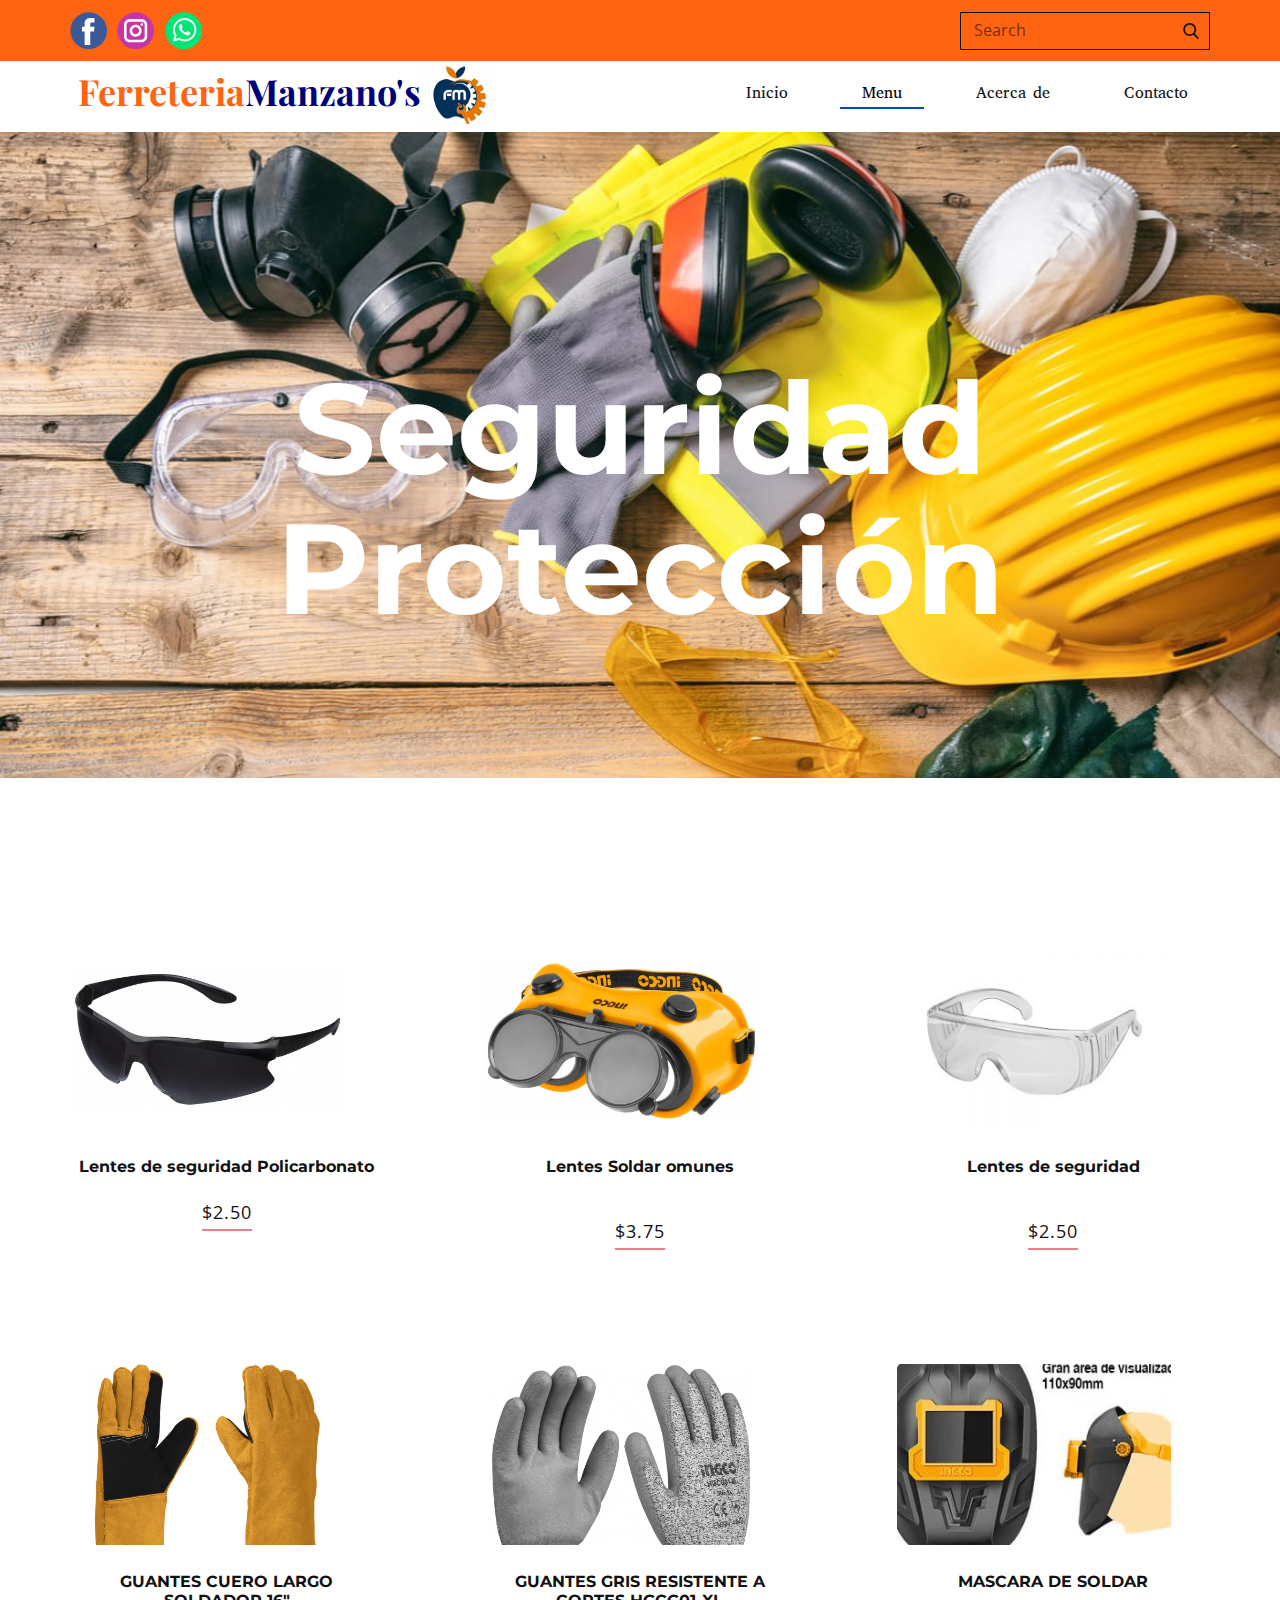
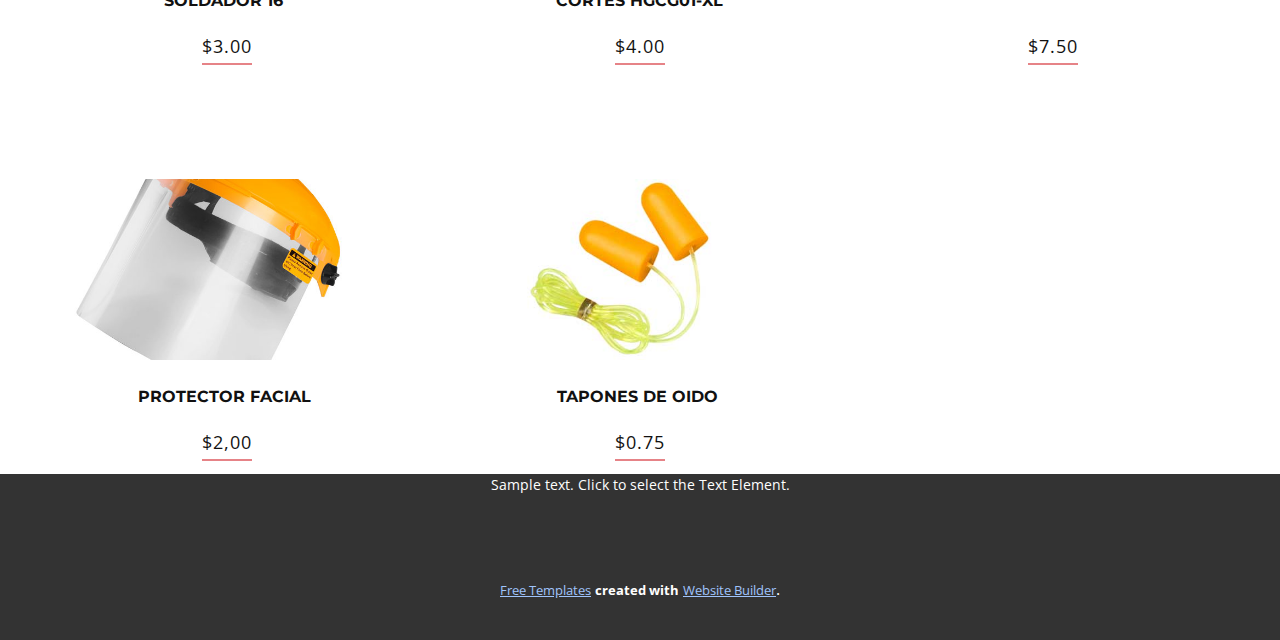
<file: Seguridad-y-Protección.html>
<!DOCTYPE html>
<html style="font-size: 16px;" lang="es"><head>
    <meta name="viewport" content="width=device-width, initial-scale=1.0">
    <meta charset="utf-8">
    <meta name="keywords" content="Ferreteria Manzano&amp;apos;s​">
    <meta name="description" content="">
    <title>Seguridad y Protección</title>
    <link rel="stylesheet" href="nicepage.css" media="screen">
<link rel="stylesheet" href="Seguridad-y-Protección.css" media="screen">
    <script class="u-script" type="text/javascript" src="jquery.js" defer=""></script>
    <script class="u-script" type="text/javascript" src="nicepage.js" defer=""></script>
    <meta name="generator" content="Nicepage 5.3.6, nicepage.com">
    <link id="u-theme-google-font" rel="stylesheet" href="https://fonts.googleapis.com/css?family=Montserrat:100,100i,200,200i,300,300i,400,400i,500,500i,600,600i,700,700i,800,800i,900,900i|Open+Sans:300,300i,400,400i,500,500i,600,600i,700,700i,800,800i">
    <link id="u-page-google-font" rel="stylesheet" href="https://fonts.googleapis.com/css?family=Playfair+Display:400,400i,500,500i,600,600i,700,700i,800,800i,900,900i|Abyssinica+SIL:400">
    
    
    
    <script type="application/ld+json">{
		"@context": "http://schema.org",
		"@type": "Organization",
		"name": "Site2",
		"sameAs": [
				"https://www.facebook.com/ferreteriamanzanos",
				"https://www.instagram.com/ferreteriamanzanos/",
				"https://walink.co/c781c8"
		]
}</script>
    <meta name="theme-color" content="#0149b8">
    <meta property="og:title" content="Seguridad y Protección">
    <meta property="og:type" content="website">
  </head>
  <body class="u-body u-xl-mode" data-lang="es"><header class="u-align-left u-clearfix u-header u-section-row-container" id="sec-1607"><div class="u-section-rows">
        <div class="u-custom-color-2 u-section-row u-section-row-1" id="sec-46aa">
          <div class="u-clearfix u-sheet u-sheet-1">
            <form action="#" method="get" class="u-align-left u-border-1 u-border-black u-search u-search-right u-search-1">
              <button class="u-search-button" type="submit">
                <span class="u-search-icon u-spacing-10 u-text-body-color">
                  <svg class="u-svg-link" preserveAspectRatio="xMidYMin slice" viewBox="0 0 56.966 56.966" style=""><use xmlns:xlink="http://www.w3.org/1999/xlink" xlink:href="#svg-9dab"></use></svg>
                  <svg xmlns="http://www.w3.org/2000/svg" xmlns:xlink="http://www.w3.org/1999/xlink" version="1.1" id="svg-9dab" x="0px" y="0px" viewBox="0 0 56.966 56.966" style="enable-background:new 0 0 56.966 56.966;" xml:space="preserve" class="u-svg-content"><path d="M55.146,51.887L41.588,37.786c3.486-4.144,5.396-9.358,5.396-14.786c0-12.682-10.318-23-23-23s-23,10.318-23,23  s10.318,23,23,23c4.761,0,9.298-1.436,13.177-4.162l13.661,14.208c0.571,0.593,1.339,0.92,2.162,0.92  c0.779,0,1.518-0.297,2.079-0.837C56.255,54.982,56.293,53.08,55.146,51.887z M23.984,6c9.374,0,17,7.626,17,17s-7.626,17-17,17  s-17-7.626-17-17S14.61,6,23.984,6z"></path><g></g><g></g><g></g><g></g><g></g><g></g><g></g><g></g><g></g><g></g><g></g><g></g><g></g><g></g><g></g></svg>
                </span>
              </button>
              <input class="u-search-input u-text-black" type="search" name="search" value="" placeholder="Search">
            </form>
            <div class="u-align-left u-social-icons u-spacing-10 u-social-icons-1">
              <a class="u-social-url" title="facebook" target="_blank" href="https://www.facebook.com/ferreteriamanzanos"><span class="u-icon u-social-facebook u-social-icon u-icon-1"><svg class="u-svg-link" preserveAspectRatio="xMidYMin slice" viewBox="0 0 112 112" style=""><use xmlns:xlink="http://www.w3.org/1999/xlink" xlink:href="#svg-f6c5"></use></svg><svg class="u-svg-content" viewBox="0 0 112 112" x="0" y="0" id="svg-f6c5"><circle fill="currentColor" cx="56.1" cy="56.1" r="55"></circle><path fill="#FFFFFF" d="M73.5,31.6h-9.1c-1.4,0-3.6,0.8-3.6,3.9v8.5h12.6L72,58.3H60.8v40.8H43.9V58.3h-8V43.9h8v-9.2
      c0-6.7,3.1-17,17-17h12.5v13.9H73.5z"></path></svg></span>
              </a>
              <a class="u-social-url" title="instagram" target="_blank" href="https://www.instagram.com/ferreteriamanzanos/"><span class="u-icon u-social-icon u-social-instagram u-icon-2"><svg class="u-svg-link" preserveAspectRatio="xMidYMin slice" viewBox="0 0 112 112" style=""><use xmlns:xlink="http://www.w3.org/1999/xlink" xlink:href="#svg-bcd8"></use></svg><svg class="u-svg-content" viewBox="0 0 112 112" x="0" y="0" id="svg-bcd8"><circle fill="currentColor" cx="56.1" cy="56.1" r="55"></circle><path fill="#FFFFFF" d="M55.9,38.2c-9.9,0-17.9,8-17.9,17.9C38,66,46,74,55.9,74c9.9,0,17.9-8,17.9-17.9C73.8,46.2,65.8,38.2,55.9,38.2
      z M55.9,66.4c-5.7,0-10.3-4.6-10.3-10.3c-0.1-5.7,4.6-10.3,10.3-10.3c5.7,0,10.3,4.6,10.3,10.3C66.2,61.8,61.6,66.4,55.9,66.4z"></path><path fill="#FFFFFF" d="M74.3,33.5c-2.3,0-4.2,1.9-4.2,4.2s1.9,4.2,4.2,4.2s4.2-1.9,4.2-4.2S76.6,33.5,74.3,33.5z"></path><path fill="#FFFFFF" d="M73.1,21.3H38.6c-9.7,0-17.5,7.9-17.5,17.5v34.5c0,9.7,7.9,17.6,17.5,17.6h34.5c9.7,0,17.5-7.9,17.5-17.5V38.8
      C90.6,29.1,82.7,21.3,73.1,21.3z M83,73.3c0,5.5-4.5,9.9-9.9,9.9H38.6c-5.5,0-9.9-4.5-9.9-9.9V38.8c0-5.5,4.5-9.9,9.9-9.9h34.5
      c5.5,0,9.9,4.5,9.9,9.9V73.3z"></path></svg></span>
              </a>
              <a class="u-social-url" target="_blank" data-type="Whatsapp" title="Whatsapp" href="https://walink.co/c781c8"><span class="u-icon u-social-icon u-social-whatsapp u-icon-3"><svg class="u-svg-link" preserveAspectRatio="xMidYMin slice" viewBox="0 0 112 112" style=""><use xmlns:xlink="http://www.w3.org/1999/xlink" xlink:href="#svg-358f"></use></svg><svg class="u-svg-content" viewBox="0 0 112 112" x="0" y="0" id="svg-358f"><circle fill="currentColor" cx="56.1" cy="56.1" r="55"></circle><path fill="#FFFFFF" d="M83.8,28.3C77.2,21.7,68.4,18,59,18c-19.3,0-35.1,15.7-35.1,35.1c0,6.2,1.6,12.2,4.7,17.5l-5,18.2L42.2,84
	c5.1,2.8,10.9,4.3,16.8,4.3h0l0,0c19.3,0,35.1-15.7,35.1-35.1C94.1,43.8,90.5,35,83.8,28.3 M59,82.3L59,82.3
	c-5.2,0-10.4-1.4-14.9-4.1l-1.1-0.6l-11,2.9L35,69.8l-0.7-1.1c-2.9-4.6-4.5-10-4.5-15.5C29.8,37,42.9,24,59,24
	c7.8,0,15.1,3,20.6,8.6c5.5,5.5,8.5,12.8,8.5,20.6C88.2,69.2,75.1,82.3,59,82.3 M75,60.5c-0.9-0.4-5.2-2.6-6-2.9
	c-0.8-0.3-1.4-0.4-2,0.4s-2.3,2.9-2.8,3.4c-0.5,0.6-1,0.7-1.9,0.2c-0.9-0.4-3.7-1.4-7.1-4.4c-2.6-2.3-4.4-5.2-4.9-6.1
	c-0.5-0.9-0.1-1.4,0.4-1.8c0.4-0.4,0.9-1,1.3-1.5c0.4-0.5,0.6-0.9,0.9-1.5c0.3-0.6,0.1-1.1-0.1-1.5c-0.2-0.4-2-4.8-2.7-6.5
	c-0.7-1.7-1.4-1.5-2-1.5c-0.5,0-1.1,0-1.7,0c-0.6,0-1.5,0.2-2.3,1.1c-0.8,0.9-3.1,3-3.1,7.3c0,4.3,3.1,8.5,3.6,9.1
	c0.4,0.6,6.2,9.4,15,13.2c2.1,0.9,3.7,1.4,5,1.8c2.1,0.7,4,0.6,5.5,0.3c1.7-0.3,5.2-2.1,5.9-4.2c0.7-2,0.7-3.8,0.5-4.2
	C76.5,61.1,75.9,60.9,75,60.5"></path></svg></span>
              </a>
            </div>
          </div>
          
          
          
          
          
        </div>
        <div class="u-section-row u-sticky u-sticky-5c67 u-white" id="sec-37e8">
          <div class="u-clearfix u-sheet u-sheet-2">
            <img class="u-image u-image-contain u-image-round u-preserve-proportions u-radius-10 u-image-1" src="images/FB_IMG_16734878337841.jpg" alt="" data-image-width="216" data-image-height="200">
            <nav data-position="" class="u-align-right u-menu u-menu-dropdown u-offcanvas u-menu-1" data-responsive-from="MD">
              <div class="menu-collapse u-custom-font" style="font-size: 1rem; letter-spacing: 0px; font-family: &quot;Abyssinica SIL&quot;;">
                <a class="u-border-2 u-border-no-left u-border-no-right u-border-no-top u-border-white u-button-style u-custom-active-border-color u-custom-border u-custom-border-color u-custom-border-radius u-custom-borders u-custom-color u-custom-hover-border-color u-custom-hover-color u-custom-left-right-menu-spacing u-custom-padding-bottom u-custom-text-active-color u-custom-text-color u-custom-text-decoration u-custom-text-hover-color u-custom-top-bottom-menu-spacing u-nav-link" href="#" style="font-size: calc(1em + 2px); padding: 1px 2px;">
                  <svg class="u-svg-link" viewBox="0 0 24 24"><use xmlns:xlink="http://www.w3.org/1999/xlink" xlink:href="#menu-hamburger"></use></svg>
                  <svg class="u-svg-content" version="1.1" id="menu-hamburger" viewBox="0 0 16 16" x="0px" y="0px" xmlns:xlink="http://www.w3.org/1999/xlink" xmlns="http://www.w3.org/2000/svg"><g><rect y="1" width="16" height="2"></rect><rect y="7" width="16" height="2"></rect><rect y="13" width="16" height="2"></rect>
</g></svg>
                </a>
              </div>
              <div class="u-custom-menu u-nav-container">
                <ul class="u-custom-font u-nav u-spacing-30 u-unstyled u-nav-1"><li class="u-nav-item"><a class="u-border-2 u-border-active-palette-1-base u-border-hover-palette-1-light-1 u-border-no-left u-border-no-right u-border-no-top u-button-style u-hover-white u-nav-link u-text-active-black u-text-hover-grey-90" href="Ferreteria-Manzanos.html" style="padding: 6px 22px;">Inicio</a>
</li><li class="u-nav-item"><a class="u-border-2 u-border-active-palette-1-base u-border-hover-palette-1-light-1 u-border-no-left u-border-no-right u-border-no-top u-button-style u-hover-white u-nav-link u-text-active-black u-text-hover-grey-90" href="Ferreteria-Manzanos.html" target="_blank" data-lang-en="{&quot;content&quot;:&quot;Casa&quot;,&quot;href&quot;:&quot;Casa.html&quot;}" style="padding: 6px 22px;">Menu</a><div class="u-nav-popup"><ul class="u-border-2 u-border-palette-1-light-3 u-custom-font u-font-playfair-display u-h-spacing-10 u-nav u-unstyled u-v-spacing-4 u-nav-2"><li class="u-nav-item"><a class="u-button-style u-custom-color-3 u-hover-custom-color-2 u-nav-link" target="_blank">herramientas</a><div class="u-nav-popup"><ul class="u-border-2 u-border-palette-1-light-3 u-custom-font u-font-playfair-display u-h-spacing-10 u-nav u-unstyled u-v-spacing-4 u-nav-3"><li class="u-nav-item"><a class="u-button-style u-custom-color-3 u-hover-custom-color-2 u-nav-link" href="Herramientas-Manuales.html">Herramientas Manuales</a>
</li><li class="u-nav-item"><a class="u-button-style u-custom-color-3 u-hover-custom-color-2 u-nav-link" href="Herramientas-Electrica.html">Herramientas Electrica</a>
</li><li class="u-nav-item"><a class="u-button-style u-custom-color-3 u-hover-custom-color-2 u-nav-link" href="Herramientas-Inalambricas.html">Herramientas Inalambrica</a>
</li><li class="u-nav-item"><a class="u-button-style u-custom-color-3 u-hover-custom-color-2 u-nav-link" href="Herramientas-Neumaticas.html">Herramientas Neumaticas</a>
</li></ul>
</div>
</li><li class="u-nav-item"><a class="u-button-style u-custom-color-3 u-hover-custom-color-2 u-nav-link" href="Lacas-y-Pintura.html">Lacas y Pinturas</a>
</li><li class="u-nav-item"><a class="u-button-style u-custom-color-3 u-hover-custom-color-2 u-nav-link" href="Pernos-y-Clavos.html">Pernos y Clavos</a>
</li><li class="u-nav-item"><a class="u-button-style u-custom-color-3 u-hover-custom-color-2 u-nav-link" href="Seguridad-y-Protección.html">Seguridad y Protección</a>
</li><li class="u-nav-item"><a class="u-button-style u-custom-color-3 u-hover-custom-color-2 u-nav-link" href="Material-de-Construcción.html">Material de Construcción</a>
</li></ul>
</div>
</li><li class="u-nav-item"><a class="u-border-2 u-border-active-palette-1-base u-border-hover-palette-1-light-1 u-border-no-left u-border-no-right u-border-no-top u-button-style u-hover-white u-nav-link u-text-active-black u-text-hover-grey-90" href="Acerca-de-Nosotros.html" data-lang-en="{&quot;content&quot;:&quot;Acerca de&quot;,&quot;href&quot;:&quot;Acerca-de.html&quot;}" style="padding: 6px 22px;">Acerca de</a>
</li><li class="u-nav-item"><a class="u-border-2 u-border-active-palette-1-base u-border-hover-palette-1-light-1 u-border-no-left u-border-no-right u-border-no-top u-button-style u-hover-white u-nav-link u-text-active-black u-text-hover-grey-90" href="Contacto.html" data-lang-en="{&quot;content&quot;:&quot;Contacto&quot;,&quot;href&quot;:&quot;Contacto.html&quot;}" style="padding: 6px 22px;">Contacto</a>
</li></ul>
              </div>
              <div class="u-custom-menu u-nav-container-collapse">
                <div class="u-black u-container-style u-inner-container-layout u-opacity u-opacity-95 u-sidenav">
                  <div class="u-inner-container-layout u-sidenav-overflow">
                    <div class="u-menu-close"></div>
                    <ul class="u-align-center u-nav u-popupmenu-items u-unstyled u-nav-4"><li class="u-nav-item"><a class="u-button-style u-nav-link" href="Ferreteria-Manzanos.html">Inicio</a>
</li><li class="u-nav-item"><a class="u-button-style u-nav-link" href="Ferreteria-Manzanos.html" target="_blank" data-lang-en="{&quot;content&quot;:&quot;Casa&quot;,&quot;href&quot;:&quot;Casa.html&quot;}">Menu</a><div class="u-nav-popup"><ul class="u-border-2 u-border-palette-1-light-3 u-custom-font u-font-playfair-display u-h-spacing-10 u-nav u-unstyled u-v-spacing-4 u-nav-5"><li class="u-nav-item"><a class="u-button-style u-nav-link" target="_blank">herramientas</a><div class="u-nav-popup"><ul class="u-border-2 u-border-palette-1-light-3 u-custom-font u-font-playfair-display u-h-spacing-10 u-nav u-unstyled u-v-spacing-4 u-nav-6"><li class="u-nav-item"><a class="u-button-style u-nav-link" href="Herramientas-Manuales.html">Herramientas Manuales</a>
</li><li class="u-nav-item"><a class="u-button-style u-nav-link" href="Herramientas-Electrica.html">Herramientas Electrica</a>
</li><li class="u-nav-item"><a class="u-button-style u-nav-link" href="Herramientas-Inalambricas.html">Herramientas Inalambrica</a>
</li><li class="u-nav-item"><a class="u-button-style u-nav-link" href="Herramientas-Neumaticas.html">Herramientas Neumaticas</a>
</li></ul>
</div>
</li><li class="u-nav-item"><a class="u-button-style u-nav-link" href="Lacas-y-Pintura.html">Lacas y Pinturas</a>
</li><li class="u-nav-item"><a class="u-button-style u-nav-link" href="Pernos-y-Clavos.html">Pernos y Clavos</a>
</li><li class="u-nav-item"><a class="u-button-style u-nav-link" href="Seguridad-y-Protección.html">Seguridad y Protección</a>
</li><li class="u-nav-item"><a class="u-button-style u-nav-link" href="Material-de-Construcción.html">Material de Construcción</a>
</li></ul>
</div>
</li><li class="u-nav-item"><a class="u-button-style u-nav-link" href="Acerca-de-Nosotros.html" data-lang-en="{&quot;content&quot;:&quot;Acerca de&quot;,&quot;href&quot;:&quot;Acerca-de.html&quot;}">Acerca de</a>
</li><li class="u-nav-item"><a class="u-button-style u-nav-link" href="Contacto.html" data-lang-en="{&quot;content&quot;:&quot;Contacto&quot;,&quot;href&quot;:&quot;Contacto.html&quot;}">Contacto</a>
</li></ul>
                  </div>
                </div>
                <div class="u-black u-menu-overlay u-opacity u-opacity-70"></div>
              </div>
            </nav>
            <h1 class="u-align-center u-custom-font u-font-playfair-display u-text u-text-default u-text-1">
              <span class="u-text-custom-color-2">Ferreteria</span>
              <span class="u-text-custom-color-3">Manzano's </span>
            </h1>
          </div>
          
          
          
          
          
        </div>
      </div></header>
    <section class="u-clearfix u-container-align-center u-image u-section-1" id="sec-e47c" data-image-width="1200" data-image-height="861">
      <div class="u-clearfix u-sheet u-sheet-1">
        <h1 class="u-align-center u-text u-text-default u-text-white u-text-1">Seguridad<br> P​rotección
        </h1>
      </div>
    </section>
    <section class="u-clearfix u-section-2" id="sec-05e7">
      <div class="u-clearfix u-sheet u-sheet-1">
        <div class="u-expanded-width u-list u-list-1">
          <div class="u-repeater u-repeater-1">
            <div class="u-container-align-center u-container-style u-list-item u-repeater-item">
              <div class="u-container-layout u-similar-container u-container-layout-1">
                <img alt="" class="u-align-center u-image u-image-default u-image-1" data-image-width="1024" data-image-height="1024" src="images/GAFADESEGURIDADOBSCURA.jpg">
                <h3 class="u-align-center u-text u-text-default u-text-1">Lentes de seguridad Policarbonato</h3>
                <a href="" class="u-active-none u-align-center u-border-2 u-border-hover-palette-2-base u-border-no-left u-border-no-right u-border-no-top u-border-palette-2-light-1 u-btn u-button-style u-hover-none u-none u-text-body-color u-btn-1">$2.50</a>
              </div>
            </div>
            <div class="u-container-align-center u-container-style u-list-item u-repeater-item">
              <div class="u-container-layout u-similar-container u-container-layout-2">
                <img alt="" class="u-align-center u-image u-image-default u-image-2" data-image-width="1024" data-image-height="675" src="images/GAFADESOLDAR.jpg">
                <h3 class="u-align-center u-text u-text-default u-text-2">Lentes Soldar omunes<br>
                  <br>
                </h3>
                <a href="" class="u-active-none u-align-center u-border-2 u-border-hover-palette-2-base u-border-no-left u-border-no-right u-border-no-top u-border-palette-2-light-1 u-btn u-button-style u-hover-none u-none u-text-body-color u-btn-2">$3.75</a>
              </div>
            </div>
            <div class="u-container-align-center u-container-style u-list-item u-repeater-item">
              <div class="u-container-layout u-similar-container u-container-layout-3">
                <img alt="" class="u-align-center u-image u-image-default u-image-3" data-image-width="300" data-image-height="300" src="images/GAFASEGURIDADTRANSPARENTEANSIZ87.jpg">
                <h3 class="u-align-center u-text u-text-default u-text-3">Lentes de seguridad<br>
                  <br>
                </h3>
                <a href="" class="u-active-none u-align-center u-border-2 u-border-hover-palette-2-base u-border-no-left u-border-no-right u-border-no-top u-border-palette-2-light-1 u-btn u-button-style u-hover-none u-none u-text-body-color u-btn-3">$2.50</a>
              </div>
            </div>
            <div class="u-container-align-center u-container-style u-list-item u-repeater-item">
              <div class="u-container-layout u-similar-container u-container-layout-4">
                <img alt="" class="u-align-center u-image u-image-default u-image-4" data-image-width="1024" data-image-height="1024" src="images/GUANTESDECUEROPARASOLDAR.jpg">
                <h3 class="u-align-center u-text u-text-default u-text-4"> GUANTES CUERO LARGO SOLDADOR 16"</h3>
                <a href="" class="u-active-none u-align-center u-border-2 u-border-hover-palette-2-base u-border-no-left u-border-no-right u-border-no-top u-border-palette-2-light-1 u-btn u-button-style u-hover-none u-none u-text-body-color u-btn-4">$3.00</a>
              </div>
            </div>
            <div class="u-container-align-center u-container-style u-list-item u-repeater-item">
              <div class="u-container-layout u-similar-container u-container-layout-5">
                <img alt="" class="u-align-center u-image u-image-default u-image-5" data-image-width="1024" data-image-height="1024" src="images/GUANTESRESISTENTESACORTE.jpg">
                <h3 class="u-align-center u-text u-text-default u-text-5">GUANTES GRIS RESISTENTE A CORTES HGCG01-XL</h3>
                <a href="" class="u-active-none u-align-center u-border-2 u-border-hover-palette-2-base u-border-no-left u-border-no-right u-border-no-top u-border-palette-2-light-1 u-btn u-button-style u-hover-none u-none u-text-body-color u-btn-5">$4.00</a>
              </div>
            </div>
            <div class="u-container-align-center u-container-style u-list-item u-repeater-item">
              <div class="u-container-layout u-similar-container u-container-layout-6">
                <img alt="" class="u-align-center u-image u-image-default u-image-6" data-image-width="300" data-image-height="300" src="images/MASCARADESOLDAR.jpg">
                <h3 class="u-align-center u-text u-text-default u-text-6">MASCARA
DE SOLDAR<br>&nbsp;
                </h3>
                <a href="" class="u-active-none u-align-center u-border-2 u-border-hover-palette-2-base u-border-no-left u-border-no-right u-border-no-top u-border-palette-2-light-1 u-btn u-button-style u-hover-none u-none u-text-body-color u-btn-6">$7.50</a>
              </div>
            </div>
            <div class="u-container-align-center u-container-style u-list-item u-repeater-item">
              <div class="u-container-layout u-similar-container u-container-layout-7">
                <img alt="" class="u-align-center u-image u-image-default u-image-7" data-image-width="500" data-image-height="487" src="images/PROTECTORFACIAL.jpg">
                <h3 class="u-align-center u-text u-text-default u-text-7">PROTECTOR
FACIAL&nbsp;</h3>
                <a href="" class="u-active-none u-align-center u-border-2 u-border-hover-palette-2-base u-border-no-left u-border-no-right u-border-no-top u-border-palette-2-light-1 u-btn u-button-style u-hover-none u-none u-text-body-color u-btn-7">$2,00</a>
              </div>
            </div>
            <div class="u-container-align-center u-container-style u-list-item u-repeater-item">
              <div class="u-container-layout u-similar-container u-container-layout-8">
                <img alt="" class="u-align-center u-image u-image-default u-image-8" data-image-width="500" data-image-height="269" src="images/TAPONESDEOIDO.jpg">
                <h3 class="u-align-center u-text u-text-default u-text-8">TAPONES
DE OIDO&nbsp;<br>
                </h3>
                <a href="" class="u-active-none u-align-center u-border-2 u-border-hover-palette-2-base u-border-no-left u-border-no-right u-border-no-top u-border-palette-2-light-1 u-btn u-button-style u-hover-none u-none u-text-body-color u-btn-8">$0.75</a>
              </div>
            </div>
          </div>
        </div>
      </div>
    </section>
    
    
    <footer class="u-align-center u-clearfix u-footer u-grey-80 u-footer" id="sec-23e0"><div class="u-clearfix u-sheet u-sheet-1">
        <p class="u-small-text u-text u-text-variant u-text-1" data-lang-en="Sample text. Click to select the Text Element.">Sample text. Click to select the Text Element.</p>
      </div></footer>
    <section class="u-backlink u-clearfix u-grey-80">
      <a class="u-link" href="https://nicepage.com/templates" target="_blank">
        <span>Free Templates</span>
      </a>
      <p class="u-text">
        <span>created with</span>
      </p>
      <a class="u-link" href="https://nicepage.studio" target="_blank">
        <span>Website Builder</span>
      </a>. 
    </section>
  
</body></html>
</file>
